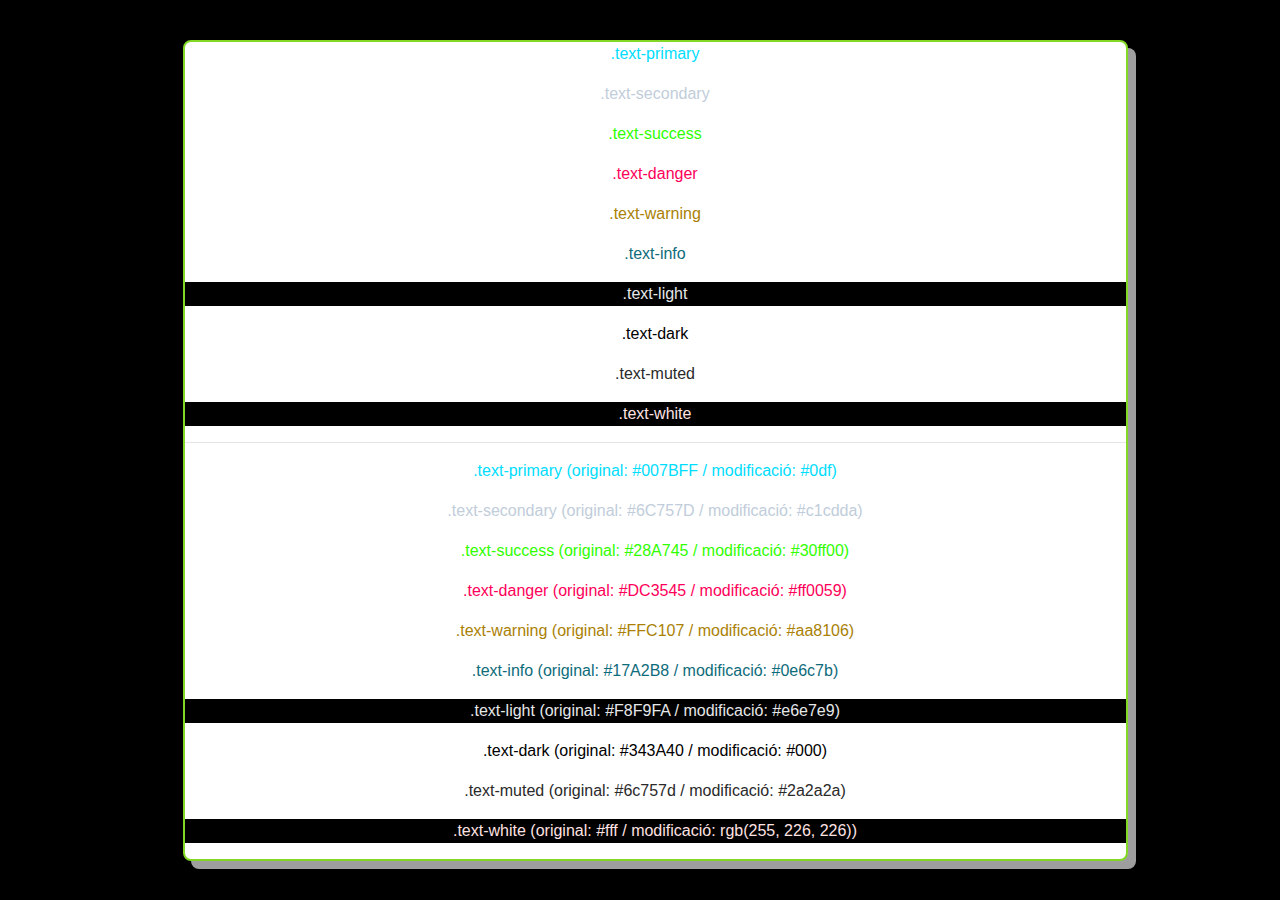
<file: exercici2 paleta modificada/index.html>
<!DOCTYPE html>
<html lang="en">

<head>
    <meta charset="utf-8">
    <meta name="viewport" content="width=device-width, initial-scale=1">
    <!-- <link rel="icon" href="img/logo.ico">
    <link rel="apple-touch-icon" href="img/apple-touch-icon.png"> -->
    <!-- Latest compiled and minified CSS -->
    <link rel="stylesheet" href="https://maxcdn.bootstrapcdn.com/bootstrap/3.4.1/css/bootstrap.min.css">
    <!-- <link rel="stylesheet" href="bootstrap-3.4.1-dist/css/bootstrap.min.css"> -->
    <!-- jQuery library -->
    <script src="https://ajax.googleapis.com/ajax/libs/jquery/3.5.1/jquery.min.js"></script>
    <!-- Latest compiled and minified JavaScript -->
    <script src="https://maxcdn.bootstrapcdn.com/bootstrap/3.4.1/js/bootstrap.min.js"></script>
    <!-- <script src="bootstrap-3.4.1-dist/js/bootstrap.min.js"></script> -->
    <!-- Font Lato, Archivo Black, Open Sans -->
    <link rel="preconnect" href="https://fonts.gstatic.com">
    <link href="https://fonts.googleapis.com/css2?family=Lato:ital,wght@0,100;0,300;0,400;0,700;0,900;1,100;1,300;1,400;1,700;1,900&display=swap" rel="stylesheet">
    <link href="https://fonts.googleapis.com/css2?family=Archivo+Black&display=swap" rel="stylesheet">
    <link href="https://fonts.googleapis.com/css2?family=Open+Sans:ital,wght@0,300;0,400;0,600;0,700;0,800;1,300;1,400;1,600;1,700;1,800&display=swap" rel="stylesheet">
    <!-- own CSS -->
    <link rel="stylesheet" href="style.css">
    <title>M6 E2 - Paleta de colors modificada</title>
</head>

<body class="bg-dark">
    <div class="container">

        <!-- <nav id="navbar-bg" class="navbar navbar-inverse bg-info">
            <div class="container-fluid">
                <div class="navbar-header">
                    <button type="button" class="navbar-toggle" data-toggle="collapse" data-target="#myNavbar">
                    <span class="icon-bar"></span>
                    <span class="icon-bar"></span>
                    <span class="icon-bar"></span>
                </button>
                    <a class="navbar-brand" href="#"><img src="img/logo.png" id="logo"></a>
                </div>
                <div>
                    <ul class="nav navbar-nav navbar-right text-center">
                        <button type="button" id="login" data-toggle="modal" data-target="#mimodal1">Log in</button>
                        <button type="button" id="reg-2" data-toggle="modal" data-target="#mimodal2">Registra-t'hi!</button>
                        <div class="modal fade" id="mimodal1">
                            <div class="modal-dialog">
                                <div class="modal-content">
                                    <div class="modal-header">
                                        <button type="button" class="close" data-dismiss="modal">&times;</button>
                                        <h4 class="modal-title" id="titol-modal">Entra-hi</h4>
                                    </div>
                                    <div class="modal-body">
                                        <form action="proceso1.php" method="POST">
                                            <label for="username">Nom d'usuari</label> <input type="text" id="username" class="form-control"><br>
                                            <label for="password">Contrasenya</label> <input type="password" id="password" class="form-control">

                                            <input type="submit" value="Entra-hi" id="reg-2">
                                        </form>
                                    </div>
                                </div>
                            </div>
                        </div>
                        <div class="modal fade" id="mimodal2">
                            <div class="modal-dialog">
                                <div class="modal-content">
                                    <div class="modal-header">
                                        <button type="button" class="close" data-dismiss="modal">&times;</button>
                                        <h4 class="modal-title" id="titol-modal">Uneix-t'hi!</h4>
                                    </div>
                                    <div class="modal-body">
                                        <form action="proceso2.php" method="POST">
                                            <label for="username">Nom d'usuari</label> <input type="text" id="username" class="form-control"><br>
                                            <label for="email">Correu electrònic</label> <input type="email" id="email" class="form-control"><br>
                                            <label for="password">Contrasenya</label> <input type="password" id="password" class="form-control">
                                            <p id="pwinfo">La contrasenya ha de tenir 8 caràcters o més.</p><br>
                                            <label for="password">Repeteix la contrasenya</label> <input type="password" id="password" class="form-control">

                                            <input type="submit" value="Crea el compte" id="reg-2">
                                        </form>
                                    </div>
                                </div>
                            </div>
                        </div>
                    </ul>
                </div>
                <div class="collapse navbar-collapse" id="myNavbar">
                    <ul class="nav navbar-nav">
                        <li><a href="#" id="menu">Per què utilitzar Finances?</a></li>
                        <li><a href="#" id="menu">Funcionalitats</a></li>
                        <li><a href="#" id="menu">Docs</a></li>
                        <li><a href="#" id="menu">FAQs</a></li>
                    </ul>
                </div>
            </div>
        </nav> -->

        <!-- <nav class="navbar bg-info navbar-expand-md navbar-dark">
            <a class="navbar-brand" href="#">
                <a class="navbar-brand" href="#"><img src="img/logo.png" id="logo"></a>
            </a>
            <button class="navbar-toggler" type="button" data-toggle="collapse" data-target="#collapsibleNavbar">
              <span class="navbar-toggler-icon"></span>
            </button>
            <div class="collapse navbar-collapse" id="collapsibleNavbar">
                <ul class="navbar-nav">
                    <li class="nav-item">
                        <a class="nav-link text-light" href="#">Per què utilitzar Finances?</a>
                    </li>
                    <li class="nav-item">
                        <a class="nav-link text-light" href="#">Funcionalitats</a>
                    </li>
                    <li class="nav-item">
                        <a class="nav-link text-light" href="#">Docs</a>
                    </li>
                    <li class="nav-item">
                        <a class="nav-link text-light" href="#">FAQs</a>
                    </li>
                </ul>
            </div>
            <div>
                <ul class="nav navbar-nav navbar-right text-center">
                    <button type="button" id="login" data-toggle="modal" data-target="#mimodal1">Log in</button>
                    <button type="button" id="reg-2" data-toggle="modal" data-target="#mimodal2">Registra-t'hi!</button>
                    <div class="modal fade" id="mimodal1">
                        <div class="modal-dialog">
                            <div class="modal-content">
                                <div class="modal-header">
                                    <button type="button" class="close" data-dismiss="modal">&times;</button>
                                    <h4 class="modal-title" id="titol-modal">Entra-hi</h4>
                                </div>
                                <div class="modal-body">
                                    <form action="proceso1.php" method="POST">
                                        <label for="username">Nom d'usuari</label> <input type="text" id="username" class="form-control"><br>
                                        <label for="password">Contrasenya</label> <input type="password" id="password" class="form-control">

                                        <input type="submit" value="Entra-hi" id="reg-2">
                                    </form>
                                </div>
                            </div>
                        </div>
                    </div>
                    <div class="modal fade" id="mimodal2">
                        <div class="modal-dialog">
                            <div class="modal-content">
                                <div class="modal-header">
                                    <button type="button" class="close" data-dismiss="modal">&times;</button>
                                    <h4 class="modal-title" id="titol-modal">Uneix-t'hi!</h4>
                                </div>
                                <div class="modal-body">
                                    <form action="proceso2.php" method="POST">
                                        <label for="username">Nom d'usuari</label> <input type="text" id="username" class="form-control"><br>
                                        <label for="email">Correu electrònic</label> <input type="email" id="email" class="form-control"><br>
                                        <label for="password">Contrasenya</label> <input type="password" id="password" class="form-control">
                                        <p id="pwinfo">La contrasenya ha de tenir 8 caràcters o més.</p><br>
                                        <label for="password">Repeteix la contrasenya</label> <input type="password" id="password" class="form-control">

                                        <input type="submit" value="Crea el compte" id="reg-2">
                                    </form>
                                </div>
                            </div>
                        </div>
                    </div>
                </ul>
            </div>
        </nav> -->

        <div class="container">
            <!-- <div class="col-5 col-lg-5">
                <h3 class="text-danger">Les teves finances, al detall</h3>
                <h6 class="text-success">Anota tots els teus ingressos i despeses: nosaltres et generem els gràfics perquè ho analitzis!</h6>
                <h5 class="text-danger">Descobreix el que diuen de nosaltres:</h5>
                <div class="testimonial1">
                    <div class="foto1"></div>
                    <div class="letters1">
                        <div class="text1">"Lorem ipsum dolor sit amet, consectetur adipisicing elit. Doloremque cupiditate dolorem adipisci quam explicabo."</div>
                        <div class="autor1">Autor, Barcelona, 35</div>
                    </div>
                </div>
                <div class="testimonial2">
                    <div class="foto2"></div>
                    <div class="letters2">
                        <div class="text2">"Lorem ipsum dolor sit amet, consectetur adipisicing elit. Doloremque cupiditate dolorem adipisci quam explicabo."</div>
                        <div class="autor2">Autor, Barcelona, 35</div>
                    </div>
                </div>
            </div>
            <div class="col-7 col-lg-7" id="carou">
                <div id="myCarousel" class="carousel slide" data-ride="carousel">
                    
                    <ol class="carousel-indicators">
                        <li data-target="#myCarousel" data-slide-to="0" class="active"></li>
                        <li data-target="#myCarousel" data-slide-to="1"></li>
                        <li data-target="#myCarousel" data-slide-to="2"></li>
                        <li data-target="#myCarousel" data-slide-to="3"></li>
                    </ol>

                   
                    <div class="carousel-inner">

                        <div class="item active">
                            <img src="img/car/car11.png" alt="Euro" style="width:100%;">
                        </div>

                        <div class="item">
                            <img src="img/car/car22.png" alt="Crypto" style="width:100%;">
                        </div>

                        <div class="item">
                            <img src="img/car/car33.png" alt="Cents" style="width:100%;">
                        </div>

                        <div class="item">
                            <img src="img/car/car44.png" alt="Dollar" style="width:100%;">
                        </div>

                    </div>

                    
                    <a class="left carousel-control" href="#myCarousel" data-slide="prev">
                        <span class="glyphicon glyphicon-chevron-left"></span>
                        <span class="sr-only">Previous</span>
                    </a>
                    <a class="right carousel-control" href="#myCarousel" data-slide="next">
                        <span class="glyphicon glyphicon-chevron-right"></span>
                        <span class="sr-only">Next</span>
                    </a>
                </div>
            </div> -->
            <div class="row">
                <div class="col-1 col-lg-1"></div>
                <div class="col-10 col-lg-10">
                    <div class="banner1 bg-white text-center">
                        <p class="text-primary">.text-primary</p>
                        <p class="text-secondary">.text-secondary</p>
                        <p class="text-success">.text-success</p>
                        <p class="text-danger">.text-danger</p>
                        <p class="text-warning">.text-warning</p>
                        <p class="text-info">.text-info</p>
                        <p class="text-light bg-dark">.text-light</p>
                        <p class="text-dark">.text-dark</p>
                        <p class="text-muted">.text-muted</p>
                        <p class="text-white bg-dark">.text-white</p>
                        <hr>
                        <p class="text-primary">.text-primary (original: #007BFF / modificació: #0df)</p>
                        <p class="text-secondary">.text-secondary (original: #6C757D / modificació: #c1cdda)</p>
                        <p class="text-success">.text-success (original: #28A745 / modificació: #30ff00)</p>
                        <p class="text-danger">.text-danger (original: #DC3545 / modificació: #ff0059)</p>
                        <p class="text-warning">.text-warning (original: #FFC107 / modificació: #aa8106)</p>
                        <p class="text-info">.text-info (original: #17A2B8 / modificació: #0e6c7b)</p>
                        <p class="text-light bg-dark">.text-light (original: #F8F9FA / modificació: #e6e7e9)</p>
                        <p class="text-dark">.text-dark (original: #343A40 / modificació: #000)</p>
                        <p class="text-muted">.text-muted (original: #6c757d / modificació: #2a2a2a)</p>
                        <p class="text-white bg-dark">.text-white (original: #fff / modificació: rgb(255, 226, 226))</p>
                    </div>
                </div>
                <div class="col-1 col-lg-1"></div>
            </div>
            <!-- <div class="row">
                <div class="col-1 col-lg-1"></div>
                <div class="col-10 col-lg-10">
                    <div class="banner2 bg-secondary">
                        <p id="mg-banner">Explora les nostres llistes de twitter per estar al dia de les finances</p>
                        <div class="text-center" id="btn-blog">
                            <button type="button" class="btn btn-primary"><a href="https://twitter.com/getfinances" target="_blank" id="btn-link">Twitter</a></button>
                        </div>
                    </div>
                </div>
                <div class="col-1 col-lg-1"></div>
            </div> -->
        </div>

        <!-- <footer class="footer" id="footer">
            <div class="container text-center">
                <span class="text-muted" id="footer-text">2021 Finances App<br>Segueix-nos a twitter: <a href="https://twitter.com/getfinances" target="_blank">@getfinances</a><br><a href="mailto:getfinances@protonmail.ch">Contacta amb nosaltres</a></span>
            </div>
        </footer> -->

    </div>


</body>

</html>
</file>
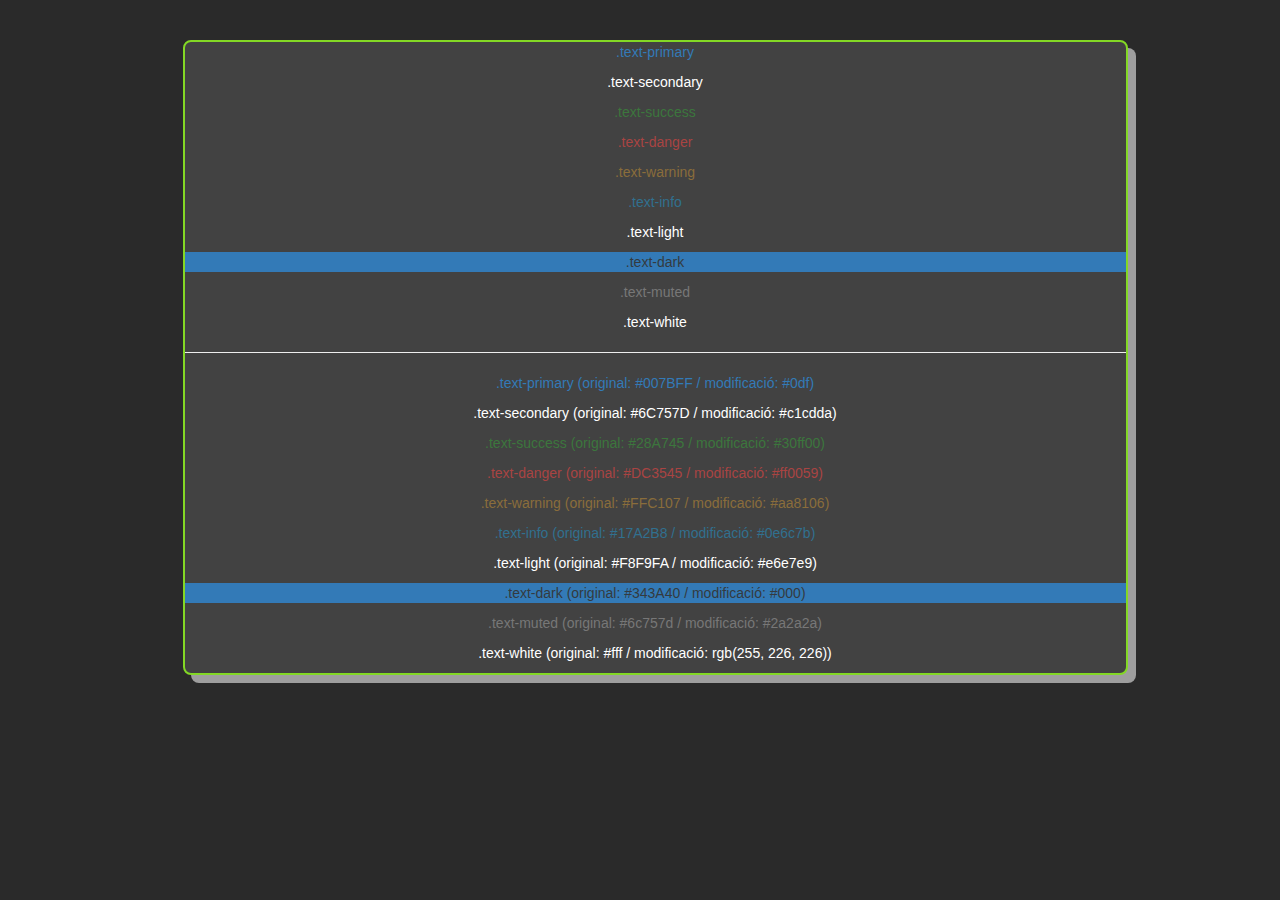
<file: exercici2 paleta original/index.html>
<!DOCTYPE html>
<html lang="en">

<head>
    <meta charset="utf-8">
    <meta name="viewport" content="width=device-width, initial-scale=1">
    <!-- <link rel="icon" href="img/logo.ico">
    <link rel="apple-touch-icon" href="img/apple-touch-icon.png"> -->
    <!-- Latest compiled and minified CSS -->
    <link rel="stylesheet" href="https://maxcdn.bootstrapcdn.com/bootstrap/3.4.1/css/bootstrap.min.css">
    <!-- <link rel="stylesheet" href="bootstrap-3.4.1-dist/css/bootstrap.min.css"> -->
    <!-- jQuery library -->
    <script src="https://ajax.googleapis.com/ajax/libs/jquery/3.5.1/jquery.min.js"></script>
    <!-- Latest compiled and minified JavaScript -->
    <script src="https://maxcdn.bootstrapcdn.com/bootstrap/3.4.1/js/bootstrap.min.js"></script>
    <!-- <script src="bootstrap-3.4.1-dist/js/bootstrap.min.js"></script> -->
    <!-- Font Lato, Archivo Black, Open Sans -->
    <link rel="preconnect" href="https://fonts.gstatic.com">
    <link href="https://fonts.googleapis.com/css2?family=Lato:ital,wght@0,100;0,300;0,400;0,700;0,900;1,100;1,300;1,400;1,700;1,900&display=swap" rel="stylesheet">
    <link href="https://fonts.googleapis.com/css2?family=Archivo+Black&display=swap" rel="stylesheet">
    <link href="https://fonts.googleapis.com/css2?family=Open+Sans:ital,wght@0,300;0,400;0,600;0,700;0,800;1,300;1,400;1,600;1,700;1,800&display=swap" rel="stylesheet">
    <!-- own CSS -->
    <link rel="stylesheet" href="style.css">
    <title>M6 E2 - Paleta de colors original</title>
</head>

<body class="bg-dark">
    <div class="container">

        <!-- <nav id="navbar-bg" class="navbar navbar-inverse bg-info">
            <div class="container-fluid">
                <div class="navbar-header">
                    <button type="button" class="navbar-toggle" data-toggle="collapse" data-target="#myNavbar">
                    <span class="icon-bar"></span>
                    <span class="icon-bar"></span>
                    <span class="icon-bar"></span>
                </button>
                    <a class="navbar-brand" href="#"><img src="img/logo.png" id="logo"></a>
                </div>
                <div>
                    <ul class="nav navbar-nav navbar-right text-center">
                        <button type="button" id="login" data-toggle="modal" data-target="#mimodal1">Log in</button>
                        <button type="button" id="reg-2" data-toggle="modal" data-target="#mimodal2">Registra-t'hi!</button>
                        <div class="modal fade" id="mimodal1">
                            <div class="modal-dialog">
                                <div class="modal-content">
                                    <div class="modal-header">
                                        <button type="button" class="close" data-dismiss="modal">&times;</button>
                                        <h4 class="modal-title" id="titol-modal">Entra-hi</h4>
                                    </div>
                                    <div class="modal-body">
                                        <form action="proceso1.php" method="POST">
                                            <label for="username">Nom d'usuari</label> <input type="text" id="username" class="form-control"><br>
                                            <label for="password">Contrasenya</label> <input type="password" id="password" class="form-control">

                                            <input type="submit" value="Entra-hi" id="reg-2">
                                        </form>
                                    </div>
                                </div>
                            </div>
                        </div>
                        <div class="modal fade" id="mimodal2">
                            <div class="modal-dialog">
                                <div class="modal-content">
                                    <div class="modal-header">
                                        <button type="button" class="close" data-dismiss="modal">&times;</button>
                                        <h4 class="modal-title" id="titol-modal">Uneix-t'hi!</h4>
                                    </div>
                                    <div class="modal-body">
                                        <form action="proceso2.php" method="POST">
                                            <label for="username">Nom d'usuari</label> <input type="text" id="username" class="form-control"><br>
                                            <label for="email">Correu electrònic</label> <input type="email" id="email" class="form-control"><br>
                                            <label for="password">Contrasenya</label> <input type="password" id="password" class="form-control">
                                            <p id="pwinfo">La contrasenya ha de tenir 8 caràcters o més.</p><br>
                                            <label for="password">Repeteix la contrasenya</label> <input type="password" id="password" class="form-control">

                                            <input type="submit" value="Crea el compte" id="reg-2">
                                        </form>
                                    </div>
                                </div>
                            </div>
                        </div>
                    </ul>
                </div>
                <div class="collapse navbar-collapse" id="myNavbar">
                    <ul class="nav navbar-nav">
                        <li><a href="#" id="menu">Per què utilitzar Finances?</a></li>
                        <li><a href="#" id="menu">Funcionalitats</a></li>
                        <li><a href="#" id="menu">Docs</a></li>
                        <li><a href="#" id="menu">FAQs</a></li>
                    </ul>
                </div>
            </div>
        </nav> -->

        <!-- <nav class="navbar bg-info navbar-expand-md navbar-dark">
            <a class="navbar-brand" href="#">
                <a class="navbar-brand" href="#"><img src="img/logo.png" id="logo"></a>
            </a>
            <button class="navbar-toggler" type="button" data-toggle="collapse" data-target="#collapsibleNavbar">
              <span class="navbar-toggler-icon"></span>
            </button>
            <div class="collapse navbar-collapse" id="collapsibleNavbar">
                <ul class="navbar-nav">
                    <li class="nav-item">
                        <a class="nav-link text-light" href="#">Per què utilitzar Finances?</a>
                    </li>
                    <li class="nav-item">
                        <a class="nav-link text-light" href="#">Funcionalitats</a>
                    </li>
                    <li class="nav-item">
                        <a class="nav-link text-light" href="#">Docs</a>
                    </li>
                    <li class="nav-item">
                        <a class="nav-link text-light" href="#">FAQs</a>
                    </li>
                </ul>
            </div>
            <div>
                <ul class="nav navbar-nav navbar-right text-center">
                    <button type="button" id="login" data-toggle="modal" data-target="#mimodal1">Log in</button>
                    <button type="button" id="reg-2" data-toggle="modal" data-target="#mimodal2">Registra-t'hi!</button>
                    <div class="modal fade" id="mimodal1">
                        <div class="modal-dialog">
                            <div class="modal-content">
                                <div class="modal-header">
                                    <button type="button" class="close" data-dismiss="modal">&times;</button>
                                    <h4 class="modal-title" id="titol-modal">Entra-hi</h4>
                                </div>
                                <div class="modal-body">
                                    <form action="proceso1.php" method="POST">
                                        <label for="username">Nom d'usuari</label> <input type="text" id="username" class="form-control"><br>
                                        <label for="password">Contrasenya</label> <input type="password" id="password" class="form-control">

                                        <input type="submit" value="Entra-hi" id="reg-2">
                                    </form>
                                </div>
                            </div>
                        </div>
                    </div>
                    <div class="modal fade" id="mimodal2">
                        <div class="modal-dialog">
                            <div class="modal-content">
                                <div class="modal-header">
                                    <button type="button" class="close" data-dismiss="modal">&times;</button>
                                    <h4 class="modal-title" id="titol-modal">Uneix-t'hi!</h4>
                                </div>
                                <div class="modal-body">
                                    <form action="proceso2.php" method="POST">
                                        <label for="username">Nom d'usuari</label> <input type="text" id="username" class="form-control"><br>
                                        <label for="email">Correu electrònic</label> <input type="email" id="email" class="form-control"><br>
                                        <label for="password">Contrasenya</label> <input type="password" id="password" class="form-control">
                                        <p id="pwinfo">La contrasenya ha de tenir 8 caràcters o més.</p><br>
                                        <label for="password">Repeteix la contrasenya</label> <input type="password" id="password" class="form-control">

                                        <input type="submit" value="Crea el compte" id="reg-2">
                                    </form>
                                </div>
                            </div>
                        </div>
                    </div>
                </ul>
            </div>
        </nav> -->

        <div class="container">
            <!-- <div class="col-5 col-lg-5">
                <h3 class="text-danger">Les teves finances, al detall</h3>
                <h6 class="text-success">Anota tots els teus ingressos i despeses: nosaltres et generem els gràfics perquè ho analitzis!</h6>
                <h5 class="text-danger">Descobreix el que diuen de nosaltres:</h5>
                <div class="testimonial1">
                    <div class="foto1"></div>
                    <div class="letters1">
                        <div class="text1">"Lorem ipsum dolor sit amet, consectetur adipisicing elit. Doloremque cupiditate dolorem adipisci quam explicabo."</div>
                        <div class="autor1">Autor, Barcelona, 35</div>
                    </div>
                </div>
                <div class="testimonial2">
                    <div class="foto2"></div>
                    <div class="letters2">
                        <div class="text2">"Lorem ipsum dolor sit amet, consectetur adipisicing elit. Doloremque cupiditate dolorem adipisci quam explicabo."</div>
                        <div class="autor2">Autor, Barcelona, 35</div>
                    </div>
                </div>
            </div>
            <div class="col-7 col-lg-7" id="carou">
                <div id="myCarousel" class="carousel slide" data-ride="carousel">
                    
                    <ol class="carousel-indicators">
                        <li data-target="#myCarousel" data-slide-to="0" class="active"></li>
                        <li data-target="#myCarousel" data-slide-to="1"></li>
                        <li data-target="#myCarousel" data-slide-to="2"></li>
                        <li data-target="#myCarousel" data-slide-to="3"></li>
                    </ol>

                   
                    <div class="carousel-inner">

                        <div class="item active">
                            <img src="img/car/car11.png" alt="Euro" style="width:100%;">
                        </div>

                        <div class="item">
                            <img src="img/car/car22.png" alt="Crypto" style="width:100%;">
                        </div>

                        <div class="item">
                            <img src="img/car/car33.png" alt="Cents" style="width:100%;">
                        </div>

                        <div class="item">
                            <img src="img/car/car44.png" alt="Dollar" style="width:100%;">
                        </div>

                    </div>

                    
                    <a class="left carousel-control" href="#myCarousel" data-slide="prev">
                        <span class="glyphicon glyphicon-chevron-left"></span>
                        <span class="sr-only">Previous</span>
                    </a>
                    <a class="right carousel-control" href="#myCarousel" data-slide="next">
                        <span class="glyphicon glyphicon-chevron-right"></span>
                        <span class="sr-only">Next</span>
                    </a>
                </div>
            </div> -->
            <div class="row">
                <div class="col-1 col-lg-1"></div>
                <div class="col-10 col-lg-10">
                    <div class="banner1 bg-white text-center">
                        <p class="text-primary">.text-primary</p>
                        <p class="text-secondary">.text-secondary</p>
                        <p class="text-success">.text-success</p>
                        <p class="text-danger">.text-danger</p>
                        <p class="text-warning">.text-warning</p>
                        <p class="text-info">.text-info</p>
                        <p class="text-light">.text-light</p>
                        <p class="text-dark bg-primary">.text-dark</p>
                        <p class="text-muted">.text-muted</p>
                        <p class="text-white">.text-white</p>
                        <hr>
                        <p class="text-primary">.text-primary (original: #007BFF / modificació: #0df)</p>
                        <p class="text-secondary">.text-secondary (original: #6C757D / modificació: #c1cdda)</p>
                        <p class="text-success">.text-success (original: #28A745 / modificació: #30ff00)</p>
                        <p class="text-danger">.text-danger (original: #DC3545 / modificació: #ff0059)</p>
                        <p class="text-warning">.text-warning (original: #FFC107 / modificació: #aa8106)</p>
                        <p class="text-info">.text-info (original: #17A2B8 / modificació: #0e6c7b)</p>
                        <p class="text-light">.text-light (original: #F8F9FA / modificació: #e6e7e9)</p>
                        <p class="text-dark bg-primary">.text-dark (original: #343A40 / modificació: #000)</p>
                        <p class="text-muted">.text-muted (original: #6c757d / modificació: #2a2a2a)</p>
                        <p class="text-white">.text-white (original: #fff / modificació: rgb(255, 226, 226))</p>
                    </div>
                </div>
                <div class="col-1 col-lg-1"></div>
            </div>
            <!-- <div class="row">
                <div class="col-1 col-lg-1"></div>
                <div class="col-10 col-lg-10">
                    <div class="banner2 bg-secondary">
                        <p id="mg-banner">Explora les nostres llistes de twitter per estar al dia de les finances</p>
                        <div class="text-center" id="btn-blog">
                            <button type="button" class="btn btn-primary"><a href="https://twitter.com/getfinances" target="_blank" id="btn-link">Twitter</a></button>
                        </div>
                    </div>
                </div>
                <div class="col-1 col-lg-1"></div>
            </div> -->
        </div>

        <!-- <footer class="footer" id="footer">
            <div class="container text-center">
                <span class="text-muted" id="footer-text">2021 Finances App<br>Segueix-nos a twitter: <a href="https://twitter.com/getfinances" target="_blank">@getfinances</a><br><a href="mailto:getfinances@protonmail.ch">Contacta amb nosaltres</a></span>
            </div>
        </footer> -->

    </div>


</body>

</html>
</file>
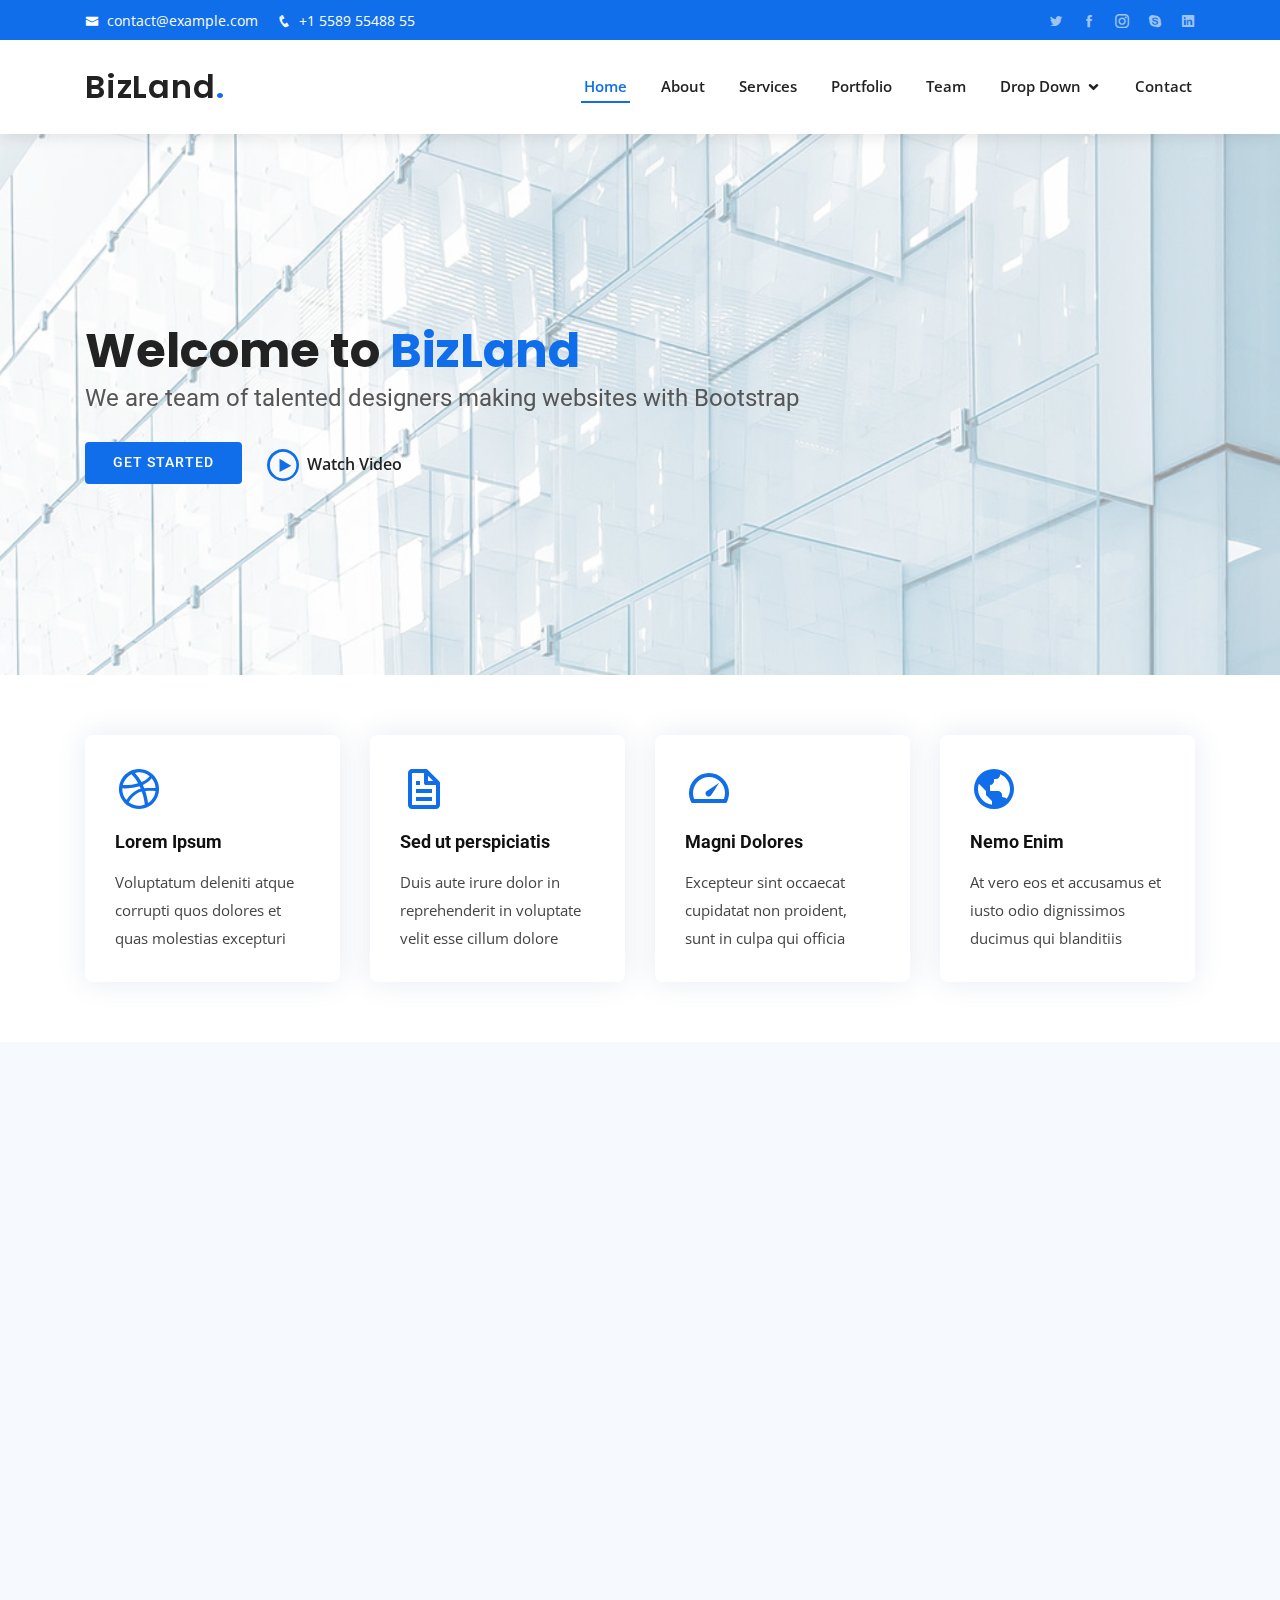
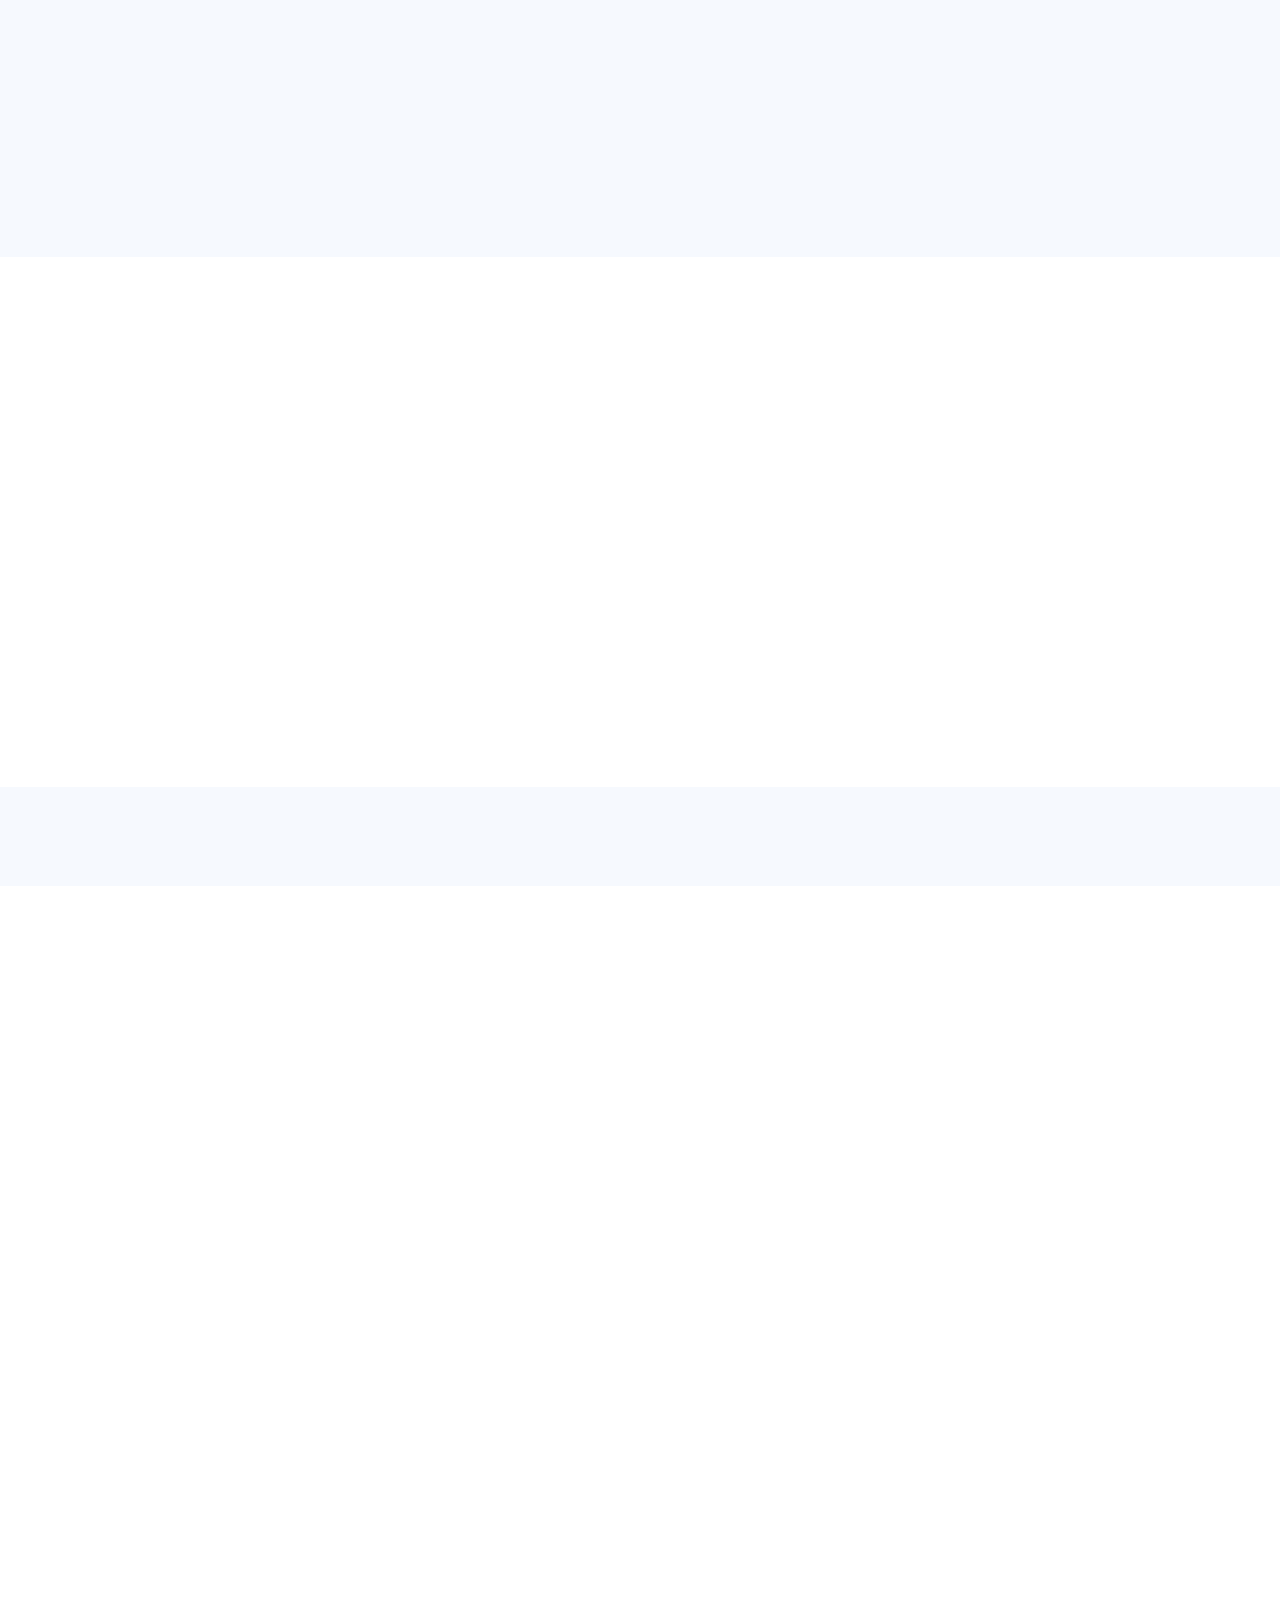
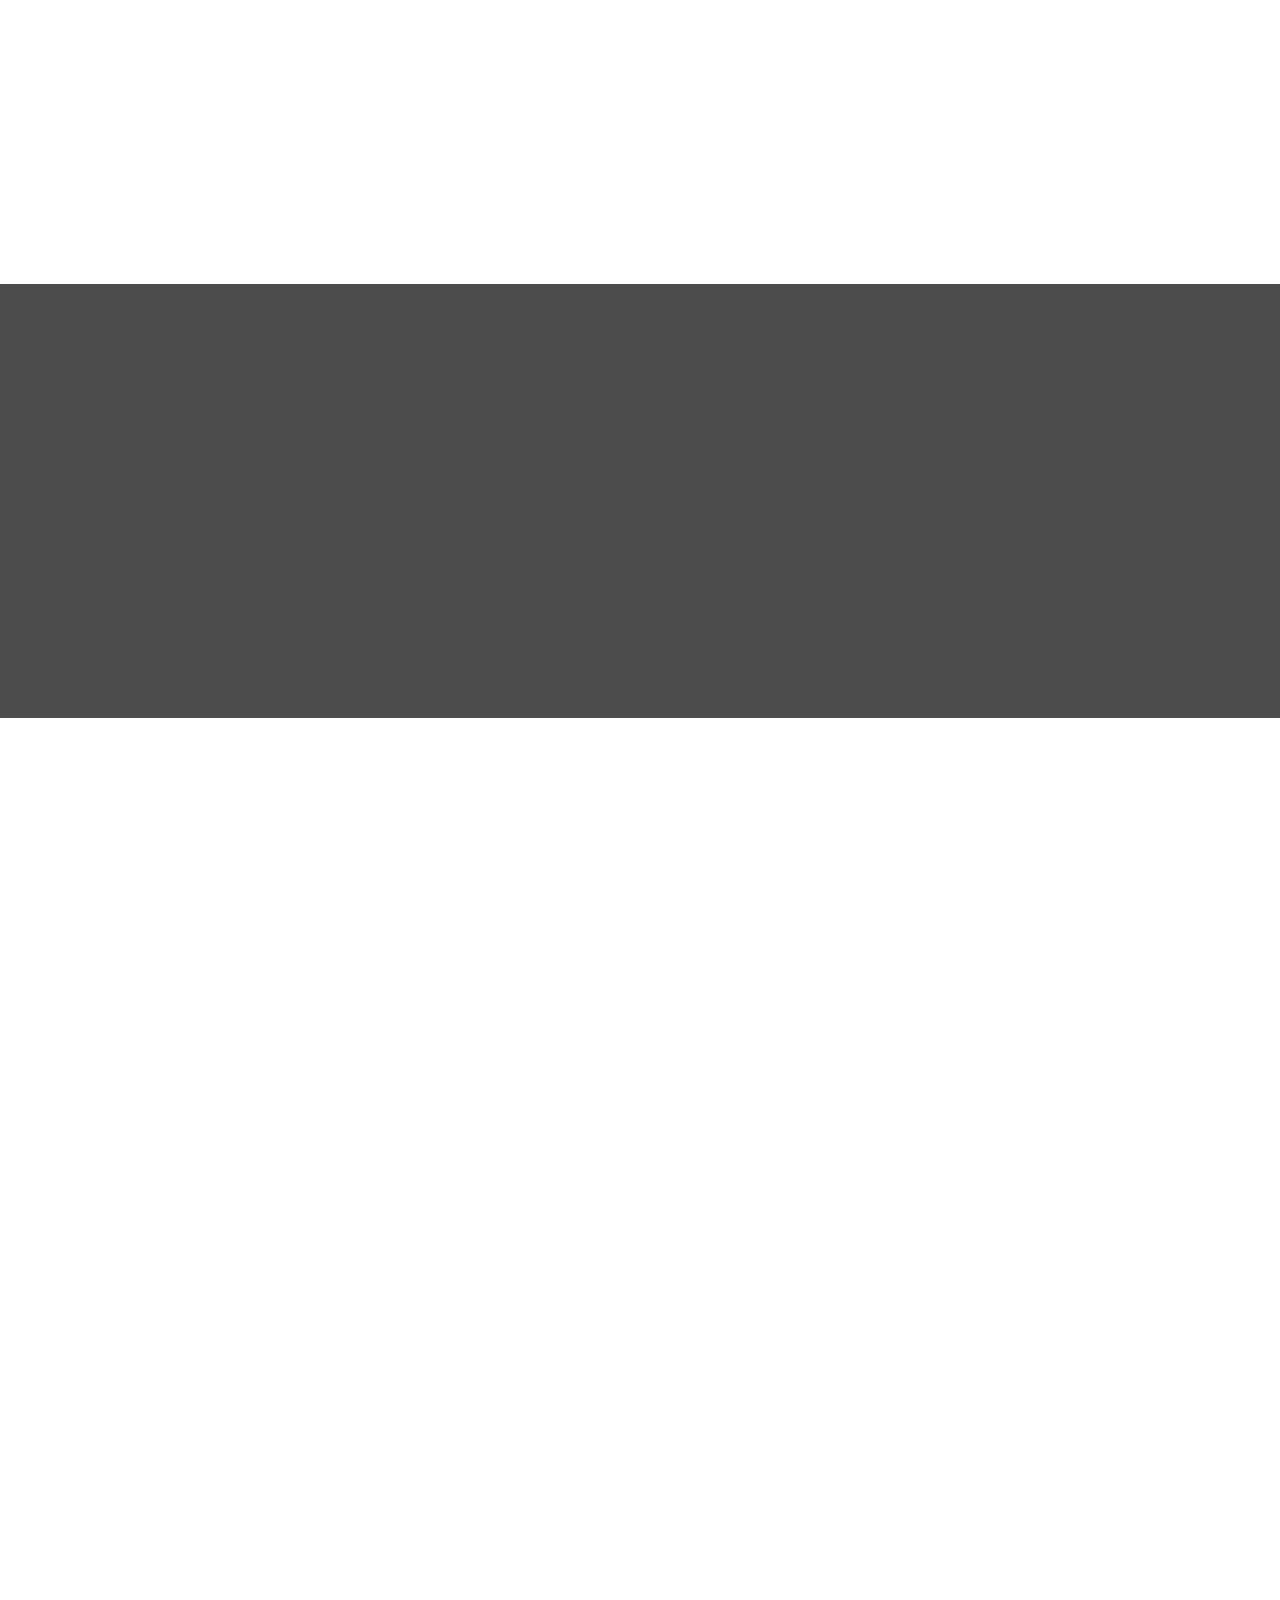
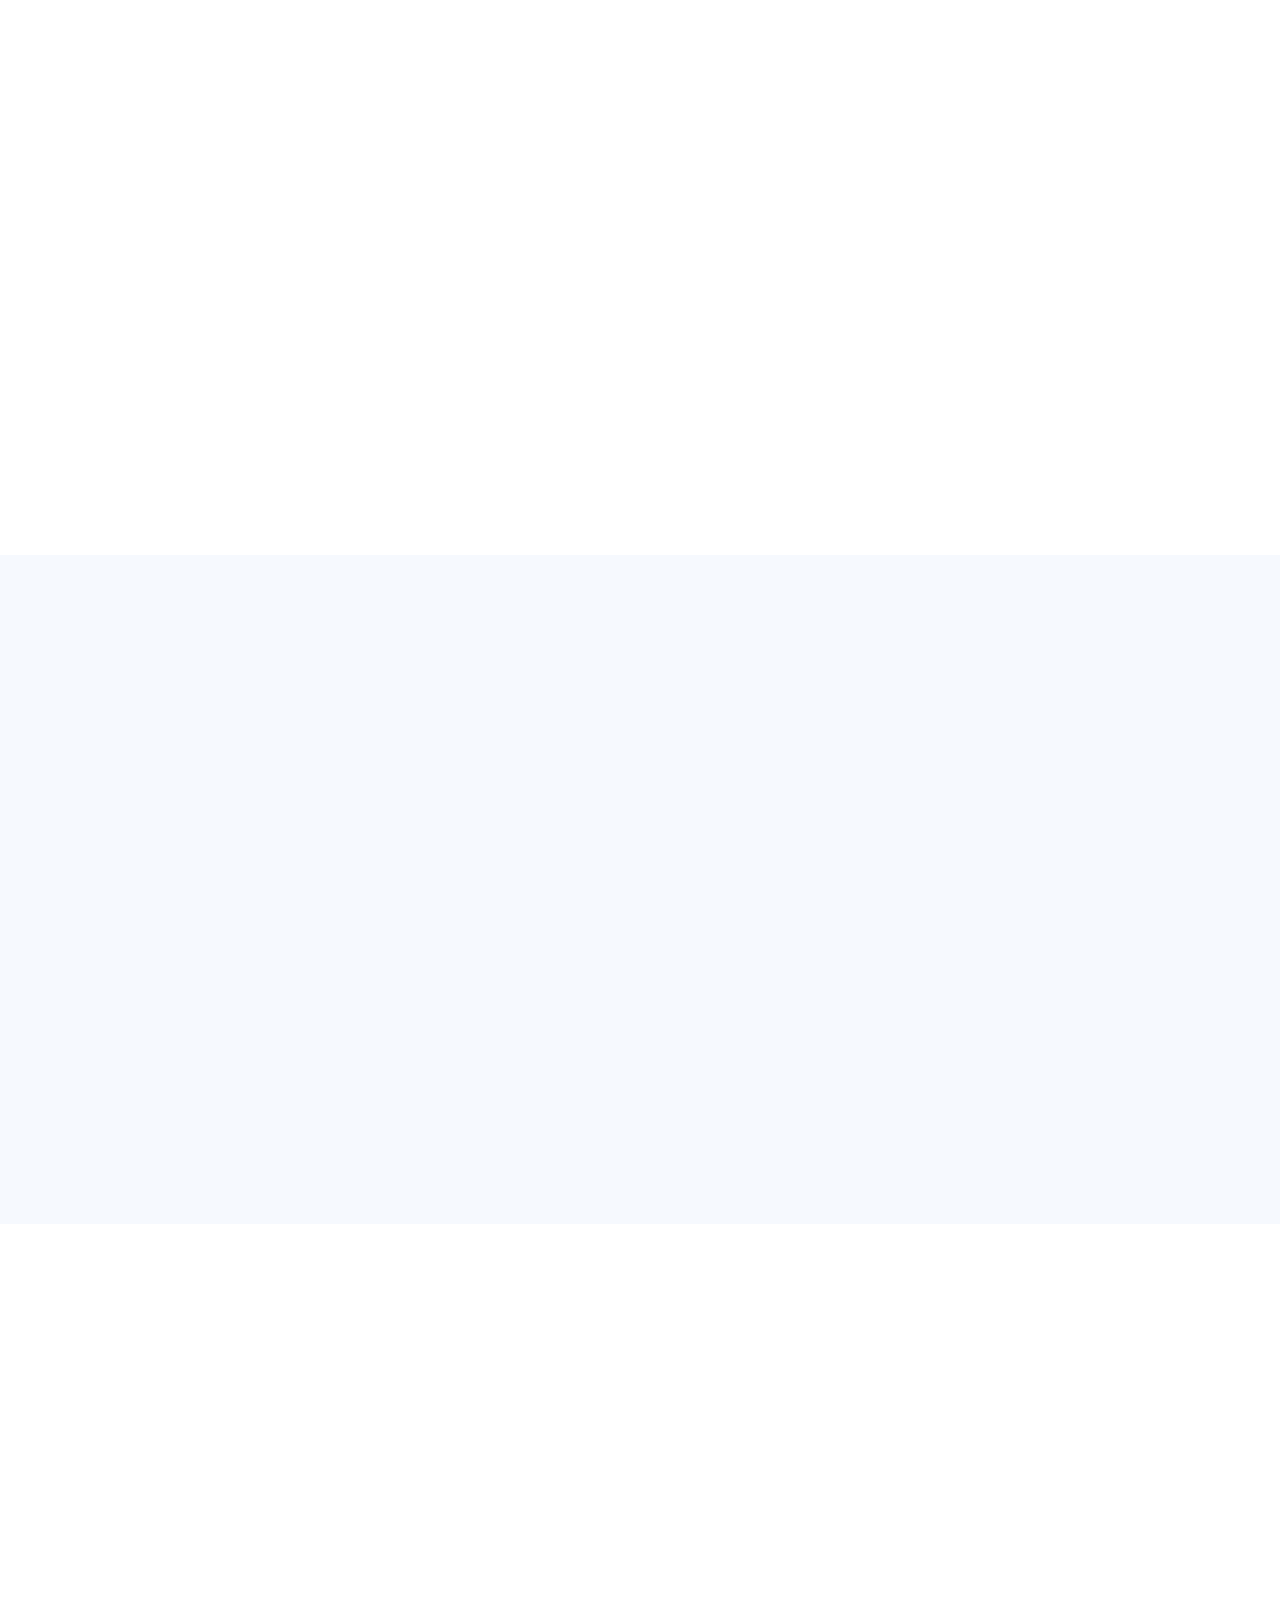
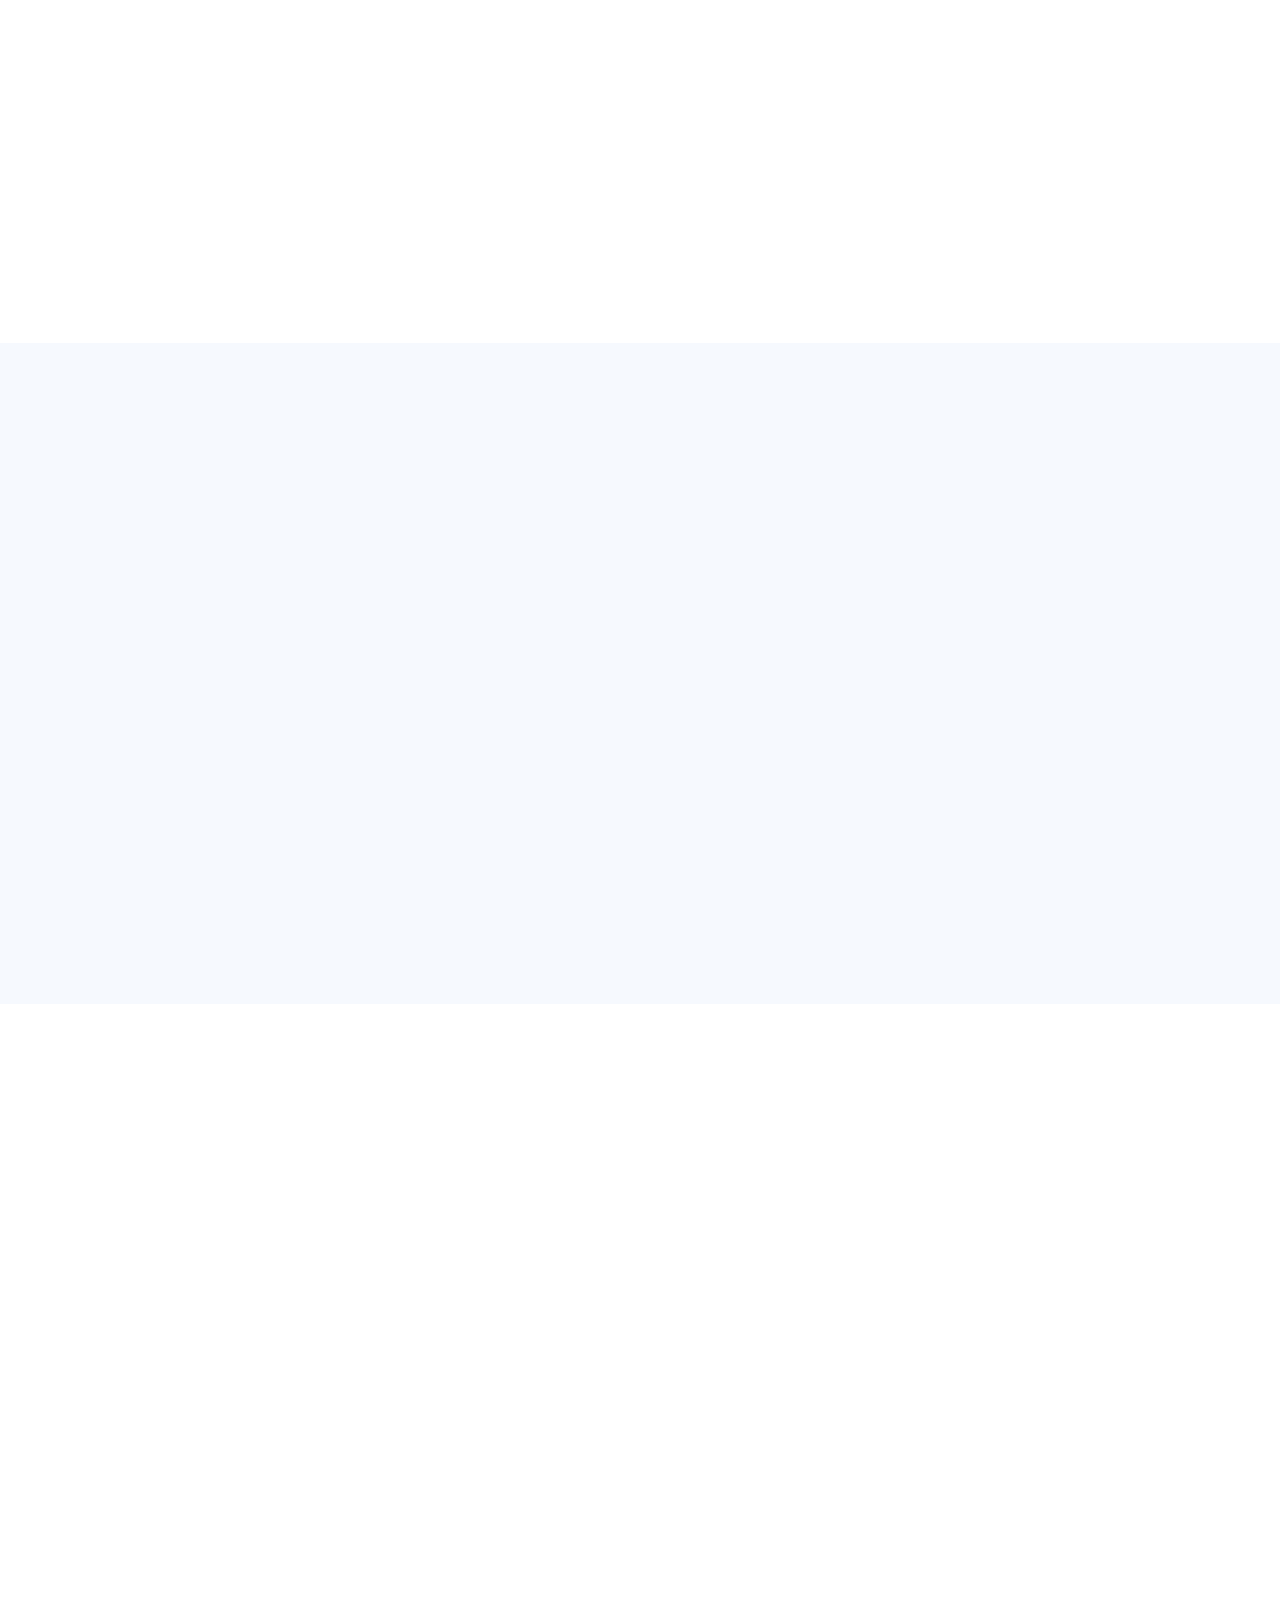
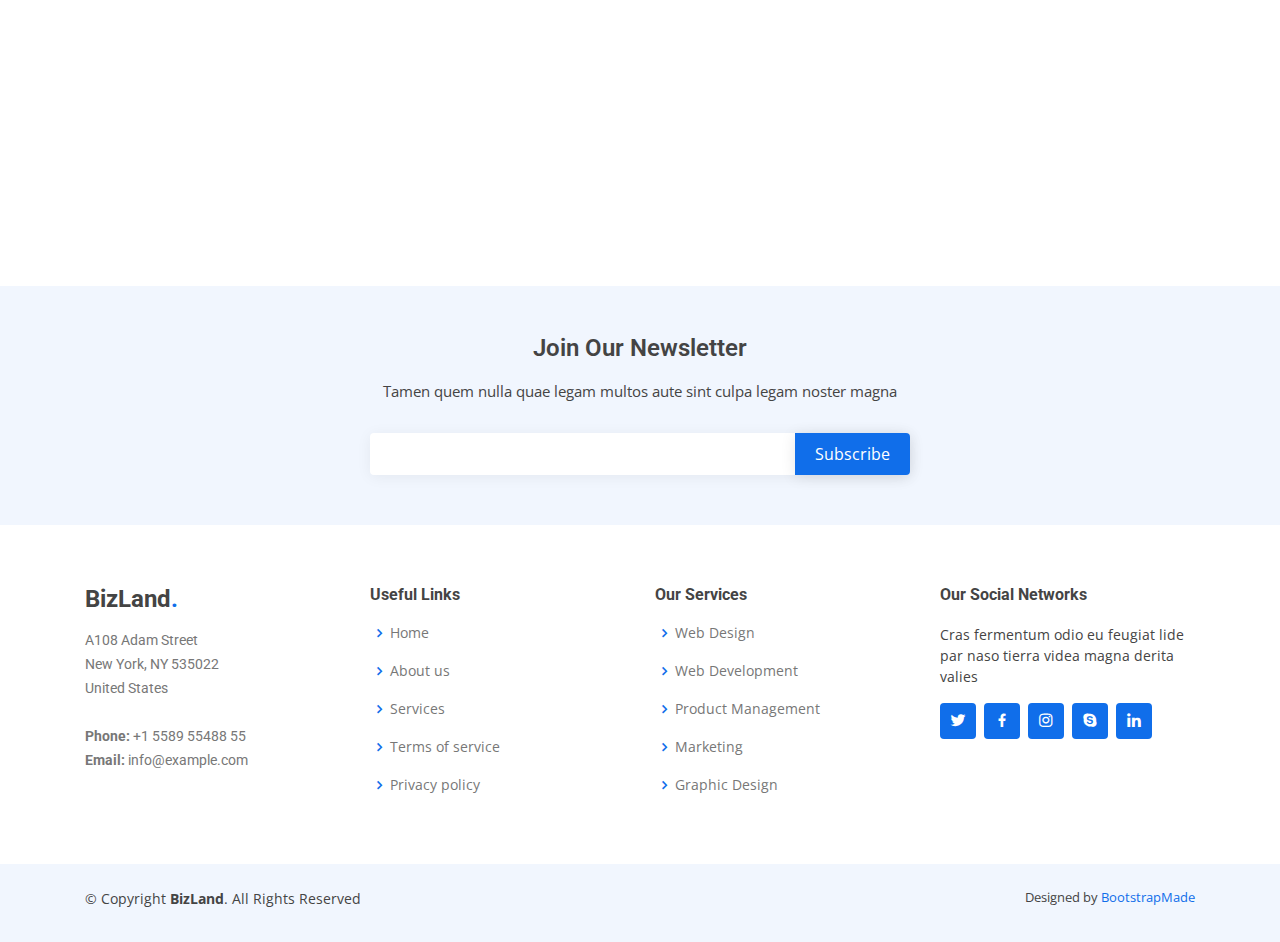
<file: exercici3/BizLand/index.html>
<!DOCTYPE html>
<html lang="en">

<head>
  <meta charset="utf-8">
  <meta content="width=device-width, initial-scale=1.0" name="viewport">

  <title>BizLand Bootstrap Template - Index</title>
  <meta content="" name="description">
  <meta content="" name="keywords">

  <!-- Favicons -->
  <link href="assets/img/favicon.png" rel="icon">
  <link href="assets/img/apple-touch-icon.png" rel="apple-touch-icon">

  <!-- Google Fonts -->
  <link href="https://fonts.googleapis.com/css?family=Open+Sans:300,300i,400,400i,600,600i,700,700i|Roboto:300,300i,400,400i,500,500i,600,600i,700,700i|Poppins:300,300i,400,400i,500,500i,600,600i,700,700i" rel="stylesheet">

  <!-- Vendor CSS Files -->
  <link href="assets/vendor/bootstrap/css/bootstrap.min.css" rel="stylesheet">
  <link href="assets/vendor/icofont/icofont.min.css" rel="stylesheet">
  <link href="assets/vendor/boxicons/css/boxicons.min.css" rel="stylesheet">
  <link href="assets/vendor/owl.carousel/assets/owl.carousel.min.css" rel="stylesheet">
  <link href="assets/vendor/venobox/venobox.css" rel="stylesheet">
  <link href="assets/vendor/aos/aos.css" rel="stylesheet">

  <!-- Template Main CSS File -->
  <link href="assets/css/style.css" rel="stylesheet">

  <!-- =======================================================
  * Template Name: BizLand - v1.2.1
  * Template URL: https://bootstrapmade.com/bizland-bootstrap-business-template/
  * Author: BootstrapMade.com
  * License: https://bootstrapmade.com/license/
  ======================================================== -->
</head>

<body>

  <!-- ======= Top Bar ======= -->
  <div id="topbar" class="d-none d-lg-flex align-items-center fixed-top">
    <div class="container d-flex">
      <div class="contact-info mr-auto">
        <i class="icofont-envelope"></i> <a href="mailto:contact@example.com">contact@example.com</a>
        <i class="icofont-phone"></i> +1 5589 55488 55
      </div>
      <div class="social-links">
        <a href="#" class="twitter"><i class="icofont-twitter"></i></a>
        <a href="#" class="facebook"><i class="icofont-facebook"></i></a>
        <a href="#" class="instagram"><i class="icofont-instagram"></i></a>
        <a href="#" class="skype"><i class="icofont-skype"></i></a>
        <a href="#" class="linkedin"><i class="icofont-linkedin"></i></i></a>
      </div>
    </div>
  </div>

  <!-- ======= Header ======= -->
  <header id="header" class="fixed-top">
    <div class="container d-flex align-items-center">

      <h1 class="logo mr-auto"><a href="index.html">BizLand<span>.</span></a></h1>
      <!-- Uncomment below if you prefer to use an image logo -->
      <!-- <a href="index.html" class="logo mr-auto"><img src="assets/img/logo.png" alt=""></a>-->

      <nav class="nav-menu d-none d-lg-block">
        <ul>
          <li class="active"><a href="index.html">Home</a></li>
          <li><a href="#about">About</a></li>
          <li><a href="#services">Services</a></li>
          <li><a href="#portfolio">Portfolio</a></li>
          <li><a href="#team">Team</a></li>
          <li class="drop-down"><a href="">Drop Down</a>
            <ul>
              <li><a href="#">Drop Down 1</a></li>
              <li class="drop-down"><a href="#">Deep Drop Down</a>
                <ul>
                  <li><a href="#">Deep Drop Down 1</a></li>
                  <li><a href="#">Deep Drop Down 2</a></li>
                  <li><a href="#">Deep Drop Down 3</a></li>
                  <li><a href="#">Deep Drop Down 4</a></li>
                  <li><a href="#">Deep Drop Down 5</a></li>
                </ul>
              </li>
              <li><a href="#">Drop Down 2</a></li>
              <li><a href="#">Drop Down 3</a></li>
              <li><a href="#">Drop Down 4</a></li>
            </ul>
          </li>
          <li><a href="#contact">Contact</a></li>

        </ul>
      </nav><!-- .nav-menu -->

    </div>
  </header><!-- End Header -->

  <!-- ======= Hero Section ======= -->
  <section id="hero" class="d-flex align-items-center">
    <div class="container" data-aos="zoom-out" data-aos-delay="100">
      <h1>Welcome to <span>BizLand</spa>
      </h1>
      <h2>We are team of talented designers making websites with Bootstrap</h2>
      <div class="d-flex">
        <a href="#about" class="btn-get-started scrollto">Get Started</a>
        <a href="https://www.youtube.com/watch?v=jDDaplaOz7Q" class="venobox btn-watch-video" data-vbtype="video" data-autoplay="true"> Watch Video <i class="icofont-play-alt-2"></i></a>
      </div>
    </div>
  </section><!-- End Hero -->

  <main id="main">

    <!-- ======= Featured Services Section ======= -->
    <section id="featured-services" class="featured-services">
      <div class="container" data-aos="fade-up">

        <div class="row">
          <div class="col-md-6 col-lg-3 d-flex align-items-stretch mb-5 mb-lg-0">
            <div class="icon-box" data-aos="fade-up" data-aos-delay="100">
              <div class="icon"><i class="bx bxl-dribbble"></i></div>
              <h4 class="title"><a href="">Lorem Ipsum</a></h4>
              <p class="description">Voluptatum deleniti atque corrupti quos dolores et quas molestias excepturi</p>
            </div>
          </div>

          <div class="col-md-6 col-lg-3 d-flex align-items-stretch mb-5 mb-lg-0">
            <div class="icon-box" data-aos="fade-up" data-aos-delay="200">
              <div class="icon"><i class="bx bx-file"></i></div>
              <h4 class="title"><a href="">Sed ut perspiciatis</a></h4>
              <p class="description">Duis aute irure dolor in reprehenderit in voluptate velit esse cillum dolore</p>
            </div>
          </div>

          <div class="col-md-6 col-lg-3 d-flex align-items-stretch mb-5 mb-lg-0">
            <div class="icon-box" data-aos="fade-up" data-aos-delay="300">
              <div class="icon"><i class="bx bx-tachometer"></i></div>
              <h4 class="title"><a href="">Magni Dolores</a></h4>
              <p class="description">Excepteur sint occaecat cupidatat non proident, sunt in culpa qui officia</p>
            </div>
          </div>

          <div class="col-md-6 col-lg-3 d-flex align-items-stretch mb-5 mb-lg-0">
            <div class="icon-box" data-aos="fade-up" data-aos-delay="400">
              <div class="icon"><i class="bx bx-world"></i></div>
              <h4 class="title"><a href="">Nemo Enim</a></h4>
              <p class="description">At vero eos et accusamus et iusto odio dignissimos ducimus qui blanditiis</p>
            </div>
          </div>

        </div>

      </div>
    </section><!-- End Featured Services Section -->

    <!-- ======= About Section ======= -->
    <section id="about" class="about section-bg">
      <div class="container" data-aos="fade-up">

        <div class="section-title">
          <h2>About</h2>
          <h3>Find Out More <span>About Us</span></h3>
          <p>Ut possimus qui ut temporibus culpa velit eveniet modi omnis est adipisci expedita at voluptas atque vitae autem.</p>
        </div>

        <div class="row">
          <div class="col-lg-6" data-aos="zoom-out" data-aos-delay="100">
            <img src="assets/img/about.jpg" class="img-fluid" alt="">
          </div>
          <div class="col-lg-6 pt-4 pt-lg-0 content d-flex flex-column justify-content-center" data-aos="fade-up" data-aos-delay="100">
            <h3>Voluptatem dignissimos provident quasi corporis voluptates sit assumenda.</h3>
            <p class="font-italic">
              Lorem ipsum dolor sit amet, consectetur adipiscing elit, sed do eiusmod tempor incididunt ut labore et dolore
              magna aliqua.
            </p>
            <ul>
              <li>
                <i class="bx bx-store-alt"></i>
                <div>
                  <h5>Ullamco laboris nisi ut aliquip consequat</h5>
                  <p>Magni facilis facilis repellendus cum excepturi quaerat praesentium libre trade</p>
                </div>
              </li>
              <li>
                <i class="bx bx-images"></i>
                <div>
                  <h5>Magnam soluta odio exercitationem reprehenderi</h5>
                  <p>Quo totam dolorum at pariatur aut distinctio dolorum laudantium illo direna pasata redi</p>
                </div>
              </li>
            </ul>
            <p>
              Ullamco laboris nisi ut aliquip ex ea commodo consequat. Duis aute irure dolor in reprehenderit in voluptate
              velit esse cillum dolore eu fugiat nulla pariatur. Excepteur sint occaecat cupidatat non proident, sunt in
              culpa qui officia deserunt mollit anim id est laborum
            </p>
          </div>
        </div>

      </div>
    </section><!-- End About Section -->

    <!-- ======= Skills Section ======= -->
    <section id="skills" class="skills">
      <div class="container" data-aos="fade-up">

        <div class="row skills-content">

          <div class="col-lg-6">

            <div class="progress">
              <span class="skill">HTML <i class="val">100%</i></span>
              <div class="progress-bar-wrap">
                <div class="progress-bar" role="progressbar" aria-valuenow="100" aria-valuemin="0" aria-valuemax="100"></div>
              </div>
            </div>

            <div class="progress">
              <span class="skill">CSS <i class="val">90%</i></span>
              <div class="progress-bar-wrap">
                <div class="progress-bar" role="progressbar" aria-valuenow="90" aria-valuemin="0" aria-valuemax="100"></div>
              </div>
            </div>

            <div class="progress">
              <span class="skill">JavaScript <i class="val">75%</i></span>
              <div class="progress-bar-wrap">
                <div class="progress-bar" role="progressbar" aria-valuenow="75" aria-valuemin="0" aria-valuemax="100"></div>
              </div>
            </div>

          </div>

          <div class="col-lg-6">

            <div class="progress">
              <span class="skill">PHP <i class="val">80%</i></span>
              <div class="progress-bar-wrap">
                <div class="progress-bar" role="progressbar" aria-valuenow="80" aria-valuemin="0" aria-valuemax="100"></div>
              </div>
            </div>

            <div class="progress">
              <span class="skill">WordPress/CMS <i class="val">90%</i></span>
              <div class="progress-bar-wrap">
                <div class="progress-bar" role="progressbar" aria-valuenow="90" aria-valuemin="0" aria-valuemax="100"></div>
              </div>
            </div>

            <div class="progress">
              <span class="skill">Photoshop <i class="val">55%</i></span>
              <div class="progress-bar-wrap">
                <div class="progress-bar" role="progressbar" aria-valuenow="55" aria-valuemin="0" aria-valuemax="100"></div>
              </div>
            </div>

          </div>

        </div>

      </div>
    </section><!-- End Skills Section -->

    <!-- ======= Counts Section ======= -->
    <section id="counts" class="counts">
      <div class="container" data-aos="fade-up">

        <div class="row">

          <div class="col-lg-3 col-md-6">
            <div class="count-box">
              <i class="icofont-simple-smile"></i>
              <span data-toggle="counter-up">232</span>
              <p>Happy Clients</p>
            </div>
          </div>

          <div class="col-lg-3 col-md-6 mt-5 mt-md-0">
            <div class="count-box">
              <i class="icofont-document-folder"></i>
              <span data-toggle="counter-up">521</span>
              <p>Projects</p>
            </div>
          </div>

          <div class="col-lg-3 col-md-6 mt-5 mt-lg-0">
            <div class="count-box">
              <i class="icofont-live-support"></i>
              <span data-toggle="counter-up">1,463</span>
              <p>Hours Of Support</p>
            </div>
          </div>

          <div class="col-lg-3 col-md-6 mt-5 mt-lg-0">
            <div class="count-box">
              <i class="icofont-users-alt-5"></i>
              <span data-toggle="counter-up">15</span>
              <p>Hard Workers</p>
            </div>
          </div>

        </div>

      </div>
    </section><!-- End Counts Section -->

    <!-- ======= Clients Section ======= -->
    <section id="clients" class="clients section-bg">
      <div class="container" data-aos="zoom-in">

        <div class="row">

          <div class="col-lg-2 col-md-4 col-6 d-flex align-items-center justify-content-center">
            <img src="assets/img/clients/client-1.png" class="img-fluid" alt="">
          </div>

          <div class="col-lg-2 col-md-4 col-6 d-flex align-items-center justify-content-center">
            <img src="assets/img/clients/client-2.png" class="img-fluid" alt="">
          </div>

          <div class="col-lg-2 col-md-4 col-6 d-flex align-items-center justify-content-center">
            <img src="assets/img/clients/client-3.png" class="img-fluid" alt="">
          </div>

          <div class="col-lg-2 col-md-4 col-6 d-flex align-items-center justify-content-center">
            <img src="assets/img/clients/client-4.png" class="img-fluid" alt="">
          </div>

          <div class="col-lg-2 col-md-4 col-6 d-flex align-items-center justify-content-center">
            <img src="assets/img/clients/client-5.png" class="img-fluid" alt="">
          </div>

          <div class="col-lg-2 col-md-4 col-6 d-flex align-items-center justify-content-center">
            <img src="assets/img/clients/client-6.png" class="img-fluid" alt="">
          </div>

        </div>

      </div>
    </section><!-- End Clients Section -->

    <!-- ======= Services Section ======= -->
    <section id="services" class="services">
      <div class="container" data-aos="fade-up">

        <div class="section-title">
          <h2>Services</h2>
          <h3>Check our <span>Services</span></h3>
          <p>Ut possimus qui ut temporibus culpa velit eveniet modi omnis est adipisci expedita at voluptas atque vitae autem.</p>
        </div>

        <div class="row">
          <div class="col-lg-4 col-md-6 d-flex align-items-stretch" data-aos="zoom-in" data-aos-delay="100">
            <div class="icon-box">
              <div class="icon"><i class="bx bxl-dribbble"></i></div>
              <h4><a href="">Lorem Ipsum</a></h4>
              <p>Voluptatum deleniti atque corrupti quos dolores et quas molestias excepturi</p>
            </div>
          </div>

          <div class="col-lg-4 col-md-6 d-flex align-items-stretch mt-4 mt-md-0" data-aos="zoom-in" data-aos-delay="200">
            <div class="icon-box">
              <div class="icon"><i class="bx bx-file"></i></div>
              <h4><a href="">Sed ut perspiciatis</a></h4>
              <p>Duis aute irure dolor in reprehenderit in voluptate velit esse cillum dolore</p>
            </div>
          </div>

          <div class="col-lg-4 col-md-6 d-flex align-items-stretch mt-4 mt-lg-0" data-aos="zoom-in" data-aos-delay="300">
            <div class="icon-box">
              <div class="icon"><i class="bx bx-tachometer"></i></div>
              <h4><a href="">Magni Dolores</a></h4>
              <p>Excepteur sint occaecat cupidatat non proident, sunt in culpa qui officia</p>
            </div>
          </div>

          <div class="col-lg-4 col-md-6 d-flex align-items-stretch mt-4" data-aos="zoom-in" data-aos-delay="100">
            <div class="icon-box">
              <div class="icon"><i class="bx bx-world"></i></div>
              <h4><a href="">Nemo Enim</a></h4>
              <p>At vero eos et accusamus et iusto odio dignissimos ducimus qui blanditiis</p>
            </div>
          </div>

          <div class="col-lg-4 col-md-6 d-flex align-items-stretch mt-4" data-aos="zoom-in" data-aos-delay="200">
            <div class="icon-box">
              <div class="icon"><i class="bx bx-slideshow"></i></div>
              <h4><a href="">Dele cardo</a></h4>
              <p>Quis consequatur saepe eligendi voluptatem consequatur dolor consequuntur</p>
            </div>
          </div>

          <div class="col-lg-4 col-md-6 d-flex align-items-stretch mt-4" data-aos="zoom-in" data-aos-delay="300">
            <div class="icon-box">
              <div class="icon"><i class="bx bx-arch"></i></div>
              <h4><a href="">Divera don</a></h4>
              <p>Modi nostrum vel laborum. Porro fugit error sit minus sapiente sit aspernatur</p>
            </div>
          </div>

        </div>

      </div>
    </section><!-- End Services Section -->

    <!-- ======= Testimonials Section ======= -->
    <section id="testimonials" class="testimonials">
      <div class="container" data-aos="zoom-in">

        <div class="owl-carousel testimonials-carousel">

          <div class="testimonial-item">
            <img src="assets/img/testimonials/testimonials-1.jpg" class="testimonial-img" alt="">
            <h3>Saul Goodman</h3>
            <h4>Ceo &amp; Founder</h4>
            <p>
              <i class="bx bxs-quote-alt-left quote-icon-left"></i>
              Proin iaculis purus consequat sem cure digni ssim donec porttitora entum suscipit rhoncus. Accusantium quam, ultricies eget id, aliquam eget nibh et. Maecen aliquam, risus at semper.
              <i class="bx bxs-quote-alt-right quote-icon-right"></i>
            </p>
          </div>

          <div class="testimonial-item">
            <img src="assets/img/testimonials/testimonials-2.jpg" class="testimonial-img" alt="">
            <h3>Sara Wilsson</h3>
            <h4>Designer</h4>
            <p>
              <i class="bx bxs-quote-alt-left quote-icon-left"></i>
              Export tempor illum tamen malis malis eram quae irure esse labore quem cillum quid cillum eram malis quorum velit fore eram velit sunt aliqua noster fugiat irure amet legam anim culpa.
              <i class="bx bxs-quote-alt-right quote-icon-right"></i>
            </p>
          </div>

          <div class="testimonial-item">
            <img src="assets/img/testimonials/testimonials-3.jpg" class="testimonial-img" alt="">
            <h3>Jena Karlis</h3>
            <h4>Store Owner</h4>
            <p>
              <i class="bx bxs-quote-alt-left quote-icon-left"></i>
              Enim nisi quem export duis labore cillum quae magna enim sint quorum nulla quem veniam duis minim tempor labore quem eram duis noster aute amet eram fore quis sint minim.
              <i class="bx bxs-quote-alt-right quote-icon-right"></i>
            </p>
          </div>

          <div class="testimonial-item">
            <img src="assets/img/testimonials/testimonials-4.jpg" class="testimonial-img" alt="">
            <h3>Matt Brandon</h3>
            <h4>Freelancer</h4>
            <p>
              <i class="bx bxs-quote-alt-left quote-icon-left"></i>
              Fugiat enim eram quae cillum dolore dolor amet nulla culpa multos export minim fugiat minim velit minim dolor enim duis veniam ipsum anim magna sunt elit fore quem dolore labore illum veniam.
              <i class="bx bxs-quote-alt-right quote-icon-right"></i>
            </p>
          </div>

          <div class="testimonial-item">
            <img src="assets/img/testimonials/testimonials-5.jpg" class="testimonial-img" alt="">
            <h3>John Larson</h3>
            <h4>Entrepreneur</h4>
            <p>
              <i class="bx bxs-quote-alt-left quote-icon-left"></i>
              Quis quorum aliqua sint quem legam fore sunt eram irure aliqua veniam tempor noster veniam enim culpa labore duis sunt culpa nulla illum cillum fugiat legam esse veniam culpa fore nisi cillum quid.
              <i class="bx bxs-quote-alt-right quote-icon-right"></i>
            </p>
          </div>

        </div>

      </div>
    </section><!-- End Testimonials Section -->

    <!-- ======= Portfolio Section ======= -->
    <section id="portfolio" class="portfolio">
      <div class="container" data-aos="fade-up">

        <div class="section-title">
          <h2>Portfolio</h2>
          <h3>Check our <span>Portfolio</span></h3>
          <p>Ut possimus qui ut temporibus culpa velit eveniet modi omnis est adipisci expedita at voluptas atque vitae autem.</p>
        </div>

        <div class="row" data-aos="fade-up" data-aos-delay="100">
          <div class="col-lg-12 d-flex justify-content-center">
            <ul id="portfolio-flters">
              <li data-filter="*" class="filter-active">All</li>
              <li data-filter=".filter-app">App</li>
              <li data-filter=".filter-card">Card</li>
              <li data-filter=".filter-web">Web</li>
            </ul>
          </div>
        </div>

        <div class="row portfolio-container" data-aos="fade-up" data-aos-delay="200">

          <div class="col-lg-4 col-md-6 portfolio-item filter-app">
            <img src="assets/img/portfolio/portfolio-1.jpg" class="img-fluid" alt="">
            <div class="portfolio-info">
              <h4>App 1</h4>
              <p>App</p>
              <a href="assets/img/portfolio/portfolio-1.jpg" data-gall="portfolioGallery" class="venobox preview-link" title="App 1"><i class="bx bx-plus"></i></a>
              <a href="portfolio-details.html" class="details-link" title="More Details"><i class="bx bx-link"></i></a>
            </div>
          </div>

          <div class="col-lg-4 col-md-6 portfolio-item filter-web">
            <img src="assets/img/portfolio/portfolio-2.jpg" class="img-fluid" alt="">
            <div class="portfolio-info">
              <h4>Web 3</h4>
              <p>Web</p>
              <a href="assets/img/portfolio/portfolio-2.jpg" data-gall="portfolioGallery" class="venobox preview-link" title="Web 3"><i class="bx bx-plus"></i></a>
              <a href="portfolio-details.html" class="details-link" title="More Details"><i class="bx bx-link"></i></a>
            </div>
          </div>

          <div class="col-lg-4 col-md-6 portfolio-item filter-app">
            <img src="assets/img/portfolio/portfolio-3.jpg" class="img-fluid" alt="">
            <div class="portfolio-info">
              <h4>App 2</h4>
              <p>App</p>
              <a href="assets/img/portfolio/portfolio-3.jpg" data-gall="portfolioGallery" class="venobox preview-link" title="App 2"><i class="bx bx-plus"></i></a>
              <a href="portfolio-details.html" class="details-link" title="More Details"><i class="bx bx-link"></i></a>
            </div>
          </div>

          <div class="col-lg-4 col-md-6 portfolio-item filter-card">
            <img src="assets/img/portfolio/portfolio-4.jpg" class="img-fluid" alt="">
            <div class="portfolio-info">
              <h4>Card 2</h4>
              <p>Card</p>
              <a href="assets/img/portfolio/portfolio-4.jpg" data-gall="portfolioGallery" class="venobox preview-link" title="Card 2"><i class="bx bx-plus"></i></a>
              <a href="portfolio-details.html" class="details-link" title="More Details"><i class="bx bx-link"></i></a>
            </div>
          </div>

          <div class="col-lg-4 col-md-6 portfolio-item filter-web">
            <img src="assets/img/portfolio/portfolio-5.jpg" class="img-fluid" alt="">
            <div class="portfolio-info">
              <h4>Web 2</h4>
              <p>Web</p>
              <a href="assets/img/portfolio/portfolio-5.jpg" data-gall="portfolioGallery" class="venobox preview-link" title="Web 2"><i class="bx bx-plus"></i></a>
              <a href="portfolio-details.html" class="details-link" title="More Details"><i class="bx bx-link"></i></a>
            </div>
          </div>

          <div class="col-lg-4 col-md-6 portfolio-item filter-app">
            <img src="assets/img/portfolio/portfolio-6.jpg" class="img-fluid" alt="">
            <div class="portfolio-info">
              <h4>App 3</h4>
              <p>App</p>
              <a href="assets/img/portfolio/portfolio-6.jpg" data-gall="portfolioGallery" class="venobox preview-link" title="App 3"><i class="bx bx-plus"></i></a>
              <a href="portfolio-details.html" class="details-link" title="More Details"><i class="bx bx-link"></i></a>
            </div>
          </div>

          <div class="col-lg-4 col-md-6 portfolio-item filter-card">
            <img src="assets/img/portfolio/portfolio-7.jpg" class="img-fluid" alt="">
            <div class="portfolio-info">
              <h4>Card 1</h4>
              <p>Card</p>
              <a href="assets/img/portfolio/portfolio-7.jpg" data-gall="portfolioGallery" class="venobox preview-link" title="Card 1"><i class="bx bx-plus"></i></a>
              <a href="portfolio-details.html" class="details-link" title="More Details"><i class="bx bx-link"></i></a>
            </div>
          </div>

          <div class="col-lg-4 col-md-6 portfolio-item filter-card">
            <img src="assets/img/portfolio/portfolio-8.jpg" class="img-fluid" alt="">
            <div class="portfolio-info">
              <h4>Card 3</h4>
              <p>Card</p>
              <a href="assets/img/portfolio/portfolio-8.jpg" data-gall="portfolioGallery" class="venobox preview-link" title="Card 3"><i class="bx bx-plus"></i></a>
              <a href="portfolio-details.html" class="details-link" title="More Details"><i class="bx bx-link"></i></a>
            </div>
          </div>

          <div class="col-lg-4 col-md-6 portfolio-item filter-web">
            <img src="assets/img/portfolio/portfolio-9.jpg" class="img-fluid" alt="">
            <div class="portfolio-info">
              <h4>Web 3</h4>
              <p>Web</p>
              <a href="assets/img/portfolio/portfolio-9.jpg" data-gall="portfolioGallery" class="venobox preview-link" title="Web 3"><i class="bx bx-plus"></i></a>
              <a href="portfolio-details.html" class="details-link" title="More Details"><i class="bx bx-link"></i></a>
            </div>
          </div>

        </div>

      </div>
    </section><!-- End Portfolio Section -->

    <!-- ======= Team Section ======= -->
    <section id="team" class="team section-bg">
      <div class="container" data-aos="fade-up">

        <div class="section-title">
          <h2>Team</h2>
          <h3>Our Hardworking <span>Team</span></h3>
          <p>Ut possimus qui ut temporibus culpa velit eveniet modi omnis est adipisci expedita at voluptas atque vitae autem.</p>
        </div>

        <div class="row">

          <div class="col-lg-3 col-md-6 d-flex align-items-stretch" data-aos="fade-up" data-aos-delay="100">
            <div class="member">
              <div class="member-img">
                <img src="assets/img/team/team-1.jpg" class="img-fluid" alt="">
                <div class="social">
                  <a href=""><i class="icofont-twitter"></i></a>
                  <a href=""><i class="icofont-facebook"></i></a>
                  <a href=""><i class="icofont-instagram"></i></a>
                  <a href=""><i class="icofont-linkedin"></i></a>
                </div>
              </div>
              <div class="member-info">
                <h4>Walter White</h4>
                <span>Chief Executive Officer</span>
              </div>
            </div>
          </div>

          <div class="col-lg-3 col-md-6 d-flex align-items-stretch" data-aos="fade-up" data-aos-delay="200">
            <div class="member">
              <div class="member-img">
                <img src="assets/img/team/team-2.jpg" class="img-fluid" alt="">
                <div class="social">
                  <a href=""><i class="icofont-twitter"></i></a>
                  <a href=""><i class="icofont-facebook"></i></a>
                  <a href=""><i class="icofont-instagram"></i></a>
                  <a href=""><i class="icofont-linkedin"></i></a>
                </div>
              </div>
              <div class="member-info">
                <h4>Sarah Jhonson</h4>
                <span>Product Manager</span>
              </div>
            </div>
          </div>

          <div class="col-lg-3 col-md-6 d-flex align-items-stretch" data-aos="fade-up" data-aos-delay="300">
            <div class="member">
              <div class="member-img">
                <img src="assets/img/team/team-3.jpg" class="img-fluid" alt="">
                <div class="social">
                  <a href=""><i class="icofont-twitter"></i></a>
                  <a href=""><i class="icofont-facebook"></i></a>
                  <a href=""><i class="icofont-instagram"></i></a>
                  <a href=""><i class="icofont-linkedin"></i></a>
                </div>
              </div>
              <div class="member-info">
                <h4>William Anderson</h4>
                <span>CTO</span>
              </div>
            </div>
          </div>

          <div class="col-lg-3 col-md-6 d-flex align-items-stretch" data-aos="fade-up" data-aos-delay="400">
            <div class="member">
              <div class="member-img">
                <img src="assets/img/team/team-4.jpg" class="img-fluid" alt="">
                <div class="social">
                  <a href=""><i class="icofont-twitter"></i></a>
                  <a href=""><i class="icofont-facebook"></i></a>
                  <a href=""><i class="icofont-instagram"></i></a>
                  <a href=""><i class="icofont-linkedin"></i></a>
                </div>
              </div>
              <div class="member-info">
                <h4>Amanda Jepson</h4>
                <span>Accountant</span>
              </div>
            </div>
          </div>

        </div>

      </div>
    </section><!-- End Team Section -->

    <!-- ======= Pricing Section ======= -->
    <section id="pricing" class="pricing">
      <div class="container" data-aos="fade-up">

        <div class="section-title">
          <h2>Pricing</h2>
          <h3>Check our <span>Pricing</span></h3>
          <p>Ut possimus qui ut temporibus culpa velit eveniet modi omnis est adipisci expedita at voluptas atque vitae autem.</p>
        </div>

        <div class="row">

          <div class="col-lg-3 col-md-6" data-aos="fade-up" data-aos-delay="100">
            <div class="box">
              <h3>Free</h3>
              <h4><sup>$</sup>0<span> / month</span></h4>
              <ul>
                <li>Aida dere</li>
                <li>Nec feugiat nisl</li>
                <li>Nulla at volutpat dola</li>
                <li class="na">Pharetra massa</li>
                <li class="na">Massa ultricies mi</li>
              </ul>
              <div class="btn-wrap">
                <a href="#" class="btn-buy">Buy Now</a>
              </div>
            </div>
          </div>

          <div class="col-lg-3 col-md-6 mt-4 mt-md-0" data-aos="fade-up" data-aos-delay="200">
            <div class="box featured">
              <h3>Business</h3>
              <h4><sup>$</sup>19<span> / month</span></h4>
              <ul>
                <li>Aida dere</li>
                <li>Nec feugiat nisl</li>
                <li>Nulla at volutpat dola</li>
                <li>Pharetra massa</li>
                <li class="na">Massa ultricies mi</li>
              </ul>
              <div class="btn-wrap">
                <a href="#" class="btn-buy">Buy Now</a>
              </div>
            </div>
          </div>

          <div class="col-lg-3 col-md-6 mt-4 mt-lg-0" data-aos="fade-up" data-aos-delay="300">
            <div class="box">
              <h3>Developer</h3>
              <h4><sup>$</sup>29<span> / month</span></h4>
              <ul>
                <li>Aida dere</li>
                <li>Nec feugiat nisl</li>
                <li>Nulla at volutpat dola</li>
                <li>Pharetra massa</li>
                <li>Massa ultricies mi</li>
              </ul>
              <div class="btn-wrap">
                <a href="#" class="btn-buy">Buy Now</a>
              </div>
            </div>
          </div>

          <div class="col-lg-3 col-md-6 mt-4 mt-lg-0" data-aos="fade-up" data-aos-delay="400">
            <div class="box">
              <span class="advanced">Advanced</span>
              <h3>Ultimate</h3>
              <h4><sup>$</sup>49<span> / month</span></h4>
              <ul>
                <li>Aida dere</li>
                <li>Nec feugiat nisl</li>
                <li>Nulla at volutpat dola</li>
                <li>Pharetra massa</li>
                <li>Massa ultricies mi</li>
              </ul>
              <div class="btn-wrap">
                <a href="#" class="btn-buy">Buy Now</a>
              </div>
            </div>
          </div>

        </div>

      </div>
    </section><!-- End Pricing Section -->

    <!-- ======= Frequently Asked Questions Section ======= -->
    <section id="faq" class="faq section-bg">
      <div class="container" data-aos="fade-up">

        <div class="section-title">
          <h2>F.A.Q</h2>
          <h3>Frequently Asked <span>Questions</span></h3>
          <p>Ut possimus qui ut temporibus culpa velit eveniet modi omnis est adipisci expedita at voluptas atque vitae autem.</p>
        </div>

        <ul class="faq-list" data-aos="fade-up" data-aos-delay="100">

          <li>
            <a data-toggle="collapse" class="" href="#faq1">Non consectetur a erat nam at lectus urna duis? <i class="icofont-simple-up"></i></a>
            <div id="faq1" class="collapse show" data-parent=".faq-list">
              <p>
                Feugiat pretium nibh ipsum consequat. Tempus iaculis urna id volutpat lacus laoreet non curabitur gravida. Venenatis lectus magna fringilla urna porttitor rhoncus dolor purus non.
              </p>
            </div>
          </li>

          <li>
            <a data-toggle="collapse" href="#faq2" class="collapsed">Feugiat scelerisque varius morbi enim nunc faucibus a pellentesque? <i class="icofont-simple-up"></i></a>
            <div id="faq2" class="collapse" data-parent=".faq-list">
              <p>
                Dolor sit amet consectetur adipiscing elit pellentesque habitant morbi. Id interdum velit laoreet id donec ultrices. Fringilla phasellus faucibus scelerisque eleifend donec pretium. Est pellentesque elit ullamcorper dignissim. Mauris ultrices eros in cursus turpis massa tincidunt dui.
              </p>
            </div>
          </li>

          <li>
            <a data-toggle="collapse" href="#faq3" class="collapsed">Dolor sit amet consectetur adipiscing elit pellentesque habitant morbi? <i class="icofont-simple-up"></i></a>
            <div id="faq3" class="collapse" data-parent=".faq-list">
              <p>
                Eleifend mi in nulla posuere sollicitudin aliquam ultrices sagittis orci. Faucibus pulvinar elementum integer enim. Sem nulla pharetra diam sit amet nisl suscipit. Rutrum tellus pellentesque eu tincidunt. Lectus urna duis convallis convallis tellus. Urna molestie at elementum eu facilisis sed odio morbi quis
              </p>
            </div>
          </li>

          <li>
            <a data-toggle="collapse" href="#faq4" class="collapsed">Ac odio tempor orci dapibus. Aliquam eleifend mi in nulla? <i class="icofont-simple-up"></i></a>
            <div id="faq4" class="collapse" data-parent=".faq-list">
              <p>
                Dolor sit amet consectetur adipiscing elit pellentesque habitant morbi. Id interdum velit laoreet id donec ultrices. Fringilla phasellus faucibus scelerisque eleifend donec pretium. Est pellentesque elit ullamcorper dignissim. Mauris ultrices eros in cursus turpis massa tincidunt dui.
              </p>
            </div>
          </li>

          <li>
            <a data-toggle="collapse" href="#faq5" class="collapsed">Tempus quam pellentesque nec nam aliquam sem et tortor consequat? <i class="icofont-simple-up"></i></a>
            <div id="faq5" class="collapse" data-parent=".faq-list">
              <p>
                Molestie a iaculis at erat pellentesque adipiscing commodo. Dignissim suspendisse in est ante in. Nunc vel risus commodo viverra maecenas accumsan. Sit amet nisl suscipit adipiscing bibendum est. Purus gravida quis blandit turpis cursus in
              </p>
            </div>
          </li>

          <li>
            <a data-toggle="collapse" href="#faq6" class="collapsed">Tortor vitae purus faucibus ornare. Varius vel pharetra vel turpis nunc eget lorem dolor? <i class="icofont-simple-up"></i></a>
            <div id="faq6" class="collapse" data-parent=".faq-list">
              <p>
                Laoreet sit amet cursus sit amet dictum sit amet justo. Mauris vitae ultricies leo integer malesuada nunc vel. Tincidunt eget nullam non nisi est sit amet. Turpis nunc eget lorem dolor sed. Ut venenatis tellus in metus vulputate eu scelerisque. Pellentesque diam volutpat commodo sed egestas egestas fringilla phasellus faucibus. Nibh tellus molestie nunc non blandit massa enim nec.
              </p>
            </div>
          </li>

        </ul>

      </div>
    </section><!-- End Frequently Asked Questions Section -->

    <!-- ======= Contact Section ======= -->
    <section id="contact" class="contact">
      <div class="container" data-aos="fade-up">

        <div class="section-title">
          <h2>Contact</h2>
          <h3><span>Contact Us</span></h3>
          <p>Ut possimus qui ut temporibus culpa velit eveniet modi omnis est adipisci expedita at voluptas atque vitae autem.</p>
        </div>

        <div class="row" data-aos="fade-up" data-aos-delay="100">
          <div class="col-lg-6">
            <div class="info-box mb-4">
              <i class="bx bx-map"></i>
              <h3>Our Address</h3>
              <p>A108 Adam Street, New York, NY 535022</p>
            </div>
          </div>

          <div class="col-lg-3 col-md-6">
            <div class="info-box  mb-4">
              <i class="bx bx-envelope"></i>
              <h3>Email Us</h3>
              <p>contact@example.com</p>
            </div>
          </div>

          <div class="col-lg-3 col-md-6">
            <div class="info-box  mb-4">
              <i class="bx bx-phone-call"></i>
              <h3>Call Us</h3>
              <p>+1 5589 55488 55</p>
            </div>
          </div>

        </div>

        <div class="row" data-aos="fade-up" data-aos-delay="100">

          <div class="col-lg-6 ">
            <iframe class="mb-4 mb-lg-0" src="https://www.google.com/maps/embed?pb=!1m14!1m8!1m3!1d12097.433213460943!2d-74.0062269!3d40.7101282!3m2!1i1024!2i768!4f13.1!3m3!1m2!1s0x0%3A0xb89d1fe6bc499443!2sDowntown+Conference+Center!5e0!3m2!1smk!2sbg!4v1539943755621" frameborder="0" style="border:0; width: 100%; height: 384px;" allowfullscreen></iframe>
          </div>

          <div class="col-lg-6">
            <form action="forms/contact.php" method="post" role="form" class="php-email-form">
              <div class="form-row">
                <div class="col form-group">
                  <input type="text" name="name" class="form-control" id="name" placeholder="Your Name" data-rule="minlen:4" data-msg="Please enter at least 4 chars" />
                  <div class="validate"></div>
                </div>
                <div class="col form-group">
                  <input type="email" class="form-control" name="email" id="email" placeholder="Your Email" data-rule="email" data-msg="Please enter a valid email" />
                  <div class="validate"></div>
                </div>
              </div>
              <div class="form-group">
                <input type="text" class="form-control" name="subject" id="subject" placeholder="Subject" data-rule="minlen:4" data-msg="Please enter at least 8 chars of subject" />
                <div class="validate"></div>
              </div>
              <div class="form-group">
                <textarea class="form-control" name="message" rows="5" data-rule="required" data-msg="Please write something for us" placeholder="Message"></textarea>
                <div class="validate"></div>
              </div>
              <div class="mb-3">
                <div class="loading">Loading</div>
                <div class="error-message"></div>
                <div class="sent-message">Your message has been sent. Thank you!</div>
              </div>
              <div class="text-center"><button type="submit">Send Message</button></div>
            </form>
          </div>

        </div>

      </div>
    </section><!-- End Contact Section -->

  </main><!-- End #main -->

  <!-- ======= Footer ======= -->
  <footer id="footer">

    <div class="footer-newsletter">
      <div class="container">
        <div class="row justify-content-center">
          <div class="col-lg-6">
            <h4>Join Our Newsletter</h4>
            <p>Tamen quem nulla quae legam multos aute sint culpa legam noster magna</p>
            <form action="" method="post">
              <input type="email" name="email"><input type="submit" value="Subscribe">
            </form>
          </div>
        </div>
      </div>
    </div>

    <div class="footer-top">
      <div class="container">
        <div class="row">

          <div class="col-lg-3 col-md-6 footer-contact">
            <h3>BizLand<span>.</span></h3>
            <p>
              A108 Adam Street <br>
              New York, NY 535022<br>
              United States <br><br>
              <strong>Phone:</strong> +1 5589 55488 55<br>
              <strong>Email:</strong> info@example.com<br>
            </p>
          </div>

          <div class="col-lg-3 col-md-6 footer-links">
            <h4>Useful Links</h4>
            <ul>
              <li><i class="bx bx-chevron-right"></i> <a href="#">Home</a></li>
              <li><i class="bx bx-chevron-right"></i> <a href="#">About us</a></li>
              <li><i class="bx bx-chevron-right"></i> <a href="#">Services</a></li>
              <li><i class="bx bx-chevron-right"></i> <a href="#">Terms of service</a></li>
              <li><i class="bx bx-chevron-right"></i> <a href="#">Privacy policy</a></li>
            </ul>
          </div>

          <div class="col-lg-3 col-md-6 footer-links">
            <h4>Our Services</h4>
            <ul>
              <li><i class="bx bx-chevron-right"></i> <a href="#">Web Design</a></li>
              <li><i class="bx bx-chevron-right"></i> <a href="#">Web Development</a></li>
              <li><i class="bx bx-chevron-right"></i> <a href="#">Product Management</a></li>
              <li><i class="bx bx-chevron-right"></i> <a href="#">Marketing</a></li>
              <li><i class="bx bx-chevron-right"></i> <a href="#">Graphic Design</a></li>
            </ul>
          </div>

          <div class="col-lg-3 col-md-6 footer-links">
            <h4>Our Social Networks</h4>
            <p>Cras fermentum odio eu feugiat lide par naso tierra videa magna derita valies</p>
            <div class="social-links mt-3">
              <a href="#" class="twitter"><i class="bx bxl-twitter"></i></a>
              <a href="#" class="facebook"><i class="bx bxl-facebook"></i></a>
              <a href="#" class="instagram"><i class="bx bxl-instagram"></i></a>
              <a href="#" class="google-plus"><i class="bx bxl-skype"></i></a>
              <a href="#" class="linkedin"><i class="bx bxl-linkedin"></i></a>
            </div>
          </div>

        </div>
      </div>
    </div>

    <div class="container py-4">
      <div class="copyright">
        &copy; Copyright <strong><span>BizLand</span></strong>. All Rights Reserved
      </div>
      <div class="credits">
        <!-- All the links in the footer should remain intact. -->
        <!-- You can delete the links only if you purchased the pro version. -->
        <!-- Licensing information: https://bootstrapmade.com/license/ -->
        <!-- Purchase the pro version with working PHP/AJAX contact form: https://bootstrapmade.com/bizland-bootstrap-business-template/ -->
        Designed by <a href="https://bootstrapmade.com/">BootstrapMade</a>
      </div>
    </div>
  </footer><!-- End Footer -->

  <div id="preloader"></div>
  <a href="#" class="back-to-top"><i class="icofont-simple-up"></i></a>

  <!-- Vendor JS Files -->
  <script src="assets/vendor/jquery/jquery.min.js"></script>
  <script src="assets/vendor/bootstrap/js/bootstrap.bundle.min.js"></script>
  <script src="assets/vendor/jquery.easing/jquery.easing.min.js"></script>
  <script src="assets/vendor/php-email-form/validate.js"></script>
  <script src="assets/vendor/waypoints/jquery.waypoints.min.js"></script>
  <script src="assets/vendor/counterup/counterup.min.js"></script>
  <script src="assets/vendor/owl.carousel/owl.carousel.min.js"></script>
  <script src="assets/vendor/isotope-layout/isotope.pkgd.min.js"></script>
  <script src="assets/vendor/venobox/venobox.min.js"></script>
  <script src="assets/vendor/aos/aos.js"></script>

  <!-- Template Main JS File -->
  <script src="assets/js/main.js"></script>

</body>

</html>
</file>
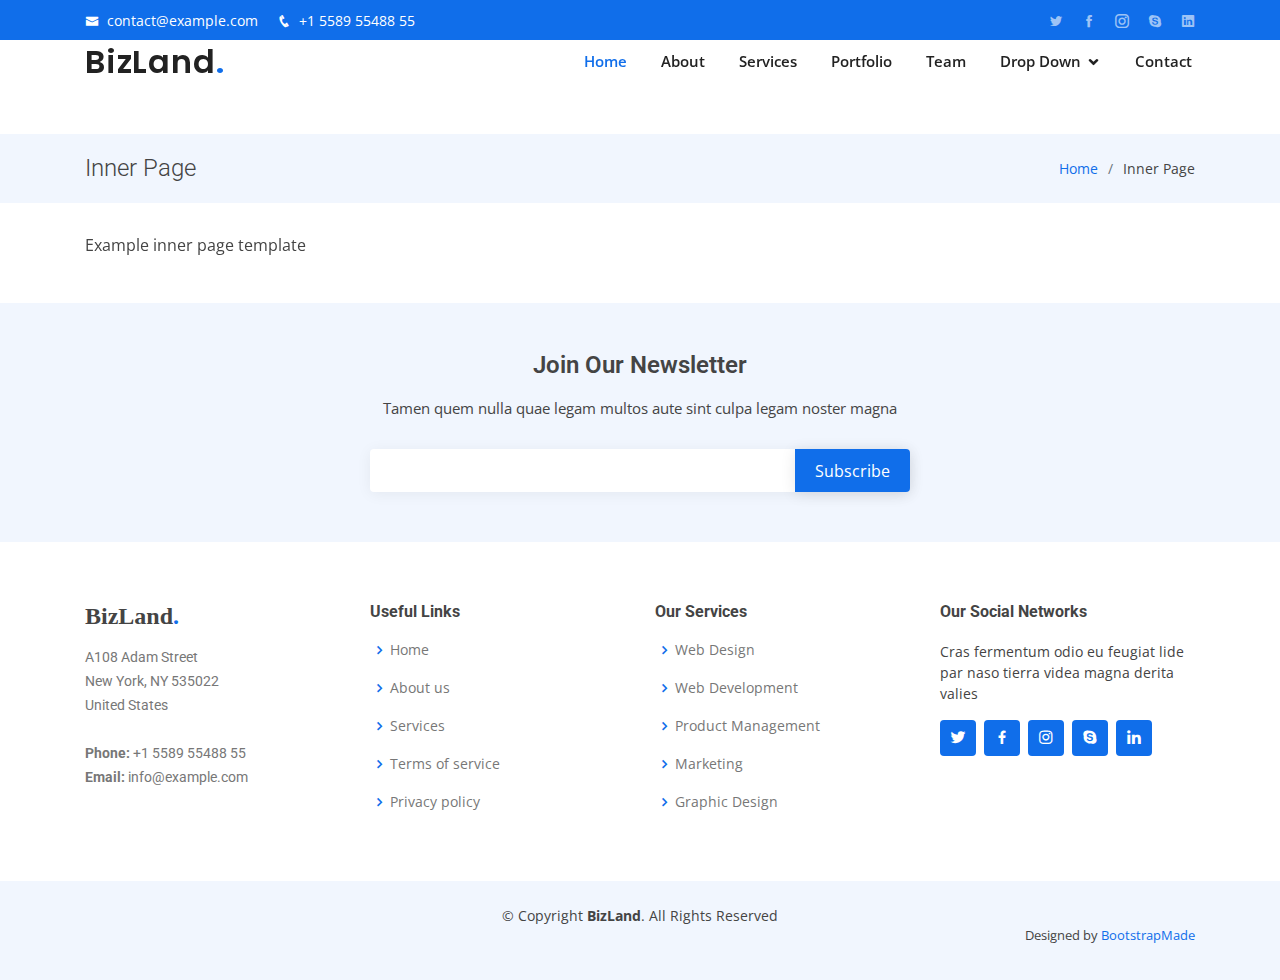
<file: exercici3/BizLand-modificacio/inner-page.html>
<!DOCTYPE html>
<html lang="en">

<head>
  <meta charset="utf-8">
  <meta content="width=device-width, initial-scale=1.0" name="viewport">

  <title>Inner Page - BizLand Bootstrap Template</title>
  <meta content="" name="description">
  <meta content="" name="keywords">

  <!-- Favicons -->
  <link href="assets/img/favicon.png" rel="icon">
  <link href="assets/img/apple-touch-icon.png" rel="apple-touch-icon">

  <!-- Google Fonts -->
  <link href="https://fonts.googleapis.com/css?family=Open+Sans:300,300i,400,400i,600,600i,700,700i|Roboto:300,300i,400,400i,500,500i,600,600i,700,700i|Poppins:300,300i,400,400i,500,500i,600,600i,700,700i" rel="stylesheet">

  <!-- Vendor CSS Files -->
  <link href="assets/vendor/bootstrap/css/bootstrap.min.css" rel="stylesheet">
  <link href="assets/vendor/icofont/icofont.min.css" rel="stylesheet">
  <link href="assets/vendor/boxicons/css/boxicons.min.css" rel="stylesheet">
  <link href="assets/vendor/owl.carousel/assets/owl.carousel.min.css" rel="stylesheet">
  <link href="assets/vendor/venobox/venobox.css" rel="stylesheet">
  <link href="assets/vendor/aos/aos.css" rel="stylesheet">

  <!-- Template Main CSS File -->
  <link href="assets/css/style.css" rel="stylesheet">

  <!-- =======================================================
  * Template Name: BizLand - v1.2.1
  * Template URL: https://bootstrapmade.com/bizland-bootstrap-business-template/
  * Author: BootstrapMade.com
  * License: https://bootstrapmade.com/license/
  ======================================================== -->
</head>

<body>

  <!-- ======= Top Bar ======= -->
  <div id="topbar" class="d-none d-lg-flex align-items-center fixed-top">
    <div class="container d-flex">
      <div class="contact-info mr-auto">
        <i class="icofont-envelope"></i> <a href="mailto:contact@example.com">contact@example.com</a>
        <i class="icofont-phone"></i> +1 5589 55488 55
      </div>
      <div class="social-links">
        <a href="#" class="twitter"><i class="icofont-twitter"></i></a>
        <a href="#" class="facebook"><i class="icofont-facebook"></i></a>
        <a href="#" class="instagram"><i class="icofont-instagram"></i></a>
        <a href="#" class="skype"><i class="icofont-skype"></i></a>
        <a href="#" class="linkedin"><i class="icofont-linkedin"></i></i></a>
      </div>
    </div>
  </div>

  <!-- ======= Header ======= -->
  <header id="header" class="fixed-top">
    <div class="container d-flex align-items-center">

      <h1 class="logo mr-auto"><a href="index.html">BizLand<span>.</span></a></h1>
      <!-- Uncomment below if you prefer to use an image logo -->
      <!-- <a href="index.html" class="logo mr-auto"><img src="assets/img/logo.png" alt=""></a>-->

      <nav class="nav-menu d-none d-lg-block">
        <ul>
          <li class="active"><a href="index.html">Home</a></li>
          <li><a href="#about">About</a></li>
          <li><a href="#services">Services</a></li>
          <li><a href="#portfolio">Portfolio</a></li>
          <li><a href="#team">Team</a></li>
          <li class="drop-down"><a href="">Drop Down</a>
            <ul>
              <li><a href="#">Drop Down 1</a></li>
              <li class="drop-down"><a href="#">Deep Drop Down</a>
                <ul>
                  <li><a href="#">Deep Drop Down 1</a></li>
                  <li><a href="#">Deep Drop Down 2</a></li>
                  <li><a href="#">Deep Drop Down 3</a></li>
                  <li><a href="#">Deep Drop Down 4</a></li>
                  <li><a href="#">Deep Drop Down 5</a></li>
                </ul>
              </li>
              <li><a href="#">Drop Down 2</a></li>
              <li><a href="#">Drop Down 3</a></li>
              <li><a href="#">Drop Down 4</a></li>
            </ul>
          </li>
          <li><a href="#contact">Contact</a></li>

        </ul>
      </nav><!-- .nav-menu -->

    </div>
  </header><!-- End Header -->

  <main id="main" data-aos="fade-up">

    <!-- ======= Breadcrumbs ======= -->
    <section class="breadcrumbs">
      <div class="container">

        <div class="d-flex justify-content-between align-items-center">
          <h2>Inner Page</h2>
          <ol>
            <li><a href="index.html">Home</a></li>
            <li>Inner Page</li>
          </ol>
        </div>

      </div>
    </section><!-- End Breadcrumbs -->

    <section class="inner-page">
      <div class="container">
        <p>
          Example inner page template
        </p>
      </div>
    </section>

  </main><!-- End #main -->

  <!-- ======= Footer ======= -->
  <footer id="footer">

    <div class="footer-newsletter">
      <div class="container">
        <div class="row justify-content-center">
          <div class="col-lg-6">
            <h4>Join Our Newsletter</h4>
            <p>Tamen quem nulla quae legam multos aute sint culpa legam noster magna</p>
            <form action="" method="post">
              <input type="email" name="email"><input type="submit" value="Subscribe">
            </form>
          </div>
        </div>
      </div>
    </div>

    <div class="footer-top">
      <div class="container">
        <div class="row">

          <div class="col-lg-3 col-md-6 footer-contact">
            <h3>BizLand<span>.</span></h3>
            <p>
              A108 Adam Street <br>
              New York, NY 535022<br>
              United States <br><br>
              <strong>Phone:</strong> +1 5589 55488 55<br>
              <strong>Email:</strong> info@example.com<br>
            </p>
          </div>

          <div class="col-lg-3 col-md-6 footer-links">
            <h4>Useful Links</h4>
            <ul>
              <li><i class="bx bx-chevron-right"></i> <a href="#">Home</a></li>
              <li><i class="bx bx-chevron-right"></i> <a href="#">About us</a></li>
              <li><i class="bx bx-chevron-right"></i> <a href="#">Services</a></li>
              <li><i class="bx bx-chevron-right"></i> <a href="#">Terms of service</a></li>
              <li><i class="bx bx-chevron-right"></i> <a href="#">Privacy policy</a></li>
            </ul>
          </div>

          <div class="col-lg-3 col-md-6 footer-links">
            <h4>Our Services</h4>
            <ul>
              <li><i class="bx bx-chevron-right"></i> <a href="#">Web Design</a></li>
              <li><i class="bx bx-chevron-right"></i> <a href="#">Web Development</a></li>
              <li><i class="bx bx-chevron-right"></i> <a href="#">Product Management</a></li>
              <li><i class="bx bx-chevron-right"></i> <a href="#">Marketing</a></li>
              <li><i class="bx bx-chevron-right"></i> <a href="#">Graphic Design</a></li>
            </ul>
          </div>

          <div class="col-lg-3 col-md-6 footer-links">
            <h4>Our Social Networks</h4>
            <p>Cras fermentum odio eu feugiat lide par naso tierra videa magna derita valies</p>
            <div class="social-links mt-3">
              <a href="#" class="twitter"><i class="bx bxl-twitter"></i></a>
              <a href="#" class="facebook"><i class="bx bxl-facebook"></i></a>
              <a href="#" class="instagram"><i class="bx bxl-instagram"></i></a>
              <a href="#" class="google-plus"><i class="bx bxl-skype"></i></a>
              <a href="#" class="linkedin"><i class="bx bxl-linkedin"></i></a>
            </div>
          </div>

        </div>
      </div>
    </div>

    <div class="container py-4">
      <div class="copyright">
        &copy; Copyright <strong><span>BizLand</span></strong>. All Rights Reserved
      </div>
      <div class="credits">
        <!-- All the links in the footer should remain intact. -->
        <!-- You can delete the links only if you purchased the pro version. -->
        <!-- Licensing information: https://bootstrapmade.com/license/ -->
        <!-- Purchase the pro version with working PHP/AJAX contact form: https://bootstrapmade.com/bizland-bootstrap-business-template/ -->
        Designed by <a href="https://bootstrapmade.com/">BootstrapMade</a>
      </div>
    </div>
  </footer><!-- End Footer -->

  <div id="preloader"></div>
  <a href="#" class="back-to-top"><i class="icofont-simple-up"></i></a>

  <!-- Vendor JS Files -->
  <script src="assets/vendor/jquery/jquery.min.js"></script>
  <script src="assets/vendor/bootstrap/js/bootstrap.bundle.min.js"></script>
  <script src="assets/vendor/jquery.easing/jquery.easing.min.js"></script>
  <script src="assets/vendor/php-email-form/validate.js"></script>
  <script src="assets/vendor/waypoints/jquery.waypoints.min.js"></script>
  <script src="assets/vendor/counterup/counterup.min.js"></script>
  <script src="assets/vendor/owl.carousel/owl.carousel.min.js"></script>
  <script src="assets/vendor/isotope-layout/isotope.pkgd.min.js"></script>
  <script src="assets/vendor/venobox/venobox.min.js"></script>
  <script src="assets/vendor/aos/aos.js"></script>

  <!-- Template Main JS File -->
  <script src="assets/js/main.js"></script>

</body>

</html>
</file>
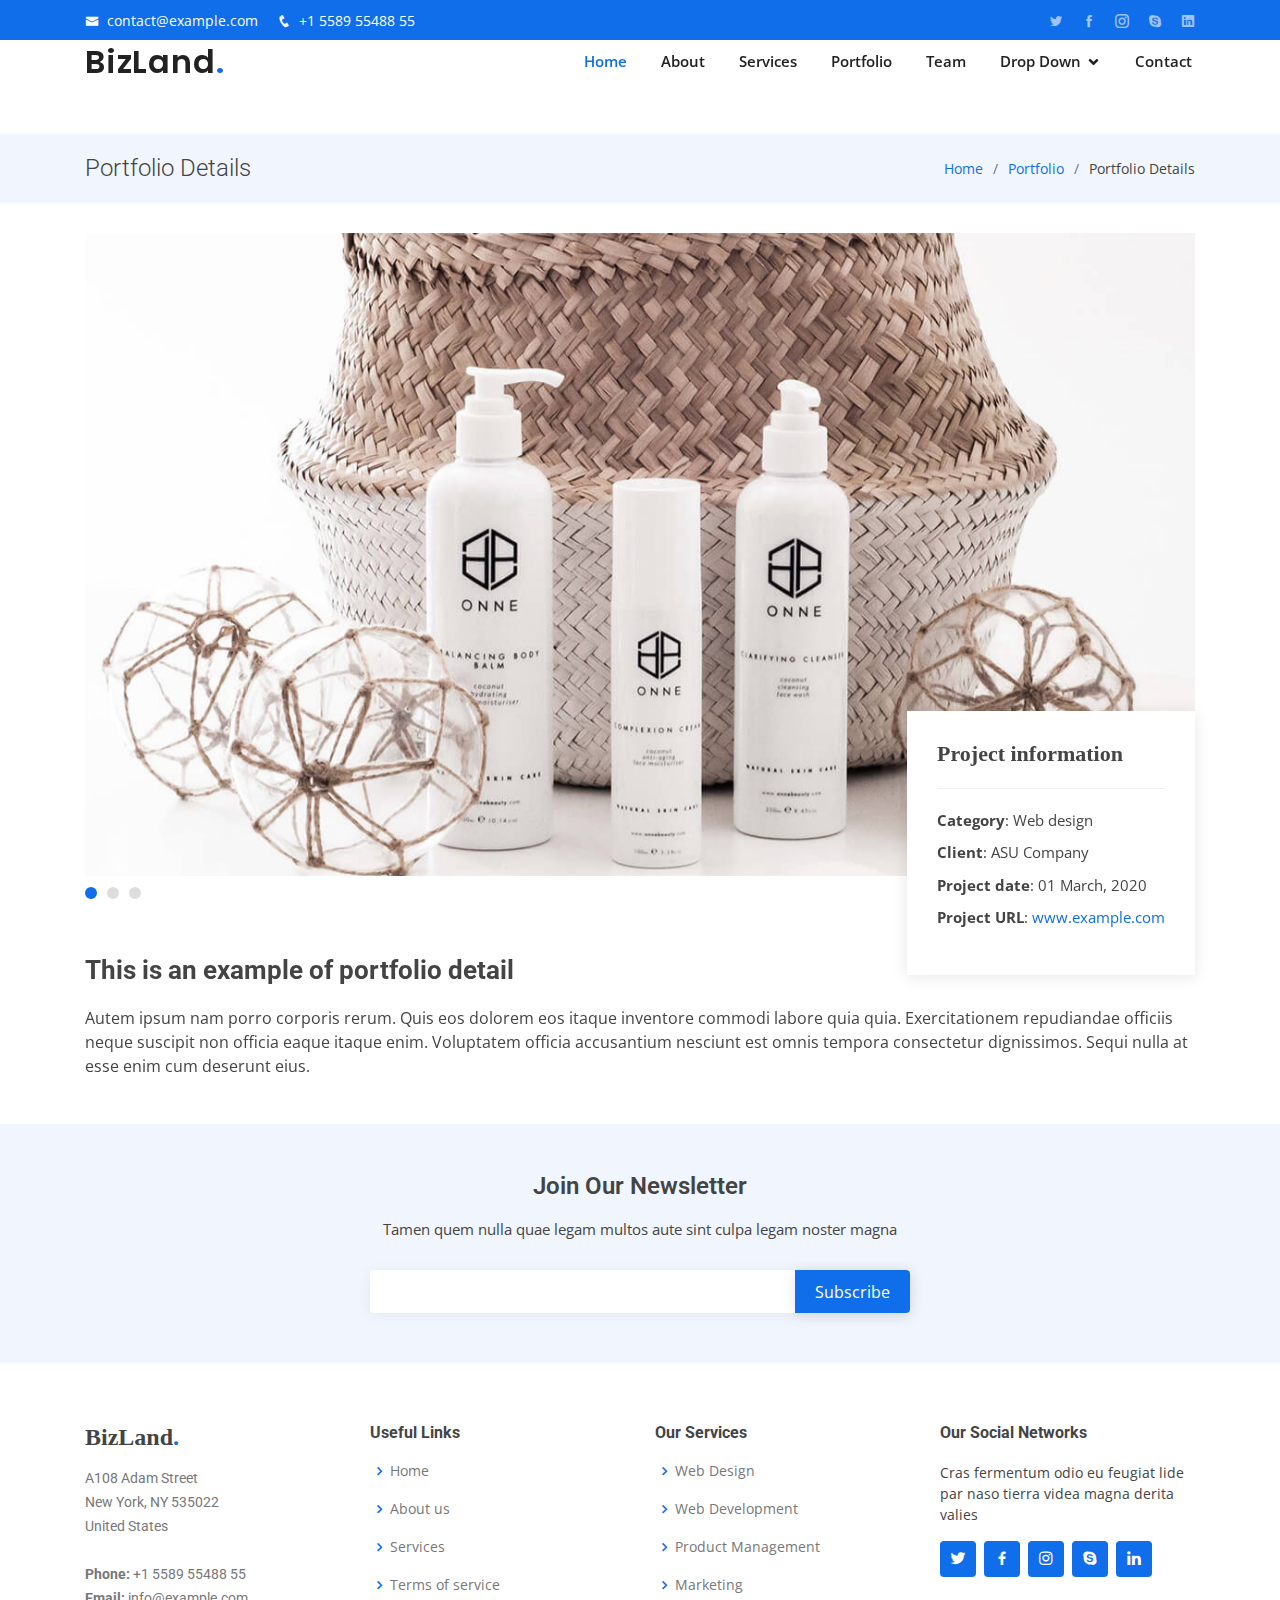
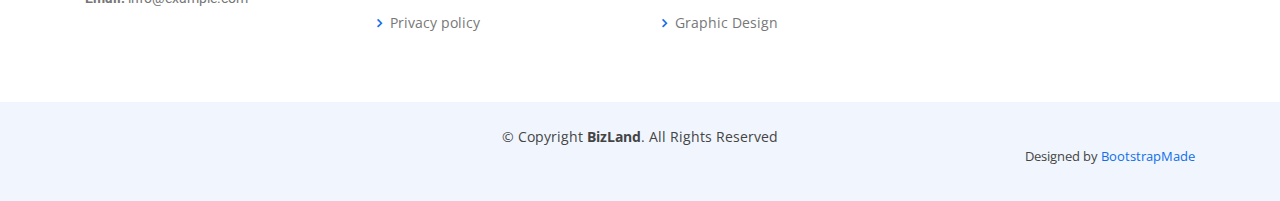
<file: exercici3/BizLand-modificacio/portfolio-details.html>
<!DOCTYPE html>
<html lang="en">

<head>
  <meta charset="utf-8">
  <meta content="width=device-width, initial-scale=1.0" name="viewport">

  <title>Portfolio Details - BizLand Bootstrap Template</title>
  <meta content="" name="description">
  <meta content="" name="keywords">

  <!-- Favicons -->
  <link href="assets/img/favicon.png" rel="icon">
  <link href="assets/img/apple-touch-icon.png" rel="apple-touch-icon">

  <!-- Google Fonts -->
  <link href="https://fonts.googleapis.com/css?family=Open+Sans:300,300i,400,400i,600,600i,700,700i|Roboto:300,300i,400,400i,500,500i,600,600i,700,700i|Poppins:300,300i,400,400i,500,500i,600,600i,700,700i" rel="stylesheet">

  <!-- Vendor CSS Files -->
  <link href="assets/vendor/bootstrap/css/bootstrap.min.css" rel="stylesheet">
  <link href="assets/vendor/icofont/icofont.min.css" rel="stylesheet">
  <link href="assets/vendor/boxicons/css/boxicons.min.css" rel="stylesheet">
  <link href="assets/vendor/owl.carousel/assets/owl.carousel.min.css" rel="stylesheet">
  <link href="assets/vendor/venobox/venobox.css" rel="stylesheet">
  <link href="assets/vendor/aos/aos.css" rel="stylesheet">

  <!-- Template Main CSS File -->
  <link href="assets/css/style.css" rel="stylesheet">

  <!-- =======================================================
  * Template Name: BizLand - v1.2.1
  * Template URL: https://bootstrapmade.com/bizland-bootstrap-business-template/
  * Author: BootstrapMade.com
  * License: https://bootstrapmade.com/license/
  ======================================================== -->
</head>

<body>

  <!-- ======= Top Bar ======= -->
  <div id="topbar" class="d-none d-lg-flex align-items-center fixed-top">
    <div class="container d-flex">
      <div class="contact-info mr-auto">
        <i class="icofont-envelope"></i> <a href="mailto:contact@example.com">contact@example.com</a>
        <i class="icofont-phone"></i> +1 5589 55488 55
      </div>
      <div class="social-links">
        <a href="#" class="twitter"><i class="icofont-twitter"></i></a>
        <a href="#" class="facebook"><i class="icofont-facebook"></i></a>
        <a href="#" class="instagram"><i class="icofont-instagram"></i></a>
        <a href="#" class="skype"><i class="icofont-skype"></i></a>
        <a href="#" class="linkedin"><i class="icofont-linkedin"></i></i></a>
      </div>
    </div>
  </div>

  <!-- ======= Header ======= -->
  <header id="header" class="fixed-top">
    <div class="container d-flex align-items-center">

      <h1 class="logo mr-auto"><a href="index.html">BizLand<span>.</span></a></h1>
      <!-- Uncomment below if you prefer to use an image logo -->
      <!-- <a href="index.html" class="logo mr-auto"><img src="assets/img/logo.png" alt=""></a>-->

      <nav class="nav-menu d-none d-lg-block">
        <ul>
          <li class="active"><a href="index.html">Home</a></li>
          <li><a href="#about">About</a></li>
          <li><a href="#services">Services</a></li>
          <li><a href="#portfolio">Portfolio</a></li>
          <li><a href="#team">Team</a></li>
          <li class="drop-down"><a href="">Drop Down</a>
            <ul>
              <li><a href="#">Drop Down 1</a></li>
              <li class="drop-down"><a href="#">Deep Drop Down</a>
                <ul>
                  <li><a href="#">Deep Drop Down 1</a></li>
                  <li><a href="#">Deep Drop Down 2</a></li>
                  <li><a href="#">Deep Drop Down 3</a></li>
                  <li><a href="#">Deep Drop Down 4</a></li>
                  <li><a href="#">Deep Drop Down 5</a></li>
                </ul>
              </li>
              <li><a href="#">Drop Down 2</a></li>
              <li><a href="#">Drop Down 3</a></li>
              <li><a href="#">Drop Down 4</a></li>
            </ul>
          </li>
          <li><a href="#contact">Contact</a></li>

        </ul>
      </nav><!-- .nav-menu -->

    </div>
  </header><!-- End Header -->

  <main id="main" data-aos="fade-up">

    <!-- ======= Breadcrumbs Section ======= -->
    <section class="breadcrumbs">
      <div class="container">

        <div class="d-flex justify-content-between align-items-center">
          <h2>Portfolio Details</h2>
          <ol>
            <li><a href="index.html">Home</a></li>
            <li><a href="portfolio.html">Portfolio</a></li>
            <li>Portfolio Details</li>
          </ol>
        </div>

      </div>
    </section><!-- Breadcrumbs Section -->

    <!-- ======= Portfolio Details Section ======= -->
    <section class="portfolio-details">
      <div class="container">

        <div class="portfolio-details-container">

          <div class="owl-carousel portfolio-details-carousel">
            <img src="assets/img/portfolio/portfolio-details-1.jpg" class="img-fluid" alt="">
            <img src="assets/img/portfolio/portfolio-details-2.jpg" class="img-fluid" alt="">
            <img src="assets/img/portfolio/portfolio-details-3.jpg" class="img-fluid" alt="">
          </div>

          <div class="portfolio-info">
            <h3>Project information</h3>
            <ul>
              <li><strong>Category</strong>: Web design</li>
              <li><strong>Client</strong>: ASU Company</li>
              <li><strong>Project date</strong>: 01 March, 2020</li>
              <li><strong>Project URL</strong>: <a href="#">www.example.com</a></li>
            </ul>
          </div>

        </div>

        <div class="portfolio-description">
          <h2>This is an example of portfolio detail</h2>
          <p>
            Autem ipsum nam porro corporis rerum. Quis eos dolorem eos itaque inventore commodi labore quia quia. Exercitationem repudiandae officiis neque suscipit non officia eaque itaque enim. Voluptatem officia accusantium nesciunt est omnis tempora consectetur dignissimos. Sequi nulla at esse enim cum deserunt eius.
          </p>
        </div>
      </div>
    </section><!-- End Portfolio Details Section -->

  </main><!-- End #main -->

  <!-- ======= Footer ======= -->
  <footer id="footer">

    <div class="footer-newsletter">
      <div class="container">
        <div class="row justify-content-center">
          <div class="col-lg-6">
            <h4>Join Our Newsletter</h4>
            <p>Tamen quem nulla quae legam multos aute sint culpa legam noster magna</p>
            <form action="" method="post">
              <input type="email" name="email"><input type="submit" value="Subscribe">
            </form>
          </div>
        </div>
      </div>
    </div>

    <div class="footer-top">
      <div class="container">
        <div class="row">

          <div class="col-lg-3 col-md-6 footer-contact">
            <h3>BizLand<span>.</span></h3>
            <p>
              A108 Adam Street <br>
              New York, NY 535022<br>
              United States <br><br>
              <strong>Phone:</strong> +1 5589 55488 55<br>
              <strong>Email:</strong> info@example.com<br>
            </p>
          </div>

          <div class="col-lg-3 col-md-6 footer-links">
            <h4>Useful Links</h4>
            <ul>
              <li><i class="bx bx-chevron-right"></i> <a href="#">Home</a></li>
              <li><i class="bx bx-chevron-right"></i> <a href="#">About us</a></li>
              <li><i class="bx bx-chevron-right"></i> <a href="#">Services</a></li>
              <li><i class="bx bx-chevron-right"></i> <a href="#">Terms of service</a></li>
              <li><i class="bx bx-chevron-right"></i> <a href="#">Privacy policy</a></li>
            </ul>
          </div>

          <div class="col-lg-3 col-md-6 footer-links">
            <h4>Our Services</h4>
            <ul>
              <li><i class="bx bx-chevron-right"></i> <a href="#">Web Design</a></li>
              <li><i class="bx bx-chevron-right"></i> <a href="#">Web Development</a></li>
              <li><i class="bx bx-chevron-right"></i> <a href="#">Product Management</a></li>
              <li><i class="bx bx-chevron-right"></i> <a href="#">Marketing</a></li>
              <li><i class="bx bx-chevron-right"></i> <a href="#">Graphic Design</a></li>
            </ul>
          </div>

          <div class="col-lg-3 col-md-6 footer-links">
            <h4>Our Social Networks</h4>
            <p>Cras fermentum odio eu feugiat lide par naso tierra videa magna derita valies</p>
            <div class="social-links mt-3">
              <a href="#" class="twitter"><i class="bx bxl-twitter"></i></a>
              <a href="#" class="facebook"><i class="bx bxl-facebook"></i></a>
              <a href="#" class="instagram"><i class="bx bxl-instagram"></i></a>
              <a href="#" class="google-plus"><i class="bx bxl-skype"></i></a>
              <a href="#" class="linkedin"><i class="bx bxl-linkedin"></i></a>
            </div>
          </div>

        </div>
      </div>
    </div>

    <div class="container py-4">
      <div class="copyright">
        &copy; Copyright <strong><span>BizLand</span></strong>. All Rights Reserved
      </div>
      <div class="credits">
        <!-- All the links in the footer should remain intact. -->
        <!-- You can delete the links only if you purchased the pro version. -->
        <!-- Licensing information: https://bootstrapmade.com/license/ -->
        <!-- Purchase the pro version with working PHP/AJAX contact form: https://bootstrapmade.com/bizland-bootstrap-business-template/ -->
        Designed by <a href="https://bootstrapmade.com/">BootstrapMade</a>
      </div>
    </div>
  </footer><!-- End Footer -->

  <div id="preloader"></div>
  <a href="#" class="back-to-top"><i class="icofont-simple-up"></i></a>

  <!-- Vendor JS Files -->
  <script src="assets/vendor/jquery/jquery.min.js"></script>
  <script src="assets/vendor/bootstrap/js/bootstrap.bundle.min.js"></script>
  <script src="assets/vendor/jquery.easing/jquery.easing.min.js"></script>
  <script src="assets/vendor/php-email-form/validate.js"></script>
  <script src="assets/vendor/waypoints/jquery.waypoints.min.js"></script>
  <script src="assets/vendor/counterup/counterup.min.js"></script>
  <script src="assets/vendor/owl.carousel/owl.carousel.min.js"></script>
  <script src="assets/vendor/isotope-layout/isotope.pkgd.min.js"></script>
  <script src="assets/vendor/venobox/venobox.min.js"></script>
  <script src="assets/vendor/aos/aos.js"></script>

  <!-- Template Main JS File -->
  <script src="assets/js/main.js"></script>

</body>

</html>
</file>
<file: exercici2 paleta original/style.css>
* {
    box-sizing: border-box;
}

html,
body {
    height: 100vh;
    background-color: #2A2A2A;
    color: #fff;
}

h3 {
    font-family: 'Archivo Black';
    font-style: normal;
    font-weight: normal;
    font-size: 36px;
    line-height: 34px;
    /* text-align: center; */
    margin: 6px 0px 18px 0px;
}

h5 {
    font-family: 'Archivo Black';
    font-style: normal;
    font-weight: normal;
    font-size: 18px;
    line-height: 24px;
    color: #FFFFFF;
}

h6 {
    font-family: 'Open Sans';
    font-style: normal;
    font-weight: normal;
    font-size: 18px;
    line-height: 24px;
    /* text-align: center; */
    color: #FFFFFF;
    margin: 18px 0px;
}

.text-dark {
    color: #343A40;
}

#logo {
    width: 22px;
}

#login {
    font-family: 'Open Sans';
    font-weight: 300;
    color: #fff;
    background-color: #2a2a2a;
    border: 1px solid #FFFFFF;
    padding: 0px 0px;
    width: 62px;
    height: 26px;
    text-align: center;
    text-decoration: none;
    display: inline-block;
    font-size: 16px;
    margin: 12px 20px 15px 15px;
    cursor: pointer;
    box-sizing: border-box;
    border-radius: 4px;
}

#login:hover {
    background-color: #83D825;
    border: 1px solid #83D825;
}

#navbar-bg {
    background-color: #2a2a2a;
    border: none;
}

#menu {
    font-family: 'Open Sans';
    font-weight: 600;
    font-style: normal;
    font-size: 14px;
    color: #fff;
}

#menu:hover {
    color: lightgray;
}

#reg-2 {
    padding: 0px 10px;
    text-align: center;
    text-decoration: none;
    display: inline-block;
    font-size: 18px;
    margin: 12px 0px 15px 0px;
    cursor: pointer;
    background-color: #83D825;
    color: #fff;
    box-sizing: border-box;
    border-radius: 4px;
    font-family: 'Open Sans';
    font-weight: 300;
    border: none;
}

.testimonial1 {
    display: inline-flex;
    flex-direction: row;
}

.testimonial2 {
    display: inline-flex;
    flex-direction: row;
    margin: 15px 0px 0px 0px;
}

.foto1 {
    width: 25%;
    background-color: gray;
    border-radius: 50%;
    width: 40px;
    height: 40px;
}

.letters1,
.letters2 {
    width: 90%;
    padding: 0px 0px 0px 15px;
}

.foto2 {
    width: 25%;
    background-color: gray;
    border-radius: 50%;
    width: 40px;
    height: 40px;
}

.text1,
.text2 {
    margin: 0px 0px 5px 0px;
    font-family: 'Open Sans';
    font-style: normal;
    font-weight: normal;
    font-size: 14px;
    color: #FFFFFF;
}

.autor1,
.autor2 {
    font-family: 'Open Sans';
    font-style: normal;
    font-weight: normal;
    font-size: 12px;
    color: #808080;
}

.modal-title,
.modal-body {
    color: #000;
    font-family: 'Open Sans';
    font-style: normal;
    font-weight: normal;
    font-size: 14px;
}

#pwinfo {
    color: #000;
}

#titol-modal {
    color: #000;
    text-align: center;
    font-family: 'Open Sans';
    font-style: normal;
    font-weight: 600;
    font-size: 28px;
}

.banner1 {
    margin: 40px 0px 20px 0px;
    background: #424242;
    border: 2px solid #83D825;
    border-radius: 8px;
    box-shadow: 8px 8px #9e9e9e;
}

.banner2 {
    margin: 8px 0px 40px 0px;
    background: #424242;
    border: 2px solid #83D825;
    border-radius: 8px;
    box-shadow: 8px 8px #9e9e9e;
}

#mg-banner {
    font-family: 'Lato';
    text-align: center;
    font-size: 20px;
    padding: 30px 10px 10px 10px;
}

#btn-blog {
    padding: 0 0 30px 0;
}

#btn-link {
    text-decoration: none;
    color: #fff;
}

#footer {
    margin: 0 0 30px 0;
    bottom: 0;
}

#footer-text {
    color: #fff;
    font-family: 'Open Sans';
}

@media (max-width: 991px) {
    h3,
    h5,
    h6 {
        text-align: center;
    }
}

@media (max-width: 1199px) {
    #carou {
        margin: 20px 0px 0px 0px;
    }
}
</file>
<file: exercici3/BizLand/assets/vendor/venobox/venobox.css>
/* ------ venobox.css --------*/
.vbox-overlay *, .vbox-overlay *:before, .vbox-overlay *:after{
    -webkit-backface-visibility: hidden;
    -webkit-box-sizing:border-box;
    -moz-box-sizing:border-box;
    box-sizing:border-box;
}
.vbox-overlay * { 
    -webkit-backface-visibility: visible;
    backface-visibility: visible;
}
.vbox-overlay{
    display: -webkit-flex;
    display: flex;
    -webkit-flex-direction: column;
    flex-direction: column;
    -webkit-justify-content: center;
    justify-content: center;
    -webkit-align-items: center;
    align-items: center;
    position: fixed;
    left: 0;
    top: 0;
    bottom: 0;
    right: 0;
    z-index: 999999;
}

/* ----- navigation ----- */
.vbox-title{
    width: 100%;
    height: 40px;
    float: left;
    text-align: center;
    line-height: 28px;
    font-size: 12px;
    padding: 6px 50px;
    overflow: hidden;
    position: fixed;
    display: none;
    left: 0;
    z-index: 89;
}
.vbox-close{
    cursor: pointer;
    position: fixed;
    top: -1px;
    right: 0;
    width: 50px;
    height: 40px;
    padding: 6px;
    display: block;
    background-position:10px center;
    overflow: hidden;
    font-size: 24px;
    line-height: 1;
    text-align: center;
    z-index: 99;
}
.vbox-left{
    cursor: pointer;
    position: fixed;
    left: 0;
    height: 40px;
    overflow: hidden;
    line-height: 28px;
    font-size: 12px;
    z-index: 99;
    display: flex;
    align-items:center;
}
.vbox-num{
    display: inline-block;
    margin: 6px 0 6px 15px;
}
/* ----- Social share ----- */
.vbox-share{
    line-height: 28px;
    font-size: 12px;
    overflow: hidden;
    position: fixed;
    left: 0;
    z-index: 98;
    display: flex;
    align-items:center;
    justify-content: center;
    width: 100%;
    text-align: center;
}
.vbox-share svg{
    max-height: 28px;
    width: 28px;
    z-index: 10;
    margin-left: 12px;
    margin-top: 6px;
    margin-bottom: 6px;
    vertical-align: middle;
}


/* ----- navigation ARROWS ----- */
.vbox-next, .vbox-prev{
    position: fixed;
    top: 50%;
    margin-top: -15px;
    overflow: hidden;
    cursor: pointer;
    display: block;
    width: 45px;
    height: 45px;
    z-index: 99;
}
.vbox-next span, .vbox-prev span{
    position: relative;
    width: 20px;
    height: 20px;
    border: 2px solid transparent;
    border-top-color: #B6B6B6;
    border-right-color: #B6B6B6;
    text-indent: -100px;
    position: absolute;
    top: 8px;
    display: block;
}
.vbox-prev{
    left: 15px;
}
.vbox-next{
    right: 15px;
}
.vbox-prev span{
    left: 10px;
    -ms-transform: rotate(-135deg);
    -webkit-transform: rotate(-135deg);
    transform: rotate(-135deg);
}
.vbox-next span{
    -ms-transform: rotate(45deg);
    -webkit-transform: rotate(45deg);
    transform: rotate(45deg);
    right: 10px;
}
/* ------- inline window ------ */
.vbox-inline{
    width: 420px;
    height: 315px;
    height: 70vh;
    padding: 10px;
    background: #fff;
    margin: 0 auto;
    overflow: auto;
    text-align: left;
}
/* ------- Video & iFrames window ------ */
.venoframe{
    max-width: 100%;
    width: 100%;
    border: none;
    width: 100%;
    height: 260px;
    height: 70vh;
}
.venoframe.vbvid{
    height: 260px;
}
@media (min-width: 768px) {
    .venoframe, .vbox-inline{
        width: 90%;
        height: 360px;
        height: 70vh;
    }
    .venoframe.vbvid{
        width: 640px;
        height: 360px;
    }
}
@media (min-width: 992px) {
    .venoframe, .vbox-inline{
        max-width: 1200px;
        width: 80%;
        height: 540px;
        height: 70vh;
    }
    .venoframe.vbvid{
        width: 960px;
        height: 540px;
    }
}
/* 
Please do NOT edit this part! 
or at least read this note: http://i.imgur.com/7C0ws9e.gif
*/
.vbox-open{
    overflow: hidden;
}
.vbox-container{
    position: absolute;
    left: 0;
    right: 0;
    top: 0;
    bottom: 0;
    overflow-x: hidden;
    overflow-y: scroll;
    overflow-scrolling: touch;
    -webkit-overflow-scrolling: touch;
    z-index: 20;
    max-height: 100%;

}

.vbox-content{
    text-align: center;
    float: left;
    width: 100%;
    position: relative;
    overflow: hidden;
    padding: 20px 4%;
}
.vbox-container img{
    max-width: 100%;
    height: auto;
}
.vbox-figlio{
    box-shadow: 0 0 12px rgba(0,0,0,0.19), 0 6px 6px rgba(0,0,0,0.23);
    max-width: 100%;
    text-align: initial;
}
img.vbox-figlio{
    -webkit-user-select: none;
-khtml-user-select: none;
-moz-user-select: none;
-o-user-select: none;
user-select: none;
}
.vbox-content.swipe-left{
    margin-left: -200px !important;
}
.vbox-content.swipe-right{
    margin-left: 200px !important;
}
.vbox-animated{
    webkit-transition: margin 300ms ease-out;
    transition: margin 300ms ease-out;
}

/* ---------- preloader ----------
 * SPINKIT 
 * http://tobiasahlin.com/spinkit/
-------------------------------- */
.sk-double-bounce,.sk-rotating-plane{width:40px;height:40px;margin:40px auto}.sk-rotating-plane{background-color:#333;-webkit-animation:sk-rotatePlane 1.2s infinite ease-in-out;animation:sk-rotatePlane 1.2s infinite ease-in-out}@-webkit-keyframes sk-rotatePlane{0%{-webkit-transform:perspective(120px) rotateX(0) rotateY(0);transform:perspective(120px) rotateX(0) rotateY(0)}50%{-webkit-transform:perspective(120px) rotateX(-180.1deg) rotateY(0);transform:perspective(120px) rotateX(-180.1deg) rotateY(0)}100%{-webkit-transform:perspective(120px) rotateX(-180deg) rotateY(-179.9deg);transform:perspective(120px) rotateX(-180deg) rotateY(-179.9deg)}}@keyframes sk-rotatePlane{0%{-webkit-transform:perspective(120px) rotateX(0) rotateY(0);transform:perspective(120px) rotateX(0) rotateY(0)}50%{-webkit-transform:perspective(120px) rotateX(-180.1deg) rotateY(0);transform:perspective(120px) rotateX(-180.1deg) rotateY(0)}100%{-webkit-transform:perspective(120px) rotateX(-180deg) rotateY(-179.9deg);transform:perspective(120px) rotateX(-180deg) rotateY(-179.9deg)}}.sk-double-bounce{position:relative}.sk-double-bounce .sk-child{width:100%;height:100%;border-radius:50%;background-color:#333;opacity:.6;position:absolute;top:0;left:0;-webkit-animation:sk-doubleBounce 2s infinite ease-in-out;animation:sk-doubleBounce 2s infinite ease-in-out}.sk-chasing-dots .sk-child,.sk-spinner-pulse,.sk-three-bounce .sk-child{background-color:#333;border-radius:100%}.sk-double-bounce .sk-double-bounce2{-webkit-animation-delay:-1s;animation-delay:-1s}@-webkit-keyframes sk-doubleBounce{0%,100%{-webkit-transform:scale(0);transform:scale(0)}50%{-webkit-transform:scale(1);transform:scale(1)}}@keyframes sk-doubleBounce{0%,100%{-webkit-transform:scale(0);transform:scale(0)}50%{-webkit-transform:scale(1);transform:scale(1)}}.sk-wave{margin:40px auto;width:50px;height:40px;text-align:center;font-size:10px}.sk-wave .sk-rect{background-color:#333;height:100%;width:6px;display:inline-block;-webkit-animation:sk-waveStretchDelay 1.2s infinite ease-in-out;animation:sk-waveStretchDelay 1.2s infinite ease-in-out}.sk-wave .sk-rect1{-webkit-animation-delay:-1.2s;animation-delay:-1.2s}.sk-wave .sk-rect2{-webkit-animation-delay:-1.1s;animation-delay:-1.1s}.sk-wave .sk-rect3{-webkit-animation-delay:-1s;animation-delay:-1s}.sk-wave .sk-rect4{-webkit-animation-delay:-.9s;animation-delay:-.9s}.sk-wave .sk-rect5{-webkit-animation-delay:-.8s;animation-delay:-.8s}@-webkit-keyframes sk-waveStretchDelay{0%,100%,40%{-webkit-transform:scaleY(.4);transform:scaleY(.4)}20%{-webkit-transform:scaleY(1);transform:scaleY(1)}}@keyframes sk-waveStretchDelay{0%,100%,40%{-webkit-transform:scaleY(.4);transform:scaleY(.4)}20%{-webkit-transform:scaleY(1);transform:scaleY(1)}}.sk-wandering-cubes{margin:40px auto;width:40px;height:40px;position:relative}.sk-wandering-cubes .sk-cube{background-color:#333;width:10px;height:10px;position:absolute;top:0;left:0;-webkit-animation:sk-wanderingCube 1.8s ease-in-out -1.8s infinite both;animation:sk-wanderingCube 1.8s ease-in-out -1.8s infinite both}.sk-chasing-dots,.sk-spinner-pulse{width:40px;height:40px;margin:40px auto}.sk-wandering-cubes .sk-cube2{-webkit-animation-delay:-.9s;animation-delay:-.9s}@-webkit-keyframes sk-wanderingCube{0%{-webkit-transform:rotate(0);transform:rotate(0)}25%{-webkit-transform:translateX(30px) rotate(-90deg) scale(.5);transform:translateX(30px) rotate(-90deg) scale(.5)}50%{-webkit-transform:translateX(30px) translateY(30px) rotate(-179deg);transform:translateX(30px) translateY(30px) rotate(-179deg)}50.1%{-webkit-transform:translateX(30px) translateY(30px) rotate(-180deg);transform:translateX(30px) translateY(30px) rotate(-180deg)}75%{-webkit-transform:translateX(0) translateY(30px) rotate(-270deg) scale(.5);transform:translateX(0) translateY(30px) rotate(-270deg) scale(.5)}100%{-webkit-transform:rotate(-360deg);transform:rotate(-360deg)}}@keyframes sk-wanderingCube{0%{-webkit-transform:rotate(0);transform:rotate(0)}25%{-webkit-transform:translateX(30px) rotate(-90deg) scale(.5);transform:translateX(30px) rotate(-90deg) scale(.5)}50%{-webkit-transform:translateX(30px) translateY(30px) rotate(-179deg);transform:translateX(30px) translateY(30px) rotate(-179deg)}50.1%{-webkit-transform:translateX(30px) translateY(30px) rotate(-180deg);transform:translateX(30px) translateY(30px) rotate(-180deg)}75%{-webkit-transform:translateX(0) translateY(30px) rotate(-270deg) scale(.5);transform:translateX(0) translateY(30px) rotate(-270deg) scale(.5)}100%{-webkit-transform:rotate(-360deg);transform:rotate(-360deg)}}.sk-spinner-pulse{-webkit-animation:sk-pulseScaleOut 1s infinite ease-in-out;animation:sk-pulseScaleOut 1s infinite ease-in-out}@-webkit-keyframes sk-pulseScaleOut{0%{-webkit-transform:scale(0);transform:scale(0)}100%{-webkit-transform:scale(1);transform:scale(1);opacity:0}}@keyframes sk-pulseScaleOut{0%{-webkit-transform:scale(0);transform:scale(0)}100%{-webkit-transform:scale(1);transform:scale(1);opacity:0}}.sk-chasing-dots{position:relative;text-align:center;-webkit-animation:sk-chasingDotsRotate 2s infinite linear;animation:sk-chasingDotsRotate 2s infinite linear}.sk-chasing-dots .sk-child{width:60%;height:60%;display:inline-block;position:absolute;top:0;-webkit-animation:sk-chasingDotsBounce 2s infinite ease-in-out;animation:sk-chasingDotsBounce 2s infinite ease-in-out}.sk-chasing-dots .sk-dot2{top:auto;bottom:0;-webkit-animation-delay:-1s;animation-delay:-1s}@-webkit-keyframes sk-chasingDotsRotate{100%{-webkit-transform:rotate(360deg);transform:rotate(360deg)}}@keyframes sk-chasingDotsRotate{100%{-webkit-transform:rotate(360deg);transform:rotate(360deg)}}@-webkit-keyframes sk-chasingDotsBounce{0%,100%{-webkit-transform:scale(0);transform:scale(0)}50%{-webkit-transform:scale(1);transform:scale(1)}}@keyframes sk-chasingDotsBounce{0%,100%{-webkit-transform:scale(0);transform:scale(0)}50%{-webkit-transform:scale(1);transform:scale(1)}}.sk-three-bounce{margin:40px auto;width:80px;text-align:center}.sk-three-bounce .sk-child{width:20px;height:20px;display:inline-block;-webkit-animation:sk-three-bounce 1.4s ease-in-out 0s infinite both;animation:sk-three-bounce 1.4s ease-in-out 0s infinite both}.sk-circle .sk-child:before,.sk-fading-circle .sk-circle:before{display:block;border-radius:100%;content:'';background-color:#333}.sk-three-bounce .sk-bounce1{-webkit-animation-delay:-.32s;animation-delay:-.32s}.sk-three-bounce .sk-bounce2{-webkit-animation-delay:-.16s;animation-delay:-.16s}@-webkit-keyframes sk-three-bounce{0%,100%,80%{-webkit-transform:scale(0);transform:scale(0)}40%{-webkit-transform:scale(1);transform:scale(1)}}@keyframes sk-three-bounce{0%,100%,80%{-webkit-transform:scale(0);transform:scale(0)}40%{-webkit-transform:scale(1);transform:scale(1)}}.sk-circle{margin:40px auto;width:40px;height:40px;position:relative}.sk-circle .sk-child{width:100%;height:100%;position:absolute;left:0;top:0}.sk-circle .sk-child:before{margin:0 auto;width:15%;height:15%;-webkit-animation:sk-circleBounceDelay 1.2s infinite ease-in-out both;animation:sk-circleBounceDelay 1.2s infinite ease-in-out both}.sk-circle .sk-circle2{-webkit-transform:rotate(30deg);-ms-transform:rotate(30deg);transform:rotate(30deg)}.sk-circle .sk-circle3{-webkit-transform:rotate(60deg);-ms-transform:rotate(60deg);transform:rotate(60deg)}.sk-circle .sk-circle4{-webkit-transform:rotate(90deg);-ms-transform:rotate(90deg);transform:rotate(90deg)}.sk-circle .sk-circle5{-webkit-transform:rotate(120deg);-ms-transform:rotate(120deg);transform:rotate(120deg)}.sk-circle .sk-circle6{-webkit-transform:rotate(150deg);-ms-transform:rotate(150deg);transform:rotate(150deg)}.sk-circle .sk-circle7{-webkit-transform:rotate(180deg);-ms-transform:rotate(180deg);transform:rotate(180deg)}.sk-circle .sk-circle8{-webkit-transform:rotate(210deg);-ms-transform:rotate(210deg);transform:rotate(210deg)}.sk-circle .sk-circle9{-webkit-transform:rotate(240deg);-ms-transform:rotate(240deg);transform:rotate(240deg)}.sk-circle .sk-circle10{-webkit-transform:rotate(270deg);-ms-transform:rotate(270deg);transform:rotate(270deg)}.sk-circle .sk-circle11{-webkit-transform:rotate(300deg);-ms-transform:rotate(300deg);transform:rotate(300deg)}.sk-circle .sk-circle12{-webkit-transform:rotate(330deg);-ms-transform:rotate(330deg);transform:rotate(330deg)}.sk-circle .sk-circle2:before{-webkit-animation-delay:-1.1s;animation-delay:-1.1s}.sk-circle .sk-circle3:before{-webkit-animation-delay:-1s;animation-delay:-1s}.sk-circle .sk-circle4:before{-webkit-animation-delay:-.9s;animation-delay:-.9s}.sk-circle .sk-circle5:before{-webkit-animation-delay:-.8s;animation-delay:-.8s}.sk-circle .sk-circle6:before{-webkit-animation-delay:-.7s;animation-delay:-.7s}.sk-circle .sk-circle7:before{-webkit-animation-delay:-.6s;animation-delay:-.6s}.sk-circle .sk-circle8:before{-webkit-animation-delay:-.5s;animation-delay:-.5s}.sk-circle .sk-circle9:before{-webkit-animation-delay:-.4s;animation-delay:-.4s}.sk-circle .sk-circle10:before{-webkit-animation-delay:-.3s;animation-delay:-.3s}.sk-circle .sk-circle11:before{-webkit-animation-delay:-.2s;animation-delay:-.2s}.sk-circle .sk-circle12:before{-webkit-animation-delay:-.1s;animation-delay:-.1s}@-webkit-keyframes sk-circleBounceDelay{0%,100%,80%{-webkit-transform:scale(0);transform:scale(0)}40%{-webkit-transform:scale(1);transform:scale(1)}}@keyframes sk-circleBounceDelay{0%,100%,80%{-webkit-transform:scale(0);transform:scale(0)}40%{-webkit-transform:scale(1);transform:scale(1)}}.sk-cube-grid{width:40px;height:40px;margin:40px auto}.sk-cube-grid .sk-cube{width:33.33%;height:33.33%;background-color:#333;float:left;-webkit-animation:sk-cubeGridScaleDelay 1.3s infinite ease-in-out;animation:sk-cubeGridScaleDelay 1.3s infinite ease-in-out}.sk-cube-grid .sk-cube1{-webkit-animation-delay:.2s;animation-delay:.2s}.sk-cube-grid .sk-cube2{-webkit-animation-delay:.3s;animation-delay:.3s}.sk-cube-grid .sk-cube3{-webkit-animation-delay:.4s;animation-delay:.4s}.sk-cube-grid .sk-cube4{-webkit-animation-delay:.1s;animation-delay:.1s}.sk-cube-grid .sk-cube5{-webkit-animation-delay:.2s;animation-delay:.2s}.sk-cube-grid .sk-cube6{-webkit-animation-delay:.3s;animation-delay:.3s}.sk-cube-grid .sk-cube7{-webkit-animation-delay:0ms;animation-delay:0ms}.sk-cube-grid .sk-cube8{-webkit-animation-delay:.1s;animation-delay:.1s}.sk-cube-grid .sk-cube9{-webkit-animation-delay:.2s;animation-delay:.2s}@-webkit-keyframes sk-cubeGridScaleDelay{0%,100%,70%{-webkit-transform:scale3D(1,1,1);transform:scale3D(1,1,1)}35%{-webkit-transform:scale3D(0,0,1);transform:scale3D(0,0,1)}}@keyframes sk-cubeGridScaleDelay{0%,100%,70%{-webkit-transform:scale3D(1,1,1);transform:scale3D(1,1,1)}35%{-webkit-transform:scale3D(0,0,1);transform:scale3D(0,0,1)}}.sk-fading-circle{margin:40px auto;width:40px;height:40px;position:relative}.sk-fading-circle .sk-circle{width:100%;height:100%;position:absolute;left:0;top:0}.sk-fading-circle .sk-circle:before{margin:0 auto;width:15%;height:15%;-webkit-animation:sk-circleFadeDelay 1.2s infinite ease-in-out both;animation:sk-circleFadeDelay 1.2s infinite ease-in-out both}.sk-fading-circle .sk-circle2{-webkit-transform:rotate(30deg);-ms-transform:rotate(30deg);transform:rotate(30deg)}.sk-fading-circle .sk-circle3{-webkit-transform:rotate(60deg);-ms-transform:rotate(60deg);transform:rotate(60deg)}.sk-fading-circle .sk-circle4{-webkit-transform:rotate(90deg);-ms-transform:rotate(90deg);transform:rotate(90deg)}.sk-fading-circle .sk-circle5{-webkit-transform:rotate(120deg);-ms-transform:rotate(120deg);transform:rotate(120deg)}.sk-fading-circle .sk-circle6{-webkit-transform:rotate(150deg);-ms-transform:rotate(150deg);transform:rotate(150deg)}.sk-fading-circle .sk-circle7{-webkit-transform:rotate(180deg);-ms-transform:rotate(180deg);transform:rotate(180deg)}.sk-fading-circle .sk-circle8{-webkit-transform:rotate(210deg);-ms-transform:rotate(210deg);transform:rotate(210deg)}.sk-fading-circle .sk-circle9{-webkit-transform:rotate(240deg);-ms-transform:rotate(240deg);transform:rotate(240deg)}.sk-fading-circle .sk-circle10{-webkit-transform:rotate(270deg);-ms-transform:rotate(270deg);transform:rotate(270deg)}.sk-fading-circle .sk-circle11{-webkit-transform:rotate(300deg);-ms-transform:rotate(300deg);transform:rotate(300deg)}.sk-fading-circle .sk-circle12{-webkit-transform:rotate(330deg);-ms-transform:rotate(330deg);transform:rotate(330deg)}.sk-fading-circle .sk-circle2:before{-webkit-animation-delay:-1.1s;animation-delay:-1.1s}.sk-fading-circle .sk-circle3:before{-webkit-animation-delay:-1s;animation-delay:-1s}.sk-fading-circle .sk-circle4:before{-webkit-animation-delay:-.9s;animation-delay:-.9s}.sk-fading-circle .sk-circle5:before{-webkit-animation-delay:-.8s;animation-delay:-.8s}.sk-fading-circle .sk-circle6:before{-webkit-animation-delay:-.7s;animation-delay:-.7s}.sk-fading-circle .sk-circle7:before{-webkit-animation-delay:-.6s;animation-delay:-.6s}.sk-fading-circle .sk-circle8:before{-webkit-animation-delay:-.5s;animation-delay:-.5s}.sk-fading-circle .sk-circle9:before{-webkit-animation-delay:-.4s;animation-delay:-.4s}.sk-fading-circle .sk-circle10:before{-webkit-animation-delay:-.3s;animation-delay:-.3s}.sk-fading-circle .sk-circle11:before{-webkit-animation-delay:-.2s;animation-delay:-.2s}.sk-fading-circle .sk-circle12:before{-webkit-animation-delay:-.1s;animation-delay:-.1s}@-webkit-keyframes sk-circleFadeDelay{0%,100%,39%{opacity:0}40%{opacity:1}}@keyframes sk-circleFadeDelay{0%,100%,39%{opacity:0}40%{opacity:1}}.sk-folding-cube{margin:40px auto;width:40px;height:40px;position:relative;-webkit-transform:rotateZ(45deg);transform:rotateZ(45deg)}.sk-folding-cube .sk-cube{float:left;width:50%;height:50%;position:relative;-webkit-transform:scale(1.1);-ms-transform:scale(1.1);transform:scale(1.1)}.sk-folding-cube .sk-cube:before{content:'';position:absolute;top:0;left:0;width:100%;height:100%;background-color:#333;-webkit-animation:sk-foldCubeAngle 2.4s infinite linear both;animation:sk-foldCubeAngle 2.4s infinite linear both;-webkit-transform-origin:100% 100%;-ms-transform-origin:100% 100%;transform-origin:100% 100%}.sk-folding-cube .sk-cube2{-webkit-transform:scale(1.1) rotateZ(90deg);transform:scale(1.1) rotateZ(90deg)}.sk-folding-cube .sk-cube3{-webkit-transform:scale(1.1) rotateZ(180deg);transform:scale(1.1) rotateZ(180deg)}.sk-folding-cube .sk-cube4{-webkit-transform:scale(1.1) rotateZ(270deg);transform:scale(1.1) rotateZ(270deg)}.sk-folding-cube .sk-cube2:before{-webkit-animation-delay:.3s;animation-delay:.3s}.sk-folding-cube .sk-cube3:before{-webkit-animation-delay:.6s;animation-delay:.6s}.sk-folding-cube .sk-cube4:before{-webkit-animation-delay:.9s;animation-delay:.9s}@-webkit-keyframes sk-foldCubeAngle{0%,10%{-webkit-transform:perspective(140px) rotateX(-180deg);transform:perspective(140px) rotateX(-180deg);opacity:0}25%,75%{-webkit-transform:perspective(140px) rotateX(0);transform:perspective(140px) rotateX(0);opacity:1}100%,90%{-webkit-transform:perspective(140px) rotateY(180deg);transform:perspective(140px) rotateY(180deg);opacity:0}}@keyframes sk-foldCubeAngle{0%,10%{-webkit-transform:perspective(140px) rotateX(-180deg);transform:perspective(140px) rotateX(-180deg);opacity:0}25%,75%{-webkit-transform:perspective(140px) rotateX(0);transform:perspective(140px) rotateX(0);opacity:1}100%,90%{-webkit-transform:perspective(140px) rotateY(180deg);transform:perspective(140px) rotateY(180deg);opacity:0}}
</file>
<file: exercici3/BizLand-modificacio/assets/vendor/venobox/venobox.css>
/* ------ venobox.css --------*/
.vbox-overlay *, .vbox-overlay *:before, .vbox-overlay *:after{
    -webkit-backface-visibility: hidden;
    -webkit-box-sizing:border-box;
    -moz-box-sizing:border-box;
    box-sizing:border-box;
}
.vbox-overlay * { 
    -webkit-backface-visibility: visible;
    backface-visibility: visible;
}
.vbox-overlay{
    display: -webkit-flex;
    display: flex;
    -webkit-flex-direction: column;
    flex-direction: column;
    -webkit-justify-content: center;
    justify-content: center;
    -webkit-align-items: center;
    align-items: center;
    position: fixed;
    left: 0;
    top: 0;
    bottom: 0;
    right: 0;
    z-index: 999999;
}

/* ----- navigation ----- */
.vbox-title{
    width: 100%;
    height: 40px;
    float: left;
    text-align: center;
    line-height: 28px;
    font-size: 12px;
    padding: 6px 50px;
    overflow: hidden;
    position: fixed;
    display: none;
    left: 0;
    z-index: 89;
}
.vbox-close{
    cursor: pointer;
    position: fixed;
    top: -1px;
    right: 0;
    width: 50px;
    height: 40px;
    padding: 6px;
    display: block;
    background-position:10px center;
    overflow: hidden;
    font-size: 24px;
    line-height: 1;
    text-align: center;
    z-index: 99;
}
.vbox-left{
    cursor: pointer;
    position: fixed;
    left: 0;
    height: 40px;
    overflow: hidden;
    line-height: 28px;
    font-size: 12px;
    z-index: 99;
    display: flex;
    align-items:center;
}
.vbox-num{
    display: inline-block;
    margin: 6px 0 6px 15px;
}
/* ----- Social share ----- */
.vbox-share{
    line-height: 28px;
    font-size: 12px;
    overflow: hidden;
    position: fixed;
    left: 0;
    z-index: 98;
    display: flex;
    align-items:center;
    justify-content: center;
    width: 100%;
    text-align: center;
}
.vbox-share svg{
    max-height: 28px;
    width: 28px;
    z-index: 10;
    margin-left: 12px;
    margin-top: 6px;
    margin-bottom: 6px;
    vertical-align: middle;
}


/* ----- navigation ARROWS ----- */
.vbox-next, .vbox-prev{
    position: fixed;
    top: 50%;
    margin-top: -15px;
    overflow: hidden;
    cursor: pointer;
    display: block;
    width: 45px;
    height: 45px;
    z-index: 99;
}
.vbox-next span, .vbox-prev span{
    position: relative;
    width: 20px;
    height: 20px;
    border: 2px solid transparent;
    border-top-color: #B6B6B6;
    border-right-color: #B6B6B6;
    text-indent: -100px;
    position: absolute;
    top: 8px;
    display: block;
}
.vbox-prev{
    left: 15px;
}
.vbox-next{
    right: 15px;
}
.vbox-prev span{
    left: 10px;
    -ms-transform: rotate(-135deg);
    -webkit-transform: rotate(-135deg);
    transform: rotate(-135deg);
}
.vbox-next span{
    -ms-transform: rotate(45deg);
    -webkit-transform: rotate(45deg);
    transform: rotate(45deg);
    right: 10px;
}
/* ------- inline window ------ */
.vbox-inline{
    width: 420px;
    height: 315px;
    height: 70vh;
    padding: 10px;
    background: #fff;
    margin: 0 auto;
    overflow: auto;
    text-align: left;
}
/* ------- Video & iFrames window ------ */
.venoframe{
    max-width: 100%;
    width: 100%;
    border: none;
    width: 100%;
    height: 260px;
    height: 70vh;
}
.venoframe.vbvid{
    height: 260px;
}
@media (min-width: 768px) {
    .venoframe, .vbox-inline{
        width: 90%;
        height: 360px;
        height: 70vh;
    }
    .venoframe.vbvid{
        width: 640px;
        height: 360px;
    }
}
@media (min-width: 992px) {
    .venoframe, .vbox-inline{
        max-width: 1200px;
        width: 80%;
        height: 540px;
        height: 70vh;
    }
    .venoframe.vbvid{
        width: 960px;
        height: 540px;
    }
}
/* 
Please do NOT edit this part! 
or at least read this note: http://i.imgur.com/7C0ws9e.gif
*/
.vbox-open{
    overflow: hidden;
}
.vbox-container{
    position: absolute;
    left: 0;
    right: 0;
    top: 0;
    bottom: 0;
    overflow-x: hidden;
    overflow-y: scroll;
    overflow-scrolling: touch;
    -webkit-overflow-scrolling: touch;
    z-index: 20;
    max-height: 100%;

}

.vbox-content{
    text-align: center;
    float: left;
    width: 100%;
    position: relative;
    overflow: hidden;
    padding: 20px 4%;
}
.vbox-container img{
    max-width: 100%;
    height: auto;
}
.vbox-figlio{
    box-shadow: 0 0 12px rgba(0,0,0,0.19), 0 6px 6px rgba(0,0,0,0.23);
    max-width: 100%;
    text-align: initial;
}
img.vbox-figlio{
    -webkit-user-select: none;
-khtml-user-select: none;
-moz-user-select: none;
-o-user-select: none;
user-select: none;
}
.vbox-content.swipe-left{
    margin-left: -200px !important;
}
.vbox-content.swipe-right{
    margin-left: 200px !important;
}
.vbox-animated{
    webkit-transition: margin 300ms ease-out;
    transition: margin 300ms ease-out;
}

/* ---------- preloader ----------
 * SPINKIT 
 * http://tobiasahlin.com/spinkit/
-------------------------------- */
.sk-double-bounce,.sk-rotating-plane{width:40px;height:40px;margin:40px auto}.sk-rotating-plane{background-color:#333;-webkit-animation:sk-rotatePlane 1.2s infinite ease-in-out;animation:sk-rotatePlane 1.2s infinite ease-in-out}@-webkit-keyframes sk-rotatePlane{0%{-webkit-transform:perspective(120px) rotateX(0) rotateY(0);transform:perspective(120px) rotateX(0) rotateY(0)}50%{-webkit-transform:perspective(120px) rotateX(-180.1deg) rotateY(0);transform:perspective(120px) rotateX(-180.1deg) rotateY(0)}100%{-webkit-transform:perspective(120px) rotateX(-180deg) rotateY(-179.9deg);transform:perspective(120px) rotateX(-180deg) rotateY(-179.9deg)}}@keyframes sk-rotatePlane{0%{-webkit-transform:perspective(120px) rotateX(0) rotateY(0);transform:perspective(120px) rotateX(0) rotateY(0)}50%{-webkit-transform:perspective(120px) rotateX(-180.1deg) rotateY(0);transform:perspective(120px) rotateX(-180.1deg) rotateY(0)}100%{-webkit-transform:perspective(120px) rotateX(-180deg) rotateY(-179.9deg);transform:perspective(120px) rotateX(-180deg) rotateY(-179.9deg)}}.sk-double-bounce{position:relative}.sk-double-bounce .sk-child{width:100%;height:100%;border-radius:50%;background-color:#333;opacity:.6;position:absolute;top:0;left:0;-webkit-animation:sk-doubleBounce 2s infinite ease-in-out;animation:sk-doubleBounce 2s infinite ease-in-out}.sk-chasing-dots .sk-child,.sk-spinner-pulse,.sk-three-bounce .sk-child{background-color:#333;border-radius:100%}.sk-double-bounce .sk-double-bounce2{-webkit-animation-delay:-1s;animation-delay:-1s}@-webkit-keyframes sk-doubleBounce{0%,100%{-webkit-transform:scale(0);transform:scale(0)}50%{-webkit-transform:scale(1);transform:scale(1)}}@keyframes sk-doubleBounce{0%,100%{-webkit-transform:scale(0);transform:scale(0)}50%{-webkit-transform:scale(1);transform:scale(1)}}.sk-wave{margin:40px auto;width:50px;height:40px;text-align:center;font-size:10px}.sk-wave .sk-rect{background-color:#333;height:100%;width:6px;display:inline-block;-webkit-animation:sk-waveStretchDelay 1.2s infinite ease-in-out;animation:sk-waveStretchDelay 1.2s infinite ease-in-out}.sk-wave .sk-rect1{-webkit-animation-delay:-1.2s;animation-delay:-1.2s}.sk-wave .sk-rect2{-webkit-animation-delay:-1.1s;animation-delay:-1.1s}.sk-wave .sk-rect3{-webkit-animation-delay:-1s;animation-delay:-1s}.sk-wave .sk-rect4{-webkit-animation-delay:-.9s;animation-delay:-.9s}.sk-wave .sk-rect5{-webkit-animation-delay:-.8s;animation-delay:-.8s}@-webkit-keyframes sk-waveStretchDelay{0%,100%,40%{-webkit-transform:scaleY(.4);transform:scaleY(.4)}20%{-webkit-transform:scaleY(1);transform:scaleY(1)}}@keyframes sk-waveStretchDelay{0%,100%,40%{-webkit-transform:scaleY(.4);transform:scaleY(.4)}20%{-webkit-transform:scaleY(1);transform:scaleY(1)}}.sk-wandering-cubes{margin:40px auto;width:40px;height:40px;position:relative}.sk-wandering-cubes .sk-cube{background-color:#333;width:10px;height:10px;position:absolute;top:0;left:0;-webkit-animation:sk-wanderingCube 1.8s ease-in-out -1.8s infinite both;animation:sk-wanderingCube 1.8s ease-in-out -1.8s infinite both}.sk-chasing-dots,.sk-spinner-pulse{width:40px;height:40px;margin:40px auto}.sk-wandering-cubes .sk-cube2{-webkit-animation-delay:-.9s;animation-delay:-.9s}@-webkit-keyframes sk-wanderingCube{0%{-webkit-transform:rotate(0);transform:rotate(0)}25%{-webkit-transform:translateX(30px) rotate(-90deg) scale(.5);transform:translateX(30px) rotate(-90deg) scale(.5)}50%{-webkit-transform:translateX(30px) translateY(30px) rotate(-179deg);transform:translateX(30px) translateY(30px) rotate(-179deg)}50.1%{-webkit-transform:translateX(30px) translateY(30px) rotate(-180deg);transform:translateX(30px) translateY(30px) rotate(-180deg)}75%{-webkit-transform:translateX(0) translateY(30px) rotate(-270deg) scale(.5);transform:translateX(0) translateY(30px) rotate(-270deg) scale(.5)}100%{-webkit-transform:rotate(-360deg);transform:rotate(-360deg)}}@keyframes sk-wanderingCube{0%{-webkit-transform:rotate(0);transform:rotate(0)}25%{-webkit-transform:translateX(30px) rotate(-90deg) scale(.5);transform:translateX(30px) rotate(-90deg) scale(.5)}50%{-webkit-transform:translateX(30px) translateY(30px) rotate(-179deg);transform:translateX(30px) translateY(30px) rotate(-179deg)}50.1%{-webkit-transform:translateX(30px) translateY(30px) rotate(-180deg);transform:translateX(30px) translateY(30px) rotate(-180deg)}75%{-webkit-transform:translateX(0) translateY(30px) rotate(-270deg) scale(.5);transform:translateX(0) translateY(30px) rotate(-270deg) scale(.5)}100%{-webkit-transform:rotate(-360deg);transform:rotate(-360deg)}}.sk-spinner-pulse{-webkit-animation:sk-pulseScaleOut 1s infinite ease-in-out;animation:sk-pulseScaleOut 1s infinite ease-in-out}@-webkit-keyframes sk-pulseScaleOut{0%{-webkit-transform:scale(0);transform:scale(0)}100%{-webkit-transform:scale(1);transform:scale(1);opacity:0}}@keyframes sk-pulseScaleOut{0%{-webkit-transform:scale(0);transform:scale(0)}100%{-webkit-transform:scale(1);transform:scale(1);opacity:0}}.sk-chasing-dots{position:relative;text-align:center;-webkit-animation:sk-chasingDotsRotate 2s infinite linear;animation:sk-chasingDotsRotate 2s infinite linear}.sk-chasing-dots .sk-child{width:60%;height:60%;display:inline-block;position:absolute;top:0;-webkit-animation:sk-chasingDotsBounce 2s infinite ease-in-out;animation:sk-chasingDotsBounce 2s infinite ease-in-out}.sk-chasing-dots .sk-dot2{top:auto;bottom:0;-webkit-animation-delay:-1s;animation-delay:-1s}@-webkit-keyframes sk-chasingDotsRotate{100%{-webkit-transform:rotate(360deg);transform:rotate(360deg)}}@keyframes sk-chasingDotsRotate{100%{-webkit-transform:rotate(360deg);transform:rotate(360deg)}}@-webkit-keyframes sk-chasingDotsBounce{0%,100%{-webkit-transform:scale(0);transform:scale(0)}50%{-webkit-transform:scale(1);transform:scale(1)}}@keyframes sk-chasingDotsBounce{0%,100%{-webkit-transform:scale(0);transform:scale(0)}50%{-webkit-transform:scale(1);transform:scale(1)}}.sk-three-bounce{margin:40px auto;width:80px;text-align:center}.sk-three-bounce .sk-child{width:20px;height:20px;display:inline-block;-webkit-animation:sk-three-bounce 1.4s ease-in-out 0s infinite both;animation:sk-three-bounce 1.4s ease-in-out 0s infinite both}.sk-circle .sk-child:before,.sk-fading-circle .sk-circle:before{display:block;border-radius:100%;content:'';background-color:#333}.sk-three-bounce .sk-bounce1{-webkit-animation-delay:-.32s;animation-delay:-.32s}.sk-three-bounce .sk-bounce2{-webkit-animation-delay:-.16s;animation-delay:-.16s}@-webkit-keyframes sk-three-bounce{0%,100%,80%{-webkit-transform:scale(0);transform:scale(0)}40%{-webkit-transform:scale(1);transform:scale(1)}}@keyframes sk-three-bounce{0%,100%,80%{-webkit-transform:scale(0);transform:scale(0)}40%{-webkit-transform:scale(1);transform:scale(1)}}.sk-circle{margin:40px auto;width:40px;height:40px;position:relative}.sk-circle .sk-child{width:100%;height:100%;position:absolute;left:0;top:0}.sk-circle .sk-child:before{margin:0 auto;width:15%;height:15%;-webkit-animation:sk-circleBounceDelay 1.2s infinite ease-in-out both;animation:sk-circleBounceDelay 1.2s infinite ease-in-out both}.sk-circle .sk-circle2{-webkit-transform:rotate(30deg);-ms-transform:rotate(30deg);transform:rotate(30deg)}.sk-circle .sk-circle3{-webkit-transform:rotate(60deg);-ms-transform:rotate(60deg);transform:rotate(60deg)}.sk-circle .sk-circle4{-webkit-transform:rotate(90deg);-ms-transform:rotate(90deg);transform:rotate(90deg)}.sk-circle .sk-circle5{-webkit-transform:rotate(120deg);-ms-transform:rotate(120deg);transform:rotate(120deg)}.sk-circle .sk-circle6{-webkit-transform:rotate(150deg);-ms-transform:rotate(150deg);transform:rotate(150deg)}.sk-circle .sk-circle7{-webkit-transform:rotate(180deg);-ms-transform:rotate(180deg);transform:rotate(180deg)}.sk-circle .sk-circle8{-webkit-transform:rotate(210deg);-ms-transform:rotate(210deg);transform:rotate(210deg)}.sk-circle .sk-circle9{-webkit-transform:rotate(240deg);-ms-transform:rotate(240deg);transform:rotate(240deg)}.sk-circle .sk-circle10{-webkit-transform:rotate(270deg);-ms-transform:rotate(270deg);transform:rotate(270deg)}.sk-circle .sk-circle11{-webkit-transform:rotate(300deg);-ms-transform:rotate(300deg);transform:rotate(300deg)}.sk-circle .sk-circle12{-webkit-transform:rotate(330deg);-ms-transform:rotate(330deg);transform:rotate(330deg)}.sk-circle .sk-circle2:before{-webkit-animation-delay:-1.1s;animation-delay:-1.1s}.sk-circle .sk-circle3:before{-webkit-animation-delay:-1s;animation-delay:-1s}.sk-circle .sk-circle4:before{-webkit-animation-delay:-.9s;animation-delay:-.9s}.sk-circle .sk-circle5:before{-webkit-animation-delay:-.8s;animation-delay:-.8s}.sk-circle .sk-circle6:before{-webkit-animation-delay:-.7s;animation-delay:-.7s}.sk-circle .sk-circle7:before{-webkit-animation-delay:-.6s;animation-delay:-.6s}.sk-circle .sk-circle8:before{-webkit-animation-delay:-.5s;animation-delay:-.5s}.sk-circle .sk-circle9:before{-webkit-animation-delay:-.4s;animation-delay:-.4s}.sk-circle .sk-circle10:before{-webkit-animation-delay:-.3s;animation-delay:-.3s}.sk-circle .sk-circle11:before{-webkit-animation-delay:-.2s;animation-delay:-.2s}.sk-circle .sk-circle12:before{-webkit-animation-delay:-.1s;animation-delay:-.1s}@-webkit-keyframes sk-circleBounceDelay{0%,100%,80%{-webkit-transform:scale(0);transform:scale(0)}40%{-webkit-transform:scale(1);transform:scale(1)}}@keyframes sk-circleBounceDelay{0%,100%,80%{-webkit-transform:scale(0);transform:scale(0)}40%{-webkit-transform:scale(1);transform:scale(1)}}.sk-cube-grid{width:40px;height:40px;margin:40px auto}.sk-cube-grid .sk-cube{width:33.33%;height:33.33%;background-color:#333;float:left;-webkit-animation:sk-cubeGridScaleDelay 1.3s infinite ease-in-out;animation:sk-cubeGridScaleDelay 1.3s infinite ease-in-out}.sk-cube-grid .sk-cube1{-webkit-animation-delay:.2s;animation-delay:.2s}.sk-cube-grid .sk-cube2{-webkit-animation-delay:.3s;animation-delay:.3s}.sk-cube-grid .sk-cube3{-webkit-animation-delay:.4s;animation-delay:.4s}.sk-cube-grid .sk-cube4{-webkit-animation-delay:.1s;animation-delay:.1s}.sk-cube-grid .sk-cube5{-webkit-animation-delay:.2s;animation-delay:.2s}.sk-cube-grid .sk-cube6{-webkit-animation-delay:.3s;animation-delay:.3s}.sk-cube-grid .sk-cube7{-webkit-animation-delay:0ms;animation-delay:0ms}.sk-cube-grid .sk-cube8{-webkit-animation-delay:.1s;animation-delay:.1s}.sk-cube-grid .sk-cube9{-webkit-animation-delay:.2s;animation-delay:.2s}@-webkit-keyframes sk-cubeGridScaleDelay{0%,100%,70%{-webkit-transform:scale3D(1,1,1);transform:scale3D(1,1,1)}35%{-webkit-transform:scale3D(0,0,1);transform:scale3D(0,0,1)}}@keyframes sk-cubeGridScaleDelay{0%,100%,70%{-webkit-transform:scale3D(1,1,1);transform:scale3D(1,1,1)}35%{-webkit-transform:scale3D(0,0,1);transform:scale3D(0,0,1)}}.sk-fading-circle{margin:40px auto;width:40px;height:40px;position:relative}.sk-fading-circle .sk-circle{width:100%;height:100%;position:absolute;left:0;top:0}.sk-fading-circle .sk-circle:before{margin:0 auto;width:15%;height:15%;-webkit-animation:sk-circleFadeDelay 1.2s infinite ease-in-out both;animation:sk-circleFadeDelay 1.2s infinite ease-in-out both}.sk-fading-circle .sk-circle2{-webkit-transform:rotate(30deg);-ms-transform:rotate(30deg);transform:rotate(30deg)}.sk-fading-circle .sk-circle3{-webkit-transform:rotate(60deg);-ms-transform:rotate(60deg);transform:rotate(60deg)}.sk-fading-circle .sk-circle4{-webkit-transform:rotate(90deg);-ms-transform:rotate(90deg);transform:rotate(90deg)}.sk-fading-circle .sk-circle5{-webkit-transform:rotate(120deg);-ms-transform:rotate(120deg);transform:rotate(120deg)}.sk-fading-circle .sk-circle6{-webkit-transform:rotate(150deg);-ms-transform:rotate(150deg);transform:rotate(150deg)}.sk-fading-circle .sk-circle7{-webkit-transform:rotate(180deg);-ms-transform:rotate(180deg);transform:rotate(180deg)}.sk-fading-circle .sk-circle8{-webkit-transform:rotate(210deg);-ms-transform:rotate(210deg);transform:rotate(210deg)}.sk-fading-circle .sk-circle9{-webkit-transform:rotate(240deg);-ms-transform:rotate(240deg);transform:rotate(240deg)}.sk-fading-circle .sk-circle10{-webkit-transform:rotate(270deg);-ms-transform:rotate(270deg);transform:rotate(270deg)}.sk-fading-circle .sk-circle11{-webkit-transform:rotate(300deg);-ms-transform:rotate(300deg);transform:rotate(300deg)}.sk-fading-circle .sk-circle12{-webkit-transform:rotate(330deg);-ms-transform:rotate(330deg);transform:rotate(330deg)}.sk-fading-circle .sk-circle2:before{-webkit-animation-delay:-1.1s;animation-delay:-1.1s}.sk-fading-circle .sk-circle3:before{-webkit-animation-delay:-1s;animation-delay:-1s}.sk-fading-circle .sk-circle4:before{-webkit-animation-delay:-.9s;animation-delay:-.9s}.sk-fading-circle .sk-circle5:before{-webkit-animation-delay:-.8s;animation-delay:-.8s}.sk-fading-circle .sk-circle6:before{-webkit-animation-delay:-.7s;animation-delay:-.7s}.sk-fading-circle .sk-circle7:before{-webkit-animation-delay:-.6s;animation-delay:-.6s}.sk-fading-circle .sk-circle8:before{-webkit-animation-delay:-.5s;animation-delay:-.5s}.sk-fading-circle .sk-circle9:before{-webkit-animation-delay:-.4s;animation-delay:-.4s}.sk-fading-circle .sk-circle10:before{-webkit-animation-delay:-.3s;animation-delay:-.3s}.sk-fading-circle .sk-circle11:before{-webkit-animation-delay:-.2s;animation-delay:-.2s}.sk-fading-circle .sk-circle12:before{-webkit-animation-delay:-.1s;animation-delay:-.1s}@-webkit-keyframes sk-circleFadeDelay{0%,100%,39%{opacity:0}40%{opacity:1}}@keyframes sk-circleFadeDelay{0%,100%,39%{opacity:0}40%{opacity:1}}.sk-folding-cube{margin:40px auto;width:40px;height:40px;position:relative;-webkit-transform:rotateZ(45deg);transform:rotateZ(45deg)}.sk-folding-cube .sk-cube{float:left;width:50%;height:50%;position:relative;-webkit-transform:scale(1.1);-ms-transform:scale(1.1);transform:scale(1.1)}.sk-folding-cube .sk-cube:before{content:'';position:absolute;top:0;left:0;width:100%;height:100%;background-color:#333;-webkit-animation:sk-foldCubeAngle 2.4s infinite linear both;animation:sk-foldCubeAngle 2.4s infinite linear both;-webkit-transform-origin:100% 100%;-ms-transform-origin:100% 100%;transform-origin:100% 100%}.sk-folding-cube .sk-cube2{-webkit-transform:scale(1.1) rotateZ(90deg);transform:scale(1.1) rotateZ(90deg)}.sk-folding-cube .sk-cube3{-webkit-transform:scale(1.1) rotateZ(180deg);transform:scale(1.1) rotateZ(180deg)}.sk-folding-cube .sk-cube4{-webkit-transform:scale(1.1) rotateZ(270deg);transform:scale(1.1) rotateZ(270deg)}.sk-folding-cube .sk-cube2:before{-webkit-animation-delay:.3s;animation-delay:.3s}.sk-folding-cube .sk-cube3:before{-webkit-animation-delay:.6s;animation-delay:.6s}.sk-folding-cube .sk-cube4:before{-webkit-animation-delay:.9s;animation-delay:.9s}@-webkit-keyframes sk-foldCubeAngle{0%,10%{-webkit-transform:perspective(140px) rotateX(-180deg);transform:perspective(140px) rotateX(-180deg);opacity:0}25%,75%{-webkit-transform:perspective(140px) rotateX(0);transform:perspective(140px) rotateX(0);opacity:1}100%,90%{-webkit-transform:perspective(140px) rotateY(180deg);transform:perspective(140px) rotateY(180deg);opacity:0}}@keyframes sk-foldCubeAngle{0%,10%{-webkit-transform:perspective(140px) rotateX(-180deg);transform:perspective(140px) rotateX(-180deg);opacity:0}25%,75%{-webkit-transform:perspective(140px) rotateX(0);transform:perspective(140px) rotateX(0);opacity:1}100%,90%{-webkit-transform:perspective(140px) rotateY(180deg);transform:perspective(140px) rotateY(180deg);opacity:0}}
</file>
<file: exercici2 paleta modificada/style.css>
* {
    box-sizing: border-box;
}


/*! `Custom` Bootstrap 4 theme */


/*!
 * Bootstrap v4.5.0 (https://getbootstrap.com/)
 * Copyright 2011-2020 The Bootstrap Authors
 * Copyright 2011-2020 Twitter, Inc.
 * Licensed under MIT (https://github.com/twbs/bootstrap/blob/master/LICENSE)
 */

 :root {
    --blue: #007bff;
    --indigo: #6610f2;
    --purple: #6f42c1;
    --pink: #e83e8c;
    --red: #dc3545;
    --orange: #fd7e14;
    --yellow: #ffc107;
    --green: #28a745;
    --teal: #20c997;
    --cyan: #17a2b8;
    --white: #fff;
    --gray: #6c757d;
    --gray-dark: #343a40;
    --primary: #0df;
    --secondary: #c1cdda;
    --success: #30ff00;
    --info: #0e6c7b;
    --warning: #aa8106;
    --danger: #ff0059;
    --light: #e6e7e9;
    --dark: #000;
    --breakpoint-xs: 0;
    --breakpoint-sm: 576px;
    --breakpoint-md: 768px;
    --breakpoint-lg: 992px;
    --breakpoint-xl: 1200px;
    --font-family-sans-serif: -apple-system, BlinkMacSystemFont, "Segoe UI", Roboto, "Helvetica Neue", Arial, "Noto Sans", sans-serif, "Apple Color Emoji", "Segoe UI Emoji", "Segoe UI Symbol", "Noto Color Emoji";
    --font-family-monospace: SFMono-Regular, Menlo, Monaco, Consolas, "Liberation Mono", "Courier New", monospace
}

*,
*::before,
*::after {
    box-sizing: border-box
}

html {
    font-family: sans-serif;
    line-height: 1.15;
    -webkit-text-size-adjust: 100%;
    -webkit-tap-highlight-color: rgba(0, 0, 0, 0)
}

article,
aside,
figcaption,
figure,
footer,
header,
hgroup,
main,
nav,
section {
    display: block
}

body {
    margin: 0;
    font-family: -apple-system, BlinkMacSystemFont, "Segoe UI", Roboto, "Helvetica Neue", Arial, "Noto Sans", sans-serif, "Apple Color Emoji", "Segoe UI Emoji", "Segoe UI Symbol", "Noto Color Emoji";
    font-size: 1rem;
    font-weight: 400;
    line-height: 1.5;
    color: #212529;
    text-align: left;
    background-color: #fff
}

[tabindex="-1"]:focus:not(:focus-visible) {
    outline: 0 !important
}

hr {
    box-sizing: content-box;
    height: 0;
    overflow: visible
}

h1,
h2,
h3,
h4,
h5,
h6 {
    margin-top: 0;
    margin-bottom: .5rem
}

p {
    margin-top: 0;
    margin-bottom: 1rem
}

abbr[title],
abbr[data-original-title] {
    text-decoration: underline;
    text-decoration: underline dotted;
    cursor: help;
    border-bottom: 0;
    text-decoration-skip-ink: none
}

address {
    margin-bottom: 1rem;
    font-style: normal;
    line-height: inherit
}

ol,
ul,
dl {
    margin-top: 0;
    margin-bottom: 1rem
}

ol ol,
ul ul,
ol ul,
ul ol {
    margin-bottom: 0
}

dt {
    font-weight: 700
}

dd {
    margin-bottom: .5rem;
    margin-left: 0
}

blockquote {
    margin: 0 0 1rem
}

b,
strong {
    font-weight: bolder
}

small {
    font-size: 80%
}

sub,
sup {
    position: relative;
    font-size: 75%;
    line-height: 0;
    vertical-align: baseline
}

sub {
    bottom: -.25em
}

sup {
    top: -.5em
}

a {
    color: #0df;
    text-decoration: none;
    background-color: transparent
}

a:hover {
    color: #009bb3;
    text-decoration: underline
}

a:not([href]) {
    color: inherit;
    text-decoration: none
}

a:not([href]):hover {
    color: inherit;
    text-decoration: none
}

pre,
code,
kbd,
samp {
    font-family: SFMono-Regular, Menlo, Monaco, Consolas, "Liberation Mono", "Courier New", monospace;
    font-size: 1em
}

pre {
    margin-top: 0;
    margin-bottom: 1rem;
    overflow: auto;
    -ms-overflow-style: scrollbar
}

figure {
    margin: 0 0 1rem
}

img {
    vertical-align: middle;
    border-style: none
}

svg {
    overflow: hidden;
    vertical-align: middle
}

table {
    border-collapse: collapse
}

caption {
    padding-top: .75rem;
    padding-bottom: .75rem;
    color: #6c757d;
    text-align: left;
    caption-side: bottom
}

th {
    text-align: inherit
}

label {
    display: inline-block;
    margin-bottom: .5rem
}

button {
    border-radius: 0
}

button:focus {
    outline: 1px dotted;
    outline: 5px auto -webkit-focus-ring-color
}

input,
button,
select,
optgroup,
textarea {
    margin: 0;
    font-family: inherit;
    font-size: inherit;
    line-height: inherit
}

button,
input {
    overflow: visible
}

button,
select {
    text-transform: none
}

[role="button"] {
    cursor: pointer
}

select {
    word-wrap: normal
}

button,
[type="button"],
[type="reset"],
[type="submit"] {
    -webkit-appearance: button
}

button:not(:disabled),
[type="button"]:not(:disabled),
[type="reset"]:not(:disabled),
[type="submit"]:not(:disabled) {
    cursor: pointer
}

button::-moz-focus-inner,
[type="button"]::-moz-focus-inner,
[type="reset"]::-moz-focus-inner,
[type="submit"]::-moz-focus-inner {
    padding: 0;
    border-style: none
}

input[type="radio"],
input[type="checkbox"] {
    box-sizing: border-box;
    padding: 0
}

textarea {
    overflow: auto;
    resize: vertical
}

fieldset {
    min-width: 0;
    padding: 0;
    margin: 0;
    border: 0
}

legend {
    display: block;
    width: 100%;
    max-width: 100%;
    padding: 0;
    margin-bottom: .5rem;
    font-size: 1.5rem;
    line-height: inherit;
    color: inherit;
    white-space: normal
}

progress {
    vertical-align: baseline
}

[type="number"]::-webkit-inner-spin-button,
[type="number"]::-webkit-outer-spin-button {
    height: auto
}

[type="search"] {
    outline-offset: -2px;
    -webkit-appearance: none
}

[type="search"]::-webkit-search-decoration {
    -webkit-appearance: none
}

::-webkit-file-upload-button {
    font: inherit;
    -webkit-appearance: button
}

output {
    display: inline-block
}

summary {
    display: list-item;
    cursor: pointer
}

template {
    display: none
}

[hidden] {
    display: none !important
}

h1,
h2,
h3,
h4,
h5,
h6,
.h1,
.h2,
.h3,
.h4,
.h5,
.h6 {
    margin-bottom: .5rem;
    font-weight: 500;
    line-height: 1.2
}

h1,
.h1 {
    font-size: 2.5rem
}

h2,
.h2 {
    font-size: 2rem
}

h3,
.h3 {
    font-size: 1.75rem
}

h4,
.h4 {
    font-size: 1.5rem
}

h5,
.h5 {
    font-size: 1.25rem
}

h6,
.h6 {
    font-size: 1rem
}

.lead {
    font-size: 1.25rem;
    font-weight: 300
}

.display-1 {
    font-size: 6rem;
    font-weight: 300;
    line-height: 1.2
}

.display-2 {
    font-size: 5.5rem;
    font-weight: 300;
    line-height: 1.2
}

.display-3 {
    font-size: 4.5rem;
    font-weight: 300;
    line-height: 1.2
}

.display-4 {
    font-size: 3.5rem;
    font-weight: 300;
    line-height: 1.2
}

hr {
    margin-top: 1rem;
    margin-bottom: 1rem;
    border: 0;
    border-top: 1px solid rgba(0, 0, 0, 0.1)
}

small,
.small {
    font-size: 80%;
    font-weight: 400
}

mark,
.mark {
    padding: .2em;
    background-color: #fcf8e3
}

.list-unstyled {
    padding-left: 0;
    list-style: none
}

.list-inline {
    padding-left: 0;
    list-style: none
}

.list-inline-item {
    display: inline-block
}

.list-inline-item:not(:last-child) {
    margin-right: .5rem
}

.initialism {
    font-size: 90%;
    text-transform: uppercase
}

.blockquote {
    margin-bottom: 1rem;
    font-size: 1.25rem
}

.blockquote-footer {
    display: block;
    font-size: 80%;
    color: #6c757d
}

.blockquote-footer::before {
    content: "\2014\00A0"
}

.img-fluid {
    max-width: 100%;
    height: auto
}

.img-thumbnail {
    padding: .25rem;
    background-color: #fff;
    border: 1px solid #dee2e6;
    border-radius: .25rem;
    max-width: 100%;
    height: auto
}

.figure {
    display: inline-block
}

.figure-img {
    margin-bottom: .5rem;
    line-height: 1
}

.figure-caption {
    font-size: 90%;
    color: #6c757d
}

code {
    font-size: 87.5%;
    color: #e83e8c;
    word-wrap: break-word
}

a>code {
    color: inherit
}

kbd {
    padding: .2rem .4rem;
    font-size: 87.5%;
    color: #fff;
    background-color: #212529;
    border-radius: .2rem
}

kbd kbd {
    padding: 0;
    font-size: 100%;
    font-weight: 700
}

pre {
    display: block;
    font-size: 87.5%;
    color: #212529
}

pre code {
    font-size: inherit;
    color: inherit;
    word-break: normal
}

.pre-scrollable {
    max-height: 340px;
    overflow-y: scroll
}

.table {
    width: 100%;
    margin-bottom: 1rem;
    color: #212529
}

.table th,
.table td {
    padding: .75rem;
    vertical-align: top;
    border-top: 1px solid #dee2e6
}

.table thead th {
    vertical-align: bottom;
    border-bottom: 2px solid #dee2e6
}

.table tbody+tbody {
    border-top: 2px solid #dee2e6
}

.table-sm th,
.table-sm td {
    padding: .3rem
}

.table-bordered {
    border: 1px solid #dee2e6
}

.table-bordered th,
.table-bordered td {
    border: 1px solid #dee2e6
}

.table-bordered thead th,
.table-bordered thead td {
    border-bottom-width: 2px
}

.table-borderless th,
.table-borderless td,
.table-borderless thead th,
.table-borderless tbody+tbody {
    border: 0
}

.table-striped tbody tr:nth-of-type(odd) {
    background-color: rgba(0, 0, 0, 0.05)
}

.table-hover tbody tr:hover {
    color: #212529;
    background-color: rgba(0, 0, 0, 0.075)
}

.table-primary,
.table-primary>th,
.table-primary>td {
    background-color: #b8f5ff
}

.table-primary th,
.table-primary td,
.table-primary thead th,
.table-primary tbody+tbody {
    border-color: #7aedff
}

.table-hover .table-primary:hover {
    background-color: #9ff1ff
}

.table-hover .table-primary:hover>td,
.table-hover .table-primary:hover>th {
    background-color: #9ff1ff
}

.table-secondary,
.table-secondary>th,
.table-secondary>td {
    background-color: #eef1f5
}

.table-secondary th,
.table-secondary td,
.table-secondary thead th,
.table-secondary tbody+tbody {
    border-color: #dfe5ec
}

.table-hover .table-secondary:hover {
    background-color: #dee4ec
}

.table-hover .table-secondary:hover>td,
.table-hover .table-secondary:hover>th {
    background-color: #dee4ec
}

.table-success,
.table-success>th,
.table-success>td {
    background-color: #c5ffb8
}

.table-success th,
.table-success td,
.table-success thead th,
.table-success tbody+tbody {
    border-color: #93ff7a
}

.table-hover .table-success:hover {
    background-color: #b0ff9f
}

.table-hover .table-success:hover>td,
.table-hover .table-success:hover>th {
    background-color: #b0ff9f
}

.table-info,
.table-info>th,
.table-info>td {
    background-color: #bcd6da
}

.table-info th,
.table-info td,
.table-info thead th,
.table-info tbody+tbody {
    border-color: #82b3ba
}

.table-hover .table-info:hover {
    background-color: #acccd1
}

.table-hover .table-info:hover>td,
.table-hover .table-info:hover>th {
    background-color: #acccd1
}

.table-warning,
.table-warning>th,
.table-warning>td {
    background-color: #e7dcb9
}

.table-warning th,
.table-warning td,
.table-warning thead th,
.table-warning tbody+tbody {
    border-color: #d3bd7e
}

.table-hover .table-warning:hover {
    background-color: #e0d3a6
}

.table-hover .table-warning:hover>td,
.table-hover .table-warning:hover>th {
    background-color: #e0d3a6
}

.table-danger,
.table-danger>th,
.table-danger>td {
    background-color: #ffb8d1
}

.table-danger th,
.table-danger td,
.table-danger thead th,
.table-danger tbody+tbody {
    border-color: #ff7aa9
}

.table-hover .table-danger:hover {
    background-color: #ff9fc0
}

.table-hover .table-danger:hover>td,
.table-hover .table-danger:hover>th {
    background-color: #ff9fc0
}

.table-light,
.table-light>th,
.table-light>td {
    background-color: #f8f8f9
}

.table-light th,
.table-light td,
.table-light thead th,
.table-light tbody+tbody {
    border-color: #f2f3f4
}

.table-hover .table-light:hover {
    background-color: #eaeaed
}

.table-hover .table-light:hover>td,
.table-hover .table-light:hover>th {
    background-color: #eaeaed
}

.table-dark,
.table-dark>th,
.table-dark>td {
    background-color: #b8b8b8
}

.table-dark th,
.table-dark td,
.table-dark thead th,
.table-dark tbody+tbody {
    border-color: #7a7a7a
}

.table-hover .table-dark:hover {
    background-color: #ababab
}

.table-hover .table-dark:hover>td,
.table-hover .table-dark:hover>th {
    background-color: #ababab
}

.table-active,
.table-active>th,
.table-active>td {
    background-color: rgba(0, 0, 0, 0.075)
}

.table-hover .table-active:hover {
    background-color: rgba(0, 0, 0, 0.075)
}

.table-hover .table-active:hover>td,
.table-hover .table-active:hover>th {
    background-color: rgba(0, 0, 0, 0.075)
}

.table .thead-dark th {
    color: #fff;
    background-color: #343a40;
    border-color: #454d55
}

.table .thead-light th {
    color: #495057;
    background-color: #e9ecef;
    border-color: #dee2e6
}

.table-dark {
    color: #fff;
    background-color: #343a40
}

.table-dark th,
.table-dark td,
.table-dark thead th {
    border-color: #454d55
}

.table-dark.table-bordered {
    border: 0
}

.table-dark.table-striped tbody tr:nth-of-type(odd) {
    background-color: rgba(255, 255, 255, 0.05)
}

.table-dark.table-hover tbody tr:hover {
    color: #fff;
    background-color: rgba(255, 255, 255, 0.075)
}

@media (max-width: 575.98px) {
    .table-responsive-sm {
        display: block;
        width: 100%;
        overflow-x: auto;
        -webkit-overflow-scrolling: touch
    }
    .table-responsive-sm>.table-bordered {
        border: 0
    }
}

@media (max-width: 767.98px) {
    .table-responsive-md {
        display: block;
        width: 100%;
        overflow-x: auto;
        -webkit-overflow-scrolling: touch
    }
    .table-responsive-md>.table-bordered {
        border: 0
    }
}

@media (max-width: 991.98px) {
    .table-responsive-lg {
        display: block;
        width: 100%;
        overflow-x: auto;
        -webkit-overflow-scrolling: touch
    }
    .table-responsive-lg>.table-bordered {
        border: 0
    }
}

@media (max-width: 1199.98px) {
    .table-responsive-xl {
        display: block;
        width: 100%;
        overflow-x: auto;
        -webkit-overflow-scrolling: touch
    }
    .table-responsive-xl>.table-bordered {
        border: 0
    }
}

.table-responsive {
    display: block;
    width: 100%;
    overflow-x: auto;
    -webkit-overflow-scrolling: touch
}

.table-responsive>.table-bordered {
    border: 0
}

.form-control {
    display: block;
    width: 100%;
    height: calc(1.5em + .75rem + 2px);
    padding: .375rem .75rem;
    font-size: 1rem;
    font-weight: 400;
    line-height: 1.5;
    color: #495057;
    background-color: #fff;
    background-clip: padding-box;
    border: 1px solid #ced4da;
    border-radius: .25rem;
    transition: border-color 0.15s ease-in-out, box-shadow 0.15s ease-in-out
}

@media (prefers-reduced-motion: reduce) {
    .form-control {
        transition: none
    }
}

.form-control::-ms-expand {
    background-color: transparent;
    border: 0
}

.form-control:-moz-focusring {
    color: transparent;
    text-shadow: 0 0 0 #495057
}

.form-control:focus {
    color: #495057;
    background-color: #fff;
    border-color: #80eeff;
    outline: 0;
    box-shadow: 0 0 0 .2rem rgba(0, 221, 255, 0.25)
}

.form-control::placeholder {
    color: #6c757d;
    opacity: 1
}

.form-control:disabled,
.form-control[readonly] {
    background-color: #e9ecef;
    opacity: 1
}

input[type="date"].form-control,
input[type="time"].form-control,
input[type="datetime-local"].form-control,
input[type="month"].form-control {
    appearance: none
}

select.form-control:focus::-ms-value {
    color: #495057;
    background-color: #fff
}

.form-control-file,
.form-control-range {
    display: block;
    width: 100%
}

.col-form-label {
    padding-top: calc(.375rem + 1px);
    padding-bottom: calc(.375rem + 1px);
    margin-bottom: 0;
    font-size: inherit;
    line-height: 1.5
}

.col-form-label-lg {
    padding-top: calc(.5rem + 1px);
    padding-bottom: calc(.5rem + 1px);
    font-size: 1.25rem;
    line-height: 1.5
}

.col-form-label-sm {
    padding-top: calc(.25rem + 1px);
    padding-bottom: calc(.25rem + 1px);
    font-size: .875rem;
    line-height: 1.5
}

.form-control-plaintext {
    display: block;
    width: 100%;
    padding: .375rem 0;
    margin-bottom: 0;
    font-size: 1rem;
    line-height: 1.5;
    color: #212529;
    background-color: transparent;
    border: solid transparent;
    border-width: 1px 0
}

.form-control-plaintext.form-control-sm,
.form-control-plaintext.form-control-lg {
    padding-right: 0;
    padding-left: 0
}

.form-control-sm {
    height: calc(1.5em + .5rem + 2px);
    padding: .25rem .5rem;
    font-size: .875rem;
    line-height: 1.5;
    border-radius: .2rem
}

.form-control-lg {
    height: calc(1.5em + 1rem + 2px);
    padding: .5rem 1rem;
    font-size: 1.25rem;
    line-height: 1.5;
    border-radius: .3rem
}

select.form-control[size],
select.form-control[multiple] {
    height: auto
}

textarea.form-control {
    height: auto
}

.form-group {
    margin-bottom: 1rem
}

.form-text {
    display: block;
    margin-top: .25rem
}

.form-row {
    display: flex;
    flex-wrap: wrap;
    margin-right: -5px;
    margin-left: -5px
}

.form-row>.col,
.form-row>[class*="col-"] {
    padding-right: 5px;
    padding-left: 5px
}

.form-check {
    position: relative;
    display: block;
    padding-left: 1.25rem
}

.form-check-input {
    position: absolute;
    margin-top: .3rem;
    margin-left: -1.25rem
}

.form-check-input[disabled]~.form-check-label,
.form-check-input:disabled~.form-check-label {
    color: #6c757d
}

.form-check-label {
    margin-bottom: 0
}

.form-check-inline {
    display: inline-flex;
    align-items: center;
    padding-left: 0;
    margin-right: .75rem
}

.form-check-inline .form-check-input {
    position: static;
    margin-top: 0;
    margin-right: .3125rem;
    margin-left: 0
}

.valid-feedback {
    display: none;
    width: 100%;
    margin-top: .25rem;
    font-size: 80%;
    color: #30ff00
}

.valid-tooltip {
    position: absolute;
    top: 100%;
    z-index: 5;
    display: none;
    max-width: 100%;
    padding: .25rem .5rem;
    margin-top: .1rem;
    font-size: .875rem;
    line-height: 1.5;
    color: #212529;
    background-color: rgba(48, 255, 0, 0.9);
    border-radius: .25rem
}

.was-validated :valid~.valid-feedback,
.was-validated :valid~.valid-tooltip,
.is-valid~.valid-feedback,
.is-valid~.valid-tooltip {
    display: block
}

.was-validated .form-control:valid,
.form-control.is-valid {
    border-color: #30ff00;
    padding-right: calc(1.5em + .75rem);
    background-image: url("data:image/svg+xml,%3csvg xmlns='http://www.w3.org/2000/svg' width='8' height='8' viewBox='0 0 8 8'%3e%3cpath fill='%2330ff00' d='M2.3 6.73L.6 4.53c-.4-1.04.46-1.4 1.1-.8l1.1 1.4 3.4-3.8c.6-.63 1.6-.27 1.2.7l-4 4.6c-.43.5-.8.4-1.1.1z'/%3e%3c/svg%3e");
    background-repeat: no-repeat;
    background-position: right calc(.375em + .1875rem) center;
    background-size: calc(.75em + .375rem) calc(.75em + .375rem)
}

.was-validated .form-control:valid:focus,
.form-control.is-valid:focus {
    border-color: #30ff00;
    box-shadow: 0 0 0 .2rem rgba(48, 255, 0, 0.25)
}

.was-validated textarea.form-control:valid,
textarea.form-control.is-valid {
    padding-right: calc(1.5em + .75rem);
    background-position: top calc(.375em + .1875rem) right calc(.375em + .1875rem)
}

.was-validated .custom-select:valid,
.custom-select.is-valid {
    border-color: #30ff00;
    padding-right: calc(.75em + 2.3125rem);
    background: url("data:image/svg+xml,%3csvg xmlns='http://www.w3.org/2000/svg' width='4' height='5' viewBox='0 0 4 5'%3e%3cpath fill='%23343a40' d='M2 0L0 2h4zm0 5L0 3h4z'/%3e%3c/svg%3e") no-repeat right .75rem center/8px 10px, url("data:image/svg+xml,%3csvg xmlns='http://www.w3.org/2000/svg' width='8' height='8' viewBox='0 0 8 8'%3e%3cpath fill='%2330ff00' d='M2.3 6.73L.6 4.53c-.4-1.04.46-1.4 1.1-.8l1.1 1.4 3.4-3.8c.6-.63 1.6-.27 1.2.7l-4 4.6c-.43.5-.8.4-1.1.1z'/%3e%3c/svg%3e") #fff no-repeat center right 1.75rem/calc(.75em + .375rem) calc(.75em + .375rem)
}

.was-validated .custom-select:valid:focus,
.custom-select.is-valid:focus {
    border-color: #30ff00;
    box-shadow: 0 0 0 .2rem rgba(48, 255, 0, 0.25)
}

.was-validated .form-check-input:valid~.form-check-label,
.form-check-input.is-valid~.form-check-label {
    color: #30ff00
}

.was-validated .form-check-input:valid~.valid-feedback,
.was-validated .form-check-input:valid~.valid-tooltip,
.form-check-input.is-valid~.valid-feedback,
.form-check-input.is-valid~.valid-tooltip {
    display: block
}

.was-validated .custom-control-input:valid~.custom-control-label,
.custom-control-input.is-valid~.custom-control-label {
    color: #30ff00
}

.was-validated .custom-control-input:valid~.custom-control-label::before,
.custom-control-input.is-valid~.custom-control-label::before {
    border-color: #30ff00
}

.was-validated .custom-control-input:valid:checked~.custom-control-label::before,
.custom-control-input.is-valid:checked~.custom-control-label::before {
    border-color: #59ff33;
    background-color: #59ff33
}

.was-validated .custom-control-input:valid:focus~.custom-control-label::before,
.custom-control-input.is-valid:focus~.custom-control-label::before {
    box-shadow: 0 0 0 .2rem rgba(48, 255, 0, 0.25)
}

.was-validated .custom-control-input:valid:focus:not(:checked)~.custom-control-label::before,
.custom-control-input.is-valid:focus:not(:checked)~.custom-control-label::before {
    border-color: #30ff00
}

.was-validated .custom-file-input:valid~.custom-file-label,
.custom-file-input.is-valid~.custom-file-label {
    border-color: #30ff00
}

.was-validated .custom-file-input:valid:focus~.custom-file-label,
.custom-file-input.is-valid:focus~.custom-file-label {
    border-color: #30ff00;
    box-shadow: 0 0 0 .2rem rgba(48, 255, 0, 0.25)
}

.invalid-feedback {
    display: none;
    width: 100%;
    margin-top: .25rem;
    font-size: 80%;
    color: #ff0059
}

.invalid-tooltip {
    position: absolute;
    top: 100%;
    z-index: 5;
    display: none;
    max-width: 100%;
    padding: .25rem .5rem;
    margin-top: .1rem;
    font-size: .875rem;
    line-height: 1.5;
    color: #fff;
    background-color: rgba(255, 0, 89, 0.9);
    border-radius: .25rem
}

.was-validated :invalid~.invalid-feedback,
.was-validated :invalid~.invalid-tooltip,
.is-invalid~.invalid-feedback,
.is-invalid~.invalid-tooltip {
    display: block
}

.was-validated .form-control:invalid,
.form-control.is-invalid {
    border-color: #ff0059;
    padding-right: calc(1.5em + .75rem);
    background-image: url("data:image/svg+xml,%3csvg xmlns='http://www.w3.org/2000/svg' width='12' height='12' fill='none' stroke='%23ff0059' viewBox='0 0 12 12'%3e%3ccircle cx='6' cy='6' r='4.5'/%3e%3cpath stroke-linejoin='round' d='M5.8 3.6h.4L6 6.5z'/%3e%3ccircle cx='6' cy='8.2' r='.6' fill='%23ff0059' stroke='none'/%3e%3c/svg%3e");
    background-repeat: no-repeat;
    background-position: right calc(.375em + .1875rem) center;
    background-size: calc(.75em + .375rem) calc(.75em + .375rem)
}

.was-validated .form-control:invalid:focus,
.form-control.is-invalid:focus {
    border-color: #ff0059;
    box-shadow: 0 0 0 .2rem rgba(255, 0, 89, 0.25)
}

.was-validated textarea.form-control:invalid,
textarea.form-control.is-invalid {
    padding-right: calc(1.5em + .75rem);
    background-position: top calc(.375em + .1875rem) right calc(.375em + .1875rem)
}

.was-validated .custom-select:invalid,
.custom-select.is-invalid {
    border-color: #ff0059;
    padding-right: calc(.75em + 2.3125rem);
    background: url("data:image/svg+xml,%3csvg xmlns='http://www.w3.org/2000/svg' width='4' height='5' viewBox='0 0 4 5'%3e%3cpath fill='%23343a40' d='M2 0L0 2h4zm0 5L0 3h4z'/%3e%3c/svg%3e") no-repeat right .75rem center/8px 10px, url("data:image/svg+xml,%3csvg xmlns='http://www.w3.org/2000/svg' width='12' height='12' fill='none' stroke='%23ff0059' viewBox='0 0 12 12'%3e%3ccircle cx='6' cy='6' r='4.5'/%3e%3cpath stroke-linejoin='round' d='M5.8 3.6h.4L6 6.5z'/%3e%3ccircle cx='6' cy='8.2' r='.6' fill='%23ff0059' stroke='none'/%3e%3c/svg%3e") #fff no-repeat center right 1.75rem/calc(.75em + .375rem) calc(.75em + .375rem)
}

.was-validated .custom-select:invalid:focus,
.custom-select.is-invalid:focus {
    border-color: #ff0059;
    box-shadow: 0 0 0 .2rem rgba(255, 0, 89, 0.25)
}

.was-validated .form-check-input:invalid~.form-check-label,
.form-check-input.is-invalid~.form-check-label {
    color: #ff0059
}

.was-validated .form-check-input:invalid~.invalid-feedback,
.was-validated .form-check-input:invalid~.invalid-tooltip,
.form-check-input.is-invalid~.invalid-feedback,
.form-check-input.is-invalid~.invalid-tooltip {
    display: block
}

.was-validated .custom-control-input:invalid~.custom-control-label,
.custom-control-input.is-invalid~.custom-control-label {
    color: #ff0059
}

.was-validated .custom-control-input:invalid~.custom-control-label::before,
.custom-control-input.is-invalid~.custom-control-label::before {
    border-color: #ff0059
}

.was-validated .custom-control-input:invalid:checked~.custom-control-label::before,
.custom-control-input.is-invalid:checked~.custom-control-label::before {
    border-color: #ff337a;
    background-color: #ff337a
}

.was-validated .custom-control-input:invalid:focus~.custom-control-label::before,
.custom-control-input.is-invalid:focus~.custom-control-label::before {
    box-shadow: 0 0 0 .2rem rgba(255, 0, 89, 0.25)
}

.was-validated .custom-control-input:invalid:focus:not(:checked)~.custom-control-label::before,
.custom-control-input.is-invalid:focus:not(:checked)~.custom-control-label::before {
    border-color: #ff0059
}

.was-validated .custom-file-input:invalid~.custom-file-label,
.custom-file-input.is-invalid~.custom-file-label {
    border-color: #ff0059
}

.was-validated .custom-file-input:invalid:focus~.custom-file-label,
.custom-file-input.is-invalid:focus~.custom-file-label {
    border-color: #ff0059;
    box-shadow: 0 0 0 .2rem rgba(255, 0, 89, 0.25)
}

.form-inline {
    display: flex;
    flex-flow: row wrap;
    align-items: center
}

.form-inline .form-check {
    width: 100%
}

@media (min-width: 576px) {
    .form-inline label {
        display: flex;
        align-items: center;
        justify-content: center;
        margin-bottom: 0
    }
    .form-inline .form-group {
        display: flex;
        flex: 0 0 auto;
        flex-flow: row wrap;
        align-items: center;
        margin-bottom: 0
    }
    .form-inline .form-control {
        display: inline-block;
        width: auto;
        vertical-align: middle
    }
    .form-inline .form-control-plaintext {
        display: inline-block
    }
    .form-inline .input-group,
    .form-inline .custom-select {
        width: auto
    }
    .form-inline .form-check {
        display: flex;
        align-items: center;
        justify-content: center;
        width: auto;
        padding-left: 0
    }
    .form-inline .form-check-input {
        position: relative;
        flex-shrink: 0;
        margin-top: 0;
        margin-right: .25rem;
        margin-left: 0
    }
    .form-inline .custom-control {
        align-items: center;
        justify-content: center
    }
    .form-inline .custom-control-label {
        margin-bottom: 0
    }
}

.btn {
    display: inline-block;
    font-weight: 400;
    color: #212529;
    text-align: center;
    vertical-align: middle;
    user-select: none;
    background-color: transparent;
    border: 1px solid transparent;
    padding: .375rem .75rem;
    font-size: 1rem;
    line-height: 1.5;
    border-radius: .25rem;
    transition: color 0.15s ease-in-out, background-color 0.15s ease-in-out, border-color 0.15s ease-in-out, box-shadow 0.15s ease-in-out
}

@media (prefers-reduced-motion: reduce) {
    .btn {
        transition: none
    }
}

.btn:hover {
    color: #212529;
    text-decoration: none
}

.btn:focus,
.btn.focus {
    outline: 0;
    box-shadow: 0 0 0 .2rem rgba(0, 221, 255, 0.25)
}

.btn.disabled,
.btn:disabled {
    opacity: .65
}

.btn:not(:disabled):not(.disabled) {
    cursor: pointer
}

a.btn.disabled,
fieldset:disabled a.btn {
    pointer-events: none
}

.btn-primary {
    color: #212529;
    background-color: #0df;
    border-color: #0df
}

.btn-primary:hover {
    color: #fff;
    background-color: #00bcd9;
    border-color: #00b1cc
}

.btn-primary:focus,
.btn-primary.focus {
    color: #fff;
    background-color: #00bcd9;
    border-color: #00b1cc;
    box-shadow: 0 0 0 .2rem rgba(5, 193, 223, 0.5)
}

.btn-primary.disabled,
.btn-primary:disabled {
    color: #212529;
    background-color: #0df;
    border-color: #0df
}

.btn-primary:not(:disabled):not(.disabled):active,
.btn-primary:not(:disabled):not(.disabled).active,
.show>.btn-primary.dropdown-toggle {
    color: #fff;
    background-color: #00b1cc;
    border-color: #00a6bf
}

.btn-primary:not(:disabled):not(.disabled):active:focus,
.btn-primary:not(:disabled):not(.disabled).active:focus,
.show>.btn-primary.dropdown-toggle:focus {
    box-shadow: 0 0 0 .2rem rgba(5, 193, 223, 0.5)
}

.btn-secondary {
    color: #212529;
    background-color: #c1cdda;
    border-color: #c1cdda
}

.btn-secondary:hover {
    color: #212529;
    background-color: #a9bacc;
    border-color: #a1b3c7
}

.btn-secondary:focus,
.btn-secondary.focus {
    color: #212529;
    background-color: #a9bacc;
    border-color: #a1b3c7;
    box-shadow: 0 0 0 .2rem rgba(169, 180, 191, 0.5)
}

.btn-secondary.disabled,
.btn-secondary:disabled {
    color: #212529;
    background-color: #c1cdda;
    border-color: #c1cdda
}

.btn-secondary:not(:disabled):not(.disabled):active,
.btn-secondary:not(:disabled):not(.disabled).active,
.show>.btn-secondary.dropdown-toggle {
    color: #212529;
    background-color: #a1b3c7;
    border-color: #99adc2
}

.btn-secondary:not(:disabled):not(.disabled):active:focus,
.btn-secondary:not(:disabled):not(.disabled).active:focus,
.show>.btn-secondary.dropdown-toggle:focus {
    box-shadow: 0 0 0 .2rem rgba(169, 180, 191, 0.5)
}

.btn-success {
    color: #212529;
    background-color: #30ff00;
    border-color: #30ff00
}

.btn-success:hover {
    color: #fff;
    background-color: #29d900;
    border-color: #26cc00
}

.btn-success:focus,
.btn-success.focus {
    color: #fff;
    background-color: #29d900;
    border-color: #26cc00;
    box-shadow: 0 0 0 .2rem rgba(46, 222, 6, 0.5)
}

.btn-success.disabled,
.btn-success:disabled {
    color: #212529;
    background-color: #30ff00;
    border-color: #30ff00
}

.btn-success:not(:disabled):not(.disabled):active,
.btn-success:not(:disabled):not(.disabled).active,
.show>.btn-success.dropdown-toggle {
    color: #fff;
    background-color: #26cc00;
    border-color: #24bf00
}

.btn-success:not(:disabled):not(.disabled):active:focus,
.btn-success:not(:disabled):not(.disabled).active:focus,
.show>.btn-success.dropdown-toggle:focus {
    box-shadow: 0 0 0 .2rem rgba(46, 222, 6, 0.5)
}

.btn-info {
    color: #fff;
    background-color: #0e6c7b;
    border-color: #0e6c7b
}

.btn-info:hover {
    color: #fff;
    background-color: #0a4e59;
    border-color: #09444d
}

.btn-info:focus,
.btn-info.focus {
    color: #fff;
    background-color: #0a4e59;
    border-color: #09444d;
    box-shadow: 0 0 0 .2rem rgba(50, 130, 143, 0.5)
}

.btn-info.disabled,
.btn-info:disabled {
    color: #fff;
    background-color: #0e6c7b;
    border-color: #0e6c7b
}

.btn-info:not(:disabled):not(.disabled):active,
.btn-info:not(:disabled):not(.disabled).active,
.show>.btn-info.dropdown-toggle {
    color: #fff;
    background-color: #09444d;
    border-color: #073a42
}

.btn-info:not(:disabled):not(.disabled):active:focus,
.btn-info:not(:disabled):not(.disabled).active:focus,
.show>.btn-info.dropdown-toggle:focus {
    box-shadow: 0 0 0 .2rem rgba(50, 130, 143, 0.5)
}

.btn-warning {
    color: #fff;
    background-color: #aa8106;
    border-color: #aa8106
}

.btn-warning:hover {
    color: #fff;
    background-color: #856505;
    border-color: #795c04
}

.btn-warning:focus,
.btn-warning.focus {
    color: #fff;
    background-color: #856505;
    border-color: #795c04;
    box-shadow: 0 0 0 .2rem rgba(183, 148, 43, 0.5)
}

.btn-warning.disabled,
.btn-warning:disabled {
    color: #fff;
    background-color: #aa8106;
    border-color: #aa8106
}

.btn-warning:not(:disabled):not(.disabled):active,
.btn-warning:not(:disabled):not(.disabled).active,
.show>.btn-warning.dropdown-toggle {
    color: #fff;
    background-color: #795c04;
    border-color: #6c5204
}

.btn-warning:not(:disabled):not(.disabled):active:focus,
.btn-warning:not(:disabled):not(.disabled).active:focus,
.show>.btn-warning.dropdown-toggle:focus {
    box-shadow: 0 0 0 .2rem rgba(183, 148, 43, 0.5)
}

.btn-danger {
    color: #fff;
    background-color: #ff0059;
    border-color: #ff0059
}

.btn-danger:hover {
    color: #fff;
    background-color: #d9004c;
    border-color: #cc0047
}

.btn-danger:focus,
.btn-danger.focus {
    color: #fff;
    background-color: #d9004c;
    border-color: #cc0047;
    box-shadow: 0 0 0 .2rem rgba(255, 38, 114, 0.5)
}

.btn-danger.disabled,
.btn-danger:disabled {
    color: #fff;
    background-color: #ff0059;
    border-color: #ff0059
}

.btn-danger:not(:disabled):not(.disabled):active,
.btn-danger:not(:disabled):not(.disabled).active,
.show>.btn-danger.dropdown-toggle {
    color: #fff;
    background-color: #cc0047;
    border-color: #bf0043
}

.btn-danger:not(:disabled):not(.disabled):active:focus,
.btn-danger:not(:disabled):not(.disabled).active:focus,
.show>.btn-danger.dropdown-toggle:focus {
    box-shadow: 0 0 0 .2rem rgba(255, 38, 114, 0.5)
}

.btn-light {
    color: #212529;
    background-color: #e6e7e9;
    border-color: #e6e7e9
}

.btn-light:hover {
    color: #212529;
    background-color: #d2d3d7;
    border-color: #cbcdd1
}

.btn-light:focus,
.btn-light.focus {
    color: #212529;
    background-color: #d2d3d7;
    border-color: #cbcdd1;
    box-shadow: 0 0 0 .2rem rgba(200, 202, 204, 0.5)
}

.btn-light.disabled,
.btn-light:disabled {
    color: #212529;
    background-color: #e6e7e9;
    border-color: #e6e7e9
}

.btn-light:not(:disabled):not(.disabled):active,
.btn-light:not(:disabled):not(.disabled).active,
.show>.btn-light.dropdown-toggle {
    color: #212529;
    background-color: #cbcdd1;
    border-color: #c4c6cb
}

.btn-light:not(:disabled):not(.disabled):active:focus,
.btn-light:not(:disabled):not(.disabled).active:focus,
.show>.btn-light.dropdown-toggle:focus {
    box-shadow: 0 0 0 .2rem rgba(200, 202, 204, 0.5)
}

.btn-dark {
    color: #fff;
    background-color: #000;
    border-color: #000
}

.btn-dark:hover {
    color: #fff;
    background-color: #000;
    border-color: #000
}

.btn-dark:focus,
.btn-dark.focus {
    color: #fff;
    background-color: #000;
    border-color: #000;
    box-shadow: 0 0 0 .2rem rgba(38, 38, 38, 0.5)
}

.btn-dark.disabled,
.btn-dark:disabled {
    color: #fff;
    background-color: #000;
    border-color: #000
}

.btn-dark:not(:disabled):not(.disabled):active,
.btn-dark:not(:disabled):not(.disabled).active,
.show>.btn-dark.dropdown-toggle {
    color: #fff;
    background-color: #000;
    border-color: #000
}

.btn-dark:not(:disabled):not(.disabled):active:focus,
.btn-dark:not(:disabled):not(.disabled).active:focus,
.show>.btn-dark.dropdown-toggle:focus {
    box-shadow: 0 0 0 .2rem rgba(38, 38, 38, 0.5)
}

.btn-outline-primary {
    color: #0df;
    border-color: #0df
}

.btn-outline-primary:hover {
    color: #212529;
    background-color: #0df;
    border-color: #0df
}

.btn-outline-primary:focus,
.btn-outline-primary.focus {
    box-shadow: 0 0 0 .2rem rgba(0, 221, 255, 0.5)
}

.btn-outline-primary.disabled,
.btn-outline-primary:disabled {
    color: #0df;
    background-color: transparent
}

.btn-outline-primary:not(:disabled):not(.disabled):active,
.btn-outline-primary:not(:disabled):not(.disabled).active,
.show>.btn-outline-primary.dropdown-toggle {
    color: #212529;
    background-color: #0df;
    border-color: #0df
}

.btn-outline-primary:not(:disabled):not(.disabled):active:focus,
.btn-outline-primary:not(:disabled):not(.disabled).active:focus,
.show>.btn-outline-primary.dropdown-toggle:focus {
    box-shadow: 0 0 0 .2rem rgba(0, 221, 255, 0.5)
}

.btn-outline-secondary {
    color: #c1cdda;
    border-color: #c1cdda
}

.btn-outline-secondary:hover {
    color: #212529;
    background-color: #c1cdda;
    border-color: #c1cdda
}

.btn-outline-secondary:focus,
.btn-outline-secondary.focus {
    box-shadow: 0 0 0 .2rem rgba(193, 205, 218, 0.5)
}

.btn-outline-secondary.disabled,
.btn-outline-secondary:disabled {
    color: #c1cdda;
    background-color: transparent
}

.btn-outline-secondary:not(:disabled):not(.disabled):active,
.btn-outline-secondary:not(:disabled):not(.disabled).active,
.show>.btn-outline-secondary.dropdown-toggle {
    color: #212529;
    background-color: #c1cdda;
    border-color: #c1cdda
}

.btn-outline-secondary:not(:disabled):not(.disabled):active:focus,
.btn-outline-secondary:not(:disabled):not(.disabled).active:focus,
.show>.btn-outline-secondary.dropdown-toggle:focus {
    box-shadow: 0 0 0 .2rem rgba(193, 205, 218, 0.5)
}

.btn-outline-success {
    color: #30ff00;
    border-color: #30ff00
}

.btn-outline-success:hover {
    color: #212529;
    background-color: #30ff00;
    border-color: #30ff00
}

.btn-outline-success:focus,
.btn-outline-success.focus {
    box-shadow: 0 0 0 .2rem rgba(48, 255, 0, 0.5)
}

.btn-outline-success.disabled,
.btn-outline-success:disabled {
    color: #30ff00;
    background-color: transparent
}

.btn-outline-success:not(:disabled):not(.disabled):active,
.btn-outline-success:not(:disabled):not(.disabled).active,
.show>.btn-outline-success.dropdown-toggle {
    color: #212529;
    background-color: #30ff00;
    border-color: #30ff00
}

.btn-outline-success:not(:disabled):not(.disabled):active:focus,
.btn-outline-success:not(:disabled):not(.disabled).active:focus,
.show>.btn-outline-success.dropdown-toggle:focus {
    box-shadow: 0 0 0 .2rem rgba(48, 255, 0, 0.5)
}

.btn-outline-info {
    color: #0e6c7b;
    border-color: #0e6c7b
}

.btn-outline-info:hover {
    color: #fff;
    background-color: #0e6c7b;
    border-color: #0e6c7b
}

.btn-outline-info:focus,
.btn-outline-info.focus {
    box-shadow: 0 0 0 .2rem rgba(14, 108, 123, 0.5)
}

.btn-outline-info.disabled,
.btn-outline-info:disabled {
    color: #0e6c7b;
    background-color: transparent
}

.btn-outline-info:not(:disabled):not(.disabled):active,
.btn-outline-info:not(:disabled):not(.disabled).active,
.show>.btn-outline-info.dropdown-toggle {
    color: #fff;
    background-color: #0e6c7b;
    border-color: #0e6c7b
}

.btn-outline-info:not(:disabled):not(.disabled):active:focus,
.btn-outline-info:not(:disabled):not(.disabled).active:focus,
.show>.btn-outline-info.dropdown-toggle:focus {
    box-shadow: 0 0 0 .2rem rgba(14, 108, 123, 0.5)
}

.btn-outline-warning {
    color: #aa8106;
    border-color: #aa8106
}

.btn-outline-warning:hover {
    color: #fff;
    background-color: #aa8106;
    border-color: #aa8106
}

.btn-outline-warning:focus,
.btn-outline-warning.focus {
    box-shadow: 0 0 0 .2rem rgba(170, 129, 6, 0.5)
}

.btn-outline-warning.disabled,
.btn-outline-warning:disabled {
    color: #aa8106;
    background-color: transparent
}

.btn-outline-warning:not(:disabled):not(.disabled):active,
.btn-outline-warning:not(:disabled):not(.disabled).active,
.show>.btn-outline-warning.dropdown-toggle {
    color: #fff;
    background-color: #aa8106;
    border-color: #aa8106
}

.btn-outline-warning:not(:disabled):not(.disabled):active:focus,
.btn-outline-warning:not(:disabled):not(.disabled).active:focus,
.show>.btn-outline-warning.dropdown-toggle:focus {
    box-shadow: 0 0 0 .2rem rgba(170, 129, 6, 0.5)
}

.btn-outline-danger {
    color: #ff0059;
    border-color: #ff0059
}

.btn-outline-danger:hover {
    color: #fff;
    background-color: #ff0059;
    border-color: #ff0059
}

.btn-outline-danger:focus,
.btn-outline-danger.focus {
    box-shadow: 0 0 0 .2rem rgba(255, 0, 89, 0.5)
}

.btn-outline-danger.disabled,
.btn-outline-danger:disabled {
    color: #ff0059;
    background-color: transparent
}

.btn-outline-danger:not(:disabled):not(.disabled):active,
.btn-outline-danger:not(:disabled):not(.disabled).active,
.show>.btn-outline-danger.dropdown-toggle {
    color: #fff;
    background-color: #ff0059;
    border-color: #ff0059
}

.btn-outline-danger:not(:disabled):not(.disabled):active:focus,
.btn-outline-danger:not(:disabled):not(.disabled).active:focus,
.show>.btn-outline-danger.dropdown-toggle:focus {
    box-shadow: 0 0 0 .2rem rgba(255, 0, 89, 0.5)
}

.btn-outline-light {
    color: #e6e7e9;
    border-color: #e6e7e9
}

.btn-outline-light:hover {
    color: #212529;
    background-color: #e6e7e9;
    border-color: #e6e7e9
}

.btn-outline-light:focus,
.btn-outline-light.focus {
    box-shadow: 0 0 0 .2rem rgba(230, 231, 233, 0.5)
}

.btn-outline-light.disabled,
.btn-outline-light:disabled {
    color: #e6e7e9;
    background-color: transparent
}

.btn-outline-light:not(:disabled):not(.disabled):active,
.btn-outline-light:not(:disabled):not(.disabled).active,
.show>.btn-outline-light.dropdown-toggle {
    color: #212529;
    background-color: #e6e7e9;
    border-color: #e6e7e9
}

.btn-outline-light:not(:disabled):not(.disabled):active:focus,
.btn-outline-light:not(:disabled):not(.disabled).active:focus,
.show>.btn-outline-light.dropdown-toggle:focus {
    box-shadow: 0 0 0 .2rem rgba(230, 231, 233, 0.5)
}

.btn-outline-dark {
    color: #000;
    border-color: #000
}

.btn-outline-dark:hover {
    color: #fff;
    background-color: #000;
    border-color: #000
}

.btn-outline-dark:focus,
.btn-outline-dark.focus {
    box-shadow: 0 0 0 .2rem rgba(0, 0, 0, 0.5)
}

.btn-outline-dark.disabled,
.btn-outline-dark:disabled {
    color: #000;
    background-color: transparent
}

.btn-outline-dark:not(:disabled):not(.disabled):active,
.btn-outline-dark:not(:disabled):not(.disabled).active,
.show>.btn-outline-dark.dropdown-toggle {
    color: #fff;
    background-color: #000;
    border-color: #000
}

.btn-outline-dark:not(:disabled):not(.disabled):active:focus,
.btn-outline-dark:not(:disabled):not(.disabled).active:focus,
.show>.btn-outline-dark.dropdown-toggle:focus {
    box-shadow: 0 0 0 .2rem rgba(0, 0, 0, 0.5)
}

.btn-link {
    font-weight: 400;
    color: #0df;
    text-decoration: none
}

.btn-link:hover {
    color: #009bb3;
    text-decoration: underline
}

.btn-link:focus,
.btn-link.focus {
    text-decoration: underline
}

.btn-link:disabled,
.btn-link.disabled {
    color: #6c757d;
    pointer-events: none
}

.btn-lg,
.btn-group-lg>.btn {
    padding: .5rem 1rem;
    font-size: 1.25rem;
    line-height: 1.5;
    border-radius: .3rem
}

.btn-sm,
.btn-group-sm>.btn {
    padding: .25rem .5rem;
    font-size: .875rem;
    line-height: 1.5;
    border-radius: .2rem
}

.btn-block {
    display: block;
    width: 100%
}

.btn-block+.btn-block {
    margin-top: .5rem
}

input[type="submit"].btn-block,
input[type="reset"].btn-block,
input[type="button"].btn-block {
    width: 100%
}

.fade {
    transition: opacity 0.15s linear
}

@media (prefers-reduced-motion: reduce) {
    .fade {
        transition: none
    }
}

.fade:not(.show) {
    opacity: 0
}

.collapse:not(.show) {
    display: none
}

.collapsing {
    position: relative;
    height: 0;
    overflow: hidden;
    transition: height 0.35s ease
}

@media (prefers-reduced-motion: reduce) {
    .collapsing {
        transition: none
    }
}

.dropup,
.dropright,
.dropdown,
.dropleft {
    position: relative
}

.dropdown-toggle {
    white-space: nowrap
}

.dropdown-toggle::after {
    display: inline-block;
    margin-left: .255em;
    vertical-align: .255em;
    content: "";
    border-top: .3em solid;
    border-right: .3em solid transparent;
    border-bottom: 0;
    border-left: .3em solid transparent
}

.dropdown-toggle:empty::after {
    margin-left: 0
}

.dropdown-menu {
    position: absolute;
    top: 100%;
    left: 0;
    z-index: 1000;
    display: none;
    float: left;
    min-width: 10rem;
    padding: .5rem 0;
    margin: .125rem 0 0;
    font-size: 1rem;
    color: #212529;
    text-align: left;
    list-style: none;
    background-color: #fff;
    background-clip: padding-box;
    border: 1px solid rgba(0, 0, 0, 0.15);
    border-radius: .25rem
}

.dropdown-menu-left {
    right: auto;
    left: 0
}

.dropdown-menu-right {
    right: 0;
    left: auto
}

@media (min-width: 576px) {
    .dropdown-menu-sm-left {
        right: auto;
        left: 0
    }
    .dropdown-menu-sm-right {
        right: 0;
        left: auto
    }
}

@media (min-width: 768px) {
    .dropdown-menu-md-left {
        right: auto;
        left: 0
    }
    .dropdown-menu-md-right {
        right: 0;
        left: auto
    }
}

@media (min-width: 992px) {
    .dropdown-menu-lg-left {
        right: auto;
        left: 0
    }
    .dropdown-menu-lg-right {
        right: 0;
        left: auto
    }
}

@media (min-width: 1200px) {
    .dropdown-menu-xl-left {
        right: auto;
        left: 0
    }
    .dropdown-menu-xl-right {
        right: 0;
        left: auto
    }
}

.dropup .dropdown-menu {
    top: auto;
    bottom: 100%;
    margin-top: 0;
    margin-bottom: .125rem
}

.dropup .dropdown-toggle::after {
    display: inline-block;
    margin-left: .255em;
    vertical-align: .255em;
    content: "";
    border-top: 0;
    border-right: .3em solid transparent;
    border-bottom: .3em solid;
    border-left: .3em solid transparent
}

.dropup .dropdown-toggle:empty::after {
    margin-left: 0
}

.dropright .dropdown-menu {
    top: 0;
    right: auto;
    left: 100%;
    margin-top: 0;
    margin-left: .125rem
}

.dropright .dropdown-toggle::after {
    display: inline-block;
    margin-left: .255em;
    vertical-align: .255em;
    content: "";
    border-top: .3em solid transparent;
    border-right: 0;
    border-bottom: .3em solid transparent;
    border-left: .3em solid
}

.dropright .dropdown-toggle:empty::after {
    margin-left: 0
}

.dropright .dropdown-toggle::after {
    vertical-align: 0
}

.dropleft .dropdown-menu {
    top: 0;
    right: 100%;
    left: auto;
    margin-top: 0;
    margin-right: .125rem
}

.dropleft .dropdown-toggle::after {
    display: inline-block;
    margin-left: .255em;
    vertical-align: .255em;
    content: ""
}

.dropleft .dropdown-toggle::after {
    display: none
}

.dropleft .dropdown-toggle::before {
    display: inline-block;
    margin-right: .255em;
    vertical-align: .255em;
    content: "";
    border-top: .3em solid transparent;
    border-right: .3em solid;
    border-bottom: .3em solid transparent
}

.dropleft .dropdown-toggle:empty::after {
    margin-left: 0
}

.dropleft .dropdown-toggle::before {
    vertical-align: 0
}

.dropdown-menu[x-placement^="top"],
.dropdown-menu[x-placement^="right"],
.dropdown-menu[x-placement^="bottom"],
.dropdown-menu[x-placement^="left"] {
    right: auto;
    bottom: auto
}

.dropdown-divider {
    height: 0;
    margin: .5rem 0;
    overflow: hidden;
    border-top: 1px solid #e9ecef
}

.dropdown-item {
    display: block;
    width: 100%;
    padding: .25rem 1.5rem;
    clear: both;
    font-weight: 400;
    color: #212529;
    text-align: inherit;
    white-space: nowrap;
    background-color: transparent;
    border: 0
}

.dropdown-item:hover,
.dropdown-item:focus {
    color: #16181b;
    text-decoration: none;
    background-color: #f8f9fa
}

.dropdown-item.active,
.dropdown-item:active {
    color: #fff;
    text-decoration: none;
    background-color: #0df
}

.dropdown-item.disabled,
.dropdown-item:disabled {
    color: #6c757d;
    pointer-events: none;
    background-color: transparent
}

.dropdown-menu.show {
    display: block
}

.dropdown-header {
    display: block;
    padding: .5rem 1.5rem;
    margin-bottom: 0;
    font-size: .875rem;
    color: #6c757d;
    white-space: nowrap
}

.dropdown-item-text {
    display: block;
    padding: .25rem 1.5rem;
    color: #212529
}

.btn-group,
.btn-group-vertical {
    position: relative;
    display: inline-flex;
    vertical-align: middle
}

.btn-group>.btn,
.btn-group-vertical>.btn {
    position: relative;
    flex: 1 1 auto
}

.btn-group>.btn:hover,
.btn-group-vertical>.btn:hover {
    z-index: 1
}

.btn-group>.btn:focus,
.btn-group>.btn:active,
.btn-group>.btn.active,
.btn-group-vertical>.btn:focus,
.btn-group-vertical>.btn:active,
.btn-group-vertical>.btn.active {
    z-index: 1
}

.btn-toolbar {
    display: flex;
    flex-wrap: wrap;
    justify-content: flex-start
}

.btn-toolbar .input-group {
    width: auto
}

.btn-group>.btn:not(:first-child),
.btn-group>.btn-group:not(:first-child) {
    margin-left: -1px
}

.btn-group>.btn:not(:last-child):not(.dropdown-toggle),
.btn-group>.btn-group:not(:last-child)>.btn {
    border-top-right-radius: 0;
    border-bottom-right-radius: 0
}

.btn-group>.btn:not(:first-child),
.btn-group>.btn-group:not(:first-child)>.btn {
    border-top-left-radius: 0;
    border-bottom-left-radius: 0
}

.dropdown-toggle-split {
    padding-right: .5625rem;
    padding-left: .5625rem
}

.dropdown-toggle-split::after,
.dropup .dropdown-toggle-split::after,
.dropright .dropdown-toggle-split::after {
    margin-left: 0
}

.dropleft .dropdown-toggle-split::before {
    margin-right: 0
}

.btn-sm+.dropdown-toggle-split,
.btn-group-sm>.btn+.dropdown-toggle-split {
    padding-right: .375rem;
    padding-left: .375rem
}

.btn-lg+.dropdown-toggle-split,
.btn-group-lg>.btn+.dropdown-toggle-split {
    padding-right: .75rem;
    padding-left: .75rem
}

.btn-group-vertical {
    flex-direction: column;
    align-items: flex-start;
    justify-content: center
}

.btn-group-vertical>.btn,
.btn-group-vertical>.btn-group {
    width: 100%
}

.btn-group-vertical>.btn:not(:first-child),
.btn-group-vertical>.btn-group:not(:first-child) {
    margin-top: -1px
}

.btn-group-vertical>.btn:not(:last-child):not(.dropdown-toggle),
.btn-group-vertical>.btn-group:not(:last-child)>.btn {
    border-bottom-right-radius: 0;
    border-bottom-left-radius: 0
}

.btn-group-vertical>.btn:not(:first-child),
.btn-group-vertical>.btn-group:not(:first-child)>.btn {
    border-top-left-radius: 0;
    border-top-right-radius: 0
}

.btn-group-toggle>.btn,
.btn-group-toggle>.btn-group>.btn {
    margin-bottom: 0
}

.btn-group-toggle>.btn input[type="radio"],
.btn-group-toggle>.btn input[type="checkbox"],
.btn-group-toggle>.btn-group>.btn input[type="radio"],
.btn-group-toggle>.btn-group>.btn input[type="checkbox"] {
    position: absolute;
    clip: rect(0, 0, 0, 0);
    pointer-events: none
}

.input-group {
    position: relative;
    display: flex;
    flex-wrap: wrap;
    align-items: stretch;
    width: 100%
}

.input-group>.form-control,
.input-group>.form-control-plaintext,
.input-group>.custom-select,
.input-group>.custom-file {
    position: relative;
    flex: 1 1 auto;
    width: 1%;
    min-width: 0;
    margin-bottom: 0
}

.input-group>.form-control+.form-control,
.input-group>.form-control+.custom-select,
.input-group>.form-control+.custom-file,
.input-group>.form-control-plaintext+.form-control,
.input-group>.form-control-plaintext+.custom-select,
.input-group>.form-control-plaintext+.custom-file,
.input-group>.custom-select+.form-control,
.input-group>.custom-select+.custom-select,
.input-group>.custom-select+.custom-file,
.input-group>.custom-file+.form-control,
.input-group>.custom-file+.custom-select,
.input-group>.custom-file+.custom-file {
    margin-left: -1px
}

.input-group>.form-control:focus,
.input-group>.custom-select:focus,
.input-group>.custom-file .custom-file-input:focus~.custom-file-label {
    z-index: 3
}

.input-group>.custom-file .custom-file-input:focus {
    z-index: 4
}

.input-group>.form-control:not(:last-child),
.input-group>.custom-select:not(:last-child) {
    border-top-right-radius: 0;
    border-bottom-right-radius: 0
}

.input-group>.form-control:not(:first-child),
.input-group>.custom-select:not(:first-child) {
    border-top-left-radius: 0;
    border-bottom-left-radius: 0
}

.input-group>.custom-file {
    display: flex;
    align-items: center
}

.input-group>.custom-file:not(:last-child) .custom-file-label,
.input-group>.custom-file:not(:last-child) .custom-file-label::after {
    border-top-right-radius: 0;
    border-bottom-right-radius: 0
}

.input-group>.custom-file:not(:first-child) .custom-file-label {
    border-top-left-radius: 0;
    border-bottom-left-radius: 0
}

.input-group-prepend,
.input-group-append {
    display: flex
}

.input-group-prepend .btn,
.input-group-append .btn {
    position: relative;
    z-index: 2
}

.input-group-prepend .btn:focus,
.input-group-append .btn:focus {
    z-index: 3
}

.input-group-prepend .btn+.btn,
.input-group-prepend .btn+.input-group-text,
.input-group-prepend .input-group-text+.input-group-text,
.input-group-prepend .input-group-text+.btn,
.input-group-append .btn+.btn,
.input-group-append .btn+.input-group-text,
.input-group-append .input-group-text+.input-group-text,
.input-group-append .input-group-text+.btn {
    margin-left: -1px
}

.input-group-prepend {
    margin-right: -1px
}

.input-group-append {
    margin-left: -1px
}

.input-group-text {
    display: flex;
    align-items: center;
    padding: .375rem .75rem;
    margin-bottom: 0;
    font-size: 1rem;
    font-weight: 400;
    line-height: 1.5;
    color: #495057;
    text-align: center;
    white-space: nowrap;
    background-color: #e9ecef;
    border: 1px solid #ced4da;
    border-radius: .25rem
}

.input-group-text input[type="radio"],
.input-group-text input[type="checkbox"] {
    margin-top: 0
}

.input-group-lg>.form-control:not(textarea),
.input-group-lg>.custom-select {
    height: calc(1.5em + 1rem + 2px)
}

.input-group-lg>.form-control,
.input-group-lg>.custom-select,
.input-group-lg>.input-group-prepend>.input-group-text,
.input-group-lg>.input-group-append>.input-group-text,
.input-group-lg>.input-group-prepend>.btn,
.input-group-lg>.input-group-append>.btn {
    padding: .5rem 1rem;
    font-size: 1.25rem;
    line-height: 1.5;
    border-radius: .3rem
}

.input-group-sm>.form-control:not(textarea),
.input-group-sm>.custom-select {
    height: calc(1.5em + .5rem + 2px)
}

.input-group-sm>.form-control,
.input-group-sm>.custom-select,
.input-group-sm>.input-group-prepend>.input-group-text,
.input-group-sm>.input-group-append>.input-group-text,
.input-group-sm>.input-group-prepend>.btn,
.input-group-sm>.input-group-append>.btn {
    padding: .25rem .5rem;
    font-size: .875rem;
    line-height: 1.5;
    border-radius: .2rem
}

.input-group-lg>.custom-select,
.input-group-sm>.custom-select {
    padding-right: 1.75rem
}

.input-group>.input-group-prepend>.btn,
.input-group>.input-group-prepend>.input-group-text,
.input-group>.input-group-append:not(:last-child)>.btn,
.input-group>.input-group-append:not(:last-child)>.input-group-text,
.input-group>.input-group-append:last-child>.btn:not(:last-child):not(.dropdown-toggle),
.input-group>.input-group-append:last-child>.input-group-text:not(:last-child) {
    border-top-right-radius: 0;
    border-bottom-right-radius: 0
}

.input-group>.input-group-append>.btn,
.input-group>.input-group-append>.input-group-text,
.input-group>.input-group-prepend:not(:first-child)>.btn,
.input-group>.input-group-prepend:not(:first-child)>.input-group-text,
.input-group>.input-group-prepend:first-child>.btn:not(:first-child),
.input-group>.input-group-prepend:first-child>.input-group-text:not(:first-child) {
    border-top-left-radius: 0;
    border-bottom-left-radius: 0
}

.custom-control {
    position: relative;
    display: block;
    min-height: 1.5rem;
    padding-left: 1.5rem
}

.custom-control-inline {
    display: inline-flex;
    margin-right: 1rem
}

.custom-control-input {
    position: absolute;
    left: 0;
    z-index: -1;
    width: 1rem;
    height: 1.25rem;
    opacity: 0
}

.custom-control-input:checked~.custom-control-label::before {
    color: #fff;
    border-color: #0df;
    background-color: #0df
}

.custom-control-input:focus~.custom-control-label::before {
    box-shadow: 0 0 0 .2rem rgba(0, 221, 255, 0.25)
}

.custom-control-input:focus:not(:checked)~.custom-control-label::before {
    border-color: #80eeff
}

.custom-control-input:not(:disabled):active~.custom-control-label::before {
    color: #fff;
    background-color: #b3f5ff;
    border-color: #b3f5ff
}

.custom-control-input[disabled]~.custom-control-label,
.custom-control-input:disabled~.custom-control-label {
    color: #6c757d
}

.custom-control-input[disabled]~.custom-control-label::before,
.custom-control-input:disabled~.custom-control-label::before {
    background-color: #e9ecef
}

.custom-control-label {
    position: relative;
    margin-bottom: 0;
    vertical-align: top
}

.custom-control-label::before {
    position: absolute;
    top: .25rem;
    left: -1.5rem;
    display: block;
    width: 1rem;
    height: 1rem;
    pointer-events: none;
    content: "";
    background-color: #fff;
    border: #adb5bd solid 1px
}

.custom-control-label::after {
    position: absolute;
    top: .25rem;
    left: -1.5rem;
    display: block;
    width: 1rem;
    height: 1rem;
    content: "";
    background: no-repeat 50% / 50% 50%
}

.custom-checkbox .custom-control-label::before {
    border-radius: .25rem
}

.custom-checkbox .custom-control-input:checked~.custom-control-label::after {
    background-image: url("data:image/svg+xml,%3csvg xmlns='http://www.w3.org/2000/svg' width='8' height='8' viewBox='0 0 8 8'%3e%3cpath fill='%23fff' d='M6.564.75l-3.59 3.612-1.538-1.55L0 4.26l2.974 2.99L8 2.193z'/%3e%3c/svg%3e")
}

.custom-checkbox .custom-control-input:indeterminate~.custom-control-label::before {
    border-color: #0df;
    background-color: #0df
}

.custom-checkbox .custom-control-input:indeterminate~.custom-control-label::after {
    background-image: url("data:image/svg+xml,%3csvg xmlns='http://www.w3.org/2000/svg' width='4' height='4' viewBox='0 0 4 4'%3e%3cpath stroke='%23fff' d='M0 2h4'/%3e%3c/svg%3e")
}

.custom-checkbox .custom-control-input:disabled:checked~.custom-control-label::before {
    background-color: rgba(0, 221, 255, 0.5)
}

.custom-checkbox .custom-control-input:disabled:indeterminate~.custom-control-label::before {
    background-color: rgba(0, 221, 255, 0.5)
}

.custom-radio .custom-control-label::before {
    border-radius: 50%
}

.custom-radio .custom-control-input:checked~.custom-control-label::after {
    background-image: url("data:image/svg+xml,%3csvg xmlns='http://www.w3.org/2000/svg' width='12' height='12' viewBox='-4 -4 8 8'%3e%3ccircle r='3' fill='%23fff'/%3e%3c/svg%3e")
}

.custom-radio .custom-control-input:disabled:checked~.custom-control-label::before {
    background-color: rgba(0, 221, 255, 0.5)
}

.custom-switch {
    padding-left: 2.25rem
}

.custom-switch .custom-control-label::before {
    left: -2.25rem;
    width: 1.75rem;
    pointer-events: all;
    border-radius: .5rem
}

.custom-switch .custom-control-label::after {
    top: calc(.25rem + 2px);
    left: calc(-2.25rem + 2px);
    width: calc(1rem - 4px);
    height: calc(1rem - 4px);
    background-color: #adb5bd;
    border-radius: .5rem;
    transition: transform 0.15s ease-in-out, background-color 0.15s ease-in-out, border-color 0.15s ease-in-out, box-shadow 0.15s ease-in-out
}

@media (prefers-reduced-motion: reduce) {
    .custom-switch .custom-control-label::after {
        transition: none
    }
}

.custom-switch .custom-control-input:checked~.custom-control-label::after {
    background-color: #fff;
    transform: translateX(.75rem)
}

.custom-switch .custom-control-input:disabled:checked~.custom-control-label::before {
    background-color: rgba(0, 221, 255, 0.5)
}

.custom-select {
    display: inline-block;
    width: 100%;
    height: calc(1.5em + .75rem + 2px);
    padding: .375rem 1.75rem .375rem .75rem;
    font-size: 1rem;
    font-weight: 400;
    line-height: 1.5;
    color: #495057;
    vertical-align: middle;
    background: #fff url("data:image/svg+xml,%3csvg xmlns='http://www.w3.org/2000/svg' width='4' height='5' viewBox='0 0 4 5'%3e%3cpath fill='%23343a40' d='M2 0L0 2h4zm0 5L0 3h4z'/%3e%3c/svg%3e") no-repeat right .75rem center/8px 10px;
    border: 1px solid #ced4da;
    border-radius: .25rem;
    appearance: none
}

.custom-select:focus {
    border-color: #80eeff;
    outline: 0;
    box-shadow: 0 0 0 .2rem rgba(0, 221, 255, 0.25)
}

.custom-select:focus::-ms-value {
    color: #495057;
    background-color: #fff
}

.custom-select[multiple],
.custom-select[size]:not([size="1"]) {
    height: auto;
    padding-right: .75rem;
    background-image: none
}

.custom-select:disabled {
    color: #6c757d;
    background-color: #e9ecef
}

.custom-select::-ms-expand {
    display: none
}

.custom-select:-moz-focusring {
    color: transparent;
    text-shadow: 0 0 0 #495057
}

.custom-select-sm {
    height: calc(1.5em + .5rem + 2px);
    padding-top: .25rem;
    padding-bottom: .25rem;
    padding-left: .5rem;
    font-size: .875rem
}

.custom-select-lg {
    height: calc(1.5em + 1rem + 2px);
    padding-top: .5rem;
    padding-bottom: .5rem;
    padding-left: 1rem;
    font-size: 1.25rem
}

.custom-file {
    position: relative;
    display: inline-block;
    width: 100%;
    height: calc(1.5em + .75rem + 2px);
    margin-bottom: 0
}

.custom-file-input {
    position: relative;
    z-index: 2;
    width: 100%;
    height: calc(1.5em + .75rem + 2px);
    margin: 0;
    opacity: 0
}

.custom-file-input:focus~.custom-file-label {
    border-color: #80eeff;
    box-shadow: 0 0 0 .2rem rgba(0, 221, 255, 0.25)
}

.custom-file-input[disabled]~.custom-file-label,
.custom-file-input:disabled~.custom-file-label {
    background-color: #e9ecef
}

.custom-file-input:lang(en)~.custom-file-label::after {
    content: "Browse"
}

.custom-file-input~.custom-file-label[data-browse]::after {
    content: attr(data-browse)
}

.custom-file-label {
    position: absolute;
    top: 0;
    right: 0;
    left: 0;
    z-index: 1;
    height: calc(1.5em + .75rem + 2px);
    padding: .375rem .75rem;
    font-weight: 400;
    line-height: 1.5;
    color: #495057;
    background-color: #fff;
    border: 1px solid #ced4da;
    border-radius: .25rem
}

.custom-file-label::after {
    position: absolute;
    top: 0;
    right: 0;
    bottom: 0;
    z-index: 3;
    display: block;
    height: calc(1.5em + .75rem);
    padding: .375rem .75rem;
    line-height: 1.5;
    color: #495057;
    content: "Browse";
    background-color: #e9ecef;
    border-left: inherit;
    border-radius: 0 .25rem .25rem 0
}

.custom-range {
    width: 100%;
    height: 1.4rem;
    padding: 0;
    background-color: transparent;
    appearance: none
}

.custom-range:focus {
    outline: none
}

.custom-range:focus::-webkit-slider-thumb {
    box-shadow: 0 0 0 1px #fff, 0 0 0 .2rem rgba(0, 221, 255, 0.25)
}

.custom-range:focus::-moz-range-thumb {
    box-shadow: 0 0 0 1px #fff, 0 0 0 .2rem rgba(0, 221, 255, 0.25)
}

.custom-range:focus::-ms-thumb {
    box-shadow: 0 0 0 1px #fff, 0 0 0 .2rem rgba(0, 221, 255, 0.25)
}

.custom-range::-moz-focus-outer {
    border: 0
}

.custom-range::-webkit-slider-thumb {
    width: 1rem;
    height: 1rem;
    margin-top: -.25rem;
    background-color: #0df;
    border: 0;
    border-radius: 1rem;
    transition: background-color 0.15s ease-in-out, border-color 0.15s ease-in-out, box-shadow 0.15s ease-in-out;
    appearance: none
}

@media (prefers-reduced-motion: reduce) {
    .custom-range::-webkit-slider-thumb {
        transition: none
    }
}

.custom-range::-webkit-slider-thumb:active {
    background-color: #b3f5ff
}

.custom-range::-webkit-slider-runnable-track {
    width: 100%;
    height: .5rem;
    color: transparent;
    cursor: pointer;
    background-color: #dee2e6;
    border-color: transparent;
    border-radius: 1rem
}

.custom-range::-moz-range-thumb {
    width: 1rem;
    height: 1rem;
    background-color: #0df;
    border: 0;
    border-radius: 1rem;
    transition: background-color 0.15s ease-in-out, border-color 0.15s ease-in-out, box-shadow 0.15s ease-in-out;
    appearance: none
}

@media (prefers-reduced-motion: reduce) {
    .custom-range::-moz-range-thumb {
        transition: none
    }
}

.custom-range::-moz-range-thumb:active {
    background-color: #b3f5ff
}

.custom-range::-moz-range-track {
    width: 100%;
    height: .5rem;
    color: transparent;
    cursor: pointer;
    background-color: #dee2e6;
    border-color: transparent;
    border-radius: 1rem
}

.custom-range::-ms-thumb {
    width: 1rem;
    height: 1rem;
    margin-top: 0;
    margin-right: .2rem;
    margin-left: .2rem;
    background-color: #0df;
    border: 0;
    border-radius: 1rem;
    transition: background-color 0.15s ease-in-out, border-color 0.15s ease-in-out, box-shadow 0.15s ease-in-out;
    appearance: none
}

@media (prefers-reduced-motion: reduce) {
    .custom-range::-ms-thumb {
        transition: none
    }
}

.custom-range::-ms-thumb:active {
    background-color: #b3f5ff
}

.custom-range::-ms-track {
    width: 100%;
    height: .5rem;
    color: transparent;
    cursor: pointer;
    background-color: transparent;
    border-color: transparent;
    border-width: .5rem
}

.custom-range::-ms-fill-lower {
    background-color: #dee2e6;
    border-radius: 1rem
}

.custom-range::-ms-fill-upper {
    margin-right: 15px;
    background-color: #dee2e6;
    border-radius: 1rem
}

.custom-range:disabled::-webkit-slider-thumb {
    background-color: #adb5bd
}

.custom-range:disabled::-webkit-slider-runnable-track {
    cursor: default
}

.custom-range:disabled::-moz-range-thumb {
    background-color: #adb5bd
}

.custom-range:disabled::-moz-range-track {
    cursor: default
}

.custom-range:disabled::-ms-thumb {
    background-color: #adb5bd
}

.custom-control-label::before,
.custom-file-label,
.custom-select {
    transition: background-color 0.15s ease-in-out, border-color 0.15s ease-in-out, box-shadow 0.15s ease-in-out
}

@media (prefers-reduced-motion: reduce) {
    .custom-control-label::before,
    .custom-file-label,
    .custom-select {
        transition: none
    }
}

.nav {
    display: flex;
    flex-wrap: wrap;
    padding-left: 0;
    margin-bottom: 0;
    list-style: none
}

.nav-link {
    display: block;
    padding: .5rem 1rem
}

.nav-link:hover,
.nav-link:focus {
    text-decoration: none
}

.nav-link.disabled {
    color: #6c757d;
    pointer-events: none;
    cursor: default
}

.nav-tabs {
    border-bottom: 1px solid #dee2e6
}

.nav-tabs .nav-item {
    margin-bottom: -1px
}

.nav-tabs .nav-link {
    border: 1px solid transparent;
    border-top-left-radius: .25rem;
    border-top-right-radius: .25rem
}

.nav-tabs .nav-link:hover,
.nav-tabs .nav-link:focus {
    border-color: #e9ecef #e9ecef #dee2e6
}

.nav-tabs .nav-link.disabled {
    color: #6c757d;
    background-color: transparent;
    border-color: transparent
}

.nav-tabs .nav-link.active,
.nav-tabs .nav-item.show .nav-link {
    color: #495057;
    background-color: #fff;
    border-color: #dee2e6 #dee2e6 #fff
}

.nav-tabs .dropdown-menu {
    margin-top: -1px;
    border-top-left-radius: 0;
    border-top-right-radius: 0
}

.nav-pills .nav-link {
    border-radius: .25rem
}

.nav-pills .nav-link.active,
.nav-pills .show>.nav-link {
    color: #fff;
    background-color: #0df
}

.nav-fill .nav-item {
    flex: 1 1 auto;
    text-align: center
}

.nav-justified .nav-item {
    flex-basis: 0;
    flex-grow: 1;
    text-align: center
}

.tab-content>.tab-pane {
    display: none
}

.tab-content>.active {
    display: block
}

.navbar {
    position: relative;
    display: flex;
    flex-wrap: wrap;
    align-items: center;
    justify-content: space-between;
    padding: .5rem 1rem
}

.navbar .container,
.navbar .container-fluid,
.navbar>.container-sm,
.navbar>.container-md,
.navbar>.container-lg,
.navbar>.container-xl {
    display: flex;
    flex-wrap: wrap;
    align-items: center;
    justify-content: space-between
}

.navbar-brand {
    display: inline-block;
    padding-top: .3125rem;
    padding-bottom: .3125rem;
    margin-right: 1rem;
    font-size: 1.25rem;
    line-height: inherit;
    white-space: nowrap
}

.navbar-brand:hover,
.navbar-brand:focus {
    text-decoration: none
}

.navbar-nav {
    display: flex;
    flex-direction: column;
    padding-left: 0;
    margin-bottom: 0;
    list-style: none
}

.navbar-nav .nav-link {
    padding-right: 0;
    padding-left: 0
}

.navbar-nav .dropdown-menu {
    position: static;
    float: none
}

.navbar-text {
    display: inline-block;
    padding-top: .5rem;
    padding-bottom: .5rem
}

.navbar-collapse {
    flex-basis: 100%;
    flex-grow: 1;
    align-items: center
}

.navbar-toggler {
    padding: .25rem .75rem;
    font-size: 1.25rem;
    line-height: 1;
    background-color: transparent;
    border: 1px solid transparent;
    border-radius: .25rem
}

.navbar-toggler:hover,
.navbar-toggler:focus {
    text-decoration: none
}

.navbar-toggler-icon {
    display: inline-block;
    width: 1.5em;
    height: 1.5em;
    vertical-align: middle;
    content: "";
    background: no-repeat center center;
    background-size: 100% 100%
}

@media (max-width: 575.98px) {
    .navbar-expand-sm>.container,
    .navbar-expand-sm>.container-fluid,
    .navbar-expand-sm>.container-sm,
    .navbar-expand-sm>.container-md,
    .navbar-expand-sm>.container-lg,
    .navbar-expand-sm>.container-xl {
        padding-right: 0;
        padding-left: 0
    }
}

@media (min-width: 576px) {
    .navbar-expand-sm {
        flex-flow: row nowrap;
        justify-content: flex-start
    }
    .navbar-expand-sm .navbar-nav {
        flex-direction: row
    }
    .navbar-expand-sm .navbar-nav .dropdown-menu {
        position: absolute
    }
    .navbar-expand-sm .navbar-nav .nav-link {
        padding-right: .5rem;
        padding-left: .5rem
    }
    .navbar-expand-sm>.container,
    .navbar-expand-sm>.container-fluid,
    .navbar-expand-sm>.container-sm,
    .navbar-expand-sm>.container-md,
    .navbar-expand-sm>.container-lg,
    .navbar-expand-sm>.container-xl {
        flex-wrap: nowrap
    }
    .navbar-expand-sm .navbar-collapse {
        display: flex !important;
        flex-basis: auto
    }
    .navbar-expand-sm .navbar-toggler {
        display: none
    }
}

@media (max-width: 767.98px) {
    .navbar-expand-md>.container,
    .navbar-expand-md>.container-fluid,
    .navbar-expand-md>.container-sm,
    .navbar-expand-md>.container-md,
    .navbar-expand-md>.container-lg,
    .navbar-expand-md>.container-xl {
        padding-right: 0;
        padding-left: 0
    }
}

@media (min-width: 768px) {
    .navbar-expand-md {
        flex-flow: row nowrap;
        justify-content: flex-start
    }
    .navbar-expand-md .navbar-nav {
        flex-direction: row
    }
    .navbar-expand-md .navbar-nav .dropdown-menu {
        position: absolute
    }
    .navbar-expand-md .navbar-nav .nav-link {
        padding-right: .5rem;
        padding-left: .5rem
    }
    .navbar-expand-md>.container,
    .navbar-expand-md>.container-fluid,
    .navbar-expand-md>.container-sm,
    .navbar-expand-md>.container-md,
    .navbar-expand-md>.container-lg,
    .navbar-expand-md>.container-xl {
        flex-wrap: nowrap
    }
    .navbar-expand-md .navbar-collapse {
        display: flex !important;
        flex-basis: auto
    }
    .navbar-expand-md .navbar-toggler {
        display: none
    }
}

@media (max-width: 991.98px) {
    .navbar-expand-lg>.container,
    .navbar-expand-lg>.container-fluid,
    .navbar-expand-lg>.container-sm,
    .navbar-expand-lg>.container-md,
    .navbar-expand-lg>.container-lg,
    .navbar-expand-lg>.container-xl {
        padding-right: 0;
        padding-left: 0
    }
}

@media (min-width: 992px) {
    .navbar-expand-lg {
        flex-flow: row nowrap;
        justify-content: flex-start
    }
    .navbar-expand-lg .navbar-nav {
        flex-direction: row
    }
    .navbar-expand-lg .navbar-nav .dropdown-menu {
        position: absolute
    }
    .navbar-expand-lg .navbar-nav .nav-link {
        padding-right: .5rem;
        padding-left: .5rem
    }
    .navbar-expand-lg>.container,
    .navbar-expand-lg>.container-fluid,
    .navbar-expand-lg>.container-sm,
    .navbar-expand-lg>.container-md,
    .navbar-expand-lg>.container-lg,
    .navbar-expand-lg>.container-xl {
        flex-wrap: nowrap
    }
    .navbar-expand-lg .navbar-collapse {
        display: flex !important;
        flex-basis: auto
    }
    .navbar-expand-lg .navbar-toggler {
        display: none
    }
}

@media (max-width: 1199.98px) {
    .navbar-expand-xl>.container,
    .navbar-expand-xl>.container-fluid,
    .navbar-expand-xl>.container-sm,
    .navbar-expand-xl>.container-md,
    .navbar-expand-xl>.container-lg,
    .navbar-expand-xl>.container-xl {
        padding-right: 0;
        padding-left: 0
    }
}

@media (min-width: 1200px) {
    .navbar-expand-xl {
        flex-flow: row nowrap;
        justify-content: flex-start
    }
    .navbar-expand-xl .navbar-nav {
        flex-direction: row
    }
    .navbar-expand-xl .navbar-nav .dropdown-menu {
        position: absolute
    }
    .navbar-expand-xl .navbar-nav .nav-link {
        padding-right: .5rem;
        padding-left: .5rem
    }
    .navbar-expand-xl>.container,
    .navbar-expand-xl>.container-fluid,
    .navbar-expand-xl>.container-sm,
    .navbar-expand-xl>.container-md,
    .navbar-expand-xl>.container-lg,
    .navbar-expand-xl>.container-xl {
        flex-wrap: nowrap
    }
    .navbar-expand-xl .navbar-collapse {
        display: flex !important;
        flex-basis: auto
    }
    .navbar-expand-xl .navbar-toggler {
        display: none
    }
}

.navbar-expand {
    flex-flow: row nowrap;
    justify-content: flex-start
}

.navbar-expand>.container,
.navbar-expand>.container-fluid,
.navbar-expand>.container-sm,
.navbar-expand>.container-md,
.navbar-expand>.container-lg,
.navbar-expand>.container-xl {
    padding-right: 0;
    padding-left: 0
}

.navbar-expand .navbar-nav {
    flex-direction: row
}

.navbar-expand .navbar-nav .dropdown-menu {
    position: absolute
}

.navbar-expand .navbar-nav .nav-link {
    padding-right: .5rem;
    padding-left: .5rem
}

.navbar-expand>.container,
.navbar-expand>.container-fluid,
.navbar-expand>.container-sm,
.navbar-expand>.container-md,
.navbar-expand>.container-lg,
.navbar-expand>.container-xl {
    flex-wrap: nowrap
}

.navbar-expand .navbar-collapse {
    display: flex !important;
    flex-basis: auto
}

.navbar-expand .navbar-toggler {
    display: none
}

.navbar-light .navbar-brand {
    color: rgba(0, 0, 0, 0.9)
}

.navbar-light .navbar-brand:hover,
.navbar-light .navbar-brand:focus {
    color: rgba(0, 0, 0, 0.9)
}

.navbar-light .navbar-nav .nav-link {
    color: rgba(0, 0, 0, 0.5)
}

.navbar-light .navbar-nav .nav-link:hover,
.navbar-light .navbar-nav .nav-link:focus {
    color: rgba(0, 0, 0, 0.7)
}

.navbar-light .navbar-nav .nav-link.disabled {
    color: rgba(0, 0, 0, 0.3)
}

.navbar-light .navbar-nav .show>.nav-link,
.navbar-light .navbar-nav .active>.nav-link,
.navbar-light .navbar-nav .nav-link.show,
.navbar-light .navbar-nav .nav-link.active {
    color: rgba(0, 0, 0, 0.9)
}

.navbar-light .navbar-toggler {
    color: rgba(0, 0, 0, 0.5);
    border-color: rgba(0, 0, 0, 0.1)
}

.navbar-light .navbar-toggler-icon {
    background-image: url("data:image/svg+xml,%3csvg xmlns='http://www.w3.org/2000/svg' width='30' height='30' viewBox='0 0 30 30'%3e%3cpath stroke='rgba%280,0,0,0.5%29' stroke-linecap='round' stroke-miterlimit='10' stroke-width='2' d='M4 7h22M4 15h22M4 23h22'/%3e%3c/svg%3e")
}

.navbar-light .navbar-text {
    color: rgba(0, 0, 0, 0.5)
}

.navbar-light .navbar-text a {
    color: rgba(0, 0, 0, 0.9)
}

.navbar-light .navbar-text a:hover,
.navbar-light .navbar-text a:focus {
    color: rgba(0, 0, 0, 0.9)
}

.navbar-dark .navbar-brand {
    color: #fff
}

.navbar-dark .navbar-brand:hover,
.navbar-dark .navbar-brand:focus {
    color: #fff
}

.navbar-dark .navbar-nav .nav-link {
    color: rgba(255, 255, 255, 0.5)
}

.navbar-dark .navbar-nav .nav-link:hover,
.navbar-dark .navbar-nav .nav-link:focus {
    color: rgba(255, 255, 255, 0.75)
}

.navbar-dark .navbar-nav .nav-link.disabled {
    color: rgba(255, 255, 255, 0.25)
}

.navbar-dark .navbar-nav .show>.nav-link,
.navbar-dark .navbar-nav .active>.nav-link,
.navbar-dark .navbar-nav .nav-link.show,
.navbar-dark .navbar-nav .nav-link.active {
    color: #fff
}

.navbar-dark .navbar-toggler {
    color: rgba(255, 255, 255, 0.5);
    border-color: rgba(255, 255, 255, 0.1)
}

.navbar-dark .navbar-toggler-icon {
    background-image: url("data:image/svg+xml,%3csvg xmlns='http://www.w3.org/2000/svg' width='30' height='30' viewBox='0 0 30 30'%3e%3cpath stroke='rgba%28255,255,255,0.5%29' stroke-linecap='round' stroke-miterlimit='10' stroke-width='2' d='M4 7h22M4 15h22M4 23h22'/%3e%3c/svg%3e")
}

.navbar-dark .navbar-text {
    color: rgba(255, 255, 255, 0.5)
}

.navbar-dark .navbar-text a {
    color: #fff
}

.navbar-dark .navbar-text a:hover,
.navbar-dark .navbar-text a:focus {
    color: #fff
}

.card {
    position: relative;
    display: flex;
    flex-direction: column;
    min-width: 0;
    word-wrap: break-word;
    background-color: #fff;
    background-clip: border-box;
    border: 1px solid rgba(0, 0, 0, 0.125);
    border-radius: .25rem
}

.card>hr {
    margin-right: 0;
    margin-left: 0
}

.card>.list-group {
    border-top: inherit;
    border-bottom: inherit
}

.card>.list-group:first-child {
    border-top-width: 0;
    border-top-left-radius: calc(.25rem - 1px);
    border-top-right-radius: calc(.25rem - 1px)
}

.card>.list-group:last-child {
    border-bottom-width: 0;
    border-bottom-right-radius: calc(.25rem - 1px);
    border-bottom-left-radius: calc(.25rem - 1px)
}

.card-body {
    flex: 1 1 auto;
    min-height: 1px;
    padding: 1.25rem
}

.card-title {
    margin-bottom: .75rem
}

.card-subtitle {
    margin-top: -.375rem;
    margin-bottom: 0
}

.card-text:last-child {
    margin-bottom: 0
}

.card-link:hover {
    text-decoration: none
}

.card-link+.card-link {
    margin-left: 1.25rem
}

.card-header {
    padding: .75rem 1.25rem;
    margin-bottom: 0;
    background-color: rgba(0, 0, 0, 0.03);
    border-bottom: 1px solid rgba(0, 0, 0, 0.125)
}

.card-header:first-child {
    border-radius: calc(.25rem - 1px) calc(.25rem - 1px) 0 0
}

.card-header+.list-group .list-group-item:first-child {
    border-top: 0
}

.card-footer {
    padding: .75rem 1.25rem;
    background-color: rgba(0, 0, 0, 0.03);
    border-top: 1px solid rgba(0, 0, 0, 0.125)
}

.card-footer:last-child {
    border-radius: 0 0 calc(.25rem - 1px) calc(.25rem - 1px)
}

.card-header-tabs {
    margin-right: -.625rem;
    margin-bottom: -.75rem;
    margin-left: -.625rem;
    border-bottom: 0
}

.card-header-pills {
    margin-right: -.625rem;
    margin-left: -.625rem
}

.card-img-overlay {
    position: absolute;
    top: 0;
    right: 0;
    bottom: 0;
    left: 0;
    padding: 1.25rem
}

.card-img,
.card-img-top,
.card-img-bottom {
    flex-shrink: 0;
    width: 100%
}

.card-img,
.card-img-top {
    border-top-left-radius: calc(.25rem - 1px);
    border-top-right-radius: calc(.25rem - 1px)
}

.card-img,
.card-img-bottom {
    border-bottom-right-radius: calc(.25rem - 1px);
    border-bottom-left-radius: calc(.25rem - 1px)
}

.card-deck .card {
    margin-bottom: 15px
}

@media (min-width: 576px) {
    .card-deck {
        display: flex;
        flex-flow: row wrap;
        margin-right: -15px;
        margin-left: -15px
    }
    .card-deck .card {
        flex: 1 0 0%;
        margin-right: 15px;
        margin-bottom: 0;
        margin-left: 15px
    }
}

.card-group>.card {
    margin-bottom: 15px
}

@media (min-width: 576px) {
    .card-group {
        display: flex;
        flex-flow: row wrap
    }
    .card-group>.card {
        flex: 1 0 0%;
        margin-bottom: 0
    }
    .card-group>.card+.card {
        margin-left: 0;
        border-left: 0
    }
    .card-group>.card:not(:last-child) {
        border-top-right-radius: 0;
        border-bottom-right-radius: 0
    }
    .card-group>.card:not(:last-child) .card-img-top,
    .card-group>.card:not(:last-child) .card-header {
        border-top-right-radius: 0
    }
    .card-group>.card:not(:last-child) .card-img-bottom,
    .card-group>.card:not(:last-child) .card-footer {
        border-bottom-right-radius: 0
    }
    .card-group>.card:not(:first-child) {
        border-top-left-radius: 0;
        border-bottom-left-radius: 0
    }
    .card-group>.card:not(:first-child) .card-img-top,
    .card-group>.card:not(:first-child) .card-header {
        border-top-left-radius: 0
    }
    .card-group>.card:not(:first-child) .card-img-bottom,
    .card-group>.card:not(:first-child) .card-footer {
        border-bottom-left-radius: 0
    }
}

.card-columns .card {
    margin-bottom: .75rem
}

@media (min-width: 576px) {
    .card-columns {
        column-count: 3;
        column-gap: 1.25rem;
        orphans: 1;
        widows: 1
    }
    .card-columns .card {
        display: inline-block;
        width: 100%
    }
}

.accordion>.card {
    overflow: hidden
}

.accordion>.card:not(:last-of-type) {
    border-bottom: 0;
    border-bottom-right-radius: 0;
    border-bottom-left-radius: 0
}

.accordion>.card:not(:first-of-type) {
    border-top-left-radius: 0;
    border-top-right-radius: 0
}

.accordion>.card>.card-header {
    border-radius: 0;
    margin-bottom: -1px
}

.breadcrumb {
    display: flex;
    flex-wrap: wrap;
    padding: .75rem 1rem;
    margin-bottom: 1rem;
    list-style: none;
    background-color: #e9ecef;
    border-radius: .25rem
}

.breadcrumb-item {
    display: flex
}

.breadcrumb-item+.breadcrumb-item {
    padding-left: .5rem
}

.breadcrumb-item+.breadcrumb-item::before {
    display: inline-block;
    padding-right: .5rem;
    color: #6c757d;
    content: "/"
}

.breadcrumb-item+.breadcrumb-item:hover::before {
    text-decoration: underline
}

.breadcrumb-item+.breadcrumb-item:hover::before {
    text-decoration: none
}

.breadcrumb-item.active {
    color: #6c757d
}

.pagination {
    display: flex;
    padding-left: 0;
    list-style: none;
    border-radius: .25rem
}

.page-link {
    position: relative;
    display: block;
    padding: .5rem .75rem;
    margin-left: -1px;
    line-height: 1.25;
    color: #0df;
    background-color: #fff;
    border: 1px solid #dee2e6
}

.page-link:hover {
    z-index: 2;
    color: #009bb3;
    text-decoration: none;
    background-color: #e9ecef;
    border-color: #dee2e6
}

.page-link:focus {
    z-index: 3;
    outline: 0;
    box-shadow: 0 0 0 .2rem rgba(0, 221, 255, 0.25)
}

.page-item:first-child .page-link {
    margin-left: 0;
    border-top-left-radius: .25rem;
    border-bottom-left-radius: .25rem
}

.page-item:last-child .page-link {
    border-top-right-radius: .25rem;
    border-bottom-right-radius: .25rem
}

.page-item.active .page-link {
    z-index: 3;
    color: #fff;
    background-color: #0df;
    border-color: #0df
}

.page-item.disabled .page-link {
    color: #6c757d;
    pointer-events: none;
    cursor: auto;
    background-color: #fff;
    border-color: #dee2e6
}

.pagination-lg .page-link {
    padding: .75rem 1.5rem;
    font-size: 1.25rem;
    line-height: 1.5
}

.pagination-lg .page-item:first-child .page-link {
    border-top-left-radius: .3rem;
    border-bottom-left-radius: .3rem
}

.pagination-lg .page-item:last-child .page-link {
    border-top-right-radius: .3rem;
    border-bottom-right-radius: .3rem
}

.pagination-sm .page-link {
    padding: .25rem .5rem;
    font-size: .875rem;
    line-height: 1.5
}

.pagination-sm .page-item:first-child .page-link {
    border-top-left-radius: .2rem;
    border-bottom-left-radius: .2rem
}

.pagination-sm .page-item:last-child .page-link {
    border-top-right-radius: .2rem;
    border-bottom-right-radius: .2rem
}

.badge {
    display: inline-block;
    padding: .25em .4em;
    font-size: 75%;
    font-weight: 700;
    line-height: 1;
    text-align: center;
    white-space: nowrap;
    vertical-align: baseline;
    border-radius: .25rem;
    transition: color 0.15s ease-in-out, background-color 0.15s ease-in-out, border-color 0.15s ease-in-out, box-shadow 0.15s ease-in-out
}

@media (prefers-reduced-motion: reduce) {
    .badge {
        transition: none
    }
}

a.badge:hover,
a.badge:focus {
    text-decoration: none
}

.badge:empty {
    display: none
}

.btn .badge {
    position: relative;
    top: -1px
}

.badge-pill {
    padding-right: .6em;
    padding-left: .6em;
    border-radius: 10rem
}

.badge-primary {
    color: #212529;
    background-color: #0df
}

a.badge-primary:hover,
a.badge-primary:focus {
    color: #212529;
    background-color: #00b1cc
}

a.badge-primary:focus,
a.badge-primary.focus {
    outline: 0;
    box-shadow: 0 0 0 .2rem rgba(0, 221, 255, 0.5)
}

.badge-secondary {
    color: #212529;
    background-color: #c1cdda
}

a.badge-secondary:hover,
a.badge-secondary:focus {
    color: #212529;
    background-color: #a1b3c7
}

a.badge-secondary:focus,
a.badge-secondary.focus {
    outline: 0;
    box-shadow: 0 0 0 .2rem rgba(193, 205, 218, 0.5)
}

.badge-success {
    color: #212529;
    background-color: #30ff00
}

a.badge-success:hover,
a.badge-success:focus {
    color: #212529;
    background-color: #26cc00
}

a.badge-success:focus,
a.badge-success.focus {
    outline: 0;
    box-shadow: 0 0 0 .2rem rgba(48, 255, 0, 0.5)
}

.badge-info {
    color: #fff;
    background-color: #0e6c7b
}

a.badge-info:hover,
a.badge-info:focus {
    color: #fff;
    background-color: #09444d
}

a.badge-info:focus,
a.badge-info.focus {
    outline: 0;
    box-shadow: 0 0 0 .2rem rgba(14, 108, 123, 0.5)
}

.badge-warning {
    color: #fff;
    background-color: #aa8106
}

a.badge-warning:hover,
a.badge-warning:focus {
    color: #fff;
    background-color: #795c04
}

a.badge-warning:focus,
a.badge-warning.focus {
    outline: 0;
    box-shadow: 0 0 0 .2rem rgba(170, 129, 6, 0.5)
}

.badge-danger {
    color: #fff;
    background-color: #ff0059
}

a.badge-danger:hover,
a.badge-danger:focus {
    color: #fff;
    background-color: #cc0047
}

a.badge-danger:focus,
a.badge-danger.focus {
    outline: 0;
    box-shadow: 0 0 0 .2rem rgba(255, 0, 89, 0.5)
}

.badge-light {
    color: #212529;
    background-color: #e6e7e9
}

a.badge-light:hover,
a.badge-light:focus {
    color: #212529;
    background-color: #cbcdd1
}

a.badge-light:focus,
a.badge-light.focus {
    outline: 0;
    box-shadow: 0 0 0 .2rem rgba(230, 231, 233, 0.5)
}

.badge-dark {
    color: #fff;
    background-color: #000
}

a.badge-dark:hover,
a.badge-dark:focus {
    color: #fff;
    background-color: #000
}

a.badge-dark:focus,
a.badge-dark.focus {
    outline: 0;
    box-shadow: 0 0 0 .2rem rgba(0, 0, 0, 0.5)
}

.jumbotron {
    padding: 2rem 1rem;
    margin-bottom: 2rem;
    background-color: #e9ecef;
    border-radius: .3rem
}

@media (min-width: 576px) {
    .jumbotron {
        padding: 4rem 2rem
    }
}

.jumbotron-fluid {
    padding-right: 0;
    padding-left: 0;
    border-radius: 0
}

.alert {
    position: relative;
    padding: .75rem 1.25rem;
    margin-bottom: 1rem;
    border: 1px solid transparent;
    border-radius: .25rem
}

.alert-heading {
    color: inherit
}

.alert-link {
    font-weight: 700
}

.alert-dismissible {
    padding-right: 4rem
}

.alert-dismissible .close {
    position: absolute;
    top: 0;
    right: 0;
    padding: .75rem 1.25rem;
    color: inherit
}

.alert-primary {
    color: #007385;
    background-color: #ccf8ff;
    border-color: #b8f5ff
}

.alert-primary hr {
    border-top-color: #9ff1ff
}

.alert-primary .alert-link {
    color: #004752
}

.alert-secondary {
    color: #646b71;
    background-color: #f3f5f8;
    border-color: #eef1f5
}

.alert-secondary hr {
    border-top-color: #dee4ec
}

.alert-secondary .alert-link {
    color: #4c5156
}

.alert-success {
    color: #198500;
    background-color: #d6ffcc;
    border-color: #c5ffb8
}

.alert-success hr {
    border-top-color: #b0ff9f
}

.alert-success .alert-link {
    color: #0f5200
}

.alert-info {
    color: #073840;
    background-color: #cfe2e5;
    border-color: #bcd6da
}

.alert-info hr {
    border-top-color: #acccd1
}

.alert-info .alert-link {
    color: #021012
}

.alert-warning {
    color: #584303;
    background-color: #eee6cd;
    border-color: #e7dcb9
}

.alert-warning hr {
    border-top-color: #e0d3a6
}

.alert-warning .alert-link {
    color: #271d01
}

.alert-danger {
    color: #85002e;
    background-color: #ffccde;
    border-color: #ffb8d1
}

.alert-danger hr {
    border-top-color: #ff9fc0
}

.alert-danger .alert-link {
    color: #52001c
}

.alert-light {
    color: #787879;
    background-color: #fafafb;
    border-color: #f8f8f9
}

.alert-light hr {
    border-top-color: #eaeaed
}

.alert-light .alert-link {
    color: #5f5f5f
}

.alert-dark {
    color: #000;
    background-color: #ccc;
    border-color: #b8b8b8
}

.alert-dark hr {
    border-top-color: #ababab
}

.alert-dark .alert-link {
    color: #000
}

@keyframes progress-bar-stripes {
    from {
        background-position: 1rem 0
    }
    to {
        background-position: 0 0
    }
}

.progress {
    display: flex;
    height: 1rem;
    overflow: hidden;
    line-height: 0;
    font-size: .75rem;
    background-color: #e9ecef;
    border-radius: .25rem
}

.progress-bar {
    display: flex;
    flex-direction: column;
    justify-content: center;
    overflow: hidden;
    color: #fff;
    text-align: center;
    white-space: nowrap;
    background-color: #0df;
    transition: width 0.6s ease
}

@media (prefers-reduced-motion: reduce) {
    .progress-bar {
        transition: none
    }
}

.progress-bar-striped {
    background-image: linear-gradient(45deg, rgba(255, 255, 255, 0.15) 25%, transparent 25%, transparent 50%, rgba(255, 255, 255, 0.15) 50%, rgba(255, 255, 255, 0.15) 75%, transparent 75%, transparent);
    background-size: 1rem 1rem
}

.progress-bar-animated {
    animation: progress-bar-stripes 1s linear infinite
}

@media (prefers-reduced-motion: reduce) {
    .progress-bar-animated {
        animation: none
    }
}

.media {
    display: flex;
    align-items: flex-start
}

.media-body {
    flex: 1
}

.list-group {
    display: flex;
    flex-direction: column;
    padding-left: 0;
    margin-bottom: 0;
    border-radius: .25rem
}

.list-group-item-action {
    width: 100%;
    color: #495057;
    text-align: inherit
}

.list-group-item-action:hover,
.list-group-item-action:focus {
    z-index: 1;
    color: #495057;
    text-decoration: none;
    background-color: #f8f9fa
}

.list-group-item-action:active {
    color: #212529;
    background-color: #e9ecef
}

.list-group-item {
    position: relative;
    display: block;
    padding: .75rem 1.25rem;
    background-color: #fff;
    border: 1px solid rgba(0, 0, 0, 0.125)
}

.list-group-item:first-child {
    border-top-left-radius: inherit;
    border-top-right-radius: inherit
}

.list-group-item:last-child {
    border-bottom-right-radius: inherit;
    border-bottom-left-radius: inherit
}

.list-group-item.disabled,
.list-group-item:disabled {
    color: #6c757d;
    pointer-events: none;
    background-color: #fff
}

.list-group-item.active {
    z-index: 2;
    color: #fff;
    background-color: #0df;
    border-color: #0df
}

.list-group-item+.list-group-item {
    border-top-width: 0
}

.list-group-item+.list-group-item.active {
    margin-top: -1px;
    border-top-width: 1px
}

.list-group-horizontal {
    flex-direction: row
}

.list-group-horizontal>.list-group-item:first-child {
    border-bottom-left-radius: .25rem;
    border-top-right-radius: 0
}

.list-group-horizontal>.list-group-item:last-child {
    border-top-right-radius: .25rem;
    border-bottom-left-radius: 0
}

.list-group-horizontal>.list-group-item.active {
    margin-top: 0
}

.list-group-horizontal>.list-group-item+.list-group-item {
    border-top-width: 1px;
    border-left-width: 0
}

.list-group-horizontal>.list-group-item+.list-group-item.active {
    margin-left: -1px;
    border-left-width: 1px
}

@media (min-width: 576px) {
    .list-group-horizontal-sm {
        flex-direction: row
    }
    .list-group-horizontal-sm>.list-group-item:first-child {
        border-bottom-left-radius: .25rem;
        border-top-right-radius: 0
    }
    .list-group-horizontal-sm>.list-group-item:last-child {
        border-top-right-radius: .25rem;
        border-bottom-left-radius: 0
    }
    .list-group-horizontal-sm>.list-group-item.active {
        margin-top: 0
    }
    .list-group-horizontal-sm>.list-group-item+.list-group-item {
        border-top-width: 1px;
        border-left-width: 0
    }
    .list-group-horizontal-sm>.list-group-item+.list-group-item.active {
        margin-left: -1px;
        border-left-width: 1px
    }
}

@media (min-width: 768px) {
    .list-group-horizontal-md {
        flex-direction: row
    }
    .list-group-horizontal-md>.list-group-item:first-child {
        border-bottom-left-radius: .25rem;
        border-top-right-radius: 0
    }
    .list-group-horizontal-md>.list-group-item:last-child {
        border-top-right-radius: .25rem;
        border-bottom-left-radius: 0
    }
    .list-group-horizontal-md>.list-group-item.active {
        margin-top: 0
    }
    .list-group-horizontal-md>.list-group-item+.list-group-item {
        border-top-width: 1px;
        border-left-width: 0
    }
    .list-group-horizontal-md>.list-group-item+.list-group-item.active {
        margin-left: -1px;
        border-left-width: 1px
    }
}

@media (min-width: 992px) {
    .list-group-horizontal-lg {
        flex-direction: row
    }
    .list-group-horizontal-lg>.list-group-item:first-child {
        border-bottom-left-radius: .25rem;
        border-top-right-radius: 0
    }
    .list-group-horizontal-lg>.list-group-item:last-child {
        border-top-right-radius: .25rem;
        border-bottom-left-radius: 0
    }
    .list-group-horizontal-lg>.list-group-item.active {
        margin-top: 0
    }
    .list-group-horizontal-lg>.list-group-item+.list-group-item {
        border-top-width: 1px;
        border-left-width: 0
    }
    .list-group-horizontal-lg>.list-group-item+.list-group-item.active {
        margin-left: -1px;
        border-left-width: 1px
    }
}

@media (min-width: 1200px) {
    .list-group-horizontal-xl {
        flex-direction: row
    }
    .list-group-horizontal-xl>.list-group-item:first-child {
        border-bottom-left-radius: .25rem;
        border-top-right-radius: 0
    }
    .list-group-horizontal-xl>.list-group-item:last-child {
        border-top-right-radius: .25rem;
        border-bottom-left-radius: 0
    }
    .list-group-horizontal-xl>.list-group-item.active {
        margin-top: 0
    }
    .list-group-horizontal-xl>.list-group-item+.list-group-item {
        border-top-width: 1px;
        border-left-width: 0
    }
    .list-group-horizontal-xl>.list-group-item+.list-group-item.active {
        margin-left: -1px;
        border-left-width: 1px
    }
}

.list-group-flush {
    border-radius: 0
}

.list-group-flush>.list-group-item {
    border-width: 0 0 1px
}

.list-group-flush>.list-group-item:last-child {
    border-bottom-width: 0
}

.list-group-item-primary {
    color: #007385;
    background-color: #b8f5ff
}

.list-group-item-primary.list-group-item-action:hover,
.list-group-item-primary.list-group-item-action:focus {
    color: #007385;
    background-color: #9ff1ff
}

.list-group-item-primary.list-group-item-action.active {
    color: #fff;
    background-color: #007385;
    border-color: #007385
}

.list-group-item-secondary {
    color: #646b71;
    background-color: #eef1f5
}

.list-group-item-secondary.list-group-item-action:hover,
.list-group-item-secondary.list-group-item-action:focus {
    color: #646b71;
    background-color: #dee4ec
}

.list-group-item-secondary.list-group-item-action.active {
    color: #fff;
    background-color: #646b71;
    border-color: #646b71
}

.list-group-item-success {
    color: #198500;
    background-color: #c5ffb8
}

.list-group-item-success.list-group-item-action:hover,
.list-group-item-success.list-group-item-action:focus {
    color: #198500;
    background-color: #b0ff9f
}

.list-group-item-success.list-group-item-action.active {
    color: #fff;
    background-color: #198500;
    border-color: #198500
}

.list-group-item-info {
    color: #073840;
    background-color: #bcd6da
}

.list-group-item-info.list-group-item-action:hover,
.list-group-item-info.list-group-item-action:focus {
    color: #073840;
    background-color: #acccd1
}

.list-group-item-info.list-group-item-action.active {
    color: #fff;
    background-color: #073840;
    border-color: #073840
}

.list-group-item-warning {
    color: #584303;
    background-color: #e7dcb9
}

.list-group-item-warning.list-group-item-action:hover,
.list-group-item-warning.list-group-item-action:focus {
    color: #584303;
    background-color: #e0d3a6
}

.list-group-item-warning.list-group-item-action.active {
    color: #fff;
    background-color: #584303;
    border-color: #584303
}

.list-group-item-danger {
    color: #85002e;
    background-color: #ffb8d1
}

.list-group-item-danger.list-group-item-action:hover,
.list-group-item-danger.list-group-item-action:focus {
    color: #85002e;
    background-color: #ff9fc0
}

.list-group-item-danger.list-group-item-action.active {
    color: #fff;
    background-color: #85002e;
    border-color: #85002e
}

.list-group-item-light {
    color: #787879;
    background-color: #f8f8f9
}

.list-group-item-light.list-group-item-action:hover,
.list-group-item-light.list-group-item-action:focus {
    color: #787879;
    background-color: #eaeaed
}

.list-group-item-light.list-group-item-action.active {
    color: #fff;
    background-color: #787879;
    border-color: #787879
}

.list-group-item-dark {
    color: #000;
    background-color: #b8b8b8
}

.list-group-item-dark.list-group-item-action:hover,
.list-group-item-dark.list-group-item-action:focus {
    color: #000;
    background-color: #ababab
}

.list-group-item-dark.list-group-item-action.active {
    color: #fff;
    background-color: #000;
    border-color: #000
}

.close {
    float: right;
    font-size: 1.5rem;
    font-weight: 700;
    line-height: 1;
    color: #000;
    text-shadow: 0 1px 0 #fff;
    opacity: .5
}

.close:hover {
    color: #000;
    text-decoration: none
}

.close:not(:disabled):not(.disabled):hover,
.close:not(:disabled):not(.disabled):focus {
    opacity: .75
}

button.close {
    padding: 0;
    background-color: transparent;
    border: 0
}

a.close.disabled {
    pointer-events: none
}

.toast {
    max-width: 350px;
    overflow: hidden;
    font-size: .875rem;
    background-color: rgba(255, 255, 255, 0.85);
    background-clip: padding-box;
    border: 1px solid rgba(0, 0, 0, 0.1);
    box-shadow: 0 0.25rem 0.75rem rgba(0, 0, 0, 0.1);
    backdrop-filter: blur(10px);
    opacity: 0;
    border-radius: .25rem
}

.toast:not(:last-child) {
    margin-bottom: .75rem
}

.toast.showing {
    opacity: 1
}

.toast.show {
    display: block;
    opacity: 1
}

.toast.hide {
    display: none
}

.toast-header {
    display: flex;
    align-items: center;
    padding: .25rem .75rem;
    color: #6c757d;
    background-color: rgba(255, 255, 255, 0.85);
    background-clip: padding-box;
    border-bottom: 1px solid rgba(0, 0, 0, 0.05)
}

.toast-body {
    padding: .75rem
}

.modal-open {
    overflow: hidden
}

.modal-open .modal {
    overflow-x: hidden;
    overflow-y: auto
}

.modal {
    position: fixed;
    top: 0;
    left: 0;
    z-index: 1050;
    display: none;
    width: 100%;
    height: 100%;
    overflow: hidden;
    outline: 0
}

.modal-dialog {
    position: relative;
    width: auto;
    margin: .5rem;
    pointer-events: none
}

.modal.fade .modal-dialog {
    transition: transform 0.3s ease-out;
    transform: translate(0, -50px)
}

@media (prefers-reduced-motion: reduce) {
    .modal.fade .modal-dialog {
        transition: none
    }
}

.modal.show .modal-dialog {
    transform: none
}

.modal.modal-static .modal-dialog {
    transform: scale(1.02)
}

.modal-dialog-scrollable {
    display: flex;
    max-height: calc(100% - 1rem)
}

.modal-dialog-scrollable .modal-content {
    max-height: calc(100vh - 1rem);
    overflow: hidden
}

.modal-dialog-scrollable .modal-header,
.modal-dialog-scrollable .modal-footer {
    flex-shrink: 0
}

.modal-dialog-scrollable .modal-body {
    overflow-y: auto
}

.modal-dialog-centered {
    display: flex;
    align-items: center;
    min-height: calc(100% - 1rem)
}

.modal-dialog-centered::before {
    display: block;
    height: calc(100vh - 1rem);
    height: min-content;
    content: ""
}

.modal-dialog-centered.modal-dialog-scrollable {
    flex-direction: column;
    justify-content: center;
    height: 100%
}

.modal-dialog-centered.modal-dialog-scrollable .modal-content {
    max-height: none
}

.modal-dialog-centered.modal-dialog-scrollable::before {
    content: none
}

.modal-content {
    position: relative;
    display: flex;
    flex-direction: column;
    width: 100%;
    pointer-events: auto;
    background-color: #fff;
    background-clip: padding-box;
    border: 1px solid rgba(0, 0, 0, 0.2);
    border-radius: .3rem;
    outline: 0
}

.modal-backdrop {
    position: fixed;
    top: 0;
    left: 0;
    z-index: 1040;
    width: 100vw;
    height: 100vh;
    background-color: #000
}

.modal-backdrop.fade {
    opacity: 0
}

.modal-backdrop.show {
    opacity: .5
}

.modal-header {
    display: flex;
    align-items: flex-start;
    justify-content: space-between;
    padding: 1rem 1rem;
    border-bottom: 1px solid #dee2e6;
    border-top-left-radius: calc(.3rem - 1px);
    border-top-right-radius: calc(.3rem - 1px)
}

.modal-header .close {
    padding: 1rem 1rem;
    margin: -1rem -1rem -1rem auto
}

.modal-title {
    margin-bottom: 0;
    line-height: 1.5
}

.modal-body {
    position: relative;
    flex: 1 1 auto;
    padding: 1rem
}

.modal-footer {
    display: flex;
    flex-wrap: wrap;
    align-items: center;
    justify-content: flex-end;
    padding: .75rem;
    border-top: 1px solid #dee2e6;
    border-bottom-right-radius: calc(.3rem - 1px);
    border-bottom-left-radius: calc(.3rem - 1px)
}

.modal-footer>* {
    margin: .25rem
}

.modal-scrollbar-measure {
    position: absolute;
    top: -9999px;
    width: 50px;
    height: 50px;
    overflow: scroll
}

@media (min-width: 576px) {
    .modal-dialog {
        max-width: 500px;
        margin: 1.75rem auto
    }
    .modal-dialog-scrollable {
        max-height: calc(100% - 3.5rem)
    }
    .modal-dialog-scrollable .modal-content {
        max-height: calc(100vh - 3.5rem)
    }
    .modal-dialog-centered {
        min-height: calc(100% - 3.5rem)
    }
    .modal-dialog-centered::before {
        height: calc(100vh - 3.5rem);
        height: min-content
    }
    .modal-sm {
        max-width: 300px
    }
}

@media (min-width: 992px) {
    .modal-lg,
    .modal-xl {
        max-width: 800px
    }
}

@media (min-width: 1200px) {
    .modal-xl {
        max-width: 1140px
    }
}

.tooltip {
    position: absolute;
    z-index: 1070;
    display: block;
    margin: 0;
    font-family: -apple-system, BlinkMacSystemFont, "Segoe UI", Roboto, "Helvetica Neue", Arial, "Noto Sans", sans-serif, "Apple Color Emoji", "Segoe UI Emoji", "Segoe UI Symbol", "Noto Color Emoji";
    font-style: normal;
    font-weight: 400;
    line-height: 1.5;
    text-align: left;
    text-align: start;
    text-decoration: none;
    text-shadow: none;
    text-transform: none;
    letter-spacing: normal;
    word-break: normal;
    word-spacing: normal;
    white-space: normal;
    line-break: auto;
    font-size: .875rem;
    word-wrap: break-word;
    opacity: 0
}

.tooltip.show {
    opacity: .9
}

.tooltip .arrow {
    position: absolute;
    display: block;
    width: .8rem;
    height: .4rem
}

.tooltip .arrow::before {
    position: absolute;
    content: "";
    border-color: transparent;
    border-style: solid
}

.bs-tooltip-top,
.bs-tooltip-auto[x-placement^="top"] {
    padding: .4rem 0
}

.bs-tooltip-top .arrow,
.bs-tooltip-auto[x-placement^="top"] .arrow {
    bottom: 0
}

.bs-tooltip-top .arrow::before,
.bs-tooltip-auto[x-placement^="top"] .arrow::before {
    top: 0;
    border-width: .4rem .4rem 0;
    border-top-color: #000
}

.bs-tooltip-right,
.bs-tooltip-auto[x-placement^="right"] {
    padding: 0 .4rem
}

.bs-tooltip-right .arrow,
.bs-tooltip-auto[x-placement^="right"] .arrow {
    left: 0;
    width: .4rem;
    height: .8rem
}

.bs-tooltip-right .arrow::before,
.bs-tooltip-auto[x-placement^="right"] .arrow::before {
    right: 0;
    border-width: .4rem .4rem .4rem 0;
    border-right-color: #000
}

.bs-tooltip-bottom,
.bs-tooltip-auto[x-placement^="bottom"] {
    padding: .4rem 0
}

.bs-tooltip-bottom .arrow,
.bs-tooltip-auto[x-placement^="bottom"] .arrow {
    top: 0
}

.bs-tooltip-bottom .arrow::before,
.bs-tooltip-auto[x-placement^="bottom"] .arrow::before {
    bottom: 0;
    border-width: 0 .4rem .4rem;
    border-bottom-color: #000
}

.bs-tooltip-left,
.bs-tooltip-auto[x-placement^="left"] {
    padding: 0 .4rem
}

.bs-tooltip-left .arrow,
.bs-tooltip-auto[x-placement^="left"] .arrow {
    right: 0;
    width: .4rem;
    height: .8rem
}

.bs-tooltip-left .arrow::before,
.bs-tooltip-auto[x-placement^="left"] .arrow::before {
    left: 0;
    border-width: .4rem 0 .4rem .4rem;
    border-left-color: #000
}

.tooltip-inner {
    max-width: 200px;
    padding: .25rem .5rem;
    color: #fff;
    text-align: center;
    background-color: #000;
    border-radius: .25rem
}

.popover {
    position: absolute;
    top: 0;
    left: 0;
    z-index: 1060;
    display: block;
    max-width: 276px;
    font-family: -apple-system, BlinkMacSystemFont, "Segoe UI", Roboto, "Helvetica Neue", Arial, "Noto Sans", sans-serif, "Apple Color Emoji", "Segoe UI Emoji", "Segoe UI Symbol", "Noto Color Emoji";
    font-style: normal;
    font-weight: 400;
    line-height: 1.5;
    text-align: left;
    text-align: start;
    text-decoration: none;
    text-shadow: none;
    text-transform: none;
    letter-spacing: normal;
    word-break: normal;
    word-spacing: normal;
    white-space: normal;
    line-break: auto;
    font-size: .875rem;
    word-wrap: break-word;
    background-color: #fff;
    background-clip: padding-box;
    border: 1px solid rgba(0, 0, 0, 0.2);
    border-radius: .3rem
}

.popover .arrow {
    position: absolute;
    display: block;
    width: 1rem;
    height: .5rem;
    margin: 0 .3rem
}

.popover .arrow::before,
.popover .arrow::after {
    position: absolute;
    display: block;
    content: "";
    border-color: transparent;
    border-style: solid
}

.bs-popover-top,
.bs-popover-auto[x-placement^="top"] {
    margin-bottom: .5rem
}

.bs-popover-top>.arrow,
.bs-popover-auto[x-placement^="top"]>.arrow {
    bottom: calc(-.5rem - 1px)
}

.bs-popover-top>.arrow::before,
.bs-popover-auto[x-placement^="top"]>.arrow::before {
    bottom: 0;
    border-width: .5rem .5rem 0;
    border-top-color: rgba(0, 0, 0, 0.25)
}

.bs-popover-top>.arrow::after,
.bs-popover-auto[x-placement^="top"]>.arrow::after {
    bottom: 1px;
    border-width: .5rem .5rem 0;
    border-top-color: #fff
}

.bs-popover-right,
.bs-popover-auto[x-placement^="right"] {
    margin-left: .5rem
}

.bs-popover-right>.arrow,
.bs-popover-auto[x-placement^="right"]>.arrow {
    left: calc(-.5rem - 1px);
    width: .5rem;
    height: 1rem;
    margin: .3rem 0
}

.bs-popover-right>.arrow::before,
.bs-popover-auto[x-placement^="right"]>.arrow::before {
    left: 0;
    border-width: .5rem .5rem .5rem 0;
    border-right-color: rgba(0, 0, 0, 0.25)
}

.bs-popover-right>.arrow::after,
.bs-popover-auto[x-placement^="right"]>.arrow::after {
    left: 1px;
    border-width: .5rem .5rem .5rem 0;
    border-right-color: #fff
}

.bs-popover-bottom,
.bs-popover-auto[x-placement^="bottom"] {
    margin-top: .5rem
}

.bs-popover-bottom>.arrow,
.bs-popover-auto[x-placement^="bottom"]>.arrow {
    top: calc(-.5rem - 1px)
}

.bs-popover-bottom>.arrow::before,
.bs-popover-auto[x-placement^="bottom"]>.arrow::before {
    top: 0;
    border-width: 0 .5rem .5rem .5rem;
    border-bottom-color: rgba(0, 0, 0, 0.25)
}

.bs-popover-bottom>.arrow::after,
.bs-popover-auto[x-placement^="bottom"]>.arrow::after {
    top: 1px;
    border-width: 0 .5rem .5rem .5rem;
    border-bottom-color: #fff
}

.bs-popover-bottom .popover-header::before,
.bs-popover-auto[x-placement^="bottom"] .popover-header::before {
    position: absolute;
    top: 0;
    left: 50%;
    display: block;
    width: 1rem;
    margin-left: -.5rem;
    content: "";
    border-bottom: 1px solid #f7f7f7
}

.bs-popover-left,
.bs-popover-auto[x-placement^="left"] {
    margin-right: .5rem
}

.bs-popover-left>.arrow,
.bs-popover-auto[x-placement^="left"]>.arrow {
    right: calc(-.5rem - 1px);
    width: .5rem;
    height: 1rem;
    margin: .3rem 0
}

.bs-popover-left>.arrow::before,
.bs-popover-auto[x-placement^="left"]>.arrow::before {
    right: 0;
    border-width: .5rem 0 .5rem .5rem;
    border-left-color: rgba(0, 0, 0, 0.25)
}

.bs-popover-left>.arrow::after,
.bs-popover-auto[x-placement^="left"]>.arrow::after {
    right: 1px;
    border-width: .5rem 0 .5rem .5rem;
    border-left-color: #fff
}

.popover-header {
    padding: .5rem .75rem;
    margin-bottom: 0;
    font-size: 1rem;
    background-color: #f7f7f7;
    border-bottom: 1px solid #ebebeb;
    border-top-left-radius: calc(.3rem - 1px);
    border-top-right-radius: calc(.3rem - 1px)
}

.popover-header:empty {
    display: none
}

.popover-body {
    padding: .5rem .75rem;
    color: #212529
}

.carousel {
    position: relative
}

.carousel.pointer-event {
    touch-action: pan-y
}

.carousel-inner {
    position: relative;
    width: 100%;
    overflow: hidden
}

.carousel-inner::after {
    display: block;
    clear: both;
    content: ""
}

.carousel-item {
    position: relative;
    display: none;
    float: left;
    width: 100%;
    margin-right: -100%;
    backface-visibility: hidden;
    transition: transform .6s ease-in-out
}

@media (prefers-reduced-motion: reduce) {
    .carousel-item {
        transition: none
    }
}

.carousel-item.active,
.carousel-item-next,
.carousel-item-prev {
    display: block
}

.carousel-item-next:not(.carousel-item-left),
.active.carousel-item-right {
    transform: translateX(100%)
}

.carousel-item-prev:not(.carousel-item-right),
.active.carousel-item-left {
    transform: translateX(-100%)
}

.carousel-fade .carousel-item {
    opacity: 0;
    transition-property: opacity;
    transform: none
}

.carousel-fade .carousel-item.active,
.carousel-fade .carousel-item-next.carousel-item-left,
.carousel-fade .carousel-item-prev.carousel-item-right {
    z-index: 1;
    opacity: 1
}

.carousel-fade .active.carousel-item-left,
.carousel-fade .active.carousel-item-right {
    z-index: 0;
    opacity: 0;
    transition: opacity 0s .6s
}

@media (prefers-reduced-motion: reduce) {
    .carousel-fade .active.carousel-item-left,
    .carousel-fade .active.carousel-item-right {
        transition: none
    }
}

.carousel-control-prev,
.carousel-control-next {
    position: absolute;
    top: 0;
    bottom: 0;
    z-index: 1;
    display: flex;
    align-items: center;
    justify-content: center;
    width: 15%;
    color: #fff;
    text-align: center;
    opacity: .5;
    transition: opacity 0.15s ease
}

@media (prefers-reduced-motion: reduce) {
    .carousel-control-prev,
    .carousel-control-next {
        transition: none
    }
}

.carousel-control-prev:hover,
.carousel-control-prev:focus,
.carousel-control-next:hover,
.carousel-control-next:focus {
    color: #fff;
    text-decoration: none;
    outline: 0;
    opacity: .9
}

.carousel-control-prev {
    left: 0
}

.carousel-control-next {
    right: 0
}

.carousel-control-prev-icon,
.carousel-control-next-icon {
    display: inline-block;
    width: 20px;
    height: 20px;
    background: no-repeat 50% / 100% 100%
}

.carousel-control-prev-icon {
    background-image: url("data:image/svg+xml,%3csvg xmlns='http://www.w3.org/2000/svg' fill='%23fff' width='8' height='8' viewBox='0 0 8 8'%3e%3cpath d='M5.25 0l-4 4 4 4 1.5-1.5L4.25 4l2.5-2.5L5.25 0z'/%3e%3c/svg%3e")
}

.carousel-control-next-icon {
    background-image: url("data:image/svg+xml,%3csvg xmlns='http://www.w3.org/2000/svg' fill='%23fff' width='8' height='8' viewBox='0 0 8 8'%3e%3cpath d='M2.75 0l-1.5 1.5L3.75 4l-2.5 2.5L2.75 8l4-4-4-4z'/%3e%3c/svg%3e")
}

.carousel-indicators {
    position: absolute;
    right: 0;
    bottom: 0;
    left: 0;
    z-index: 15;
    display: flex;
    justify-content: center;
    padding-left: 0;
    margin-right: 15%;
    margin-left: 15%;
    list-style: none
}

.carousel-indicators li {
    box-sizing: content-box;
    flex: 0 1 auto;
    width: 30px;
    height: 3px;
    margin-right: 3px;
    margin-left: 3px;
    text-indent: -999px;
    cursor: pointer;
    background-color: #fff;
    background-clip: padding-box;
    border-top: 10px solid transparent;
    border-bottom: 10px solid transparent;
    opacity: .5;
    transition: opacity 0.6s ease
}

@media (prefers-reduced-motion: reduce) {
    .carousel-indicators li {
        transition: none
    }
}

.carousel-indicators .active {
    opacity: 1
}

.carousel-caption {
    position: absolute;
    right: 15%;
    bottom: 20px;
    left: 15%;
    z-index: 10;
    padding-top: 20px;
    padding-bottom: 20px;
    color: #fff;
    text-align: center
}

@keyframes spinner-border {
    to {
        transform: rotate(360deg)
    }
}

.spinner-border {
    display: inline-block;
    width: 2rem;
    height: 2rem;
    vertical-align: text-bottom;
    border: .25em solid currentColor;
    border-right-color: transparent;
    border-radius: 50%;
    animation: spinner-border .75s linear infinite
}

.spinner-border-sm {
    width: 1rem;
    height: 1rem;
    border-width: .2em
}

@keyframes spinner-grow {
    0% {
        transform: scale(0)
    }
    50% {
        opacity: 1;
        transform: none
    }
}

.spinner-grow {
    display: inline-block;
    width: 2rem;
    height: 2rem;
    vertical-align: text-bottom;
    background-color: currentColor;
    border-radius: 50%;
    opacity: 0;
    animation: spinner-grow .75s linear infinite
}

.spinner-grow-sm {
    width: 1rem;
    height: 1rem
}

.align-baseline {
    vertical-align: baseline !important
}

.align-top {
    vertical-align: top !important
}

.align-middle {
    vertical-align: middle !important
}

.align-bottom {
    vertical-align: bottom !important
}

.align-text-bottom {
    vertical-align: text-bottom !important
}

.align-text-top {
    vertical-align: text-top !important
}

.bg-primary {
    background-color: #0df !important
}

a.bg-primary:hover,
a.bg-primary:focus,
button.bg-primary:hover,
button.bg-primary:focus {
    background-color: #00b1cc !important
}

.bg-secondary {
    background-color: #c1cdda !important
}

a.bg-secondary:hover,
a.bg-secondary:focus,
button.bg-secondary:hover,
button.bg-secondary:focus {
    background-color: #a1b3c7 !important
}

.bg-success {
    background-color: #30ff00 !important
}

a.bg-success:hover,
a.bg-success:focus,
button.bg-success:hover,
button.bg-success:focus {
    background-color: #26cc00 !important
}

.bg-info {
    background-color: #0e6c7b !important
}

a.bg-info:hover,
a.bg-info:focus,
button.bg-info:hover,
button.bg-info:focus {
    background-color: #09444d !important
}

.bg-warning {
    background-color: #aa8106 !important
}

a.bg-warning:hover,
a.bg-warning:focus,
button.bg-warning:hover,
button.bg-warning:focus {
    background-color: #795c04 !important
}

.bg-danger {
    background-color: #ff0059 !important
}

a.bg-danger:hover,
a.bg-danger:focus,
button.bg-danger:hover,
button.bg-danger:focus {
    background-color: #cc0047 !important
}

.bg-light {
    background-color: #e6e7e9 !important
}

a.bg-light:hover,
a.bg-light:focus,
button.bg-light:hover,
button.bg-light:focus {
    background-color: #cbcdd1 !important
}

.bg-dark {
    background-color: #000 !important
}

a.bg-dark:hover,
a.bg-dark:focus,
button.bg-dark:hover,
button.bg-dark:focus {
    background-color: #000 !important
}

.bg-white {
    background-color: #fff !important
}

.bg-transparent {
    background-color: transparent !important
}

.border {
    border: 1px solid #dee2e6 !important
}

.border-top {
    border-top: 1px solid #dee2e6 !important
}

.border-right {
    border-right: 1px solid #dee2e6 !important
}

.border-bottom {
    border-bottom: 1px solid #dee2e6 !important
}

.border-left {
    border-left: 1px solid #dee2e6 !important
}

.border-0 {
    border: 0 !important
}

.border-top-0 {
    border-top: 0 !important
}

.border-right-0 {
    border-right: 0 !important
}

.border-bottom-0 {
    border-bottom: 0 !important
}

.border-left-0 {
    border-left: 0 !important
}

.border-primary {
    border-color: #0df !important
}

.border-secondary {
    border-color: #c1cdda !important
}

.border-success {
    border-color: #30ff00 !important
}

.border-info {
    border-color: #0e6c7b !important
}

.border-warning {
    border-color: #aa8106 !important
}

.border-danger {
    border-color: #ff0059 !important
}

.border-light {
    border-color: #e6e7e9 !important
}

.border-dark {
    border-color: #000 !important
}

.border-white {
    border-color: #fff !important
}

.rounded-sm {
    border-radius: .2rem !important
}

.rounded {
    border-radius: .25rem !important
}

.rounded-top {
    border-top-left-radius: .25rem !important;
    border-top-right-radius: .25rem !important
}

.rounded-right {
    border-top-right-radius: .25rem !important;
    border-bottom-right-radius: .25rem !important
}

.rounded-bottom {
    border-bottom-right-radius: .25rem !important;
    border-bottom-left-radius: .25rem !important
}

.rounded-left {
    border-top-left-radius: .25rem !important;
    border-bottom-left-radius: .25rem !important
}

.rounded-lg {
    border-radius: .3rem !important
}

.rounded-circle {
    border-radius: 50% !important
}

.rounded-pill {
    border-radius: 50rem !important
}

.rounded-0 {
    border-radius: 0 !important
}

.clearfix::after {
    display: block;
    clear: both;
    content: ""
}

.d-none {
    display: none !important
}

.d-inline {
    display: inline !important
}

.d-inline-block {
    display: inline-block !important
}

.d-block {
    display: block !important
}

.d-table {
    display: table !important
}

.d-table-row {
    display: table-row !important
}

.d-table-cell {
    display: table-cell !important
}

.d-flex {
    display: flex !important
}

.d-inline-flex {
    display: inline-flex !important
}

@media (min-width: 576px) {
    .d-sm-none {
        display: none !important
    }
    .d-sm-inline {
        display: inline !important
    }
    .d-sm-inline-block {
        display: inline-block !important
    }
    .d-sm-block {
        display: block !important
    }
    .d-sm-table {
        display: table !important
    }
    .d-sm-table-row {
        display: table-row !important
    }
    .d-sm-table-cell {
        display: table-cell !important
    }
    .d-sm-flex {
        display: flex !important
    }
    .d-sm-inline-flex {
        display: inline-flex !important
    }
}

@media (min-width: 768px) {
    .d-md-none {
        display: none !important
    }
    .d-md-inline {
        display: inline !important
    }
    .d-md-inline-block {
        display: inline-block !important
    }
    .d-md-block {
        display: block !important
    }
    .d-md-table {
        display: table !important
    }
    .d-md-table-row {
        display: table-row !important
    }
    .d-md-table-cell {
        display: table-cell !important
    }
    .d-md-flex {
        display: flex !important
    }
    .d-md-inline-flex {
        display: inline-flex !important
    }
}

@media (min-width: 992px) {
    .d-lg-none {
        display: none !important
    }
    .d-lg-inline {
        display: inline !important
    }
    .d-lg-inline-block {
        display: inline-block !important
    }
    .d-lg-block {
        display: block !important
    }
    .d-lg-table {
        display: table !important
    }
    .d-lg-table-row {
        display: table-row !important
    }
    .d-lg-table-cell {
        display: table-cell !important
    }
    .d-lg-flex {
        display: flex !important
    }
    .d-lg-inline-flex {
        display: inline-flex !important
    }
}

@media (min-width: 1200px) {
    .d-xl-none {
        display: none !important
    }
    .d-xl-inline {
        display: inline !important
    }
    .d-xl-inline-block {
        display: inline-block !important
    }
    .d-xl-block {
        display: block !important
    }
    .d-xl-table {
        display: table !important
    }
    .d-xl-table-row {
        display: table-row !important
    }
    .d-xl-table-cell {
        display: table-cell !important
    }
    .d-xl-flex {
        display: flex !important
    }
    .d-xl-inline-flex {
        display: inline-flex !important
    }
}

@media print {
    .d-print-none {
        display: none !important
    }
    .d-print-inline {
        display: inline !important
    }
    .d-print-inline-block {
        display: inline-block !important
    }
    .d-print-block {
        display: block !important
    }
    .d-print-table {
        display: table !important
    }
    .d-print-table-row {
        display: table-row !important
    }
    .d-print-table-cell {
        display: table-cell !important
    }
    .d-print-flex {
        display: flex !important
    }
    .d-print-inline-flex {
        display: inline-flex !important
    }
}

.embed-responsive {
    position: relative;
    display: block;
    width: 100%;
    padding: 0;
    overflow: hidden
}

.embed-responsive::before {
    display: block;
    content: ""
}

.embed-responsive .embed-responsive-item,
.embed-responsive iframe,
.embed-responsive embed,
.embed-responsive object,
.embed-responsive video {
    position: absolute;
    top: 0;
    bottom: 0;
    left: 0;
    width: 100%;
    height: 100%;
    border: 0
}

.embed-responsive-21by9::before {
    padding-top: 42.85714%
}

.embed-responsive-16by9::before {
    padding-top: 56.25%
}

.embed-responsive-4by3::before {
    padding-top: 75%
}

.embed-responsive-1by1::before {
    padding-top: 100%
}

.flex-row {
    flex-direction: row !important
}

.flex-column {
    flex-direction: column !important
}

.flex-row-reverse {
    flex-direction: row-reverse !important
}

.flex-column-reverse {
    flex-direction: column-reverse !important
}

.flex-wrap {
    flex-wrap: wrap !important
}

.flex-nowrap {
    flex-wrap: nowrap !important
}

.flex-wrap-reverse {
    flex-wrap: wrap-reverse !important
}

.flex-fill {
    flex: 1 1 auto !important
}

.flex-grow-0 {
    flex-grow: 0 !important
}

.flex-grow-1 {
    flex-grow: 1 !important
}

.flex-shrink-0 {
    flex-shrink: 0 !important
}

.flex-shrink-1 {
    flex-shrink: 1 !important
}

.justify-content-start {
    justify-content: flex-start !important
}

.justify-content-end {
    justify-content: flex-end !important
}

.justify-content-center {
    justify-content: center !important
}

.justify-content-between {
    justify-content: space-between !important
}

.justify-content-around {
    justify-content: space-around !important
}

.align-items-start {
    align-items: flex-start !important
}

.align-items-end {
    align-items: flex-end !important
}

.align-items-center {
    align-items: center !important
}

.align-items-baseline {
    align-items: baseline !important
}

.align-items-stretch {
    align-items: stretch !important
}

.align-content-start {
    align-content: flex-start !important
}

.align-content-end {
    align-content: flex-end !important
}

.align-content-center {
    align-content: center !important
}

.align-content-between {
    align-content: space-between !important
}

.align-content-around {
    align-content: space-around !important
}

.align-content-stretch {
    align-content: stretch !important
}

.align-self-auto {
    align-self: auto !important
}

.align-self-start {
    align-self: flex-start !important
}

.align-self-end {
    align-self: flex-end !important
}

.align-self-center {
    align-self: center !important
}

.align-self-baseline {
    align-self: baseline !important
}

.align-self-stretch {
    align-self: stretch !important
}

@media (min-width: 576px) {
    .flex-sm-row {
        flex-direction: row !important
    }
    .flex-sm-column {
        flex-direction: column !important
    }
    .flex-sm-row-reverse {
        flex-direction: row-reverse !important
    }
    .flex-sm-column-reverse {
        flex-direction: column-reverse !important
    }
    .flex-sm-wrap {
        flex-wrap: wrap !important
    }
    .flex-sm-nowrap {
        flex-wrap: nowrap !important
    }
    .flex-sm-wrap-reverse {
        flex-wrap: wrap-reverse !important
    }
    .flex-sm-fill {
        flex: 1 1 auto !important
    }
    .flex-sm-grow-0 {
        flex-grow: 0 !important
    }
    .flex-sm-grow-1 {
        flex-grow: 1 !important
    }
    .flex-sm-shrink-0 {
        flex-shrink: 0 !important
    }
    .flex-sm-shrink-1 {
        flex-shrink: 1 !important
    }
    .justify-content-sm-start {
        justify-content: flex-start !important
    }
    .justify-content-sm-end {
        justify-content: flex-end !important
    }
    .justify-content-sm-center {
        justify-content: center !important
    }
    .justify-content-sm-between {
        justify-content: space-between !important
    }
    .justify-content-sm-around {
        justify-content: space-around !important
    }
    .align-items-sm-start {
        align-items: flex-start !important
    }
    .align-items-sm-end {
        align-items: flex-end !important
    }
    .align-items-sm-center {
        align-items: center !important
    }
    .align-items-sm-baseline {
        align-items: baseline !important
    }
    .align-items-sm-stretch {
        align-items: stretch !important
    }
    .align-content-sm-start {
        align-content: flex-start !important
    }
    .align-content-sm-end {
        align-content: flex-end !important
    }
    .align-content-sm-center {
        align-content: center !important
    }
    .align-content-sm-between {
        align-content: space-between !important
    }
    .align-content-sm-around {
        align-content: space-around !important
    }
    .align-content-sm-stretch {
        align-content: stretch !important
    }
    .align-self-sm-auto {
        align-self: auto !important
    }
    .align-self-sm-start {
        align-self: flex-start !important
    }
    .align-self-sm-end {
        align-self: flex-end !important
    }
    .align-self-sm-center {
        align-self: center !important
    }
    .align-self-sm-baseline {
        align-self: baseline !important
    }
    .align-self-sm-stretch {
        align-self: stretch !important
    }
}

@media (min-width: 768px) {
    .flex-md-row {
        flex-direction: row !important
    }
    .flex-md-column {
        flex-direction: column !important
    }
    .flex-md-row-reverse {
        flex-direction: row-reverse !important
    }
    .flex-md-column-reverse {
        flex-direction: column-reverse !important
    }
    .flex-md-wrap {
        flex-wrap: wrap !important
    }
    .flex-md-nowrap {
        flex-wrap: nowrap !important
    }
    .flex-md-wrap-reverse {
        flex-wrap: wrap-reverse !important
    }
    .flex-md-fill {
        flex: 1 1 auto !important
    }
    .flex-md-grow-0 {
        flex-grow: 0 !important
    }
    .flex-md-grow-1 {
        flex-grow: 1 !important
    }
    .flex-md-shrink-0 {
        flex-shrink: 0 !important
    }
    .flex-md-shrink-1 {
        flex-shrink: 1 !important
    }
    .justify-content-md-start {
        justify-content: flex-start !important
    }
    .justify-content-md-end {
        justify-content: flex-end !important
    }
    .justify-content-md-center {
        justify-content: center !important
    }
    .justify-content-md-between {
        justify-content: space-between !important
    }
    .justify-content-md-around {
        justify-content: space-around !important
    }
    .align-items-md-start {
        align-items: flex-start !important
    }
    .align-items-md-end {
        align-items: flex-end !important
    }
    .align-items-md-center {
        align-items: center !important
    }
    .align-items-md-baseline {
        align-items: baseline !important
    }
    .align-items-md-stretch {
        align-items: stretch !important
    }
    .align-content-md-start {
        align-content: flex-start !important
    }
    .align-content-md-end {
        align-content: flex-end !important
    }
    .align-content-md-center {
        align-content: center !important
    }
    .align-content-md-between {
        align-content: space-between !important
    }
    .align-content-md-around {
        align-content: space-around !important
    }
    .align-content-md-stretch {
        align-content: stretch !important
    }
    .align-self-md-auto {
        align-self: auto !important
    }
    .align-self-md-start {
        align-self: flex-start !important
    }
    .align-self-md-end {
        align-self: flex-end !important
    }
    .align-self-md-center {
        align-self: center !important
    }
    .align-self-md-baseline {
        align-self: baseline !important
    }
    .align-self-md-stretch {
        align-self: stretch !important
    }
}

@media (min-width: 992px) {
    .flex-lg-row {
        flex-direction: row !important
    }
    .flex-lg-column {
        flex-direction: column !important
    }
    .flex-lg-row-reverse {
        flex-direction: row-reverse !important
    }
    .flex-lg-column-reverse {
        flex-direction: column-reverse !important
    }
    .flex-lg-wrap {
        flex-wrap: wrap !important
    }
    .flex-lg-nowrap {
        flex-wrap: nowrap !important
    }
    .flex-lg-wrap-reverse {
        flex-wrap: wrap-reverse !important
    }
    .flex-lg-fill {
        flex: 1 1 auto !important
    }
    .flex-lg-grow-0 {
        flex-grow: 0 !important
    }
    .flex-lg-grow-1 {
        flex-grow: 1 !important
    }
    .flex-lg-shrink-0 {
        flex-shrink: 0 !important
    }
    .flex-lg-shrink-1 {
        flex-shrink: 1 !important
    }
    .justify-content-lg-start {
        justify-content: flex-start !important
    }
    .justify-content-lg-end {
        justify-content: flex-end !important
    }
    .justify-content-lg-center {
        justify-content: center !important
    }
    .justify-content-lg-between {
        justify-content: space-between !important
    }
    .justify-content-lg-around {
        justify-content: space-around !important
    }
    .align-items-lg-start {
        align-items: flex-start !important
    }
    .align-items-lg-end {
        align-items: flex-end !important
    }
    .align-items-lg-center {
        align-items: center !important
    }
    .align-items-lg-baseline {
        align-items: baseline !important
    }
    .align-items-lg-stretch {
        align-items: stretch !important
    }
    .align-content-lg-start {
        align-content: flex-start !important
    }
    .align-content-lg-end {
        align-content: flex-end !important
    }
    .align-content-lg-center {
        align-content: center !important
    }
    .align-content-lg-between {
        align-content: space-between !important
    }
    .align-content-lg-around {
        align-content: space-around !important
    }
    .align-content-lg-stretch {
        align-content: stretch !important
    }
    .align-self-lg-auto {
        align-self: auto !important
    }
    .align-self-lg-start {
        align-self: flex-start !important
    }
    .align-self-lg-end {
        align-self: flex-end !important
    }
    .align-self-lg-center {
        align-self: center !important
    }
    .align-self-lg-baseline {
        align-self: baseline !important
    }
    .align-self-lg-stretch {
        align-self: stretch !important
    }
}

@media (min-width: 1200px) {
    .flex-xl-row {
        flex-direction: row !important
    }
    .flex-xl-column {
        flex-direction: column !important
    }
    .flex-xl-row-reverse {
        flex-direction: row-reverse !important
    }
    .flex-xl-column-reverse {
        flex-direction: column-reverse !important
    }
    .flex-xl-wrap {
        flex-wrap: wrap !important
    }
    .flex-xl-nowrap {
        flex-wrap: nowrap !important
    }
    .flex-xl-wrap-reverse {
        flex-wrap: wrap-reverse !important
    }
    .flex-xl-fill {
        flex: 1 1 auto !important
    }
    .flex-xl-grow-0 {
        flex-grow: 0 !important
    }
    .flex-xl-grow-1 {
        flex-grow: 1 !important
    }
    .flex-xl-shrink-0 {
        flex-shrink: 0 !important
    }
    .flex-xl-shrink-1 {
        flex-shrink: 1 !important
    }
    .justify-content-xl-start {
        justify-content: flex-start !important
    }
    .justify-content-xl-end {
        justify-content: flex-end !important
    }
    .justify-content-xl-center {
        justify-content: center !important
    }
    .justify-content-xl-between {
        justify-content: space-between !important
    }
    .justify-content-xl-around {
        justify-content: space-around !important
    }
    .align-items-xl-start {
        align-items: flex-start !important
    }
    .align-items-xl-end {
        align-items: flex-end !important
    }
    .align-items-xl-center {
        align-items: center !important
    }
    .align-items-xl-baseline {
        align-items: baseline !important
    }
    .align-items-xl-stretch {
        align-items: stretch !important
    }
    .align-content-xl-start {
        align-content: flex-start !important
    }
    .align-content-xl-end {
        align-content: flex-end !important
    }
    .align-content-xl-center {
        align-content: center !important
    }
    .align-content-xl-between {
        align-content: space-between !important
    }
    .align-content-xl-around {
        align-content: space-around !important
    }
    .align-content-xl-stretch {
        align-content: stretch !important
    }
    .align-self-xl-auto {
        align-self: auto !important
    }
    .align-self-xl-start {
        align-self: flex-start !important
    }
    .align-self-xl-end {
        align-self: flex-end !important
    }
    .align-self-xl-center {
        align-self: center !important
    }
    .align-self-xl-baseline {
        align-self: baseline !important
    }
    .align-self-xl-stretch {
        align-self: stretch !important
    }
}

.float-left {
    float: left !important
}

.float-right {
    float: right !important
}

.float-none {
    float: none !important
}

@media (min-width: 576px) {
    .float-sm-left {
        float: left !important
    }
    .float-sm-right {
        float: right !important
    }
    .float-sm-none {
        float: none !important
    }
}

@media (min-width: 768px) {
    .float-md-left {
        float: left !important
    }
    .float-md-right {
        float: right !important
    }
    .float-md-none {
        float: none !important
    }
}

@media (min-width: 992px) {
    .float-lg-left {
        float: left !important
    }
    .float-lg-right {
        float: right !important
    }
    .float-lg-none {
        float: none !important
    }
}

@media (min-width: 1200px) {
    .float-xl-left {
        float: left !important
    }
    .float-xl-right {
        float: right !important
    }
    .float-xl-none {
        float: none !important
    }
}

.user-select-all {
    user-select: all !important
}

.user-select-auto {
    user-select: auto !important
}

.user-select-none {
    user-select: none !important
}

.overflow-auto {
    overflow: auto !important
}

.overflow-hidden {
    overflow: hidden !important
}

.position-static {
    position: static !important
}

.position-relative {
    position: relative !important
}

.position-absolute {
    position: absolute !important
}

.position-fixed {
    position: fixed !important
}

.position-sticky {
    position: sticky !important
}

.fixed-top {
    position: fixed;
    top: 0;
    right: 0;
    left: 0;
    z-index: 1030
}

.fixed-bottom {
    position: fixed;
    right: 0;
    bottom: 0;
    left: 0;
    z-index: 1030
}

@supports (position: sticky) {
    .sticky-top {
        position: sticky;
        top: 0;
        z-index: 1020
    }
}

.sr-only {
    position: absolute;
    width: 1px;
    height: 1px;
    padding: 0;
    margin: -1px;
    overflow: hidden;
    clip: rect(0, 0, 0, 0);
    white-space: nowrap;
    border: 0
}

.sr-only-focusable:active,
.sr-only-focusable:focus {
    position: static;
    width: auto;
    height: auto;
    overflow: visible;
    clip: auto;
    white-space: normal
}

.shadow-sm {
    box-shadow: 0 0.125rem 0.25rem rgba(0, 0, 0, 0.075) !important
}

.shadow {
    box-shadow: 0 0.5rem 1rem rgba(0, 0, 0, 0.15) !important
}

.shadow-lg {
    box-shadow: 0 1rem 3rem rgba(0, 0, 0, 0.175) !important
}

.shadow-none {
    box-shadow: none !important
}

.w-25 {
    width: 25% !important
}

.w-50 {
    width: 50% !important
}

.w-75 {
    width: 75% !important
}

.w-100 {
    width: 100% !important
}

.w-auto {
    width: auto !important
}

.h-25 {
    height: 25% !important
}

.h-50 {
    height: 50% !important
}

.h-75 {
    height: 75% !important
}

.h-100 {
    height: 100% !important
}

.h-auto {
    height: auto !important
}

.mw-100 {
    max-width: 100% !important
}

.mh-100 {
    max-height: 100% !important
}

.min-vw-100 {
    min-width: 100vw !important
}

.min-vh-100 {
    min-height: 100vh !important
}

.vw-100 {
    width: 100vw !important
}

.vh-100 {
    height: 100vh !important
}

.m-0 {
    margin: 0 !important
}

.mt-0,
.my-0 {
    margin-top: 0 !important
}

.mr-0,
.mx-0 {
    margin-right: 0 !important
}

.mb-0,
.my-0 {
    margin-bottom: 0 !important
}

.ml-0,
.mx-0 {
    margin-left: 0 !important
}

.m-1 {
    margin: .25rem !important
}

.mt-1,
.my-1 {
    margin-top: .25rem !important
}

.mr-1,
.mx-1 {
    margin-right: .25rem !important
}

.mb-1,
.my-1 {
    margin-bottom: .25rem !important
}

.ml-1,
.mx-1 {
    margin-left: .25rem !important
}

.m-2 {
    margin: .5rem !important
}

.mt-2,
.my-2 {
    margin-top: .5rem !important
}

.mr-2,
.mx-2 {
    margin-right: .5rem !important
}

.mb-2,
.my-2 {
    margin-bottom: .5rem !important
}

.ml-2,
.mx-2 {
    margin-left: .5rem !important
}

.m-3 {
    margin: 1rem !important
}

.mt-3,
.my-3 {
    margin-top: 1rem !important
}

.mr-3,
.mx-3 {
    margin-right: 1rem !important
}

.mb-3,
.my-3 {
    margin-bottom: 1rem !important
}

.ml-3,
.mx-3 {
    margin-left: 1rem !important
}

.m-4 {
    margin: 1.5rem !important
}

.mt-4,
.my-4 {
    margin-top: 1.5rem !important
}

.mr-4,
.mx-4 {
    margin-right: 1.5rem !important
}

.mb-4,
.my-4 {
    margin-bottom: 1.5rem !important
}

.ml-4,
.mx-4 {
    margin-left: 1.5rem !important
}

.m-5 {
    margin: 3rem !important
}

.mt-5,
.my-5 {
    margin-top: 3rem !important
}

.mr-5,
.mx-5 {
    margin-right: 3rem !important
}

.mb-5,
.my-5 {
    margin-bottom: 3rem !important
}

.ml-5,
.mx-5 {
    margin-left: 3rem !important
}

.p-0 {
    padding: 0 !important
}

.pt-0,
.py-0 {
    padding-top: 0 !important
}

.pr-0,
.px-0 {
    padding-right: 0 !important
}

.pb-0,
.py-0 {
    padding-bottom: 0 !important
}

.pl-0,
.px-0 {
    padding-left: 0 !important
}

.p-1 {
    padding: .25rem !important
}

.pt-1,
.py-1 {
    padding-top: .25rem !important
}

.pr-1,
.px-1 {
    padding-right: .25rem !important
}

.pb-1,
.py-1 {
    padding-bottom: .25rem !important
}

.pl-1,
.px-1 {
    padding-left: .25rem !important
}

.p-2 {
    padding: .5rem !important
}

.pt-2,
.py-2 {
    padding-top: .5rem !important
}

.pr-2,
.px-2 {
    padding-right: .5rem !important
}

.pb-2,
.py-2 {
    padding-bottom: .5rem !important
}

.pl-2,
.px-2 {
    padding-left: .5rem !important
}

.p-3 {
    padding: 1rem !important
}

.pt-3,
.py-3 {
    padding-top: 1rem !important
}

.pr-3,
.px-3 {
    padding-right: 1rem !important
}

.pb-3,
.py-3 {
    padding-bottom: 1rem !important
}

.pl-3,
.px-3 {
    padding-left: 1rem !important
}

.p-4 {
    padding: 1.5rem !important
}

.pt-4,
.py-4 {
    padding-top: 1.5rem !important
}

.pr-4,
.px-4 {
    padding-right: 1.5rem !important
}

.pb-4,
.py-4 {
    padding-bottom: 1.5rem !important
}

.pl-4,
.px-4 {
    padding-left: 1.5rem !important
}

.p-5 {
    padding: 3rem !important
}

.pt-5,
.py-5 {
    padding-top: 3rem !important
}

.pr-5,
.px-5 {
    padding-right: 3rem !important
}

.pb-5,
.py-5 {
    padding-bottom: 3rem !important
}

.pl-5,
.px-5 {
    padding-left: 3rem !important
}

.m-n1 {
    margin: -.25rem !important
}

.mt-n1,
.my-n1 {
    margin-top: -.25rem !important
}

.mr-n1,
.mx-n1 {
    margin-right: -.25rem !important
}

.mb-n1,
.my-n1 {
    margin-bottom: -.25rem !important
}

.ml-n1,
.mx-n1 {
    margin-left: -.25rem !important
}

.m-n2 {
    margin: -.5rem !important
}

.mt-n2,
.my-n2 {
    margin-top: -.5rem !important
}

.mr-n2,
.mx-n2 {
    margin-right: -.5rem !important
}

.mb-n2,
.my-n2 {
    margin-bottom: -.5rem !important
}

.ml-n2,
.mx-n2 {
    margin-left: -.5rem !important
}

.m-n3 {
    margin: -1rem !important
}

.mt-n3,
.my-n3 {
    margin-top: -1rem !important
}

.mr-n3,
.mx-n3 {
    margin-right: -1rem !important
}

.mb-n3,
.my-n3 {
    margin-bottom: -1rem !important
}

.ml-n3,
.mx-n3 {
    margin-left: -1rem !important
}

.m-n4 {
    margin: -1.5rem !important
}

.mt-n4,
.my-n4 {
    margin-top: -1.5rem !important
}

.mr-n4,
.mx-n4 {
    margin-right: -1.5rem !important
}

.mb-n4,
.my-n4 {
    margin-bottom: -1.5rem !important
}

.ml-n4,
.mx-n4 {
    margin-left: -1.5rem !important
}

.m-n5 {
    margin: -3rem !important
}

.mt-n5,
.my-n5 {
    margin-top: -3rem !important
}

.mr-n5,
.mx-n5 {
    margin-right: -3rem !important
}

.mb-n5,
.my-n5 {
    margin-bottom: -3rem !important
}

.ml-n5,
.mx-n5 {
    margin-left: -3rem !important
}

.m-auto {
    margin: auto !important
}

.mt-auto,
.my-auto {
    margin-top: auto !important
}

.mr-auto,
.mx-auto {
    margin-right: auto !important
}

.mb-auto,
.my-auto {
    margin-bottom: auto !important
}

.ml-auto,
.mx-auto {
    margin-left: auto !important
}

@media (min-width: 576px) {
    .m-sm-0 {
        margin: 0 !important
    }
    .mt-sm-0,
    .my-sm-0 {
        margin-top: 0 !important
    }
    .mr-sm-0,
    .mx-sm-0 {
        margin-right: 0 !important
    }
    .mb-sm-0,
    .my-sm-0 {
        margin-bottom: 0 !important
    }
    .ml-sm-0,
    .mx-sm-0 {
        margin-left: 0 !important
    }
    .m-sm-1 {
        margin: .25rem !important
    }
    .mt-sm-1,
    .my-sm-1 {
        margin-top: .25rem !important
    }
    .mr-sm-1,
    .mx-sm-1 {
        margin-right: .25rem !important
    }
    .mb-sm-1,
    .my-sm-1 {
        margin-bottom: .25rem !important
    }
    .ml-sm-1,
    .mx-sm-1 {
        margin-left: .25rem !important
    }
    .m-sm-2 {
        margin: .5rem !important
    }
    .mt-sm-2,
    .my-sm-2 {
        margin-top: .5rem !important
    }
    .mr-sm-2,
    .mx-sm-2 {
        margin-right: .5rem !important
    }
    .mb-sm-2,
    .my-sm-2 {
        margin-bottom: .5rem !important
    }
    .ml-sm-2,
    .mx-sm-2 {
        margin-left: .5rem !important
    }
    .m-sm-3 {
        margin: 1rem !important
    }
    .mt-sm-3,
    .my-sm-3 {
        margin-top: 1rem !important
    }
    .mr-sm-3,
    .mx-sm-3 {
        margin-right: 1rem !important
    }
    .mb-sm-3,
    .my-sm-3 {
        margin-bottom: 1rem !important
    }
    .ml-sm-3,
    .mx-sm-3 {
        margin-left: 1rem !important
    }
    .m-sm-4 {
        margin: 1.5rem !important
    }
    .mt-sm-4,
    .my-sm-4 {
        margin-top: 1.5rem !important
    }
    .mr-sm-4,
    .mx-sm-4 {
        margin-right: 1.5rem !important
    }
    .mb-sm-4,
    .my-sm-4 {
        margin-bottom: 1.5rem !important
    }
    .ml-sm-4,
    .mx-sm-4 {
        margin-left: 1.5rem !important
    }
    .m-sm-5 {
        margin: 3rem !important
    }
    .mt-sm-5,
    .my-sm-5 {
        margin-top: 3rem !important
    }
    .mr-sm-5,
    .mx-sm-5 {
        margin-right: 3rem !important
    }
    .mb-sm-5,
    .my-sm-5 {
        margin-bottom: 3rem !important
    }
    .ml-sm-5,
    .mx-sm-5 {
        margin-left: 3rem !important
    }
    .p-sm-0 {
        padding: 0 !important
    }
    .pt-sm-0,
    .py-sm-0 {
        padding-top: 0 !important
    }
    .pr-sm-0,
    .px-sm-0 {
        padding-right: 0 !important
    }
    .pb-sm-0,
    .py-sm-0 {
        padding-bottom: 0 !important
    }
    .pl-sm-0,
    .px-sm-0 {
        padding-left: 0 !important
    }
    .p-sm-1 {
        padding: .25rem !important
    }
    .pt-sm-1,
    .py-sm-1 {
        padding-top: .25rem !important
    }
    .pr-sm-1,
    .px-sm-1 {
        padding-right: .25rem !important
    }
    .pb-sm-1,
    .py-sm-1 {
        padding-bottom: .25rem !important
    }
    .pl-sm-1,
    .px-sm-1 {
        padding-left: .25rem !important
    }
    .p-sm-2 {
        padding: .5rem !important
    }
    .pt-sm-2,
    .py-sm-2 {
        padding-top: .5rem !important
    }
    .pr-sm-2,
    .px-sm-2 {
        padding-right: .5rem !important
    }
    .pb-sm-2,
    .py-sm-2 {
        padding-bottom: .5rem !important
    }
    .pl-sm-2,
    .px-sm-2 {
        padding-left: .5rem !important
    }
    .p-sm-3 {
        padding: 1rem !important
    }
    .pt-sm-3,
    .py-sm-3 {
        padding-top: 1rem !important
    }
    .pr-sm-3,
    .px-sm-3 {
        padding-right: 1rem !important
    }
    .pb-sm-3,
    .py-sm-3 {
        padding-bottom: 1rem !important
    }
    .pl-sm-3,
    .px-sm-3 {
        padding-left: 1rem !important
    }
    .p-sm-4 {
        padding: 1.5rem !important
    }
    .pt-sm-4,
    .py-sm-4 {
        padding-top: 1.5rem !important
    }
    .pr-sm-4,
    .px-sm-4 {
        padding-right: 1.5rem !important
    }
    .pb-sm-4,
    .py-sm-4 {
        padding-bottom: 1.5rem !important
    }
    .pl-sm-4,
    .px-sm-4 {
        padding-left: 1.5rem !important
    }
    .p-sm-5 {
        padding: 3rem !important
    }
    .pt-sm-5,
    .py-sm-5 {
        padding-top: 3rem !important
    }
    .pr-sm-5,
    .px-sm-5 {
        padding-right: 3rem !important
    }
    .pb-sm-5,
    .py-sm-5 {
        padding-bottom: 3rem !important
    }
    .pl-sm-5,
    .px-sm-5 {
        padding-left: 3rem !important
    }
    .m-sm-n1 {
        margin: -.25rem !important
    }
    .mt-sm-n1,
    .my-sm-n1 {
        margin-top: -.25rem !important
    }
    .mr-sm-n1,
    .mx-sm-n1 {
        margin-right: -.25rem !important
    }
    .mb-sm-n1,
    .my-sm-n1 {
        margin-bottom: -.25rem !important
    }
    .ml-sm-n1,
    .mx-sm-n1 {
        margin-left: -.25rem !important
    }
    .m-sm-n2 {
        margin: -.5rem !important
    }
    .mt-sm-n2,
    .my-sm-n2 {
        margin-top: -.5rem !important
    }
    .mr-sm-n2,
    .mx-sm-n2 {
        margin-right: -.5rem !important
    }
    .mb-sm-n2,
    .my-sm-n2 {
        margin-bottom: -.5rem !important
    }
    .ml-sm-n2,
    .mx-sm-n2 {
        margin-left: -.5rem !important
    }
    .m-sm-n3 {
        margin: -1rem !important
    }
    .mt-sm-n3,
    .my-sm-n3 {
        margin-top: -1rem !important
    }
    .mr-sm-n3,
    .mx-sm-n3 {
        margin-right: -1rem !important
    }
    .mb-sm-n3,
    .my-sm-n3 {
        margin-bottom: -1rem !important
    }
    .ml-sm-n3,
    .mx-sm-n3 {
        margin-left: -1rem !important
    }
    .m-sm-n4 {
        margin: -1.5rem !important
    }
    .mt-sm-n4,
    .my-sm-n4 {
        margin-top: -1.5rem !important
    }
    .mr-sm-n4,
    .mx-sm-n4 {
        margin-right: -1.5rem !important
    }
    .mb-sm-n4,
    .my-sm-n4 {
        margin-bottom: -1.5rem !important
    }
    .ml-sm-n4,
    .mx-sm-n4 {
        margin-left: -1.5rem !important
    }
    .m-sm-n5 {
        margin: -3rem !important
    }
    .mt-sm-n5,
    .my-sm-n5 {
        margin-top: -3rem !important
    }
    .mr-sm-n5,
    .mx-sm-n5 {
        margin-right: -3rem !important
    }
    .mb-sm-n5,
    .my-sm-n5 {
        margin-bottom: -3rem !important
    }
    .ml-sm-n5,
    .mx-sm-n5 {
        margin-left: -3rem !important
    }
    .m-sm-auto {
        margin: auto !important
    }
    .mt-sm-auto,
    .my-sm-auto {
        margin-top: auto !important
    }
    .mr-sm-auto,
    .mx-sm-auto {
        margin-right: auto !important
    }
    .mb-sm-auto,
    .my-sm-auto {
        margin-bottom: auto !important
    }
    .ml-sm-auto,
    .mx-sm-auto {
        margin-left: auto !important
    }
}

@media (min-width: 768px) {
    .m-md-0 {
        margin: 0 !important
    }
    .mt-md-0,
    .my-md-0 {
        margin-top: 0 !important
    }
    .mr-md-0,
    .mx-md-0 {
        margin-right: 0 !important
    }
    .mb-md-0,
    .my-md-0 {
        margin-bottom: 0 !important
    }
    .ml-md-0,
    .mx-md-0 {
        margin-left: 0 !important
    }
    .m-md-1 {
        margin: .25rem !important
    }
    .mt-md-1,
    .my-md-1 {
        margin-top: .25rem !important
    }
    .mr-md-1,
    .mx-md-1 {
        margin-right: .25rem !important
    }
    .mb-md-1,
    .my-md-1 {
        margin-bottom: .25rem !important
    }
    .ml-md-1,
    .mx-md-1 {
        margin-left: .25rem !important
    }
    .m-md-2 {
        margin: .5rem !important
    }
    .mt-md-2,
    .my-md-2 {
        margin-top: .5rem !important
    }
    .mr-md-2,
    .mx-md-2 {
        margin-right: .5rem !important
    }
    .mb-md-2,
    .my-md-2 {
        margin-bottom: .5rem !important
    }
    .ml-md-2,
    .mx-md-2 {
        margin-left: .5rem !important
    }
    .m-md-3 {
        margin: 1rem !important
    }
    .mt-md-3,
    .my-md-3 {
        margin-top: 1rem !important
    }
    .mr-md-3,
    .mx-md-3 {
        margin-right: 1rem !important
    }
    .mb-md-3,
    .my-md-3 {
        margin-bottom: 1rem !important
    }
    .ml-md-3,
    .mx-md-3 {
        margin-left: 1rem !important
    }
    .m-md-4 {
        margin: 1.5rem !important
    }
    .mt-md-4,
    .my-md-4 {
        margin-top: 1.5rem !important
    }
    .mr-md-4,
    .mx-md-4 {
        margin-right: 1.5rem !important
    }
    .mb-md-4,
    .my-md-4 {
        margin-bottom: 1.5rem !important
    }
    .ml-md-4,
    .mx-md-4 {
        margin-left: 1.5rem !important
    }
    .m-md-5 {
        margin: 3rem !important
    }
    .mt-md-5,
    .my-md-5 {
        margin-top: 3rem !important
    }
    .mr-md-5,
    .mx-md-5 {
        margin-right: 3rem !important
    }
    .mb-md-5,
    .my-md-5 {
        margin-bottom: 3rem !important
    }
    .ml-md-5,
    .mx-md-5 {
        margin-left: 3rem !important
    }
    .p-md-0 {
        padding: 0 !important
    }
    .pt-md-0,
    .py-md-0 {
        padding-top: 0 !important
    }
    .pr-md-0,
    .px-md-0 {
        padding-right: 0 !important
    }
    .pb-md-0,
    .py-md-0 {
        padding-bottom: 0 !important
    }
    .pl-md-0,
    .px-md-0 {
        padding-left: 0 !important
    }
    .p-md-1 {
        padding: .25rem !important
    }
    .pt-md-1,
    .py-md-1 {
        padding-top: .25rem !important
    }
    .pr-md-1,
    .px-md-1 {
        padding-right: .25rem !important
    }
    .pb-md-1,
    .py-md-1 {
        padding-bottom: .25rem !important
    }
    .pl-md-1,
    .px-md-1 {
        padding-left: .25rem !important
    }
    .p-md-2 {
        padding: .5rem !important
    }
    .pt-md-2,
    .py-md-2 {
        padding-top: .5rem !important
    }
    .pr-md-2,
    .px-md-2 {
        padding-right: .5rem !important
    }
    .pb-md-2,
    .py-md-2 {
        padding-bottom: .5rem !important
    }
    .pl-md-2,
    .px-md-2 {
        padding-left: .5rem !important
    }
    .p-md-3 {
        padding: 1rem !important
    }
    .pt-md-3,
    .py-md-3 {
        padding-top: 1rem !important
    }
    .pr-md-3,
    .px-md-3 {
        padding-right: 1rem !important
    }
    .pb-md-3,
    .py-md-3 {
        padding-bottom: 1rem !important
    }
    .pl-md-3,
    .px-md-3 {
        padding-left: 1rem !important
    }
    .p-md-4 {
        padding: 1.5rem !important
    }
    .pt-md-4,
    .py-md-4 {
        padding-top: 1.5rem !important
    }
    .pr-md-4,
    .px-md-4 {
        padding-right: 1.5rem !important
    }
    .pb-md-4,
    .py-md-4 {
        padding-bottom: 1.5rem !important
    }
    .pl-md-4,
    .px-md-4 {
        padding-left: 1.5rem !important
    }
    .p-md-5 {
        padding: 3rem !important
    }
    .pt-md-5,
    .py-md-5 {
        padding-top: 3rem !important
    }
    .pr-md-5,
    .px-md-5 {
        padding-right: 3rem !important
    }
    .pb-md-5,
    .py-md-5 {
        padding-bottom: 3rem !important
    }
    .pl-md-5,
    .px-md-5 {
        padding-left: 3rem !important
    }
    .m-md-n1 {
        margin: -.25rem !important
    }
    .mt-md-n1,
    .my-md-n1 {
        margin-top: -.25rem !important
    }
    .mr-md-n1,
    .mx-md-n1 {
        margin-right: -.25rem !important
    }
    .mb-md-n1,
    .my-md-n1 {
        margin-bottom: -.25rem !important
    }
    .ml-md-n1,
    .mx-md-n1 {
        margin-left: -.25rem !important
    }
    .m-md-n2 {
        margin: -.5rem !important
    }
    .mt-md-n2,
    .my-md-n2 {
        margin-top: -.5rem !important
    }
    .mr-md-n2,
    .mx-md-n2 {
        margin-right: -.5rem !important
    }
    .mb-md-n2,
    .my-md-n2 {
        margin-bottom: -.5rem !important
    }
    .ml-md-n2,
    .mx-md-n2 {
        margin-left: -.5rem !important
    }
    .m-md-n3 {
        margin: -1rem !important
    }
    .mt-md-n3,
    .my-md-n3 {
        margin-top: -1rem !important
    }
    .mr-md-n3,
    .mx-md-n3 {
        margin-right: -1rem !important
    }
    .mb-md-n3,
    .my-md-n3 {
        margin-bottom: -1rem !important
    }
    .ml-md-n3,
    .mx-md-n3 {
        margin-left: -1rem !important
    }
    .m-md-n4 {
        margin: -1.5rem !important
    }
    .mt-md-n4,
    .my-md-n4 {
        margin-top: -1.5rem !important
    }
    .mr-md-n4,
    .mx-md-n4 {
        margin-right: -1.5rem !important
    }
    .mb-md-n4,
    .my-md-n4 {
        margin-bottom: -1.5rem !important
    }
    .ml-md-n4,
    .mx-md-n4 {
        margin-left: -1.5rem !important
    }
    .m-md-n5 {
        margin: -3rem !important
    }
    .mt-md-n5,
    .my-md-n5 {
        margin-top: -3rem !important
    }
    .mr-md-n5,
    .mx-md-n5 {
        margin-right: -3rem !important
    }
    .mb-md-n5,
    .my-md-n5 {
        margin-bottom: -3rem !important
    }
    .ml-md-n5,
    .mx-md-n5 {
        margin-left: -3rem !important
    }
    .m-md-auto {
        margin: auto !important
    }
    .mt-md-auto,
    .my-md-auto {
        margin-top: auto !important
    }
    .mr-md-auto,
    .mx-md-auto {
        margin-right: auto !important
    }
    .mb-md-auto,
    .my-md-auto {
        margin-bottom: auto !important
    }
    .ml-md-auto,
    .mx-md-auto {
        margin-left: auto !important
    }
}

@media (min-width: 992px) {
    .m-lg-0 {
        margin: 0 !important
    }
    .mt-lg-0,
    .my-lg-0 {
        margin-top: 0 !important
    }
    .mr-lg-0,
    .mx-lg-0 {
        margin-right: 0 !important
    }
    .mb-lg-0,
    .my-lg-0 {
        margin-bottom: 0 !important
    }
    .ml-lg-0,
    .mx-lg-0 {
        margin-left: 0 !important
    }
    .m-lg-1 {
        margin: .25rem !important
    }
    .mt-lg-1,
    .my-lg-1 {
        margin-top: .25rem !important
    }
    .mr-lg-1,
    .mx-lg-1 {
        margin-right: .25rem !important
    }
    .mb-lg-1,
    .my-lg-1 {
        margin-bottom: .25rem !important
    }
    .ml-lg-1,
    .mx-lg-1 {
        margin-left: .25rem !important
    }
    .m-lg-2 {
        margin: .5rem !important
    }
    .mt-lg-2,
    .my-lg-2 {
        margin-top: .5rem !important
    }
    .mr-lg-2,
    .mx-lg-2 {
        margin-right: .5rem !important
    }
    .mb-lg-2,
    .my-lg-2 {
        margin-bottom: .5rem !important
    }
    .ml-lg-2,
    .mx-lg-2 {
        margin-left: .5rem !important
    }
    .m-lg-3 {
        margin: 1rem !important
    }
    .mt-lg-3,
    .my-lg-3 {
        margin-top: 1rem !important
    }
    .mr-lg-3,
    .mx-lg-3 {
        margin-right: 1rem !important
    }
    .mb-lg-3,
    .my-lg-3 {
        margin-bottom: 1rem !important
    }
    .ml-lg-3,
    .mx-lg-3 {
        margin-left: 1rem !important
    }
    .m-lg-4 {
        margin: 1.5rem !important
    }
    .mt-lg-4,
    .my-lg-4 {
        margin-top: 1.5rem !important
    }
    .mr-lg-4,
    .mx-lg-4 {
        margin-right: 1.5rem !important
    }
    .mb-lg-4,
    .my-lg-4 {
        margin-bottom: 1.5rem !important
    }
    .ml-lg-4,
    .mx-lg-4 {
        margin-left: 1.5rem !important
    }
    .m-lg-5 {
        margin: 3rem !important
    }
    .mt-lg-5,
    .my-lg-5 {
        margin-top: 3rem !important
    }
    .mr-lg-5,
    .mx-lg-5 {
        margin-right: 3rem !important
    }
    .mb-lg-5,
    .my-lg-5 {
        margin-bottom: 3rem !important
    }
    .ml-lg-5,
    .mx-lg-5 {
        margin-left: 3rem !important
    }
    .p-lg-0 {
        padding: 0 !important
    }
    .pt-lg-0,
    .py-lg-0 {
        padding-top: 0 !important
    }
    .pr-lg-0,
    .px-lg-0 {
        padding-right: 0 !important
    }
    .pb-lg-0,
    .py-lg-0 {
        padding-bottom: 0 !important
    }
    .pl-lg-0,
    .px-lg-0 {
        padding-left: 0 !important
    }
    .p-lg-1 {
        padding: .25rem !important
    }
    .pt-lg-1,
    .py-lg-1 {
        padding-top: .25rem !important
    }
    .pr-lg-1,
    .px-lg-1 {
        padding-right: .25rem !important
    }
    .pb-lg-1,
    .py-lg-1 {
        padding-bottom: .25rem !important
    }
    .pl-lg-1,
    .px-lg-1 {
        padding-left: .25rem !important
    }
    .p-lg-2 {
        padding: .5rem !important
    }
    .pt-lg-2,
    .py-lg-2 {
        padding-top: .5rem !important
    }
    .pr-lg-2,
    .px-lg-2 {
        padding-right: .5rem !important
    }
    .pb-lg-2,
    .py-lg-2 {
        padding-bottom: .5rem !important
    }
    .pl-lg-2,
    .px-lg-2 {
        padding-left: .5rem !important
    }
    .p-lg-3 {
        padding: 1rem !important
    }
    .pt-lg-3,
    .py-lg-3 {
        padding-top: 1rem !important
    }
    .pr-lg-3,
    .px-lg-3 {
        padding-right: 1rem !important
    }
    .pb-lg-3,
    .py-lg-3 {
        padding-bottom: 1rem !important
    }
    .pl-lg-3,
    .px-lg-3 {
        padding-left: 1rem !important
    }
    .p-lg-4 {
        padding: 1.5rem !important
    }
    .pt-lg-4,
    .py-lg-4 {
        padding-top: 1.5rem !important
    }
    .pr-lg-4,
    .px-lg-4 {
        padding-right: 1.5rem !important
    }
    .pb-lg-4,
    .py-lg-4 {
        padding-bottom: 1.5rem !important
    }
    .pl-lg-4,
    .px-lg-4 {
        padding-left: 1.5rem !important
    }
    .p-lg-5 {
        padding: 3rem !important
    }
    .pt-lg-5,
    .py-lg-5 {
        padding-top: 3rem !important
    }
    .pr-lg-5,
    .px-lg-5 {
        padding-right: 3rem !important
    }
    .pb-lg-5,
    .py-lg-5 {
        padding-bottom: 3rem !important
    }
    .pl-lg-5,
    .px-lg-5 {
        padding-left: 3rem !important
    }
    .m-lg-n1 {
        margin: -.25rem !important
    }
    .mt-lg-n1,
    .my-lg-n1 {
        margin-top: -.25rem !important
    }
    .mr-lg-n1,
    .mx-lg-n1 {
        margin-right: -.25rem !important
    }
    .mb-lg-n1,
    .my-lg-n1 {
        margin-bottom: -.25rem !important
    }
    .ml-lg-n1,
    .mx-lg-n1 {
        margin-left: -.25rem !important
    }
    .m-lg-n2 {
        margin: -.5rem !important
    }
    .mt-lg-n2,
    .my-lg-n2 {
        margin-top: -.5rem !important
    }
    .mr-lg-n2,
    .mx-lg-n2 {
        margin-right: -.5rem !important
    }
    .mb-lg-n2,
    .my-lg-n2 {
        margin-bottom: -.5rem !important
    }
    .ml-lg-n2,
    .mx-lg-n2 {
        margin-left: -.5rem !important
    }
    .m-lg-n3 {
        margin: -1rem !important
    }
    .mt-lg-n3,
    .my-lg-n3 {
        margin-top: -1rem !important
    }
    .mr-lg-n3,
    .mx-lg-n3 {
        margin-right: -1rem !important
    }
    .mb-lg-n3,
    .my-lg-n3 {
        margin-bottom: -1rem !important
    }
    .ml-lg-n3,
    .mx-lg-n3 {
        margin-left: -1rem !important
    }
    .m-lg-n4 {
        margin: -1.5rem !important
    }
    .mt-lg-n4,
    .my-lg-n4 {
        margin-top: -1.5rem !important
    }
    .mr-lg-n4,
    .mx-lg-n4 {
        margin-right: -1.5rem !important
    }
    .mb-lg-n4,
    .my-lg-n4 {
        margin-bottom: -1.5rem !important
    }
    .ml-lg-n4,
    .mx-lg-n4 {
        margin-left: -1.5rem !important
    }
    .m-lg-n5 {
        margin: -3rem !important
    }
    .mt-lg-n5,
    .my-lg-n5 {
        margin-top: -3rem !important
    }
    .mr-lg-n5,
    .mx-lg-n5 {
        margin-right: -3rem !important
    }
    .mb-lg-n5,
    .my-lg-n5 {
        margin-bottom: -3rem !important
    }
    .ml-lg-n5,
    .mx-lg-n5 {
        margin-left: -3rem !important
    }
    .m-lg-auto {
        margin: auto !important
    }
    .mt-lg-auto,
    .my-lg-auto {
        margin-top: auto !important
    }
    .mr-lg-auto,
    .mx-lg-auto {
        margin-right: auto !important
    }
    .mb-lg-auto,
    .my-lg-auto {
        margin-bottom: auto !important
    }
    .ml-lg-auto,
    .mx-lg-auto {
        margin-left: auto !important
    }
}

@media (min-width: 1200px) {
    .m-xl-0 {
        margin: 0 !important
    }
    .mt-xl-0,
    .my-xl-0 {
        margin-top: 0 !important
    }
    .mr-xl-0,
    .mx-xl-0 {
        margin-right: 0 !important
    }
    .mb-xl-0,
    .my-xl-0 {
        margin-bottom: 0 !important
    }
    .ml-xl-0,
    .mx-xl-0 {
        margin-left: 0 !important
    }
    .m-xl-1 {
        margin: .25rem !important
    }
    .mt-xl-1,
    .my-xl-1 {
        margin-top: .25rem !important
    }
    .mr-xl-1,
    .mx-xl-1 {
        margin-right: .25rem !important
    }
    .mb-xl-1,
    .my-xl-1 {
        margin-bottom: .25rem !important
    }
    .ml-xl-1,
    .mx-xl-1 {
        margin-left: .25rem !important
    }
    .m-xl-2 {
        margin: .5rem !important
    }
    .mt-xl-2,
    .my-xl-2 {
        margin-top: .5rem !important
    }
    .mr-xl-2,
    .mx-xl-2 {
        margin-right: .5rem !important
    }
    .mb-xl-2,
    .my-xl-2 {
        margin-bottom: .5rem !important
    }
    .ml-xl-2,
    .mx-xl-2 {
        margin-left: .5rem !important
    }
    .m-xl-3 {
        margin: 1rem !important
    }
    .mt-xl-3,
    .my-xl-3 {
        margin-top: 1rem !important
    }
    .mr-xl-3,
    .mx-xl-3 {
        margin-right: 1rem !important
    }
    .mb-xl-3,
    .my-xl-3 {
        margin-bottom: 1rem !important
    }
    .ml-xl-3,
    .mx-xl-3 {
        margin-left: 1rem !important
    }
    .m-xl-4 {
        margin: 1.5rem !important
    }
    .mt-xl-4,
    .my-xl-4 {
        margin-top: 1.5rem !important
    }
    .mr-xl-4,
    .mx-xl-4 {
        margin-right: 1.5rem !important
    }
    .mb-xl-4,
    .my-xl-4 {
        margin-bottom: 1.5rem !important
    }
    .ml-xl-4,
    .mx-xl-4 {
        margin-left: 1.5rem !important
    }
    .m-xl-5 {
        margin: 3rem !important
    }
    .mt-xl-5,
    .my-xl-5 {
        margin-top: 3rem !important
    }
    .mr-xl-5,
    .mx-xl-5 {
        margin-right: 3rem !important
    }
    .mb-xl-5,
    .my-xl-5 {
        margin-bottom: 3rem !important
    }
    .ml-xl-5,
    .mx-xl-5 {
        margin-left: 3rem !important
    }
    .p-xl-0 {
        padding: 0 !important
    }
    .pt-xl-0,
    .py-xl-0 {
        padding-top: 0 !important
    }
    .pr-xl-0,
    .px-xl-0 {
        padding-right: 0 !important
    }
    .pb-xl-0,
    .py-xl-0 {
        padding-bottom: 0 !important
    }
    .pl-xl-0,
    .px-xl-0 {
        padding-left: 0 !important
    }
    .p-xl-1 {
        padding: .25rem !important
    }
    .pt-xl-1,
    .py-xl-1 {
        padding-top: .25rem !important
    }
    .pr-xl-1,
    .px-xl-1 {
        padding-right: .25rem !important
    }
    .pb-xl-1,
    .py-xl-1 {
        padding-bottom: .25rem !important
    }
    .pl-xl-1,
    .px-xl-1 {
        padding-left: .25rem !important
    }
    .p-xl-2 {
        padding: .5rem !important
    }
    .pt-xl-2,
    .py-xl-2 {
        padding-top: .5rem !important
    }
    .pr-xl-2,
    .px-xl-2 {
        padding-right: .5rem !important
    }
    .pb-xl-2,
    .py-xl-2 {
        padding-bottom: .5rem !important
    }
    .pl-xl-2,
    .px-xl-2 {
        padding-left: .5rem !important
    }
    .p-xl-3 {
        padding: 1rem !important
    }
    .pt-xl-3,
    .py-xl-3 {
        padding-top: 1rem !important
    }
    .pr-xl-3,
    .px-xl-3 {
        padding-right: 1rem !important
    }
    .pb-xl-3,
    .py-xl-3 {
        padding-bottom: 1rem !important
    }
    .pl-xl-3,
    .px-xl-3 {
        padding-left: 1rem !important
    }
    .p-xl-4 {
        padding: 1.5rem !important
    }
    .pt-xl-4,
    .py-xl-4 {
        padding-top: 1.5rem !important
    }
    .pr-xl-4,
    .px-xl-4 {
        padding-right: 1.5rem !important
    }
    .pb-xl-4,
    .py-xl-4 {
        padding-bottom: 1.5rem !important
    }
    .pl-xl-4,
    .px-xl-4 {
        padding-left: 1.5rem !important
    }
    .p-xl-5 {
        padding: 3rem !important
    }
    .pt-xl-5,
    .py-xl-5 {
        padding-top: 3rem !important
    }
    .pr-xl-5,
    .px-xl-5 {
        padding-right: 3rem !important
    }
    .pb-xl-5,
    .py-xl-5 {
        padding-bottom: 3rem !important
    }
    .pl-xl-5,
    .px-xl-5 {
        padding-left: 3rem !important
    }
    .m-xl-n1 {
        margin: -.25rem !important
    }
    .mt-xl-n1,
    .my-xl-n1 {
        margin-top: -.25rem !important
    }
    .mr-xl-n1,
    .mx-xl-n1 {
        margin-right: -.25rem !important
    }
    .mb-xl-n1,
    .my-xl-n1 {
        margin-bottom: -.25rem !important
    }
    .ml-xl-n1,
    .mx-xl-n1 {
        margin-left: -.25rem !important
    }
    .m-xl-n2 {
        margin: -.5rem !important
    }
    .mt-xl-n2,
    .my-xl-n2 {
        margin-top: -.5rem !important
    }
    .mr-xl-n2,
    .mx-xl-n2 {
        margin-right: -.5rem !important
    }
    .mb-xl-n2,
    .my-xl-n2 {
        margin-bottom: -.5rem !important
    }
    .ml-xl-n2,
    .mx-xl-n2 {
        margin-left: -.5rem !important
    }
    .m-xl-n3 {
        margin: -1rem !important
    }
    .mt-xl-n3,
    .my-xl-n3 {
        margin-top: -1rem !important
    }
    .mr-xl-n3,
    .mx-xl-n3 {
        margin-right: -1rem !important
    }
    .mb-xl-n3,
    .my-xl-n3 {
        margin-bottom: -1rem !important
    }
    .ml-xl-n3,
    .mx-xl-n3 {
        margin-left: -1rem !important
    }
    .m-xl-n4 {
        margin: -1.5rem !important
    }
    .mt-xl-n4,
    .my-xl-n4 {
        margin-top: -1.5rem !important
    }
    .mr-xl-n4,
    .mx-xl-n4 {
        margin-right: -1.5rem !important
    }
    .mb-xl-n4,
    .my-xl-n4 {
        margin-bottom: -1.5rem !important
    }
    .ml-xl-n4,
    .mx-xl-n4 {
        margin-left: -1.5rem !important
    }
    .m-xl-n5 {
        margin: -3rem !important
    }
    .mt-xl-n5,
    .my-xl-n5 {
        margin-top: -3rem !important
    }
    .mr-xl-n5,
    .mx-xl-n5 {
        margin-right: -3rem !important
    }
    .mb-xl-n5,
    .my-xl-n5 {
        margin-bottom: -3rem !important
    }
    .ml-xl-n5,
    .mx-xl-n5 {
        margin-left: -3rem !important
    }
    .m-xl-auto {
        margin: auto !important
    }
    .mt-xl-auto,
    .my-xl-auto {
        margin-top: auto !important
    }
    .mr-xl-auto,
    .mx-xl-auto {
        margin-right: auto !important
    }
    .mb-xl-auto,
    .my-xl-auto {
        margin-bottom: auto !important
    }
    .ml-xl-auto,
    .mx-xl-auto {
        margin-left: auto !important
    }
}

.stretched-link::after {
    position: absolute;
    top: 0;
    right: 0;
    bottom: 0;
    left: 0;
    z-index: 1;
    pointer-events: auto;
    content: "";
    background-color: rgba(0, 0, 0, 0)
}

.text-monospace {
    font-family: SFMono-Regular, Menlo, Monaco, Consolas, "Liberation Mono", "Courier New", monospace !important
}

.text-justify {
    text-align: justify !important
}

.text-wrap {
    white-space: normal !important
}

.text-nowrap {
    white-space: nowrap !important
}

.text-truncate {
    overflow: hidden;
    text-overflow: ellipsis;
    white-space: nowrap
}

.text-left {
    text-align: left !important
}

.text-right {
    text-align: right !important
}

.text-center {
    text-align: center !important
}

@media (min-width: 576px) {
    .text-sm-left {
        text-align: left !important
    }
    .text-sm-right {
        text-align: right !important
    }
    .text-sm-center {
        text-align: center !important
    }
}

@media (min-width: 768px) {
    .text-md-left {
        text-align: left !important
    }
    .text-md-right {
        text-align: right !important
    }
    .text-md-center {
        text-align: center !important
    }
}

@media (min-width: 992px) {
    .text-lg-left {
        text-align: left !important
    }
    .text-lg-right {
        text-align: right !important
    }
    .text-lg-center {
        text-align: center !important
    }
}

@media (min-width: 1200px) {
    .text-xl-left {
        text-align: left !important
    }
    .text-xl-right {
        text-align: right !important
    }
    .text-xl-center {
        text-align: center !important
    }
}

.text-lowercase {
    text-transform: lowercase !important
}

.text-uppercase {
    text-transform: uppercase !important
}

.text-capitalize {
    text-transform: capitalize !important
}

.font-weight-light {
    font-weight: 300 !important
}

.font-weight-lighter {
    font-weight: lighter !important
}

.font-weight-normal {
    font-weight: 400 !important
}

.font-weight-bold {
    font-weight: 700 !important
}

.font-weight-bolder {
    font-weight: bolder !important
}

.font-italic {
    font-style: italic !important
}

.text-white {
    color: rgb(255, 226, 226) !important
}

.text-primary {
    color: #0df !important
}

a.text-primary:hover,
a.text-primary:focus {
    color: #009bb3 !important
}

.text-secondary {
    color: #c1cdda !important
}

a.text-secondary:hover,
a.text-secondary:focus {
    color: #91a6bd !important
}

.text-success {
    color: #30ff00 !important
}

a.text-success:hover,
a.text-success:focus {
    color: #22b300 !important
}

.text-info {
    color: #0e6c7b !important
}

a.text-info:hover,
a.text-info:focus {
    color: #063036 !important
}

.text-warning {
    color: #aa8106 !important
}

a.text-warning:hover,
a.text-warning:focus {
    color: #604903 !important
}

.text-danger {
    color: #ff0059 !important
}

a.text-danger:hover,
a.text-danger:focus {
    color: #b3003e !important
}

.text-light {
    color: #e6e7e9 !important
}

a.text-light:hover,
a.text-light:focus {
    color: #bdc0c5 !important
}

.text-dark {
    color: #000 !important
}

a.text-dark:hover,
a.text-dark:focus {
    color: #000 !important
}

.text-body {
    color: #212529 !important
}

.text-muted {
    color: #2a2a2a !important
}

.text-black-50 {
    color: rgba(0, 0, 0, 0.5) !important
}

.text-white-50 {
    color: rgba(255, 255, 255, 0.5) !important
}

.text-hide {
    font: 0/0 a;
    color: transparent;
    text-shadow: none;
    background-color: transparent;
    border: 0
}

.text-decoration-none {
    text-decoration: none !important
}

.text-break {
    word-wrap: break-word !important
}

.text-reset {
    color: inherit !important
}

.visible {
    visibility: visible !important
}

.invisible {
    visibility: hidden !important
}

@media print {
    *,
    *::before,
    *::after {
        text-shadow: none !important;
        box-shadow: none !important
    }
    a:not(.btn) {
        text-decoration: underline
    }
    abbr[title]::after {
        content: " (" attr(title) ")"
    }
    pre {
        white-space: pre-wrap !important
    }
    pre,
    blockquote {
        border: 1px solid #adb5bd;
        page-break-inside: avoid
    }
    thead {
        display: table-header-group
    }
    tr,
    img {
        page-break-inside: avoid
    }
    p,
    h2,
    h3 {
        orphans: 3;
        widows: 3
    }
    h2,
    h3 {
        page-break-after: avoid
    }
    @page {
        size: a3
    }
    body {
        min-width: 992px !important
    }
    .container {
        min-width: 992px !important
    }
    .navbar {
        display: none
    }
    .badge {
        border: 1px solid #000
    }
    .table {
        border-collapse: collapse !important
    }
    .table td,
    .table th {
        background-color: #fff !important
    }
    .table-bordered th,
    .table-bordered td {
        border: 1px solid #dee2e6 !important
    }
    .table-dark {
        color: inherit
    }
    .table-dark th,
    .table-dark td,
    .table-dark thead th,
    .table-dark tbody+tbody {
        border-color: #dee2e6
    }
    .table .thead-dark th {
        color: inherit;
        border-color: #dee2e6
    }
}

html {
    font-size: .8rem
}

@media (min-width: 576px) {
    html {
        font-size: .9rem
    }
}

@media (min-width: 768px) {
    html {
        font-size: .9rem
    }
}

@media (min-width: 992px) {
    html {
        font-size: 1rem
    }
}

html,
body {
    height: 100vh;
    color: #fff;
}

h3 {
    font-family: 'Archivo Black';
    font-style: normal;
    font-weight: normal;
    font-size: 36px;
    line-height: 34px;
    /* text-align: center; */
    margin: 6px 0px 18px 0px;
}

h5 {
    font-family: 'Archivo Black';
    font-style: normal;
    font-weight: normal;
    font-size: 18px;
    line-height: 24px;
    color: #FFFFFF;
}

h6 {
    font-family: 'Open Sans';
    font-style: normal;
    font-weight: normal;
    font-size: 18px;
    line-height: 24px;
    /* text-align: center; */
    color: #FFFFFF;
    margin: 18px 0px;
}

#logo {
    width: 40px;
}

#login {
    font-family: 'Open Sans';
    font-weight: 300;
    color: #fff;
    background-color: #2a2a2a;
    border: 1px solid #FFFFFF;
    padding: 0px 0px;
    width: 62px;
    height: 26px;
    text-align: center;
    text-decoration: none;
    display: inline-block;
    font-size: 16px;
    margin: 13px 20px 15px 15px;
    cursor: pointer;
    box-sizing: border-box;
    border-radius: 4px;
}

#login:hover {
    background-color: #83D825;
    border: 1px solid #83D825;
}

#navbar-bg {
    background-color: #2a2a2a;
    border: none;
}

#menu {
    font-family: 'Open Sans';
    font-weight: 600;
    font-style: normal;
    font-size: 14px;
    color: #fff;
}

#menu:hover {
    color: lightgray;
}

#reg-2 {
    padding: 0px 10px;
    text-align: center;
    text-decoration: none;
    display: inline-block;
    font-size: 18px;
    margin: 12px 78px 15px 0px;
    cursor: pointer;
    background-color: #83D825;
    color: #fff;
    box-sizing: border-box;
    border-radius: 4px;
    font-family: 'Open Sans';
    font-weight: 300;
    border: none;
}

.testimonial1 {
    display: inline-flex;
    flex-direction: row;
}

.testimonial2 {
    display: inline-flex;
    flex-direction: row;
    margin: 15px 0px 0px 0px;
}

.foto1 {
    width: 25%;
    background-color: gray;
    border-radius: 50%;
    width: 40px;
    height: 40px;
}

.letters1,
.letters2 {
    width: 90%;
    padding: 0px 0px 0px 15px;
}

.foto2 {
    width: 25%;
    background-color: gray;
    border-radius: 50%;
    width: 40px;
    height: 40px;
}

.text1,
.text2 {
    margin: 0px 0px 5px 0px;
    font-family: 'Open Sans';
    font-style: normal;
    font-weight: normal;
    font-size: 14px;
    color: #FFFFFF;
}

.autor1,
.autor2 {
    font-family: 'Open Sans';
    font-style: normal;
    font-weight: normal;
    font-size: 12px;
    color: #808080;
}

.modal-title,
.modal-body {
    color: #000;
    font-family: 'Open Sans';
    font-style: normal;
    font-weight: normal;
    font-size: 14px;
}

#pwinfo {
    color: #000;
}

#titol-modal {
    color: #000;
    text-align: center;
    font-family: 'Open Sans';
    font-style: normal;
    font-weight: 600;
    font-size: 28px;
}

.banner1 {
    margin: 40px 0px 20px 0px;
    background: #424242;
    border: 2px solid #83D825;
    border-radius: 8px;
    box-shadow: 8px 8px #9e9e9e;
    color: #000;
}

.banner2 {
    margin: 8px 0px 40px 0px;
    background: #424242;
    border: 2px solid #83D825;
    border-radius: 8px;
    box-shadow: 8px 8px #9e9e9e;
    color: #000;
}

#mg-banner {
    font-family: 'Lato';
    text-align: center;
    font-size: 20px;
    padding: 30px 10px 10px 10px;
}

#btn-blog {
    padding: 0 0 30px 0;
}

#btn-link {
    text-decoration: none;
    color: #fff;
}

#footer {
    margin: 0 0 30px 0;
    bottom: 0;
}

#footer-text {
    color: #fff;
    font-family: 'Open Sans';
}

@media (max-width: 991px) {
    h3,
    h5,
    h6 {
        text-align: center;
    }
}

@media (max-width: 1199px) {
    #carou {
        margin: 20px 0px 0px 0px;
    }
}
</file>
<file: exercici3/BizLand/assets/css/style.css>
/**
* Template Name: BizLand - v1.2.1
* Template URL: https://bootstrapmade.com/bizland-bootstrap-business-template/
* Author: BootstrapMade.com
* License: https://bootstrapmade.com/license/
*/

/*--------------------------------------------------------------
# General
--------------------------------------------------------------*/
body {
  font-family: "Open Sans", sans-serif;
  color: #444444;
}

a {
  color: #106eea;
}

a:hover {
  color: #3b8af2;
  text-decoration: none;
}

h1, h2, h3, h4, h5, h6 {
  font-family: "Roboto", sans-serif;
}

/*--------------------------------------------------------------
# Preloader
--------------------------------------------------------------*/
#preloader {
  position: fixed;
  top: 0;
  left: 0;
  right: 0;
  bottom: 0;
  z-index: 9999;
  overflow: hidden;
  background: #fff;
}

#preloader:before {
  content: "";
  position: fixed;
  top: calc(50% - 30px);
  left: calc(50% - 30px);
  border: 6px solid #106eea;
  border-top-color: #e2eefd;
  border-radius: 50%;
  width: 60px;
  height: 60px;
  -webkit-animation: animate-preloader 1s linear infinite;
  animation: animate-preloader 1s linear infinite;
}

@-webkit-keyframes animate-preloader {
  0% {
    transform: rotate(0deg);
  }
  100% {
    transform: rotate(360deg);
  }
}

@keyframes animate-preloader {
  0% {
    transform: rotate(0deg);
  }
  100% {
    transform: rotate(360deg);
  }
}

/*--------------------------------------------------------------
# Back to top button
--------------------------------------------------------------*/
.back-to-top {
  position: fixed;
  display: none;
  right: 15px;
  bottom: 15px;
  z-index: 99999;
}

.back-to-top i {
  display: flex;
  align-items: center;
  justify-content: center;
  font-size: 24px;
  width: 40px;
  height: 40px;
  border-radius: 4px;
  background: #106eea;
  color: #fff;
  transition: all 0.4s;
}

.back-to-top i:hover {
  background: #3284f1;
  color: #fff;
}

/*--------------------------------------------------------------
# Disable aos animation delay on mobile devices
--------------------------------------------------------------*/
@media screen and (max-width: 768px) {
  [data-aos-delay] {
    transition-delay: 0 !important;
  }
}

/*--------------------------------------------------------------
# Top Bar
--------------------------------------------------------------*/
#topbar {
  background: #106eea;
  height: 40px;
  font-size: 14px;
  transition: all 0.5s;
  color: #fff;
}

#topbar.topbar-scrolled {
  top: -40px;
}

#topbar .contact-info a {
  line-height: 1;
  color: #fff;
  transition: 0.3s;
}

#topbar .contact-info a:hover {
  text-decoration: underline;
}

#topbar .contact-info i {
  padding-right: 4px;
  margin-left: 15px;
}

#topbar .contact-info i:first-child {
  margin-left: 0;
}

#topbar .social-links a {
  color: rgba(255, 255, 255, 0.6);
  padding-left: 15px;
  display: inline-block;
  line-height: 1px;
  transition: 0.3s;
}

#topbar .social-links a:hover {
  color: #fff;
}

/*--------------------------------------------------------------
# Header
--------------------------------------------------------------*/
#header {
  background: #fff;
  transition: all 0.5s;
  z-index: 997;
  padding: 25px 0;
  top: 40px;
  box-shadow: 0px 2px 15px rgba(0, 0, 0, 0.1);
}

#header.header-scrolled {
  top: 0;
  padding: 15px;
}

#header .logo {
  font-size: 32px;
  margin: 0;
  padding: 0;
  line-height: 1;
  font-weight: 600;
  letter-spacing: 0.8px;
  font-family: "Poppins", sans-serif;
}

#header .logo a {
  color: #222222;
}

#header .logo a span {
  color: #106eea;
}

#header .logo img {
  max-height: 40px;
}

@media (max-width: 992px) {
  #header {
    padding: 15px;
    top: 0;
  }
  #header .logo {
    font-size: 28px;
  }
}

/*--------------------------------------------------------------
# Navigation Menu
--------------------------------------------------------------*/
/* Desktop Navigation */
.nav-menu ul {
  margin: 0;
  padding: 0;
  list-style: none;
}

.nav-menu > ul {
  display: flex;
}

.nav-menu > ul > li {
  position: relative;
  white-space: nowrap;
  padding: 10px 0 10px 28px;
}

.nav-menu a {
  display: block;
  position: relative;
  color: #222222;
  transition: 0.3s;
  font-size: 15px;
  font-weight: 600;
  padding: 0 3px;
  font-family: "Open Sans", sans-serif;
}

.nav-menu > ul > li > a:before {
  content: "";
  position: absolute;
  width: 100%;
  height: 2px;
  bottom: -5px;
  left: 0;
  background-color: #106eea;
  visibility: hidden;
  width: 0px;
  transition: all 0.3s ease-in-out 0s;
}

.nav-menu a:hover:before, .nav-menu li:hover > a:before, .nav-menu .active > a:before {
  visibility: visible;
  width: 100%;
}

.nav-menu a:hover, .nav-menu .active > a, .nav-menu li:hover > a {
  color: #106eea;
}

.nav-menu .drop-down ul {
  display: block;
  position: absolute;
  left: 26px;
  top: calc(100% + 30px);
  z-index: 99;
  opacity: 0;
  visibility: hidden;
  padding: 10px 0;
  background: #fff;
  box-shadow: 0px 0px 30px rgba(127, 137, 161, 0.25);
  transition: 0.3s;
}

.nav-menu .drop-down:hover > ul {
  opacity: 1;
  top: 100%;
  visibility: visible;
}

.nav-menu .drop-down li {
  min-width: 180px;
  position: relative;
}

.nav-menu .drop-down ul a {
  padding: 10px 20px;
  font-size: 14px;
  font-weight: 500;
  text-transform: none;
  color: #062b5b;
}

.nav-menu .drop-down ul a:hover, .nav-menu .drop-down ul .active > a, .nav-menu .drop-down ul li:hover > a {
  color: #106eea;
}

.nav-menu .drop-down > a:after {
  content: "\ea99";
  font-family: IcoFont;
  padding-left: 5px;
}

.nav-menu .drop-down .drop-down ul {
  top: 0;
  left: calc(100% - 30px);
}

.nav-menu .drop-down .drop-down:hover > ul {
  opacity: 1;
  top: 0;
  left: 100%;
}

.nav-menu .drop-down .drop-down > a {
  padding-right: 35px;
}

.nav-menu .drop-down .drop-down > a:after {
  content: "\eaa0";
  font-family: IcoFont;
  position: absolute;
  right: 15px;
}

@media (max-width: 1366px) {
  .nav-menu .drop-down .drop-down ul {
    left: -90%;
  }
  .nav-menu .drop-down .drop-down:hover > ul {
    left: -100%;
  }
  .nav-menu .drop-down .drop-down > a:after {
    content: "\ea9d";
  }
}

/* Mobile Navigation */
.mobile-nav-toggle {
  position: fixed;
  right: 15px;
  top: 15px;
  z-index: 9998;
  border: 0;
  background: none;
  font-size: 24px;
  transition: all 0.4s;
  outline: none !important;
  line-height: 1;
  cursor: pointer;
  text-align: right;
}

.mobile-nav-toggle i {
  color: #222222;
}

.mobile-nav {
  position: fixed;
  top: 55px;
  right: 15px;
  bottom: 15px;
  left: 15px;
  z-index: 9999;
  overflow-y: auto;
  background: #fff;
  transition: ease-in-out 0.2s;
  opacity: 0;
  visibility: hidden;
  border-radius: 10px;
  padding: 10px 0;
}

.mobile-nav * {
  margin: 0;
  padding: 0;
  list-style: none;
}

.mobile-nav a {
  display: block;
  position: relative;
  color: #222222;
  padding: 10px 20px;
  font-weight: 500;
  outline: none;
}

.mobile-nav a:hover, .mobile-nav .active > a, .mobile-nav li:hover > a {
  color: #106eea;
  text-decoration: none;
}

.mobile-nav .drop-down > a:after {
  content: "\ea99";
  font-family: IcoFont;
  padding-left: 10px;
  position: absolute;
  right: 15px;
}

.mobile-nav .active.drop-down > a:after {
  content: "\eaa1";
}

.mobile-nav .drop-down > a {
  padding-right: 35px;
}

.mobile-nav .drop-down ul {
  display: none;
  overflow: hidden;
}

.mobile-nav .drop-down li {
  padding-left: 20px;
}

.mobile-nav-overly {
  width: 100%;
  height: 100%;
  z-index: 9997;
  top: 0;
  left: 0;
  position: fixed;
  background: rgba(9, 9, 9, 0.6);
  overflow: hidden;
  display: none;
  transition: ease-in-out 0.2s;
}

.mobile-nav-active {
  overflow: hidden;
}

.mobile-nav-active .mobile-nav {
  opacity: 1;
  visibility: visible;
}

.mobile-nav-active .mobile-nav-toggle i {
  color: #fff;
}

/*--------------------------------------------------------------
# Hero Section
--------------------------------------------------------------*/
#hero {
  width: 100%;
  height: 75vh;
  background: url("../img/hero-bg.jpg") top left;
  background-size: cover;
  position: relative;
}

#hero:before {
  content: "";
  background: rgba(255, 255, 255, 0.6);
  position: absolute;
  bottom: 0;
  top: 0;
  left: 0;
  right: 0;
}

#hero .container {
  position: relative;
  padding-top: 132px;
}

@media (max-width: 992px) {
  #hero .container {
    padding-top: 58px;
  }
}

#hero h1 {
  margin: 0;
  font-size: 48px;
  font-weight: 700;
  line-height: 56px;
  color: #222222;
  font-family: "Poppins", sans-serif;
}

#hero h1 span {
  color: #106eea;
}

#hero h2 {
  color: #555555;
  margin: 5px 0 30px 0;
  font-size: 24px;
  font-weight: 400;
}

#hero .btn-get-started {
  font-family: "Roboto", sans-serif;
  text-transform: uppercase;
  font-weight: 500;
  font-size: 14px;
  letter-spacing: 1px;
  display: inline-block;
  padding: 10px 28px;
  border-radius: 4px;
  transition: 0.5s;
  color: #fff;
  background: #106eea;
}

#hero .btn-get-started:hover {
  background: #247cf0;
}

#hero .btn-watch-video {
  font-size: 16px;
  display: inline-block;
  padding: 10px 25px 8px 40px;
  transition: 0.5s;
  margin-left: 25px;
  color: #222222;
  position: relative;
  font-weight: 600;
}

#hero .btn-watch-video i {
  color: #106eea;
  font-size: 32px;
  position: absolute;
  left: 0;
  top: 7px;
  transition: 0.3s;
}

#hero .btn-watch-video:hover {
  color: #106eea;
}

#hero .btn-watch-video:hover i {
  color: #3b8af2;
}

@media (min-width: 1024px) {
  #hero {
    background-attachment: fixed;
  }
}

@media (max-width: 768px) {
  #hero {
    height: 100vh;
  }
  #hero h1 {
    font-size: 28px;
    line-height: 36px;
  }
  #hero h2 {
    font-size: 18px;
    line-height: 24px;
    margin-bottom: 30px;
  }
  #hero .btn-get-started, #hero .btn-watch-video {
    font-size: 13px;
  }
}

@media (max-height: 500px) {
  #hero {
    height: 120vh;
  }
}

/*--------------------------------------------------------------
# Sections General
--------------------------------------------------------------*/
section {
  padding: 60px 0;
  overflow: hidden;
}

.section-bg {
  background-color: #f6f9fe;
}

.section-title {
  text-align: center;
  padding-bottom: 30px;
}

.section-title h2 {
  font-size: 13px;
  letter-spacing: 1px;
  font-weight: 700;
  padding: 8px 20px;
  margin: 0;
  background: #e7f1fd;
  color: #106eea;
  display: inline-block;
  text-transform: uppercase;
  border-radius: 50px;
}

.section-title h3 {
  margin: 15px 0 0 0;
  font-size: 32px;
  font-weight: 700;
}

.section-title h3 span {
  color: #106eea;
}

.section-title p {
  margin: 15px auto 0 auto;
  font-weight: 600;
}

@media (min-width: 1024px) {
  .section-title p {
    width: 50%;
  }
}

/*--------------------------------------------------------------
# Breadcrumbs
--------------------------------------------------------------*/
.breadcrumbs {
  padding: 20px 0;
  background-color: #f1f6fe;
  min-height: 40px;
  margin-top: 134px;
}

@media (max-width: 992px) {
  .breadcrumbs {
    margin-top: 58px;
  }
}

.breadcrumbs h2 {
  font-size: 24px;
  font-weight: 300;
  margin: 0;
}

@media (max-width: 992px) {
  .breadcrumbs h2 {
    margin: 0 0 10px 0;
  }
}

.breadcrumbs ol {
  display: flex;
  flex-wrap: wrap;
  list-style: none;
  padding: 0;
  margin: 0;
  font-size: 14px;
}

.breadcrumbs ol li + li {
  padding-left: 10px;
}

.breadcrumbs ol li + li::before {
  display: inline-block;
  padding-right: 10px;
  color: #6c757d;
  content: "/";
}

@media (max-width: 768px) {
  .breadcrumbs .d-flex {
    display: block !important;
  }
  .breadcrumbs ol {
    display: block;
  }
  .breadcrumbs ol li {
    display: inline-block;
  }
}

/*--------------------------------------------------------------
# Featured Services
--------------------------------------------------------------*/
.featured-services .icon-box {
  padding: 30px;
  position: relative;
  overflow: hidden;
  background: #fff;
  box-shadow: 0 0 29px 0 rgba(68, 88, 144, 0.12);
  transition: all 0.3s ease-in-out;
  border-radius: 8px;
  z-index: 1;
}

.featured-services .icon-box::before {
  content: '';
  position: absolute;
  background: #cbe0fb;
  right: 0;
  left: 0;
  bottom: 0;
  top: 100%;
  transition: all 0.3s;
  z-index: -1;
}

.featured-services .icon-box:hover::before {
  background: #106eea;
  top: 0;
  border-radius: 0px;
}

.featured-services .icon {
  margin-bottom: 15px;
}

.featured-services .icon i {
  font-size: 48px;
  line-height: 1;
  color: #106eea;
  transition: all 0.3s ease-in-out;
}

.featured-services .title {
  font-weight: 700;
  margin-bottom: 15px;
  font-size: 18px;
}

.featured-services .title a {
  color: #111;
}

.featured-services .description {
  font-size: 15px;
  line-height: 28px;
  margin-bottom: 0;
}

.featured-services .icon-box:hover .title a, .featured-services .icon-box:hover .description {
  color: #fff;
}

.featured-services .icon-box:hover .icon i {
  color: #fff;
}

/*--------------------------------------------------------------
# About
--------------------------------------------------------------*/
.about .content h3 {
  font-weight: 600;
  font-size: 26px;
}

.about .content ul {
  list-style: none;
  padding: 0;
}

.about .content ul li {
  display: flex;
  align-items: flex-start;
  margin-bottom: 35px;
}

.about .content ul li:first-child {
  margin-top: 35px;
}

.about .content ul i {
  background: #fff;
  box-shadow: 0px 6px 15px rgba(16, 110, 234, 0.12);
  font-size: 24px;
  padding: 20px;
  margin-right: 15px;
  color: #106eea;
  border-radius: 50px;
}

.about .content ul h5 {
  font-size: 18px;
  color: #555555;
}

.about .content ul p {
  font-size: 15px;
}

.about .content p:last-child {
  margin-bottom: 0;
}

/*--------------------------------------------------------------
# Skills
--------------------------------------------------------------*/
.skills .progress {
  height: 50px;
  display: block;
  background: none;
}

.skills .progress .skill {
  padding: 10px 0;
  margin: 0 0 6px 0;
  text-transform: uppercase;
  display: block;
  font-weight: 600;
  font-family: "Poppins", sans-serif;
  color: #222222;
}

.skills .progress .skill .val {
  float: right;
  font-style: normal;
}

.skills .progress-bar-wrap {
  background: #e2eefd;
}

.skills .progress-bar {
  width: 1px;
  height: 10px;
  transition: .9s;
  background-color: #106eea;
}

/*--------------------------------------------------------------
# Counts
--------------------------------------------------------------*/
.counts {
  padding: 70px 0 60px;
}

.counts .count-box {
  padding: 30px 30px 25px 30px;
  width: 100%;
  position: relative;
  text-align: center;
  background: #f1f6fe;
}

.counts .count-box i {
  position: absolute;
  top: -28px;
  left: 50%;
  transform: translateX(-50%);
  font-size: 24px;
  background: #106eea;
  padding: 12px;
  color: #fff;
  border-radius: 50px;
  border: 5px solid #fff;
}

.counts .count-box span {
  font-size: 36px;
  display: block;
  font-weight: 600;
  color: #062b5b;
}

.counts .count-box p {
  padding: 0;
  margin: 0;
  font-family: "Roboto", sans-serif;
  font-size: 14px;
}

/*--------------------------------------------------------------
# Clients
--------------------------------------------------------------*/
.clients {
  padding: 15px 0;
  text-align: center;
}

.clients img {
  max-width: 45%;
  transition: all 0.4s ease-in-out;
  display: inline-block;
  padding: 15px 0;
}

.clients img:hover {
  transform: scale(1.15);
}

@media (max-width: 768px) {
  .clients img {
    max-width: 40%;
  }
}

/*--------------------------------------------------------------
# Services
--------------------------------------------------------------*/
.services .icon-box {
  text-align: center;
  border: 1px solid #e2eefd;
  padding: 80px 20px;
  transition: all ease-in-out 0.3s;
  background: #fff;
}

.services .icon-box .icon {
  margin: 0 auto;
  width: 64px;
  height: 64px;
  background: #f1f6fe;
  border-radius: 4px;
  border: 1px solid #deebfd;
  display: flex;
  align-items: center;
  justify-content: center;
  margin-bottom: 20px;
  transition: ease-in-out 0.3s;
}

.services .icon-box .icon i {
  color: #3b8af2;
  font-size: 28px;
  transition: ease-in-out 0.3s;
}

.services .icon-box h4 {
  font-weight: 700;
  margin-bottom: 15px;
  font-size: 24px;
}

.services .icon-box h4 a {
  color: #222222;
  transition: ease-in-out 0.3s;
}

.services .icon-box p {
  line-height: 24px;
  font-size: 14px;
  margin-bottom: 0;
}

.services .icon-box:hover {
  border-color: #fff;
  box-shadow: 0px 0 25px 0 rgba(16, 110, 234, 0.1);
}

.services .icon-box:hover h4 a, .services .icon-box:hover .icon i {
  color: #106eea;
}

.services .icon-box:hover .icon {
  border-color: #106eea;
}

/*--------------------------------------------------------------
# Testimonials
--------------------------------------------------------------*/
.testimonials {
  padding: 80px 0;
  background: url("../img/testimonials-bg.jpg") no-repeat;
  background-position: center center;
  background-size: cover;
  position: relative;
}

.testimonials::before {
  content: "";
  position: absolute;
  left: 0;
  right: 0;
  top: 0;
  bottom: 0;
  background: rgba(0, 0, 0, 0.7);
}

.testimonials .section-header {
  margin-bottom: 40px;
}

.testimonials .testimonial-item {
  text-align: center;
  color: #fff;
}

.testimonials .testimonial-item .testimonial-img {
  width: 100px;
  border-radius: 50%;
  border: 6px solid rgba(255, 255, 255, 0.15);
  margin: 0 auto;
}

.testimonials .testimonial-item h3 {
  font-size: 20px;
  font-weight: bold;
  margin: 10px 0 5px 0;
  color: #fff;
}

.testimonials .testimonial-item h4 {
  font-size: 14px;
  color: #ddd;
  margin: 0 0 15px 0;
}

.testimonials .testimonial-item .quote-icon-left, .testimonials .testimonial-item .quote-icon-right {
  color: rgba(255, 255, 255, 0.4);
  font-size: 26px;
}

.testimonials .testimonial-item .quote-icon-left {
  display: inline-block;
  left: -5px;
  position: relative;
}

.testimonials .testimonial-item .quote-icon-right {
  display: inline-block;
  right: -5px;
  position: relative;
  top: 10px;
}

.testimonials .testimonial-item p {
  font-style: italic;
  margin: 0 auto 15px auto;
  color: #eee;
}

.testimonials .owl-nav, .testimonials .owl-dots {
  margin-top: 5px;
  text-align: center;
}

.testimonials .owl-dot {
  display: inline-block;
  margin: 0 5px;
  width: 12px;
  height: 12px;
  border-radius: 50%;
  background-color: rgba(255, 255, 255, 0.4) !important;
}

.testimonials .owl-dot.active {
  background-color: #106eea !important;
}

@media (min-width: 1024px) {
  .testimonials {
    background-attachment: fixed;
  }
}

@media (min-width: 992px) {
  .testimonials .testimonial-item p {
    width: 80%;
  }
}

/*--------------------------------------------------------------
# Portfolio
--------------------------------------------------------------*/
.portfolio #portfolio-flters {
  padding: 0;
  margin: 0 auto 15px auto;
  list-style: none;
  text-align: center;
  border-radius: 50px;
  padding: 2px 15px;
}

.portfolio #portfolio-flters li {
  cursor: pointer;
  display: inline-block;
  padding: 10px 15px 8px 15px;
  font-size: 16px;
  font-weight: 600;
  line-height: 1;
  text-transform: uppercase;
  color: #444444;
  margin-bottom: 5px;
  transition: all 0.3s ease-in-out;
}

.portfolio #portfolio-flters li:hover, .portfolio #portfolio-flters li.filter-active {
  color: #106eea;
}

.portfolio #portfolio-flters li:last-child {
  margin-right: 0;
}

.portfolio .portfolio-item {
  margin-bottom: 30px;
}

.portfolio .portfolio-item .portfolio-info {
  opacity: 0;
  position: absolute;
  left: 30px;
  right: 30px;
  bottom: 0;
  z-index: 3;
  transition: all ease-in-out 0.3s;
  background: rgba(255, 255, 255, 0.9);
  padding: 15px;
}

.portfolio .portfolio-item .portfolio-info h4 {
  font-size: 18px;
  color: #fff;
  font-weight: 600;
  color: #222222;
}

.portfolio .portfolio-item .portfolio-info p {
  color: #555555;
  font-size: 14px;
  margin-bottom: 0;
}

.portfolio .portfolio-item .portfolio-info .preview-link, .portfolio .portfolio-item .portfolio-info .details-link {
  position: absolute;
  right: 40px;
  font-size: 24px;
  top: calc(50% - 18px);
  color: #3c3c3c;
}

.portfolio .portfolio-item .portfolio-info .preview-link:hover, .portfolio .portfolio-item .portfolio-info .details-link:hover {
  color: #106eea;
}

.portfolio .portfolio-item .portfolio-info .details-link {
  right: 10px;
}

.portfolio .portfolio-item .portfolio-links {
  opacity: 0;
  left: 0;
  right: 0;
  text-align: center;
  z-index: 3;
  position: absolute;
  transition: all ease-in-out 0.3s;
}

.portfolio .portfolio-item .portfolio-links a {
  color: #fff;
  margin: 0 2px;
  font-size: 28px;
  display: inline-block;
  transition: 0.3s;
}

.portfolio .portfolio-item .portfolio-links a:hover {
  color: #6ba7f5;
}

.portfolio .portfolio-item:hover .portfolio-info {
  opacity: 1;
  bottom: 20px;
}

/*--------------------------------------------------------------
# Portfolio Details
--------------------------------------------------------------*/
.portfolio-details {
  padding-top: 30px;
}

.portfolio-details .portfolio-details-container {
  position: relative;
}

.portfolio-details .portfolio-details-carousel {
  position: relative;
  z-index: 1;
}

.portfolio-details .portfolio-details-carousel .owl-nav, .portfolio-details .portfolio-details-carousel .owl-dots {
  margin-top: 5px;
  text-align: left;
}

.portfolio-details .portfolio-details-carousel .owl-dot {
  display: inline-block;
  margin: 0 10px 0 0;
  width: 12px;
  height: 12px;
  border-radius: 50%;
  background-color: #ddd !important;
}

.portfolio-details .portfolio-details-carousel .owl-dot.active {
  background-color: #106eea !important;
}

.portfolio-details .portfolio-info {
  padding: 30px;
  position: absolute;
  right: 0;
  bottom: -70px;
  background: #fff;
  box-shadow: 0px 2px 15px rgba(0, 0, 0, 0.1);
  z-index: 2;
}

.portfolio-details .portfolio-info h3 {
  font-size: 22px;
  font-weight: 700;
  margin-bottom: 20px;
  padding-bottom: 20px;
  border-bottom: 1px solid #eee;
}

.portfolio-details .portfolio-info ul {
  list-style: none;
  padding: 0;
  font-size: 15px;
}

.portfolio-details .portfolio-info ul li + li {
  margin-top: 10px;
}

.portfolio-details .portfolio-description {
  padding-top: 50px;
}

.portfolio-details .portfolio-description h2 {
  width: 50%;
  font-size: 26px;
  font-weight: 700;
  margin-bottom: 20px;
}

.portfolio-details .portfolio-description p {
  padding: 0 0 0 0;
}

@media (max-width: 768px) {
  .portfolio-details .portfolio-description h2 {
    width: 100%;
  }
  .portfolio-details .portfolio-info {
    position: static;
    margin-top: 30px;
  }
}

/*--------------------------------------------------------------
# Team
--------------------------------------------------------------*/
.team {
  padding: 60px 0;
}

.team .member {
  margin-bottom: 20px;
  overflow: hidden;
  border-radius: 4px;
  background: #fff;
  box-shadow: 0px 2px 15px rgba(16, 110, 234, 0.15);
}

.team .member .member-img {
  position: relative;
  overflow: hidden;
}

.team .member .social {
  position: absolute;
  left: 0;
  bottom: 30px;
  right: 0;
  opacity: 0;
  transition: ease-in-out 0.3s;
  text-align: center;
}

.team .member .social a {
  transition: color 0.3s;
  color: #222222;
  margin: 0 3px;
  padding-top: 7px;
  border-radius: 4px;
  width: 36px;
  height: 36px;
  background: rgba(16, 110, 234, 0.8);
  display: inline-block;
  transition: ease-in-out 0.3s;
  color: #fff;
}

.team .member .social a:hover {
  background: #3b8af2;
}

.team .member .social i {
  font-size: 18px;
}

.team .member .member-info {
  padding: 25px 15px;
}

.team .member .member-info h4 {
  font-weight: 700;
  margin-bottom: 5px;
  font-size: 18px;
  color: #222222;
}

.team .member .member-info span {
  display: block;
  font-size: 13px;
  font-weight: 400;
  color: #aaaaaa;
}

.team .member .member-info p {
  font-style: italic;
  font-size: 14px;
  line-height: 26px;
  color: #777777;
}

.team .member:hover .social {
  opacity: 1;
  bottom: 15px;
}

/*--------------------------------------------------------------
# Pricing
--------------------------------------------------------------*/
.pricing .box {
  padding: 20px;
  background: #fff;
  text-align: center;
  box-shadow: 0px 0px 4px rgba(0, 0, 0, 0.12);
  border-radius: 5px;
  position: relative;
  overflow: hidden;
}

.pricing .box h3 {
  font-weight: 400;
  margin: -20px -20px 20px -20px;
  padding: 20px 15px;
  font-size: 16px;
  font-weight: 600;
  color: #777777;
  background: #f8f8f8;
}

.pricing .box h4 {
  font-size: 36px;
  color: #106eea;
  font-weight: 600;
  font-family: "Poppins", sans-serif;
  margin-bottom: 20px;
}

.pricing .box h4 sup {
  font-size: 20px;
  top: -15px;
  left: -3px;
}

.pricing .box h4 span {
  color: #bababa;
  font-size: 16px;
  font-weight: 300;
}

.pricing .box ul {
  padding: 0;
  list-style: none;
  color: #444444;
  text-align: center;
  line-height: 20px;
  font-size: 14px;
}

.pricing .box ul li {
  padding-bottom: 16px;
}

.pricing .box ul i {
  color: #106eea;
  font-size: 18px;
  padding-right: 4px;
}

.pricing .box ul .na {
  color: #ccc;
  text-decoration: line-through;
}

.pricing .btn-wrap {
  margin: 20px -20px -20px -20px;
  padding: 20px 15px;
  background: #f8f8f8;
  text-align: center;
}

.pricing .btn-buy {
  background: #106eea;
  display: inline-block;
  padding: 8px 35px 10px 35px;
  border-radius: 4px;
  color: #fff;
  transition: none;
  font-size: 14px;
  font-weight: 400;
  font-family: "Roboto", sans-serif;
  font-weight: 600;
  transition: 0.3s;
}

.pricing .btn-buy:hover {
  background: #3b8af2;
}

.pricing .featured h3 {
  color: #fff;
  background: #106eea;
}

.pricing .advanced {
  width: 200px;
  position: absolute;
  top: 18px;
  right: -68px;
  transform: rotate(45deg);
  z-index: 1;
  font-size: 14px;
  padding: 1px 0 3px 0;
  background: #106eea;
  color: #fff;
}

/*--------------------------------------------------------------
# Frequently Asked Questions
--------------------------------------------------------------*/
.faq {
  padding: 60px 0;
}

.faq .faq-list {
  padding: 0;
  list-style: none;
}

.faq .faq-list li {
  padding: 0 0 20px 25px;
}

.faq .faq-list a {
  display: block;
  position: relative;
  font-family: #106eea;
  font-size: 18px;
  font-weight: 500;
}

.faq .faq-list i {
  font-size: 18px;
  position: absolute;
  left: -25px;
  top: 6px;
}

.faq .faq-list p {
  margin-bottom: 20px;
  font-size: 15px;
}

.faq .faq-list a.collapse {
  color: #106eea;
}

.faq .faq-list a.collapsed {
  color: #343a40;
}

.faq .faq-list a.collapsed:hover {
  color: #106eea;
}

.faq .faq-list a.collapsed i::before {
  content: "\eab2" !important;
}

/*--------------------------------------------------------------
# Contact
--------------------------------------------------------------*/
.contact .info-box {
  color: #444444;
  text-align: center;
  box-shadow: 0 0 30px rgba(214, 215, 216, 0.3);
  padding: 20px 0 30px 0;
}

.contact .info-box i {
  font-size: 32px;
  color: #106eea;
  border-radius: 50%;
  padding: 8px;
  border: 2px dotted #b3d1fa;
}

.contact .info-box h3 {
  font-size: 20px;
  color: #777777;
  font-weight: 700;
  margin: 10px 0;
}

.contact .info-box p {
  padding: 0;
  line-height: 24px;
  font-size: 14px;
  margin-bottom: 0;
}

.contact .php-email-form {
  box-shadow: 0 0 30px rgba(214, 215, 216, 0.4);
  padding: 30px;
}

.contact .php-email-form .validate {
  display: none;
  color: red;
  margin: 0 0 15px 0;
  font-weight: 400;
  font-size: 13px;
}

.contact .php-email-form .error-message {
  display: none;
  color: #fff;
  background: #ed3c0d;
  text-align: left;
  padding: 15px;
  font-weight: 600;
}

.contact .php-email-form .error-message br + br {
  margin-top: 25px;
}

.contact .php-email-form .sent-message {
  display: none;
  color: #fff;
  background: #18d26e;
  text-align: center;
  padding: 15px;
  font-weight: 600;
}

.contact .php-email-form .loading {
  display: none;
  background: #fff;
  text-align: center;
  padding: 15px;
}

.contact .php-email-form .loading:before {
  content: "";
  display: inline-block;
  border-radius: 50%;
  width: 24px;
  height: 24px;
  margin: 0 10px -6px 0;
  border: 3px solid #18d26e;
  border-top-color: #eee;
  -webkit-animation: animate-loading 1s linear infinite;
  animation: animate-loading 1s linear infinite;
}

.contact .php-email-form input, .contact .php-email-form textarea {
  border-radius: 0;
  box-shadow: none;
  font-size: 14px;
}

.contact .php-email-form input:focus, .contact .php-email-form textarea:focus {
  border-color: #106eea;
}

.contact .php-email-form input {
  padding: 20px 15px;
}

.contact .php-email-form textarea {
  padding: 12px 15px;
}

.contact .php-email-form button[type="submit"] {
  background: #106eea;
  border: 0;
  padding: 10px 30px;
  color: #fff;
  transition: 0.4s;
  border-radius: 4px;
}

.contact .php-email-form button[type="submit"]:hover {
  background: #3b8af2;
}

@-webkit-keyframes animate-loading {
  0% {
    transform: rotate(0deg);
  }
  100% {
    transform: rotate(360deg);
  }
}

@keyframes animate-loading {
  0% {
    transform: rotate(0deg);
  }
  100% {
    transform: rotate(360deg);
  }
}

/*--------------------------------------------------------------
# Footer
--------------------------------------------------------------*/
#footer {
  background: #fff;
  padding: 0 0 30px 0;
  color: #444444;
  font-size: 14px;
  background: #f1f6fe;
}

#footer .footer-newsletter {
  padding: 50px 0;
  background: #f1f6fe;
  text-align: center;
  font-size: 15px;
}

#footer .footer-newsletter h4 {
  font-size: 24px;
  margin: 0 0 20px 0;
  padding: 0;
  line-height: 1;
  font-weight: 600;
}

#footer .footer-newsletter form {
  margin-top: 30px;
  background: #fff;
  padding: 6px 10px;
  position: relative;
  border-radius: 4px;
  box-shadow: 0px 2px 15px rgba(0, 0, 0, 0.06);
  text-align: left;
}

#footer .footer-newsletter form input[type="email"] {
  border: 0;
  padding: 4px 8px;
  width: calc(100% - 100px);
}

#footer .footer-newsletter form input[type="submit"] {
  position: absolute;
  top: 0;
  right: 0;
  bottom: 0;
  border: 0;
  background: none;
  font-size: 16px;
  padding: 0 20px;
  background: #106eea;
  color: #fff;
  transition: 0.3s;
  border-radius: 0 4px 4px 0;
  box-shadow: 0px 2px 15px rgba(0, 0, 0, 0.1);
}

#footer .footer-newsletter form input[type="submit"]:hover {
  background: #0d58ba;
}

#footer .footer-top {
  padding: 60px 0 30px 0;
  background: #fff;
}

#footer .footer-top .footer-contact {
  margin-bottom: 30px;
}

#footer .footer-top .footer-contact h3 {
  font-size: 24px;
  margin: 0 0 15px 0;
  padding: 2px 0 2px 0;
  line-height: 1;
  font-weight: 700;
}

#footer .footer-top .footer-contact h3 span {
  color: #106eea;
}

#footer .footer-top .footer-contact p {
  font-size: 14px;
  line-height: 24px;
  margin-bottom: 0;
  font-family: "Roboto", sans-serif;
  color: #777777;
}

#footer .footer-top h4 {
  font-size: 16px;
  font-weight: bold;
  color: #444444;
  position: relative;
  padding-bottom: 12px;
}

#footer .footer-top .footer-links {
  margin-bottom: 30px;
}

#footer .footer-top .footer-links ul {
  list-style: none;
  padding: 0;
  margin: 0;
}

#footer .footer-top .footer-links ul i {
  padding-right: 2px;
  color: #106eea;
  font-size: 18px;
  line-height: 1;
}

#footer .footer-top .footer-links ul li {
  padding: 10px 0;
  display: flex;
  align-items: center;
}

#footer .footer-top .footer-links ul li:first-child {
  padding-top: 0;
}

#footer .footer-top .footer-links ul a {
  color: #777777;
  transition: 0.3s;
  display: inline-block;
  line-height: 1;
}

#footer .footer-top .footer-links ul a:hover {
  text-decoration: none;
  color: #106eea;
}

#footer .footer-top .social-links a {
  font-size: 18px;
  display: inline-block;
  background: #106eea;
  color: #fff;
  line-height: 1;
  padding: 8px 0;
  margin-right: 4px;
  border-radius: 4px;
  text-align: center;
  width: 36px;
  height: 36px;
  transition: 0.3s;
}

#footer .footer-top .social-links a:hover {
  background: #3b8af2;
  color: #fff;
  text-decoration: none;
}

#footer .copyright {
  text-align: center;
  float: left;
}

#footer .credits {
  float: right;
  text-align: center;
  font-size: 13px;
  color: #444444;
}

@media (max-width: 768px) {
  #footer .copyright, #footer .credits {
    float: none;
    text-align: center;
    padding: 2px 0;
  }
}
</file>
